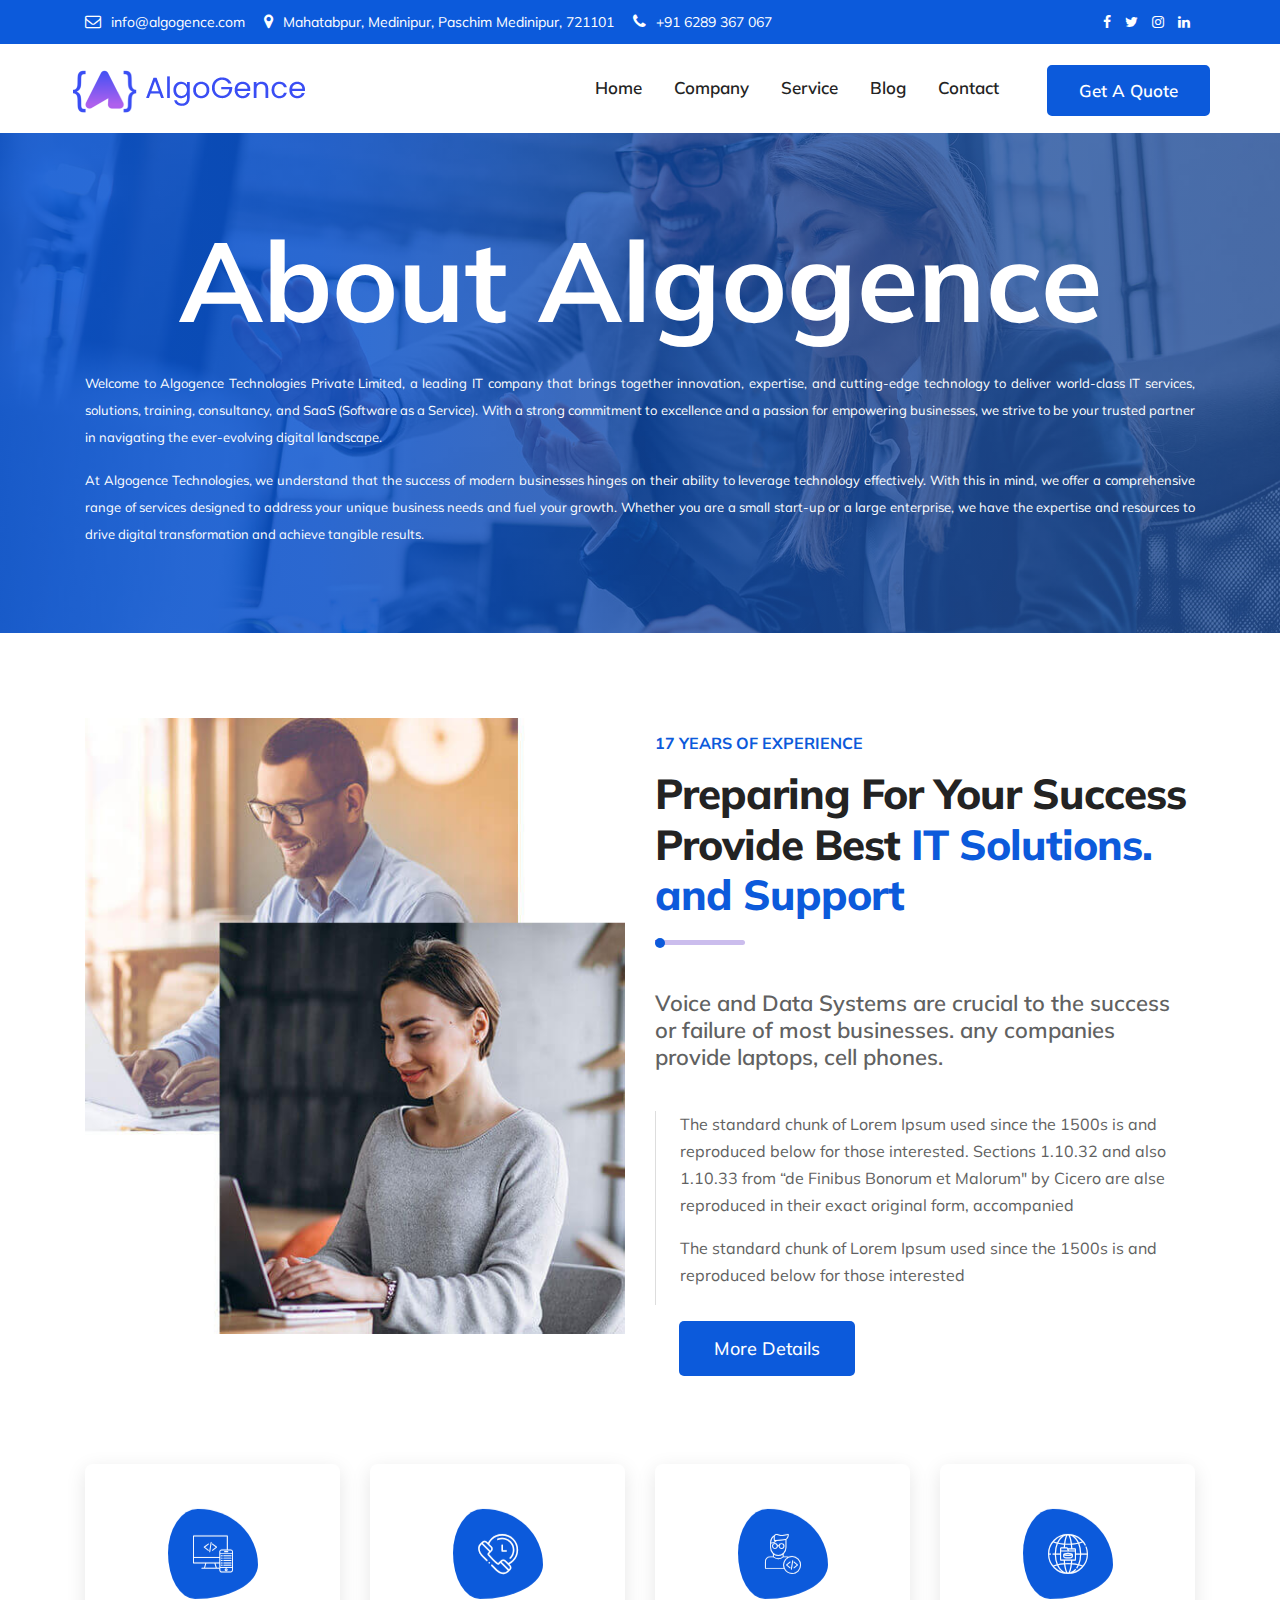
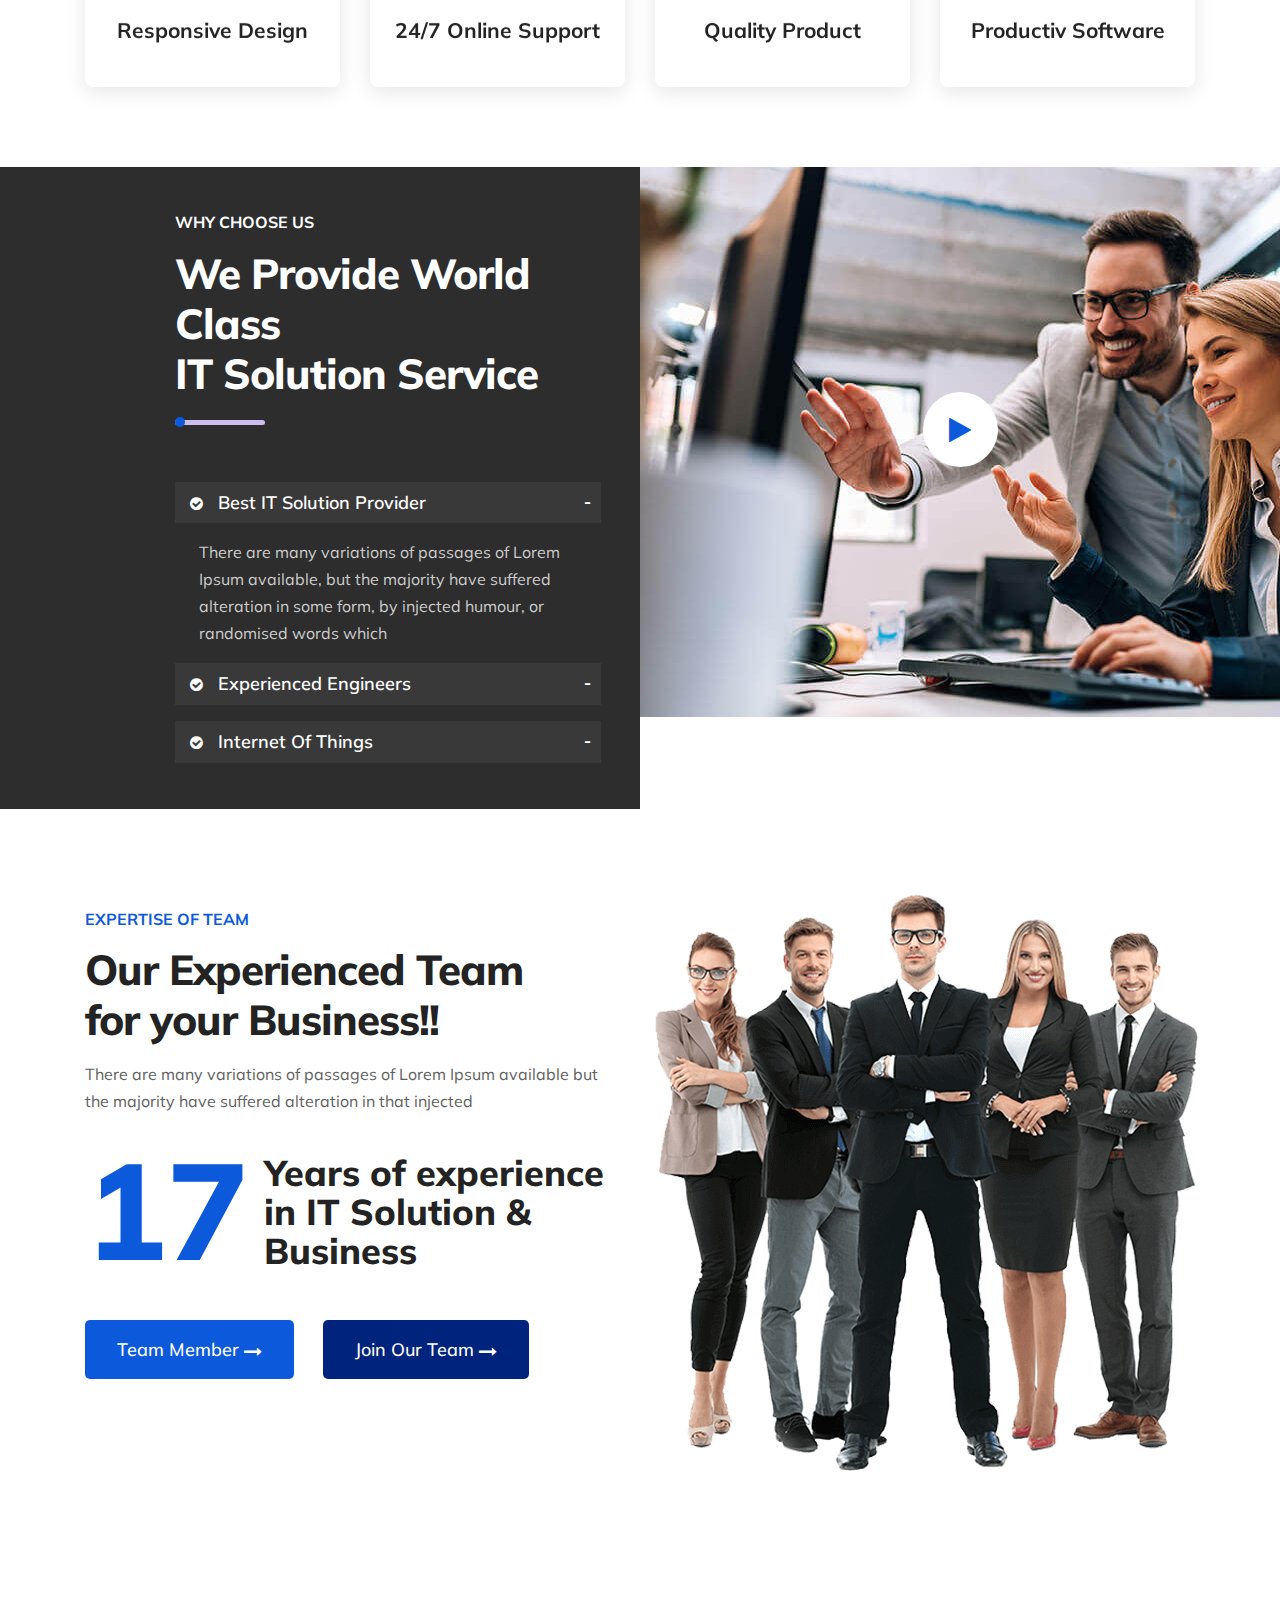
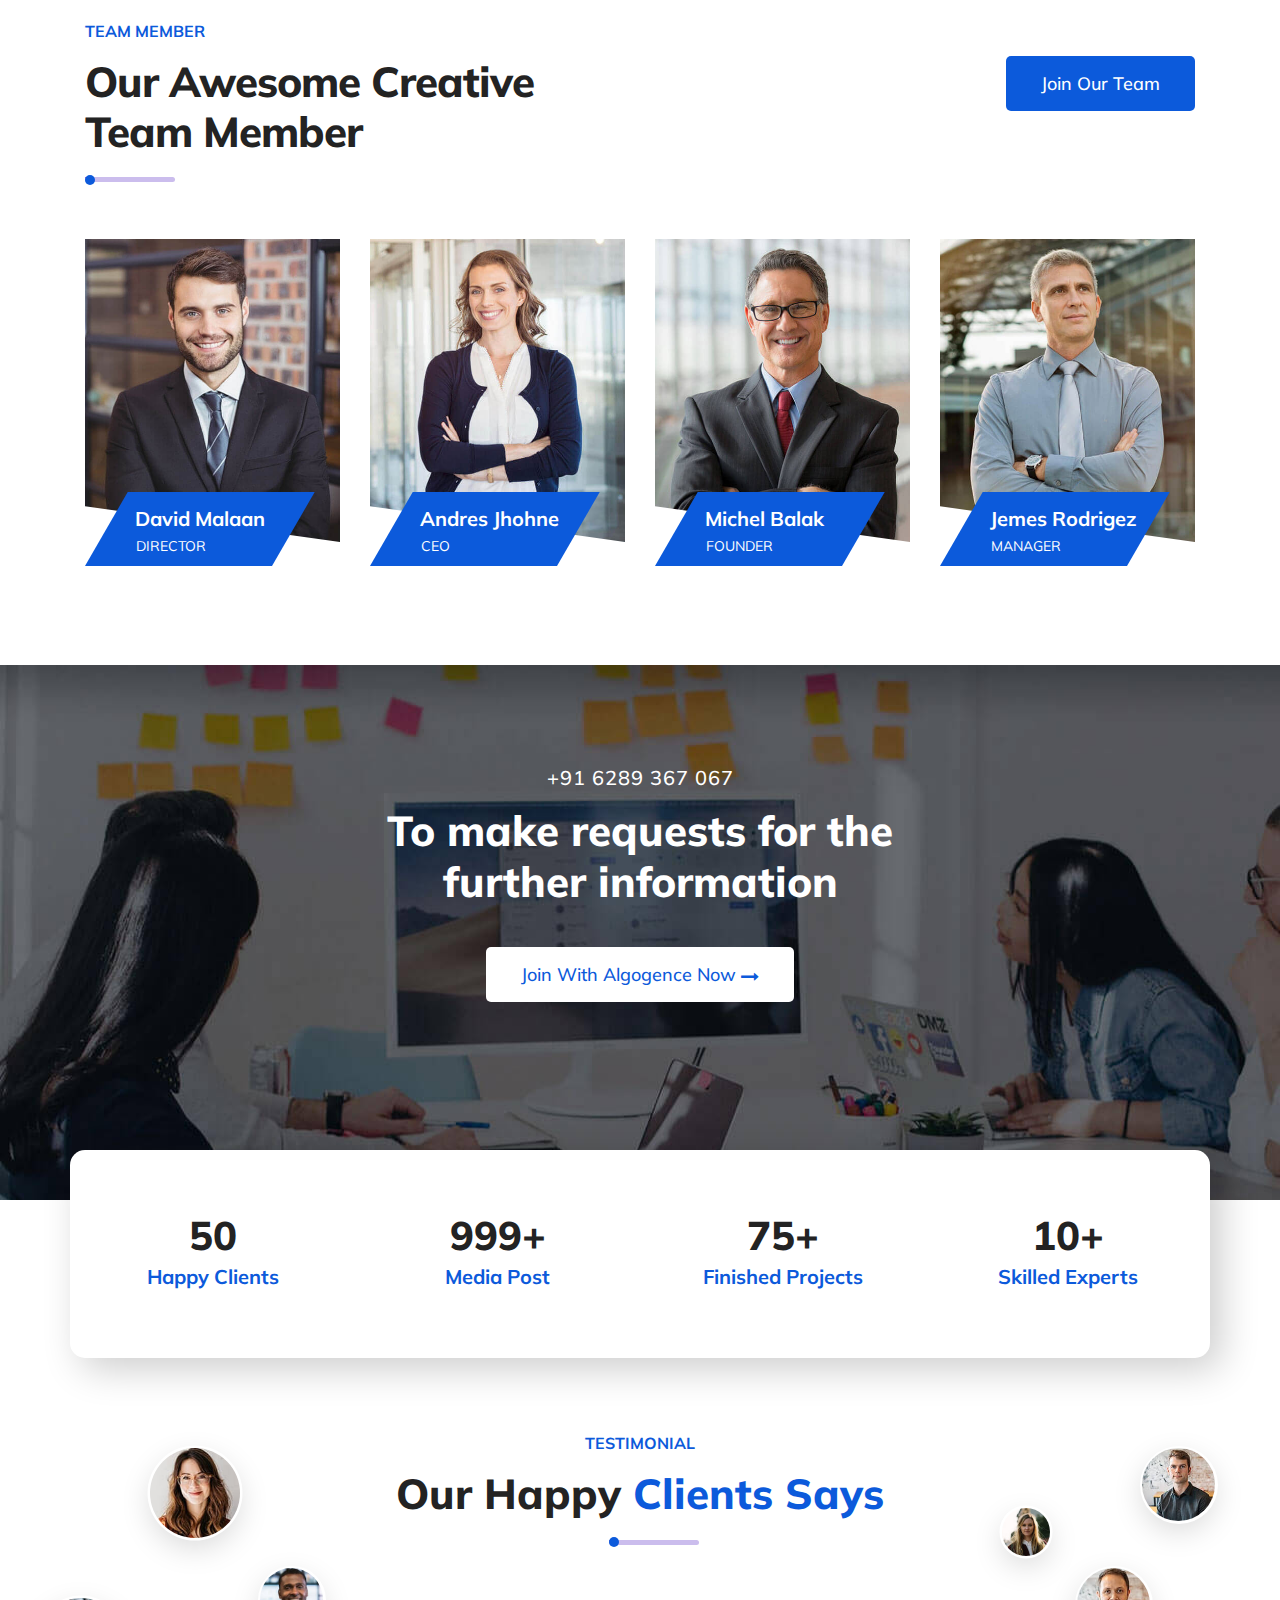
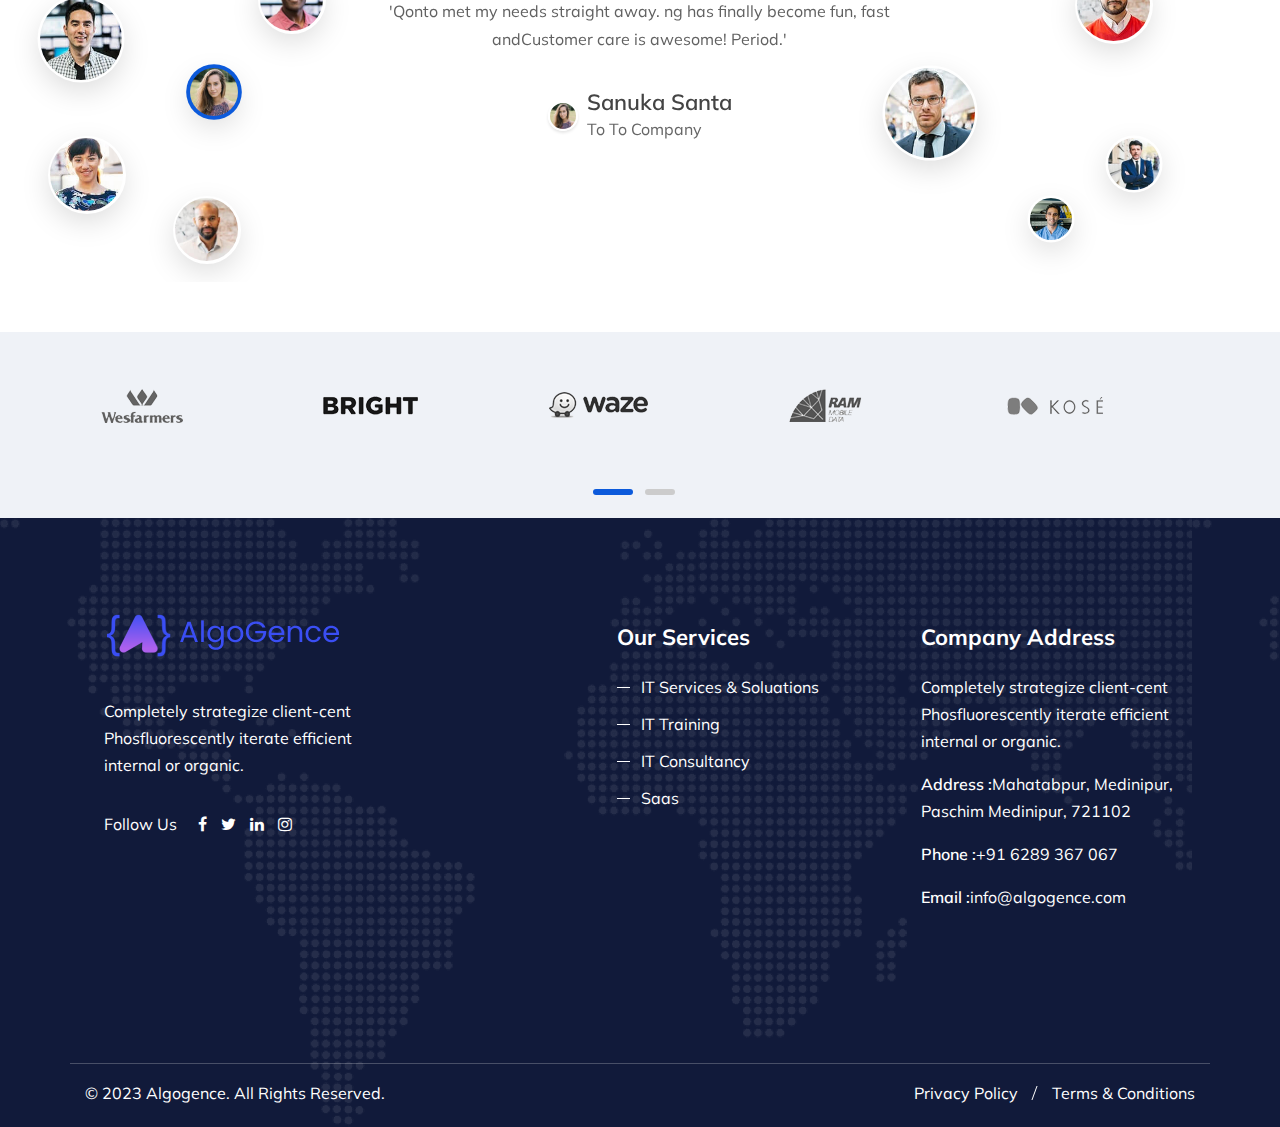
<file: about.html>
<!DOCTYPE html>
<html lang="en-US">
  <head>
    <meta charset="UTF-8" />
    <meta http-equiv="x-ua-compatible" content="ie=edge" />
    <title>About - Algogence</title>
    <meta name="description" content="" />
    <meta name="viewport" content="width=device-width, initial-scale=1" />
    <!-- Favicon -->
    <link
      rel="icon"
      type="image/png"
      sizes="56x56"
      href="assets/images/fav-icon/favicon.ico"
    />
    <!-- bootstrap CSS -->
    <link
      rel="stylesheet"
      href="assets/css/bootstrap.min.css"
      type="text/css"
      media="all"
    />
    <!-- carousel CSS -->
    <link
      rel="stylesheet"
      href="assets/css/owl.carousel.min.css"
      type="text/css"
      media="all"
    />
    <!-- responsive CSS -->
    <link
      rel="stylesheet"
      href="assets/css/responsive.css"
      type="text/css"
      media="all"
    />
    <!-- nivo-slider CSS -->
    <link
      rel="stylesheet"
      href="assets/css/nivo-slider.css"
      type="text/css"
      media="all"
    />
    <!-- animate CSS -->
    <link
      rel="stylesheet"
      href="assets/css/animate.css"
      type="text/css"
      media="all"
    />
    <!-- animated-text CSS -->
    <link
      rel="stylesheet"
      href="assets/css/animated-text.css"
      type="text/css"
      media="all"
    />
    <!-- font-awesome CSS -->
    <link
      type="text/css"
      rel="stylesheet"
      href="assets/fonts/font-awesome/css/font-awesome.min.css"
    />
    <!-- font-flaticon CSS -->
    <link
      rel="stylesheet"
      href="assets/css/flaticon.css"
      type="text/css"
      media="all"
    />
    <!-- theme-default CSS -->
    <link
      rel="stylesheet"
      href="assets/css/theme-default.css"
      type="text/css"
      media="all"
    />
    <!-- meanmenu CSS -->
    <link
      rel="stylesheet"
      href="assets/css/meanmenu.min.css"
      type="text/css"
      media="all"
    />
    <!-- Main Style CSS -->
    <link rel="stylesheet" href="style.css" type="text/css" media="all" />
    <!-- transitions CSS -->
    <link
      rel="stylesheet"
      href="assets/css/owl.transitions.css"
      type="text/css"
      media="all"
    />
    <!-- venobox CSS -->
    <link
      rel="stylesheet"
      href="venobox/venobox.css"
      type="text/css"
      media="all"
    />
    <!-- widget CSS -->
    <link
      rel="stylesheet"
      href="assets/css/widget.css"
      type="text/css"
      media="all"
    />
    <!-- modernizr js -->
    <script
      type="text/javascript"
      src="assets/js/vendor/modernizr-3.5.0.min.js"
    ></script>
    <script
      src="https://code.jquery.com/jquery-3.4.1.slim.min.js"
      integrity="sha384-J6qa4849blE2+poT4WnyKhv5vZF5SrPo0iEjwBvKU7imGFAV0wwj1yYfoRSJoZ+n"
      crossorigin="anonymous"
    ></script>
    <script
      src="https://cdn.jsdelivr.net/npm/popper.js@1.16.0/dist/umd/popper.min.js"
      integrity="sha384-Q6E9RHvbIyZFJoft+2mJbHaEWldlvI9IOYy5n3zV9zzTtmI3UksdQRVvoxMfooAo"
      crossorigin="anonymous"
    ></script>
    <script
      src="https://stackpath.bootstrapcdn.com/bootstrap/4.4.1/js/bootstrap.min.js"
      integrity="sha384-wfSDF2E50Y2D1uUdj0O3uMBJnjuUD4Ih7YwaYd1iqfktj0Uod8GCExl3Og8ifwB6"
      crossorigin="anonymous"
    ></script>
  </head>
  <body>
    <!-- Loder Start-->
    <div class="loader-wrapper">
      <div class="loader"></div>
      <div class="loder-section left-section"></div>
      <div class="loder-section right-section"></div>
    </div>
    <!-- Loder End -->

    <!-- ABOUT SECTION -->
    <!-- social media icons -->
    <div class="header_top_menu pt-2 pb-2 bg_color">
      <div class="container">
        <div class="row">
          <div class="col-lg-8 col-sm-8">
            <div class="header_top_menu_address">
              <div class="header_top_menu_address_inner">
                <ul>
                  <li>
                    <a href="mailto:info@algogence.com"
                      ><i class="fa fa-envelope-o"></i>info@algogence.com</a
                    >
                  </li>
                  <li>
                    <a href="#"
                      ><i class="fa fa-map-marker"></i>Mahatabpur, Medinipur,
                      Paschim Medinipur, 721101</a
                    >
                  </li>
                  <li>
                    <a href="tel:+916289367067"
                      ><i class="fa fa-phone"></i>+91 6289 367 067</a
                    >
                  </li>
                </ul>
              </div>
            </div>
          </div>
          <div class="col-lg-4 col-sm-4">
            <div class="header_top_menu_icon">
              <div class="header_top_menu_icon_inner">
                <ul>
                  <li>
                    <a href="https://www.facebook.com/algogence"
                      ><i class="fa fa-facebook"></i
                    ></a>
                  </li>
                  <li>
                    <a href="https://twitter.com/algogence"
                      ><i class="fa fa-twitter"></i
                    ></a>
                  </li>
                  <li>
                    <a href="https://www.instagram.com/algogencetechnologies/"
                      ><i class="fa fa-instagram"></i
                    ></a>
                  </li>
                  <li>
                    <a
                      href="https://www.linkedin.com/company/algogencetechnologies"
                      ><i class="fa fa-linkedin"></i
                    ></a>
                  </li>
                </ul>
              </div>
            </div>
          </div>
        </div>
      </div>
    </div>
    <!-- social media icons end -->

    <!-- HEADER -->
    <div
      id="sticky-header"
      class="techno_nav_manu d-md-none d-lg-block d-sm-none d-none"
    >
      <div class="container">
        <div class="row">
          <div class="menu">
            <a href="index.html" class="logo"
              ><img
                class="down"
                src="assets/images/algogence_logo.png"
                alt="" />
              <img
                class="main_sticky"
                src="assets/images/algogence_logo.png"
                alt=""
            /></a>
            <ul class="clearfix">
              <li><a href="index.html">Home</a></li>
              <li>
                <a href="#">Company</a>
                <ul>
                  <li><a href="about.html">About Algogence</a></li>
                  <li><a href="#expert-team">Our Team</a></li>
                  <li><a href="#team-member">Team Details</a></li>
                  <li><a href="case-studies.html">Case Study</a></li>
                  <li><a href="portfolio.html">Portfolio</a></li>
                  <li><a href="faq.html">FAQ</a></li>
                </ul>
              </li>
              <li>
                <a href="service.html">Service</a>
              </li>

              <li>
                <a href="blog.html">Blog</a>
              </li>

              <li>
                <a href="contact.html">Contact</a>
              </li>
              <div class="donate-btn-header">
                <a class="dtbtn" href="quote.html">Get A Quote</a>
              </div>
            </ul>
          </div>
        </div>
      </div>
    </div>
    <!-- END HEADER -->

    <!-- MOBILE HEADER -->
    <div class="mobile-menu-area d-sm-block d-md-block d-lg-none">
      <div class="mobile-menu">
        <nav class="techno_menu">
          <ul class="clearfix">
            <li>
              <a href="index.html">Home</a>
            </li>
            <li>
              <a href="#about">Company</a>
              <ul>
                <li><a href="about.html">About Algogence</a></li>
                <li><a href="about.html">Our Team</a></li>
                <li><a href="about.html">Team Details</a></li>
                <li><a href="case-studies.html">Case Study</a></li>
                <li><a href="portfolio.html">Portfolio</a></li>
                <li><a href="faq.html">FAQ</a></li>
              </ul>
            </li>
            <li>
              <a href="service.html">Service</a>
            </li>

            <li>
              <a href="blog.html">Blog</a>
            </li>

            <li>
              <a href="contact.html">Contact</a>
            </li>
          </ul>
        </nav>
      </div>
    </div>
    <!-- END MOBILE HEADER -->

    <!-- ABOUT OUT COMPANY  -->
    <div class="breatcome_area d-flex align-items-center">
      <div class="container">
        <div class="row">
          <div class="col-lg-12">
            <div class="breatcome_title">
              <div class="breatcome_title_inner pb-2">
                <h2>About Algogence</h2>
              </div>
              <div class="breatcome_content">
                <p>
                  Welcome to Algogence Technologies Private Limited, a leading
                  IT company that brings together innovation, expertise, and
                  cutting-edge technology to deliver world-class IT services,
                  solutions, training, consultancy, and SaaS (Software as a
                  Service). With a strong commitment to excellence and a passion
                  for empowering businesses, we strive to be your trusted
                  partner in navigating the ever-evolving digital landscape.
                </p>

                <p>
                  At Algogence Technologies, we understand that the success of
                  modern businesses hinges on their ability to leverage
                  technology effectively. With this in mind, we offer a
                  comprehensive range of services designed to address your
                  unique business needs and fuel your growth. Whether you are a
                  small start-up or a large enterprise, we have the expertise
                  and resources to drive digital transformation and achieve
                  tangible results.
                </p>
              </div>
            </div>
          </div>
        </div>
      </div>
    </div>
    <!-- END ABOUT OUT COMPANY  -->

    <!-- PREPARING FOR YOUR SUCCESS -->
    <div class="about_area pt-85 pb-70">
      <div class="container">
        <div class="row">
          <div class="col-lg-6 col-md-6 col-sm-12 col-xs-6">
            <div class="about_thumb">
              <img src="assets/images/about-2.jpg" alt="" />
            </div>
          </div>
          <div class="col-lg-6 col-md-6 col-sm-12 col-xs-6">
            <div class="section_title text_left mb-40 mt-3">
              <div class="section_sub_title uppercase mb-3">
                <h6>17 YEARS OF EXPERIENCE</h6>
              </div>
              <div class="section_main_title">
                <h1>Preparing For Your Success</h1>
                <h1>Provide Best <span>IT Solutions. and Support</span></h1>
              </div>
              <div class="em_bar">
                <div class="em_bar_bg"></div>
              </div>
              <div class="section_content_text bold pt-5">
                <p>
                  Voice and Data Systems are crucial to the success or failure
                  of most businesses. any companies provide laptops, cell
                  phones.
                </p>
              </div>
            </div>
            <div class="singel_about_left mb-30">
              <div class="singel_about_left_inner mb-3">
                <div class="singel-about-content boder pl-4">
                  <p>
                    The standard chunk of Lorem Ipsum used since the 1500s is
                    and reproduced below for those interested. Sections 1.10.32
                    and also 1.10.33 from “de Finibus Bonorum et Malorum" by
                    Cicero are alse reproduced in their exact original form,
                    accompanied
                  </p>
                  <p>
                    The standard chunk of Lorem Ipsum used since the 1500s is
                    and reproduced below for those interested
                  </p>
                </div>
              </div>
              <div class="singel_about_left_inner pl-4">
                <div class="button two">
                  <a href="#">More Details</a>
                </div>
              </div>
            </div>
          </div>
        </div>
      </div>
    </div>
    <!-- END PREPARING FOR YOUR SUCCESS -->

    <!-- DESIGN SECTION -->
    <div class="flipbox_area top_feature pb-70 two">
      <div class="container">
        <div class="row">
          <div class="col-lg-3 col-md-6 col-sm-12 col-xs-6">
            <div class="techno_flipbox mb-30">
              <div class="techno_flipbox_font">
                <div class="techno_flipbox_inner">
                  <div class="techno_flipbox_icon">
                    <div class="icon">
                      <i class="flaticon-code"></i>
                    </div>
                  </div>
                  <div class="flipbox_title">
                    <h3>Responsive Design</h3>
                  </div>
                </div>
              </div>
              <div class="techno_flipbox_back">
                <div class="techno_flipbox_inner">
                  <div class="flipbox_title">
                    <h3>Responsive Design</h3>
                  </div>
                  <div class="flipbox_desc pt-3">
                    <p>
                      Our experience design arm, method, helps businesses
                      connect the dots
                    </p>
                  </div>
                </div>
              </div>
            </div>
          </div>
          <div class="col-lg-3 col-md-6 col-sm-12 col-xs-6">
            <div class="techno_flipbox mb-30">
              <div class="techno_flipbox_font">
                <div class="techno_flipbox_inner">
                  <div class="techno_flipbox_icon">
                    <div class="icon">
                      <i class="flaticon-call"></i>
                    </div>
                  </div>
                  <div class="flipbox_title">
                    <h3>24/7 Online Support</h3>
                  </div>
                </div>
              </div>
              <div class="techno_flipbox_back">
                <div class="techno_flipbox_inner">
                  <div class="flipbox_title">
                    <h3>24/7 Online Support</h3>
                  </div>
                  <div class="flipbox_desc pt-3">
                    <p>
                      Our experience design arm, method, helps businesses
                      connect the dots
                    </p>
                  </div>
                </div>
              </div>
            </div>
          </div>
          <div class="col-lg-3 col-md-6 col-sm-12 col-xs-6">
            <div class="techno_flipbox mb-30">
              <div class="techno_flipbox_font">
                <div class="techno_flipbox_inner">
                  <div class="techno_flipbox_icon">
                    <div class="icon">
                      <i class="flaticon-developer"></i>
                    </div>
                  </div>
                  <div class="flipbox_title">
                    <h3>Quality Product</h3>
                  </div>
                </div>
              </div>
              <div class="techno_flipbox_back">
                <div class="techno_flipbox_inner">
                  <div class="flipbox_title">
                    <h3>Quality Product</h3>
                  </div>
                  <div class="flipbox_desc pt-3">
                    <p>
                      Our experience design arm, method, helps businesses
                      connect the dots
                    </p>
                  </div>
                </div>
              </div>
            </div>
          </div>
          <div class="col-lg-3 col-md-6 col-sm-12 col-xs-6">
            <div class="techno_flipbox mb-30">
              <div class="techno_flipbox_font">
                <div class="techno_flipbox_inner">
                  <div class="techno_flipbox_icon">
                    <div class="icon">
                      <i class="flaticon-global-1"></i>
                    </div>
                  </div>
                  <div class="flipbox_title">
                    <h3>Productiv Software</h3>
                  </div>
                </div>
              </div>
              <div class="techno_flipbox_back">
                <div class="techno_flipbox_inner">
                  <div class="flipbox_title">
                    <h3>Productivi Software</h3>
                  </div>
                  <div class="flipbox_desc pt-3">
                    <p>
                      Our experience design arm, method, helps businesses
                      connect the dots
                    </p>
                  </div>
                </div>
              </div>
            </div>
          </div>
        </div>
      </div>
    </div>
    <!-- END DESIGN SECTION -->

    <!-- WHY CHOOSE US -->
    <div class="accordion-area about-pages" id="why-choose-us">
      <div class="container-fluid">
        <div class="row">
          <div class="col-lg-6 main-accordion-lt">
            <!-- Start Accordion -->
            <div class="acd-items acd-arrow pt-30 pb-30 mr-4">
              <div class="section_title white text_left mb-60 mt-3">
                <div class="section_sub_title uppercase mb-3">
                  <h6>WHY CHOOSE US</h6>
                </div>
                <div class="section_main_title">
                  <h1>We Provide World Class</h1>
                  <h1>IT Solution Service</h1>
                </div>
                <div class="em_bar">
                  <div class="em_bar_bg"></div>
                </div>
              </div>
              <div class="panel-group symb" id="accordion">
                <div class="panel panel-default">
                  <div class="panel-heading mb-3">
                    <h4 class="panel-title">
                      <a
                        data-toggle="collapse"
                        data-parent="#accordion"
                        href="#ac1"
                        ><i class="fa fa-check-circle"></i>
                        Best IT Solution Provider
                      </a>
                    </h4>
                  </div>
                  <div id="ac1" class="panel-collapse in">
                    <div class="panel-body pl-4 pr-4">
                      <p>
                        There are many variations of passages of Lorem Ipsum
                        available, but the majority have suffered alteration in
                        some form, by injected humour, or randomised words which
                      </p>
                    </div>
                  </div>
                </div>
                <div class="panel panel-default">
                  <div class="panel-heading mb-3">
                    <h4 class="panel-title">
                      <a
                        data-toggle="collapse"
                        data-parent="#accordion"
                        href="#ac2"
                        ><i class="fa fa-check-circle"></i>
                        Experienced Engineers
                      </a>
                    </h4>
                  </div>
                  <div id="ac2" class="panel-collapse collapse">
                    <div class="panel-body pl-4 pr-4">
                      <p>
                        There are many variations of passages of Lorem Ipsum
                        available, but the majority have suffered alteration in
                        some form,
                      </p>
                    </div>
                  </div>
                </div>
                <div class="panel panel-default">
                  <div class="panel-heading mb-3">
                    <h4 class="panel-title">
                      <a
                        data-toggle="collapse"
                        data-parent="#accordion"
                        href="#ac3"
                        ><i class="fa fa-check-circle"></i>
                        Internet Of Things
                      </a>
                    </h4>
                  </div>
                  <div id="ac3" class="panel-collapse collapse">
                    <div class="panel-body pl-4 pr-4">
                      <p>
                        There are many variations of passages of Lorem Ipsum
                        available, but the majority have suffered alteration in
                        some form, by injected humour, or randomised words which
                      </p>
                    </div>
                  </div>
                </div>
              </div>
            </div>
            <!-- End Accordion -->
          </div>
          <div class="col-lg-6 absod">
            <div class="single-panel">
              <div class="single-panel-thumb">
                <div class="single-panel-thumb-inner">
                  <img src="assets/images/video1.jpg" alt="" />
                </div>
                <div class="main_video text_center">
                  <div class="video-icon">
                    <a
                      class="video-vemo-icon venobox vbox-item"
                      data-vbtype="youtube"
                      data-autoplay="true"
                      href="https://youtu.be/BS4TUd7FJSg"
                      ><i class="fa fa-play"></i
                    ></a>
                  </div>
                </div>
              </div>
            </div>
          </div>
        </div>
      </div>
    </div>
    <!-- END WHY CHOOSE US -->

    <!-- EXPERTISE OF TEAM -->
    <div class="team_member pt-85 pb-70">
      <div class="container" id="expert-team">
        <div class="row">
          <div class="col-lg-6 col-md-6 col-sm-12 col-xs-6">
            <div class="section_title text_left mb-40 mt-3">
              <div class="section_sub_title uppercase mb-3">
                <h6>EXPERTISE OF TEAM</h6>
              </div>
              <div class="section_main_title">
                <h1>Our Experienced Team</h1>
                <h1>for your Business!!</h1>
              </div>
              <div class="team_member_text pt-3">
                <p>
                  There are many variations of passages of Lorem Ipsum available
                  but the majority have suffered alteration in that injected
                </p>
              </div>
            </div>
            <div class="prfs_experience">
              <div class="headingh_experience_number">
                <h1>17</h1>
              </div>
              <div class="heading_experience_title">
                <h2>Years of experience in IT Solution & Business</h2>
              </div>
            </div>
            <div class="team_member_button pt-5">
              <div class="button">
                <a href="#team-member"
                  >Team Member<i class="fa fa-long-arrow-right"></i
                ></a>
                <a class="active" href="quote.html"
                  >Join Our Team<i class="fa fa-long-arrow-right"></i
                ></a>
              </div>
            </div>
          </div>
          <div class="col-lg-6 col-md-6 col-sm-12 col-xs-6">
            <div class="team_join_thumb">
              <img src="assets/images/team-pages.png" alt="" />
            </div>
          </div>
        </div>
      </div>
    </div>
    <!-- END EXPERTISE OF TEAM -->

    <!-- TEAM MEMBER -->
    <div class="team_area pt-85 pb-80">
      <div class="container">
        <div class="row">
          <div class="col-lg-9">
            <div class="section_title text_left mb-60 mt-3">
              <div class="section_sub_title uppercase mb-3" id="team-member">
                <h6>TEAM MEMBER</h6>
              </div>
              <div class="section_main_title">
                <h1>Our Awesome Creative</h1>
                <h1>Team Member</h1>
              </div>
              <div class="em_bar">
                <div class="em_bar_bg"></div>
              </div>
            </div>
          </div>
          <div class="col-lg-3">
            <div class="section_button mt-50">
              <div class="button two">
                <a href="quote.html">Join Our Team</a>
              </div>
            </div>
          </div>
        </div>
        <div class="row">
          <div class="col-lg-3 col-md-6 col-sm-12 col-xs-12">
            <div class="team_style_three mb-40">
              <div class="team_style_three_inner">
                <div class="team_style_three-thumb">
                  <div class="team_style_three_thumb_inner">
                    <img src="assets/images/team1.jpg" alt="" />
                  </div>
                </div>
                <div class="team_style_three_content">
                  <div class="team_style_three_title">
                    <h4>David Malaan</h4>
                  </div>
                  <div class="team_style_three_sub_title">
                    <span>DIRECTOR</span>
                  </div>
                  <div class="team_style_three_icon">
                    <a href="#"><i class="fa fa-facebook"></i></a>
                    <a href="#"><i class="fa fa-twitter"></i></a>
                    <a href="#"><i class="fa fa-linkedin"></i></a>
                    <a href="#"><i class="fa fa-instagram"></i></a>
                  </div>
                </div>
              </div>
            </div>
          </div>
          <div class="col-lg-3 col-md-6 col-sm-12 col-xs-12">
            <div class="team_style_three mb-40">
              <div class="team_style_three_inner">
                <div class="team_style_three-thumb">
                  <div class="team_style_three_thumb_inner">
                    <img src="assets/images/team2.jpg" alt="" />
                  </div>
                </div>
                <div class="team_style_three_content">
                  <div class="team_style_three_title">
                    <h4>Andres Jhohne</h4>
                  </div>
                  <div class="team_style_three_sub_title">
                    <span>CEO</span>
                  </div>
                  <div class="team_style_three_icon">
                    <a href="#"><i class="fa fa-facebook"></i></a>
                    <a href="#"><i class="fa fa-twitter"></i></a>
                    <a href="#"><i class="fa fa-linkedin"></i></a>
                    <a href="#"><i class="fa fa-instagram"></i></a>
                  </div>
                </div>
              </div>
            </div>
          </div>
          <div class="col-lg-3 col-md-6 col-sm-12 col-xs-12">
            <div class="team_style_three mb-40">
              <div class="team_style_three_inner">
                <div class="team_style_three-thumb">
                  <div class="team_style_three_thumb_inner">
                    <img src="assets/images/team3.jpg" alt="" />
                  </div>
                </div>
                <div class="team_style_three_content">
                  <div class="team_style_three_title">
                    <h4>Michel Balak</h4>
                  </div>
                  <div class="team_style_three_sub_title">
                    <span>FOUNDER</span>
                  </div>
                  <div class="team_style_three_icon">
                    <a href="#"><i class="fa fa-facebook"></i></a>
                    <a href="#"><i class="fa fa-twitter"></i></a>
                    <a href="#"><i class="fa fa-linkedin"></i></a>
                    <a href="#"><i class="fa fa-instagram"></i></a>
                  </div>
                </div>
              </div>
            </div>
          </div>
          <div class="col-lg-3 col-md-6 col-sm-12 col-xs-12">
            <div class="team_style_three mb-40">
              <div class="team_style_three_inner">
                <div class="team_style_three-thumb">
                  <div class="team_style_three_thumb_inner">
                    <img src="assets/images/team4.jpg" alt="" />
                  </div>
                </div>
                <div class="team_style_three_content">
                  <div class="team_style_three_title">
                    <h4>Jemes Rodrigez</h4>
                  </div>
                  <div class="team_style_three_sub_title">
                    <span>MANAGER</span>
                  </div>
                  <div class="team_style_three_icon">
                    <a href="#"><i class="fa fa-facebook"></i></a>
                    <a href="#"><i class="fa fa-twitter"></i></a>
                    <a href="#"><i class="fa fa-linkedin"></i></a>
                    <a href="#"><i class="fa fa-instagram"></i></a>
                  </div>
                </div>
              </div>
            </div>
          </div>
        </div>
      </div>
    </div>
    <!-- END TEAM MEMBER -->

    <!-- JOIN WITH ALGO -->
    <div
      class="call_do_action pt-85 pb-130 bg_color"
      style="background-image: url(assets/images/slider/slider-4.jpg)"
    >
      <div class="container">
        <div class="row">
          <div class="col-lg-12">
            <div class="section_title white text_center mb-60 mt-3">
              <div class="phone_number mb-3">
                <h5>+91 6289 367 067</h5>
              </div>
              <div class="section_main_title">
                <h1>To make requests for the</h1>
                <h1>further information</h1>
              </div>
              <div class="button three mt-40">
                <a href="service.html"
                  >Join With Algogence Now<i class="fa fa-long-arrow-right"></i
                ></a>
              </div>
            </div>
          </div>
        </div>
      </div>
    </div>
    <!-- END JOIN WITH ALGO -->

    <!-- HAPPY CUSTOMER -->
    <div class="counter_area">
      <div class="container">
        <div class="row cntr_bg_up nagative_margin pt-50 pb-45">
          <div class="col-lg-3 col-md-6 col-sm-12">
            <div class="single_counter text_center mb-4">
              <div class="countr_text">
                <h1><span class="counter">50</span></h1>
              </div>
              <div class="counter_desc">
                <h5>Happy Clients</h5>
              </div>
            </div>
          </div>
          <div class="col-lg-3 col-md-6 col-sm-12">
            <div class="single_counter text_center mb-4">
              <div class="countr_text">
                <h1><span class="counter">999</span><span>+</span></h1>
              </div>
              <div class="counter_desc">
                <h5>Media Post</h5>
              </div>
            </div>
          </div>
          <div class="col-lg-3 col-md-6 col-sm-12">
            <div class="single_counter text_center mb-4">
              <div class="countr_text">
                <h1><span class="counter">75</span><span>+</span></h1>
              </div>
              <div class="counter_desc">
                <h5>Finished Projects</h5>
              </div>
            </div>
          </div>
          <div class="col-lg-3 col-md-6 col-sm-12">
            <div class="single_counter text_center mb-4">
              <div class="countr_text">
                <h1><span class="counter">10</span><span>+</span></h1>
              </div>
              <div class="counter_desc">
                <h5>Skilled Experts</h5>
              </div>
            </div>
          </div>
        </div>
      </div>
    </div>
    <!-- END HAPPY CUSTOMER -->

    <!-- TESTIMONIAL -->
    <div id="testimonial-section" class="testimonial-bg pt-80 pb-70">
      <div
        id="container-general"
        class="ready anim-section-features anim-section-desc anim-section-quote"
      >
        <section id="section-quote">
          <div class="col-lg-12">
            <div class="section_title text_center mt-3">
              <div class="section_sub_title uppercase mb-3">
                <h6>TESTIMONIAL</h6>
              </div>
              <div class="section_main_title">
                <h1>Our Happy <span>Clients Says</span></h1>
              </div>
              <div class="em_bar">
                <div class="em_bar_bg"></div>
              </div>
            </div>
          </div>
          <!--Left Bubble Images-->
          <div class="container-pe-quote left">
            <div class="pp-quote li-quote-1" data-textquote="quote-text-1">
              <div class="img animated bounce"></div>
            </div>
            <div class="pp-quote li-quote-2" data-textquote="quote-text-2">
              <div class="img animated bounce"></div>
            </div>
            <div class="pp-quote li-quote-3" data-textquote="quote-text-3">
              <div class="img animated bounce"></div>
            </div>
            <div
              class="pp-quote li-quote-4 active"
              data-textquote="quote-text-4"
            >
              <div class="img animated bounce"></div>
            </div>
            <div class="pp-quote li-quote-5" data-textquote="quote-text-5">
              <div class="img animated bounce"></div>
            </div>
            <div class="pp-quote li-quote-6" data-textquote="quote-text-6">
              <div class="img animated bounce"></div>
            </div>
          </div>
          <!--Left Bubble Images-->
          <!--Center Testimonials-->
          <div class="container-quote carousel-on">
            <!--Testimonial 1-->
            <div
              class="quote quote-text-3 hide-bottom"
              data-ppquote="li-quote-3"
            >
              <p>
                'Managing everyday banking has finally become fun, fast and
                easy. Icing on the cake, customer support is super reactive: 5
                stars!'
              </p>
              <div class="container-info">
                <div class="pp"></div>
                <div class="name">Tom Abel De</div>
                <div class="job">Digital Marketing</div>
              </div>
            </div>
            <!--Testimonial 2-->
            <div class="quote quote-text-4 show" data-ppquote="li-quote-4">
              <p>
                'Qonto met my needs straight away. ng has finally become fun,
                fast andCustomer care is awesome! Period.'
              </p>
              <div class="container-info">
                <div class="pp"></div>
                <div class="name">Sanuka Santa</div>
                <div class="job">To To Company</div>
              </div>
            </div>
            <!--Testimonial 3-->
            <div
              class="quote hide-bottom quote-text-5"
              data-ppquote="li-quote-5"
            >
              <p>
                'With Qonto, I've been able to order MasterCard cards in
                seconds. My purchasing team can now be autonomous with their
                payments. Qonto is game changer.'
              </p>
              <div class="container-info">
                <div class="pp"></div>
                <div class="name">Grégoire Pasquet</div>
                <div class="job">Solf Solution</div>
              </div>
            </div>
            <!--Testimonial 4-->
            <div
              class="quote hide-bottom quote-text-6"
              data-ppquote="li-quote-6"
            >
              <p>
                'Qonto? Easy, fast, efficient. Traditionalng has finally become
                fun, fast and banks' hassles belong to the past!'
              </p>
              <div class="container-info">
                <div class="pp"></div>
                <div class="name">Nicolas Puran</div>
                <div class="job">CEO Founder</div>
              </div>
            </div>
            <!--Testimonial 5-->
            <div
              class="quote hide-bottom quote-text-7"
              data-ppquote="li-quote-7"
            >
              <p>
                'Qonto? A flawless UX and a customer service ng has finally
                become fun, fast and that cares so much. This is just
                incredible!'
              </p>
              <div class="container-info">
                <div class="pp"></div>
                <div class="name">Mathieu Jouhet</div>
                <div class="job">Freelance @Hello Mat</div>
              </div>
            </div>
            <!--Testimonial 6-->
            <div
              class="quote hide-bottom quote-text-8"
              data-ppquote="li-quote-8"
            >
              <p>
                'I needed a bank similar to a SaaS for LiveMentor: ng has
                finally become fun, fast and I think I found it.'
              </p>
              <div class="container-info">
                <div class="pp"></div>
                <div class="name">Charles Jadran</div>
                <div class="job">Web Development</div>
              </div>
            </div>
            <!--Testimonial 7-->
            <div
              class="quote hide-bottom quote-text-9"
              data-ppquote="li-quote-9"
            >
              <p>
                'I can say 'Goodbye' to the banking pains I had to ng has
                finally become fun, fast and bear with, and 'hello' to a way to
                do finance that makes sense.'
              </p>
              <div class="container-info">
                <div class="pp"></div>
                <div class="name">Digong Frando</div>
                <div class="job">CEO Officience</div>
              </div>
            </div>
            <!--Testimonial 8-->
            <div
              class="quote hide-bottom quote-text-10"
              data-ppquote="li-quote-10"
            >
              <p>
                'Qonto is 100% in tune with what we do at Alan.eu: a
                user-friendly service, a user-centric interface and a very
                reactive customer support.'
              </p>
              <div class="container-info">
                <div class="pp"></div>
                <div class="name">Charles Samuelian</div>
                <div class="job">Director & Photo Man</div>
              </div>
            </div>
            <!--Testimonial 9-->
            <div
              class="quote hide-bottom quote-text-11"
              data-ppquote="li-quote-11"
            >
              <p>
                'I have been looking for a modern and efficient banking
                alternative that could support the development of my business.
                I'm just wondering why Qonto did not exist before!'
              </p>
              <div class="container-info">
                <div class="pp"></div>
                <div class="name">Khatry Firmanio</div>
                <div class="job">CEO Company</div>
              </div>
            </div>
            <!--Testimonial 10-->
            <div
              class="quote hide-bottom quote-text-13"
              data-ppquote="li-quote-13"
            >
              <p>
                'That's just perfect - It rocks baby! ng has finally become fun,
                fast and You wanna apply at TheFamily? Use Qonto first.'
              </p>
              <div class="container-info">
                <div class="pp"></div>
                <div class="name">Jadran Parvej Imon</div>
                <div class="job">CEO Managar</div>
              </div>
            </div>
            <!--Testimonial 11-->
            <div
              class="quote quote-text-1 hide-bottom"
              data-ppquote="li-quote-1"
            >
              <p>
                'I wish I could have had Qonto ng has finally become fun, fast
                andenrolled in the Techstars Paris's first batch!'
              </p>
              <div class="container-info">
                <div class="pp"></div>
                <div class="name">Bertier Luyt</div>
                <div class="job">Managing Director</div>
              </div>
            </div>
            <!--Testimonial 12-->
            <div
              class="quote quote-text-2 hide-bottom"
              data-ppquote="li-quote-2"
            >
              <p>
                'Thanks to a slick interface and simple ng has finally become
                fun, fast and features, managing payments and expenses has
                become a piece of cake!'
              </p>
              <div class="container-info">
                <div class="pp"></div>
                <div class="name">Darpon Abir Khan</div>
                <div class="job">Founder Officience</div>
              </div>
            </div>
          </div>
          <!--Right Bubble Images-->
          <div class="container-pe-quote right">
            <div class="pp-quote li-quote-7" data-textquote="quote-text-7">
              <div class="img animated bounce"></div>
            </div>
            <div class="pp-quote li-quote-8" data-textquote="quote-text-8">
              <div class="img animated bounce"></div>
            </div>
            <div class="pp-quote li-quote-9" data-textquote="quote-text-9">
              <div class="img animated bounce"></div>
            </div>
            <div class="pp-quote li-quote-10" data-textquote="quote-text-10">
              <div class="img animated bounce"></div>
            </div>
            <div class="pp-quote li-quote-11" data-textquote="quote-text-11">
              <div class="img animated bounce"></div>
            </div>
            <div class="pp-quote li-quote-13" data-textquote="quote-text-13">
              <div class="img animated bounce"></div>
            </div>
          </div>
        </section>
      </div>
    </div>
    <!-- END TESTIMONIAL -->

    <!-- BRAND -->
    <div class="brand_area bg_color2 pt-35 pb-15">
      <div class="container">
        <div class="row">
          <div class="col-lg-12 col-md-12 col-sm-12 col-xs-12">
            <div class="row">
              <!--brand owl curousel -->
              <div class="brand_list owl-carousel curosel-style">
                <!-- Start Single Brand -->
                <div class="col-lg-12">
                  <div class="single_brand mt-3 mb-5">
                    <div class="single_brand_thumb">
                      <img src="assets/images/company/wesfarmers.png" alt="" />
                    </div>
                  </div>
                </div>
                <!-- Start Single Brand -->
                <div class="col-lg-12">
                  <div class="single_brand mt-3 mb-5">
                    <div class="single_brand_thumb">
                      <img src="assets/images/company/bright.png" alt="" />
                    </div>
                  </div>
                </div>
                <!-- Start Single Brand -->
                <div class="col-lg-12">
                  <div class="single_brand mt-3 mb-5">
                    <div class="single_brand_thumb">
                      <img src="assets/images/company/waze.png" alt="" />
                    </div>
                  </div>
                </div>
                <!-- Start Single Brand -->
                <div class="col-lg-12">
                  <div class="single_brand mt-3 mb-5">
                    <div class="single_brand_thumb">
                      <img src="assets/images/company/ram.png" alt="" />
                    </div>
                  </div>
                </div>
                <!-- Start Single Brand -->
                <div class="col-lg-12">
                  <div class="single_brand mt-3 mb-5">
                    <div class="single_brand_thumb">
                      <img src="assets/images/company/kose.png" alt="" />
                    </div>
                  </div>
                </div>

                <div class="col-lg-12">
                  <div class="single_brand mt-3 mb-5">
                    <div class="single_brand_thumb">
                      <img src="assets/images/company/freddys.png" alt="" />
                    </div>
                  </div>
                </div>
              </div>
            </div>
          </div>
        </div>
      </div>
    </div>
    <!-- END BRAND -->

    <!-- FOOTER -->
    <div
      class="footer-middle pt-95"
      style="background-image: url(assets/images/call-bg.png)"
    >
      <div class="container">
        <div class="row" id="row">
          <div class="col-lg-3 col-md-6 col-sm-12">
            <div class="widget widgets-company-info">
              <div class="footer-bottom-logo pb-40">
                <img src="assets/images/algogence_logo.png" alt="" />
              </div>
              <div class="company-info-desc">
                <p>
                  Completely strategize client-cent Phosfluorescently iterate
                  efficient internal or organic.
                </p>
              </div>
              <div class="follow-company-info pt-3">
                <div class="follow-company-text mr-3">
                  <a href="#"><p>Follow Us</p></a>
                </div>
                <div class="follow-company-icon">
                  <a href="https://www.facebook.com/algogence"
                    ><i class="fa fa-facebook"></i
                  ></a>
                  <a href="https://twitter.com/algogence"
                    ><i class="fa fa-twitter"></i
                  ></a>
                  <a
                    href="https://www.linkedin.com/company/algogencetechnologies"
                    ><i class="fa fa-linkedin"></i
                  ></a>
                  <a href="https://www.instagram.com/algogencetechnologies/"
                    ><i class="fa fa-instagram"></i
                  ></a>
                </div>
              </div>
            </div>
          </div>

          <div class="col-lg-2 col-md-4">
            <div
              class="widget widget-nav-menu wow fadeInDown"
              data-wow-delay=".5"
            >
              <h4 class="widget-title pb-30">Useful Links</h4>
              <div class="menu-quick-link-container ml-4">
                <ul id="menu-quick-link" class="menu">
                  <li><a href="#"> Terms& Condition </a></li>
                  <li><a href="#"> About Company </a></li>
                  <li><a href="#"> Cancellation/Refun Policy </a></li>
                  <li><a href="#"> Privecy Policy </a></li>
                  <li><a href="#"> Contact Us </a></li>
                  <li><a href="#"> Shipping and Delivery </a></li>
                  <li><a href="faq.html"> FAQ </a></li>
                </ul>
              </div>
            </div>
          </div>

          <div class="col-lg-3 col-md-6 col-sm-12">
            <div class="widget widget-nav-menu">
              <h4 class="widget-title pb-4">Our Services</h4>
              <div class="menu-quick-link-container ml-4">
                <ul id="menu-quick-link" class="menu">
                  <li><a href="#">IT Services & Soluations</a></li>
                  <li><a href="#">IT Training</a></li>
                  <li><a href="#">IT Consultancy</a></li>
                  <li><a href="#">Saas</a></li>
                </ul>
              </div>
            </div>
          </div>
          <div class="col-lg-3 col-md-6 col-sm-12">
            <div class="widget widgets-company-info">
              <h3 class="widget-title pb-4">Company Address</h3>
              <div class="company-info-desc">
                <p>
                  Completely strategize client-cent Phosfluorescently iterate
                  efficient internal or organic.
                </p>
              </div>
              <div class="footer-social-info">
                <p>
                  <span>Address :</span>Mahatabpur, Medinipur, Paschim
                  Medinipur, 721102
                </p>
              </div>
              <div class="footer-social-info">
                <a href="tel:+916289367067"
                  ><p><span>Phone :</span>+91 6289 367 067</p></a
                >
              </div>
              <div class="footer-social-info">
                <a href="mailto:info@algogence.com"
                  ><p><span>Email :</span>info@algogence.com</p></a
                >
              </div>
            </div>
          </div>
        </div>
        <div class="row footer-bottom mt-70 pt-3 pb-1">
          <div class="col-lg-6 col-md-6">
            <div class="footer-bottom-content">
              <div class="footer-bottom-content-copy">
                <p>© 2023 Algogence. All Rights Reserved.</p>
              </div>
            </div>
          </div>
          <div class="col-lg-6 col-md-6">
            <div class="footer-bottom-right">
              <div class="footer-bottom-right-text">
                <a class="absod" href="#">Privacy Policy </a>
                <a href="#"> Terms & Conditions</a>
              </div>
            </div>
          </div>
        </div>
      </div>
    </div>
    <!-- END FOOTER -->

    <!-- jquery js -->
    <script
      type="text/javascript"
      src="assets/js/vendor/jquery-3.2.1.min.js"
    ></script>
    <!-- bootstrap js -->
    <script type="text/javascript" src="assets/js/bootstrap.min.js"></script>
    <!-- carousel js -->
    <script type="text/javascript" src="assets/js/owl.carousel.min.js"></script>
    <!-- counterup js -->
    <script
      type="text/javascript"
      src="assets/js/jquery.counterup.min.js"
    ></script>
    <!-- waypoints js -->
    <script type="text/javascript" src="assets/js/waypoints.min.js"></script>
    <!-- wow js -->
    <script type="text/javascript" src="assets/js/wow.js"></script>
    <!-- imagesloaded js -->
    <script
      type="text/javascript"
      src="assets/js/imagesloaded.pkgd.min.js"
    ></script>
    <!-- venobox js -->
    <script type="text/javascript" src="venobox/venobox.js"></script>
    <!-- ajax mail js -->
    <script type="text/javascript" src="assets/js/ajax-mail.js"></script>
    <!--  testimonial js -->
    <script type="text/javascript" src="assets/js/testimonial.js"></script>
    <!--  animated-text js -->
    <script type="text/javascript" src="assets/js/animated-text.js"></script>
    <!-- venobox min js -->
    <script type="text/javascript" src="venobox/venobox.min.js"></script>
    <!-- isotope js -->
    <script type="text/javascript" src="assets/js/isotope.pkgd.min.js"></script>
    <!-- jquery nivo slider pack js -->
    <script
      type="text/javascript"
      src="assets/js/jquery.nivo.slider.pack.js"
    ></script>
    <!-- jquery meanmenu js -->
    <script type="text/javascript" src="assets/js/jquery.meanmenu.js"></script>
    <!-- jquery scrollup js -->
    <script type="text/javascript" src="assets/js/jquery.scrollUp.js"></script>
    <!-- theme js -->
    <script type="text/javascript" src="assets/js/theme.js"></script>
    <!-- jquery js -->
  </body>
</html>
</file>
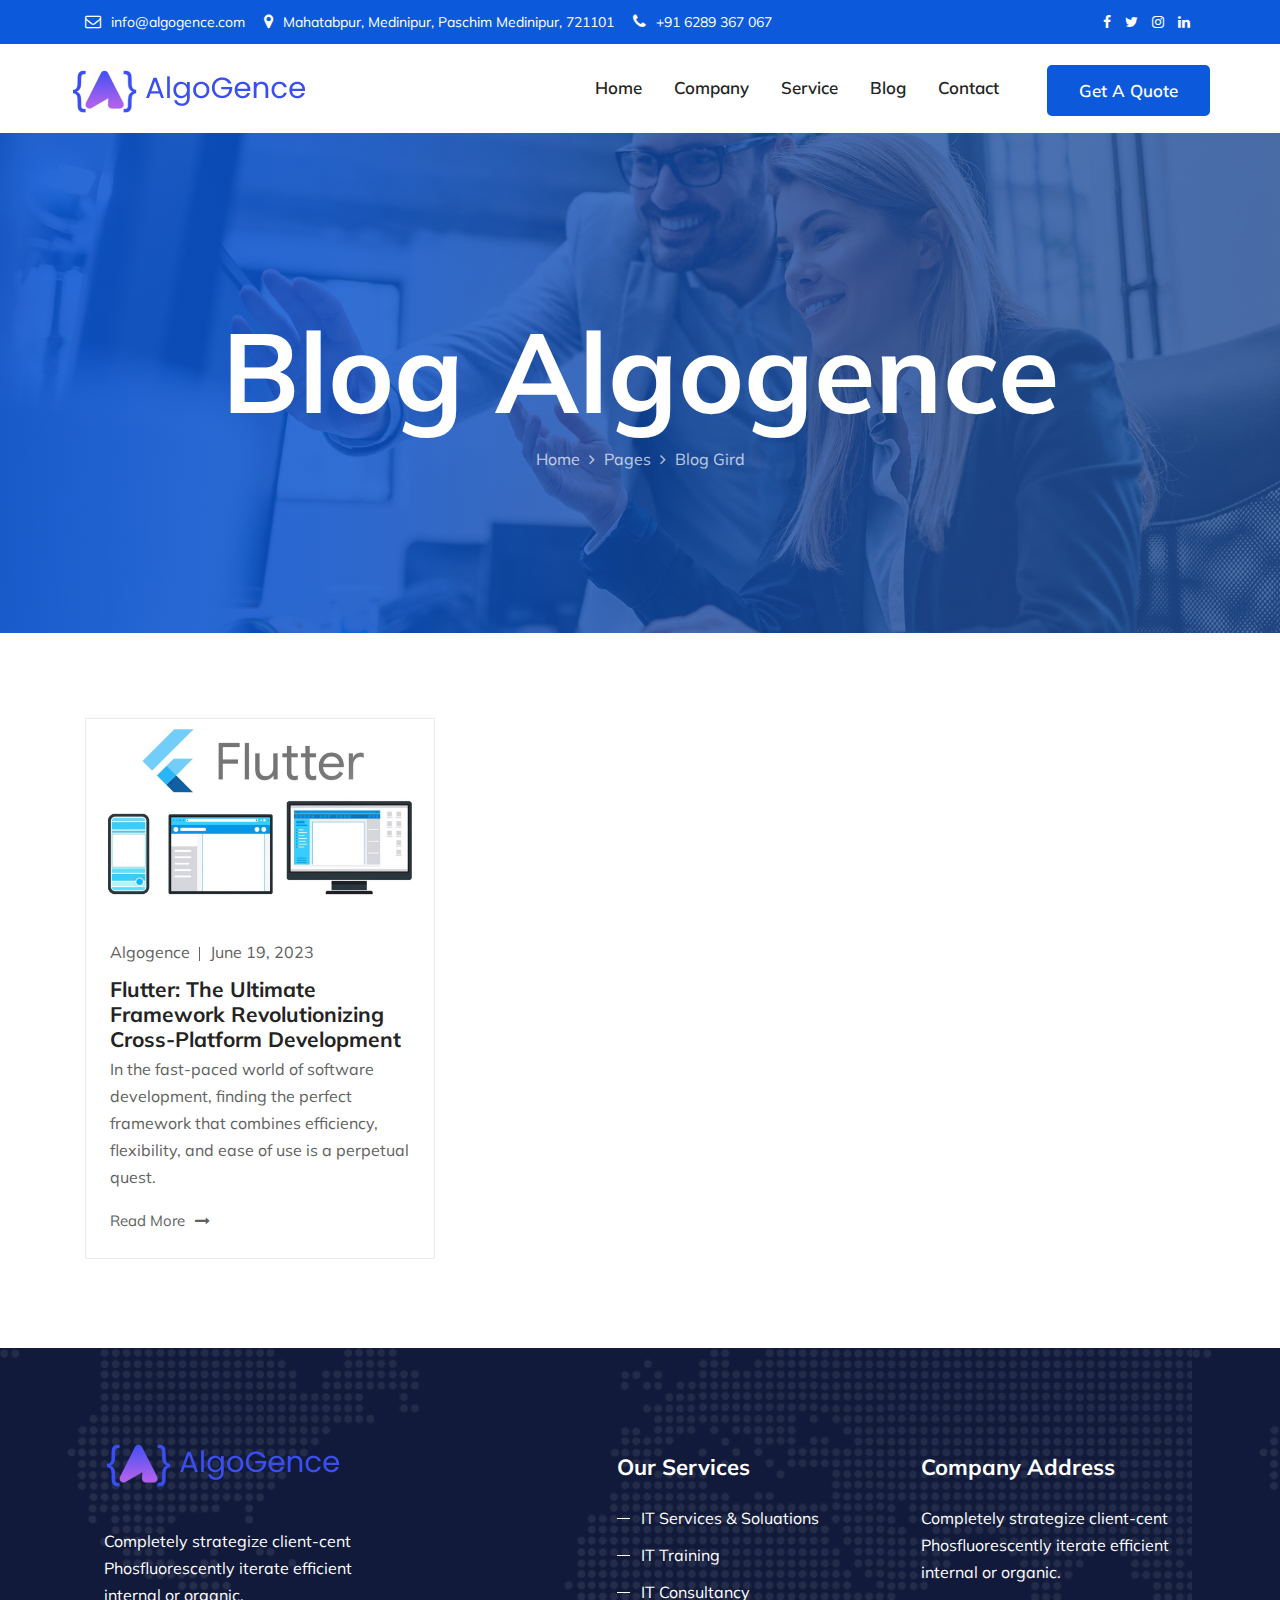
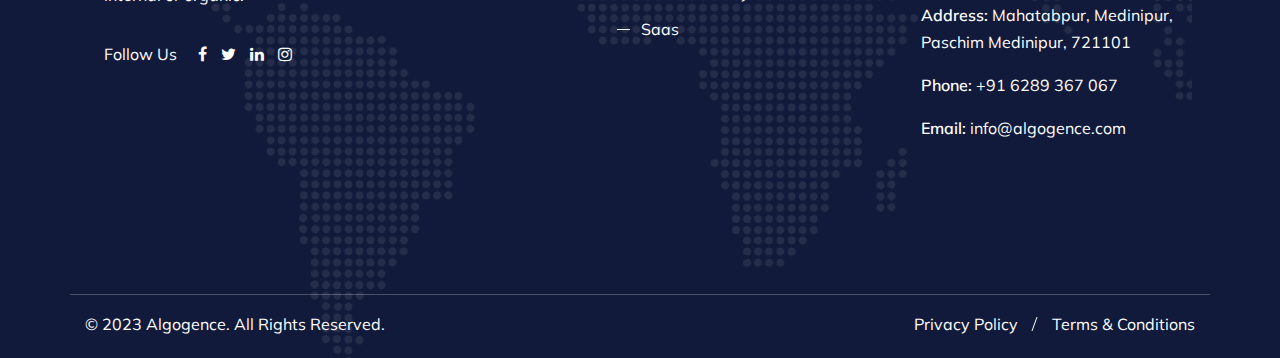
<file: blog.html>
<!DOCTYPE html>
<html lang="en-US">
  <head>
    <meta charset="UTF-8" />
    <meta http-equiv="x-ua-compatible" content="ie=edge" />
    <title>Blog - Algogence</title>
    <meta name="description" content="" />
    <meta name="viewport" content="width=device-width, initial-scale=1" />
    <!-- Favicon -->
    <link
      rel="icon"
      type="image/png"
      sizes="56x56"
      href="assets/images/fav-icon/favicon.ico"
    />
    <!-- bootstrap CSS -->
    <link
      rel="stylesheet"
      href="assets/css/bootstrap.min.css"
      type="text/css"
      media="all"
    />
    <link
      href="https://cdn.jsdelivr.net/npm/bootstrap@5.3.0/dist/css/bootstrap.min.css"
      rel="stylesheet"
      integrity="sha384-9ndCyUaIbzAi2FUVXJi0CjmCapSmO7SnpJef0486qhLnuZ2cdeRhO02iuK6FUUVM"
      crossorigin="anonymous"
    />

    <!-- carousel CSS -->
    <link
      rel="stylesheet"
      href="assets/css/owl.carousel.min.css"
      type="text/css"
      media="all"
    />
    <!-- responsive CSS -->
    <link
      rel="stylesheet"
      href="assets/css/responsive.css"
      type="text/css"
      media="all"
    />
    <!-- nivo-slider CSS -->
    <link
      rel="stylesheet"
      href="assets/css/nivo-slider.css"
      type="text/css"
      media="all"
    />
    <!-- animate CSS -->
    <link
      rel="stylesheet"
      href="assets/css/animate.css"
      type="text/css"
      media="all"
    />
    <!-- animated-text CSS -->
    <link
      rel="stylesheet"
      href="assets/css/animated-text.css"
      type="text/css"
      media="all"
    />
    <!-- font-awesome CSS -->
    <link
      type="text/css"
      rel="stylesheet"
      href="assets/fonts/font-awesome/css/font-awesome.min.css"
    />
    <!-- font-flaticon CSS -->
    <link
      rel="stylesheet"
      href="assets/css/flaticon.css"
      type="text/css"
      media="all"
    />
    <!-- theme-default CSS -->
    <link
      rel="stylesheet"
      href="assets/css/theme-default.css"
      type="text/css"
      media="all"
    />
    <!-- meanmenu CSS -->
    <link
      rel="stylesheet"
      href="assets/css/meanmenu.min.css"
      type="text/css"
      media="all"
    />
    <!-- Main Style CSS -->
    <link rel="stylesheet" href="style.css" type="text/css" media="all" />
    <!-- transitions CSS -->
    <link
      rel="stylesheet"
      href="assets/css/owl.transitions.css"
      type="text/css"
      media="all"
    />
    <!-- venobox CSS -->
    <link
      rel="stylesheet"
      href="venobox/venobox.css"
      type="text/css"
      media="all"
    />
    <!-- widget CSS -->
    <link
      rel="stylesheet"
      href="assets/css/widget.css"
      type="text/css"
      media="all"
    />
    <!-- modernizr js -->
    <script
      type="text/javascript"
      src="assets/js/vendor/modernizr-3.5.0.min.js"
    ></script>
    <script
      src="https://code.jquery.com/jquery-3.4.1.slim.min.js"
      integrity="sha384-J6qa4849blE2+poT4WnyKhv5vZF5SrPo0iEjwBvKU7imGFAV0wwj1yYfoRSJoZ+n"
      crossorigin="anonymous"
    ></script>
    <script
      src="https://cdn.jsdelivr.net/npm/popper.js@1.16.0/dist/umd/popper.min.js"
      integrity="sha384-Q6E9RHvbIyZFJoft+2mJbHaEWldlvI9IOYy5n3zV9zzTtmI3UksdQRVvoxMfooAo"
      crossorigin="anonymous"
    ></script>
    <script
      src="https://stackpath.bootstrapcdn.com/bootstrap/4.4.1/js/bootstrap.min.js"
      integrity="sha384-wfSDF2E50Y2D1uUdj0O3uMBJnjuUD4Ih7YwaYd1iqfktj0Uod8GCExl3Og8ifwB6"
      crossorigin="anonymous"
    ></script>
  </head>
  <body>
    <!-- Loder Start-->
    <div class="loader-wrapper">
      <div class="loader"></div>
      <div class="loder-section left-section"></div>
      <div class="loder-section right-section"></div>
    </div>
    <!-- Loder End -->

    <!-- social link -->
    <div class="header_top_menu pt-2 pb-2 bg_color">
      <div class="container">
        <div class="row">
          <div class="col-lg-8 col-sm-8">
            <div class="header_top_menu_address">
              <div class="header_top_menu_address_inner">
                <ul>
                  <li>
                    <a href="mailto:info@algogence.com"
                      ><i class="fa fa-envelope-o"></i>info@algogence.com</a
                    >
                  </li>
                  <li>
                    <a href="#"
                      ><i class="fa fa-map-marker"></i>Mahatabpur, Medinipur,
                      Paschim Medinipur, 721101</a
                    >
                  </li>
                  <li>
                    <a href="tel:+916289367067"
                      ><i class="fa fa-phone"></i>+91 6289 367 067</a
                    >
                  </li>
                </ul>
              </div>
            </div>
          </div>
          <div class="col-lg-4 col-sm-4">
            <div class="header_top_menu_icon">
              <div class="header_top_menu_icon_inner">
                <ul>
                  <li>
                    <a href="https://www.facebook.com/algogence"
                      ><i class="fa fa-facebook"></i
                    ></a>
                  </li>
                  <li>
                    <a href="https://twitter.com/algogence"
                      ><i class="fa fa-twitter"></i
                    ></a>
                  </li>
                  <li>
                    <a href="https://www.instagram.com/algogencetechnologies/"
                      ><i class="fa fa-instagram"></i
                    ></a>
                  </li>
                  <li>
                    <a
                      href="https://www.linkedin.com/company/algogencetechnologies"
                      ><i class="fa fa-linkedin"></i
                    ></a>
                  </li>
                </ul>
              </div>
            </div>
          </div>
        </div>
      </div>
    </div>
    <!-- end social link -->

    <!-- Header -->
    <div
      id="sticky-header"
      class="techno_nav_manu d-md-none d-lg-block d-sm-none d-none"
    >
      <div class="container">
        <div class="row">
          <div class="menu">
            <a href="index.html" class="logo"
              ><img
                class="down"
                src="assets/images/algogence_logo.png"
                alt="" />
              <img
                class="main_sticky"
                src="assets/images/algogence_logo.png"
                alt=""
            /></a>
            <ul class="clearfix">
              <li><a href="index.html">Home</a></li>
              <li>
                <a href="about.html">Company</a>
                <ul>
                  <li><a href="about.html">About Algogence</a></li>
                  <li><a href="about.html">Our Team</a></li>
                  <li><a href="about.html">Team Details</a></li>
                  <li><a href="case-studies.html">Case Study</a></li>

                  <li><a href="portfolio.html">Portfolio</a></li>
                  <li><a href="faq.html">FAQ</a></li>
                </ul>
              </li>
              <li>
                <a href="service.html">Service</a>
              </li>

              <li>
                <a href="#">Blog</a>
              </li>
              <li>
                <a href="contact.html">Contact</a>
              </li>
              <div class="donate-btn-header">
                <a class="dtbtn" href="quote.html">Get A Quote</a>
              </div>
            </ul>
          </div>
        </div>
      </div>
    </div>
    <!-- end header -->

    <!-- Mobile header -->
    <div class="mobile-menu-area d-sm-block d-md-block d-lg-none">
      <div class="mobile-menu">
        <nav class="techno_menu">
          <ul class="clearfix">
            <li>
              <a href="index.html">Home</a>
            </li>
            <li>
              <a href="#about">Company</a>
              <ul>
                <li><a href="about.html">About Algogence</a></li>
                <li><a href="about.html">Our Team</a></li>
                <li><a href="about.html">Team Details</a></li>
                <li><a href="case-studies.html">Case Study</a></li>
                <li><a href="portfolio.html">Portfolio</a></li>
                <li><a href="faq.html">FAQ</a></li>
              </ul>
            </li>
            <li>
              <a href="service.html">Service</a>
            </li>

            <li>
              <a href="#">Blog</a>
            </li>

            <li>
              <a href="contact.html">Contact</a>
            </li>
          </ul>
        </nav>
      </div>
    </div>
    <!-- Mobile header end -->

    <!-- Blog cover -->
    <div class="breatcome_area d-flex align-items-center">
      <div class="container">
        <div class="row">
          <div class="col-lg-12">
            <div class="breatcome_title">
              <div class="breatcome_title_inner pb-2">
                <h2>Blog Algogence</h2>
              </div>
              <div class="breatcome_content">
                <ul>
                  <li>
                    <a href="index.html">Home</a>
                    <i class="fa fa-angle-right"></i> <a href="#"> Pages</a>
                    <i class="fa fa-angle-right"></i> <span>Blog Gird</span>
                  </li>
                </ul>
              </div>
            </div>
          </div>
        </div>
      </div>
    </div>
    <!-- end Blog cover -->

    <!-- Blog -->
    <div class="blog_area pt-85 pb-65">
      <div class="container">
        <div class="row">
          <div class="col-lg-4 col-md-6 col-sm-12">
            <div class="single_blog mb-4">
              <div class="single_blog_thumb pb-4">
                <a href="blog-details.html"
                  ><img src="assets/images/blog2.png" alt=""
                /></a>
              </div>
              <div class="single_blog_content pl-4 pr-4">
                <div class="techno_blog_meta">
                  <a href="#">Algogence </a>
                  <span class="meta-date pl-3">June 19, 2023</span>
                </div>
                <div class="blog_page_title pb-1">
                  <h3>
                    <a href="blog-details.html"
                      >Flutter: The Ultimate Framework Revolutionizing
                      Cross-Platform Development</a
                    >
                  </h3>
                </div>
                <div class="blog_description">
                  <p>
                    In the fast-paced world of software development, finding the
                    perfect framework that combines efficiency, flexibility, and
                    ease of use is a perpetual quest.
                  </p>
                </div>
                <div class="blog_page_button pb-4">
                  <a href="blog-details.html"
                    >Read More <i class="fa fa-long-arrow-right"></i
                  ></a>
                </div>
              </div>
            </div>
          </div>
        </div>
        <!-- start pagination -->
        <!-- <div class="row">
          <div class="col-md-12">
            <div class="paginations">
              <ul class="page-numbers">
                <li>
                  <span aria-current="page" class="page-numbers current"
                    >1</span
                  >
                </li>
                <li><a class="page-numbers" href="#">2</a></li>
                <li><a class="page-numbers" href="#">3</a></li>
                <li><a class="page-numbers" href="#">4</a></li>
                <li>
                  <a class="next page-numbers" href="#"
                    ><i class="fa fa-long-arrow-right"></i
                  ></a>
                </li>
              </ul>
            </div>
          </div>
        </div> -->
      </div>
    </div>
    <!-- end Blog -->

    <!-- footer -->
    <div
      class="footer-middle pt-95"
      style="background-image: url(assets/images/call-bg.png)"
    >
      <div class="container">
        <div class="row" id="row">
          <div class="col-lg-3 col-md-6 col-sm-12">
            <div class="widget widgets-company-info">
              <div class="footer-bottom-logo pb-40">
                <img src="assets/images/algogence_logo.png" alt="" />
              </div>
              <div class="company-info-desc">
                <p>
                  Completely strategize client-cent Phosfluorescently iterate
                  efficient internal or organic.
                </p>
              </div>
              <div class="follow-company-info pt-3">
                <div class="follow-company-text mr-3">
                  <a href="#"><p>Follow Us</p></a>
                </div>
                <div class="follow-company-icon">
                  <a href="https://www.facebook.com/algogence"
                    ><i class="fa fa-facebook"></i
                  ></a>
                  <a href="https://twitter.com/algogence"
                    ><i class="fa fa-twitter"></i
                  ></a>
                  <a
                    href="https://www.linkedin.com/company/algogencetechnologies"
                    ><i class="fa fa-linkedin"></i
                  ></a>
                  <a href="https://www.instagram.com/algogencetechnologies/"
                    ><i class="fa fa-instagram"></i
                  ></a>
                </div>
              </div>
            </div>
          </div>

          <div class="col-lg-2 col-md-4">
            <div
              class="widget widget-nav-menu wow fadeInDown"
              data-wow-delay=".5"
            >
              <h4 class="widget-title pb-30">Useful Links</h4>
              <div class="menu-quick-link-container ml-4">
                <ul id="menu-quick-link" class="menu">
                  <li><a href="#"> Terms& Condition </a></li>
                  <li><a href="#"> About Company </a></li>
                  <li><a href="#"> Cancellation/Refun Policy </a></li>
                  <li><a href="#"> Privecy Policy </a></li>
                  <li><a href="#"> Contact Us </a></li>
                  <li><a href="#"> Shipping and Delivery </a></li>
                  <li><a href="faq.html"> FAQ </a></li>
                </ul>
              </div>
            </div>
          </div>

          <div class="col-lg-3 col-md-6 col-sm-12">
            <div class="widget widget-nav-menu">
              <h4 class="widget-title pb-4">Our Services</h4>
              <div class="menu-quick-link-container ml-4">
                <ul id="menu-quick-link" class="menu">
                  <li><a href="#">IT Services & Soluations</a></li>
                  <li><a href="#">IT Training</a></li>
                  <li><a href="#">IT Consultancy</a></li>
                  <li><a href="#">Saas</a></li>
                </ul>
              </div>
            </div>
          </div>
          <div class="col-lg-3 col-md-6 col-sm-12">
            <div class="widget widgets-company-info">
              <h3 class="widget-title pb-4">Company Address</h3>
              <div class="company-info-desc">
                <p>
                  Completely strategize client-cent Phosfluorescently iterate
                  efficient internal or organic.
                </p>
              </div>
              <div class="footer-social-info">
                <p>
                  <span>Address: </span>Mahatabpur, Medinipur, Paschim
                  Medinipur, 721101
                </p>
              </div>
              <div class="footer-social-info">
                <a href="tel:+916289367067"
                  ><p><span>Phone: </span>+91 6289 367 067</p></a
                >
              </div>
              <div class="footer-social-info">
                <a href="info@algogence.com"
                  ><p><span>Email: </span>info@algogence.com</p></a
                >
              </div>
            </div>
          </div>
        </div>
        <div class="row footer-bottom mt-70 pt-3 pb-1">
          <div class="col-lg-6 col-md-6">
            <div class="footer-bottom-content">
              <div class="footer-bottom-content-copy">
                <p>© 2023 Algogence. All Rights Reserved.</p>
              </div>
            </div>
          </div>
          <div class="col-lg-6 col-md-6">
            <div class="footer-bottom-right">
              <div class="footer-bottom-right-text">
                <a class="absod" href="#">Privacy Policy </a>
                <a href="#"> Terms & Conditions</a>
              </div>
            </div>
          </div>
        </div>
      </div>
    </div>
    <!-- end footer -->

    <!-- jquery js -->
    <script
      type="text/javascript"
      src="assets/js/vendor/jquery-3.2.1.min.js"
    ></script>
    <!-- bootstrap js -->
    <script type="text/javascript" src="assets/js/bootstrap.min.js"></script>
    <!-- carousel js -->
    <script type="text/javascript" src="assets/js/owl.carousel.min.js"></script>
    <!-- counterup js -->
    <script
      type="text/javascript"
      src="assets/js/jquery.counterup.min.js"
    ></script>
    <!-- waypoints js -->
    <script type="text/javascript" src="assets/js/waypoints.min.js"></script>
    <!-- wow js -->
    <script type="text/javascript" src="assets/js/wow.js"></script>
    <!-- imagesloaded js -->
    <script
      type="text/javascript"
      src="assets/js/imagesloaded.pkgd.min.js"
    ></script>
    <!-- venobox js -->
    <script type="text/javascript" src="venobox/venobox.js"></script>
    <!-- ajax mail js -->
    <script type="text/javascript" src="assets/js/ajax-mail.js"></script>
    <!--  testimonial js -->
    <script type="text/javascript" src="assets/js/testimonial.js"></script>
    <!--  animated-text js -->
    <script type="text/javascript" src="assets/js/animated-text.js"></script>
    <!-- venobox min js -->
    <script type="text/javascript" src="venobox/venobox.min.js"></script>
    <!-- isotope js -->
    <script type="text/javascript" src="assets/js/isotope.pkgd.min.js"></script>
    <!-- jquery nivo slider pack js -->
    <script
      type="text/javascript"
      src="assets/js/jquery.nivo.slider.pack.js"
    ></script>
    <!-- jquery meanmenu js -->
    <script type="text/javascript" src="assets/js/jquery.meanmenu.js"></script>
    <!-- jquery scrollup js -->
    <script type="text/javascript" src="assets/js/jquery.scrollUp.js"></script>
    <!-- theme js -->
    <script type="text/javascript" src="assets/js/theme.js"></script>
    <!-- jquery js -->
    <!-- Bootstrap -->
    <script
      src="https://cdn.jsdelivr.net/npm/bootstrap@5.3.0/dist/js/bootstrap.bundle.min.js"
      integrity="sha384-geWF76RCwLtnZ8qwWowPQNguL3RmwHVBC9FhGdlKrxdiJJigb/j/68SIy3Te4Bkz"
      crossorigin="anonymous"
    ></script>
  </body>
</html>
</file>
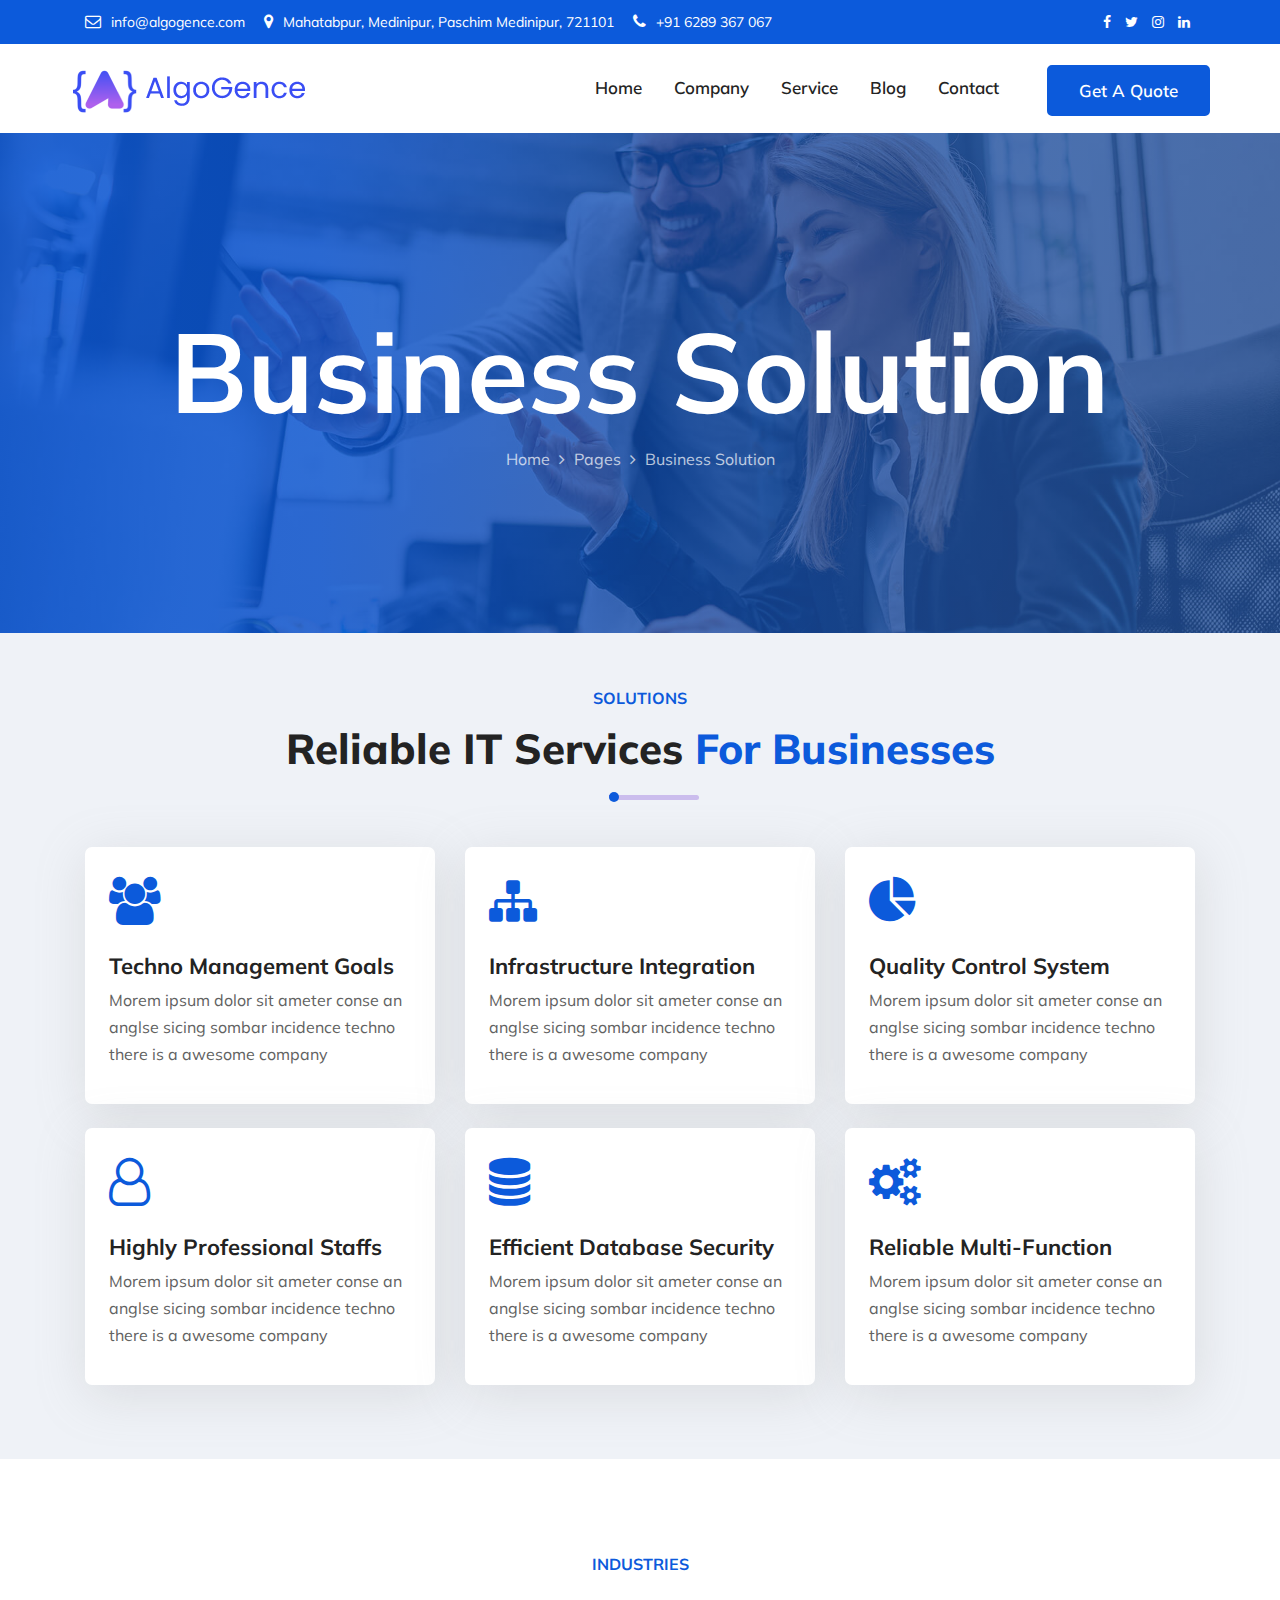
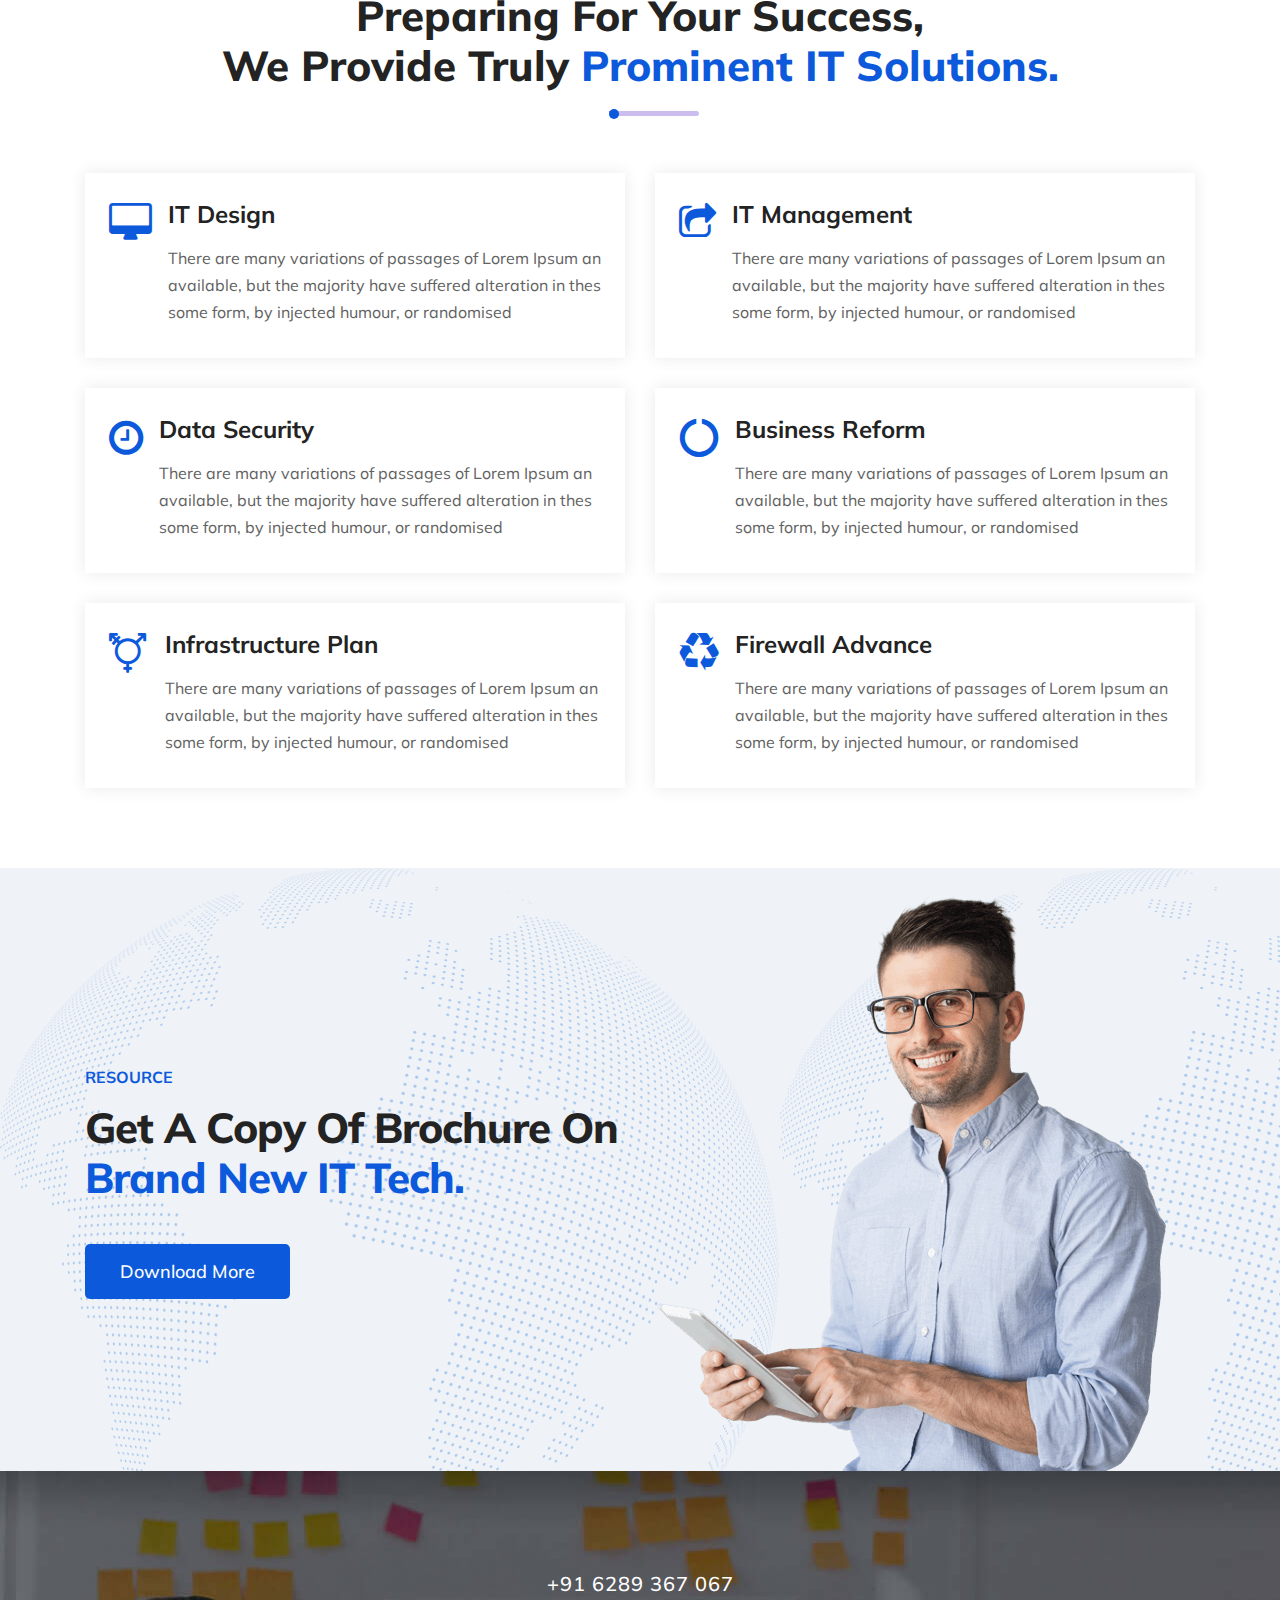
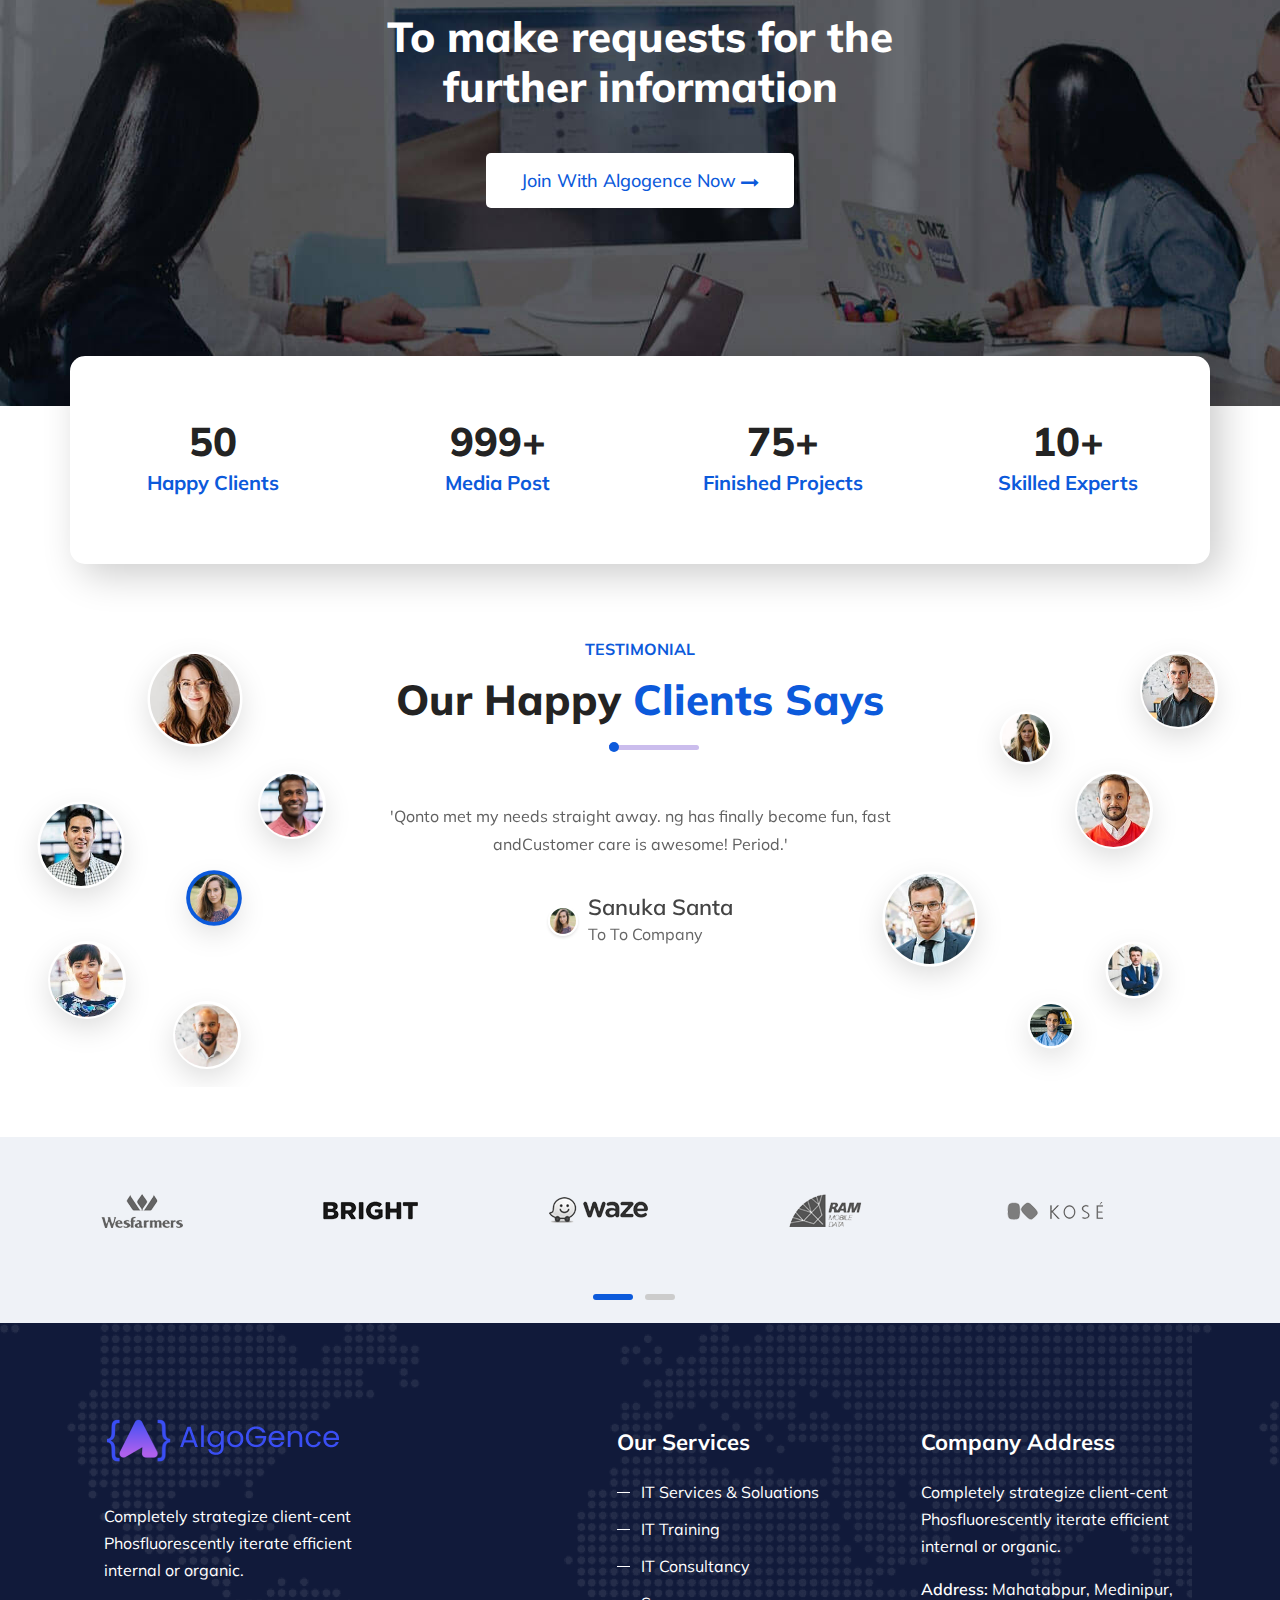
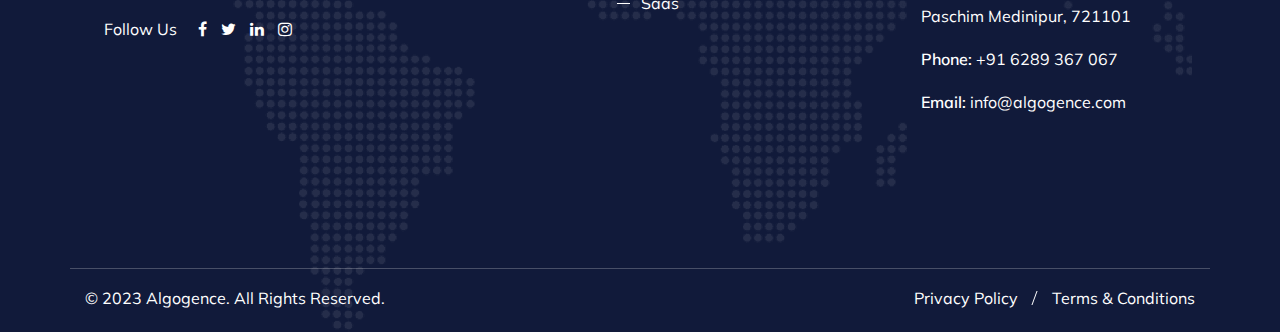
<file: business-soluation.html>
<!DOCTYPE html>
<html lang="en-US">
  <head>
    <meta charset="UTF-8" />
    <meta http-equiv="x-ua-compatible" content="ie=edge" />
    <title>IT Soluations - Algogence</title>
    <meta name="description" content="" />
    <meta name="viewport" content="width=device-width, initial-scale=1" />
    <!-- Favicon -->
    <link
      rel="icon"
      type="image/png"
      sizes="56x56"
      href="assets/images/fav-icon/favicon.ico"
    />
    <!-- Fontawasome -->
    <link
      rel="stylesheet"
      href="https://cdnjs.cloudflare.com/ajax/libs/font-awesome/6.4.0/css/all.min.css"
      integrity="sha512-iecdLmaskl7CVkqkXNQ/ZH/XLlvWZOJyj7Yy7tcenmpD1ypASozpmT/E0iPtmFIB46ZmdtAc9eNBvH0H/ZpiBw=="
      crossorigin="anonymous"
      referrerpolicy="no-referrer"
    />
    <!-- bootstrap CSS -->
    <link
      rel="stylesheet"
      href="assets/css/bootstrap.min.css"
      type="text/css"
      media="all"
    />
    <!-- carousel CSS -->
    <link
      rel="stylesheet"
      href="assets/css/owl.carousel.min.css"
      type="text/css"
      media="all"
    />
    <!-- responsive CSS -->
    <link
      rel="stylesheet"
      href="assets/css/responsive.css"
      type="text/css"
      media="all"
    />
    <!-- nivo-slider CSS -->
    <link
      rel="stylesheet"
      href="assets/css/nivo-slider.css"
      type="text/css"
      media="all"
    />
    <!-- animate CSS -->
    <link
      rel="stylesheet"
      href="assets/css/animate.css"
      type="text/css"
      media="all"
    />
    <!-- animated-text CSS -->
    <link
      rel="stylesheet"
      href="assets/css/animated-text.css"
      type="text/css"
      media="all"
    />
    <!-- font-awesome CSS -->
    <link
      type="text/css"
      rel="stylesheet"
      href="assets/fonts/font-awesome/css/font-awesome.min.css"
    />
    <!-- font-flaticon CSS -->
    <link
      rel="stylesheet"
      href="assets/css/flaticon.css"
      type="text/css"
      media="all"
    />
    <!-- theme-default CSS -->
    <link
      rel="stylesheet"
      href="assets/css/theme-default.css"
      type="text/css"
      media="all"
    />
    <!-- meanmenu CSS -->
    <link
      rel="stylesheet"
      href="assets/css/meanmenu.min.css"
      type="text/css"
      media="all"
    />
    <!-- Main Style CSS -->
    <link rel="stylesheet" href="style.css" type="text/css" media="all" />
    <!-- transitions CSS -->
    <link
      rel="stylesheet"
      href="assets/css/owl.transitions.css"
      type="text/css"
      media="all"
    />
    <!-- venobox CSS -->
    <link
      rel="stylesheet"
      href="venobox/venobox.css"
      type="text/css"
      media="all"
    />
    <!-- widget CSS -->
    <link
      rel="stylesheet"
      href="assets/css/widget.css"
      type="text/css"
      media="all"
    />
    <!-- modernizr js -->
    <script
      type="text/javascript"
      src="assets/js/vendor/modernizr-3.5.0.min.js"
    ></script>
    <script
      src="https://code.jquery.com/jquery-3.4.1.slim.min.js"
      integrity="sha384-J6qa4849blE2+poT4WnyKhv5vZF5SrPo0iEjwBvKU7imGFAV0wwj1yYfoRSJoZ+n"
      crossorigin="anonymous"
    ></script>
    <script
      src="https://cdn.jsdelivr.net/npm/popper.js@1.16.0/dist/umd/popper.min.js"
      integrity="sha384-Q6E9RHvbIyZFJoft+2mJbHaEWldlvI9IOYy5n3zV9zzTtmI3UksdQRVvoxMfooAo"
      crossorigin="anonymous"
    ></script>

    <script
      src="https://stackpath.bootstrapcdn.com/bootstrap/4.4.1/js/bootstrap.min.js"
      integrity="sha384-wfSDF2E50Y2D1uUdj0O3uMBJnjuUD4Ih7YwaYd1iqfktj0Uod8GCExl3Og8ifwB6"
      crossorigin="anonymous"
    ></script>
  </head>
  <body>
    <!-- Loder Start-->
    <div class="loader-wrapper">
      <div class="loader"></div>
      <div class="loder-section left-section"></div>
      <div class="loder-section right-section"></div>
    </div>
    <!-- Loder End -->

    <!-- social media links -->
    <div class="header_top_menu pt-2 pb-2 bg_color">
      <div class="container">
        <div class="row">
          <div class="col-lg-8 col-sm-8">
            <div class="header_top_menu_address">
              <div class="header_top_menu_address_inner">
                <ul>
                  <li>
                    <a href="mailto:info@algogence.com"
                      ><i class="fa fa-envelope-o"></i>info@algogence.com</a
                    >
                  </li>
                  <li>
                    <a href="#"
                      ><i class="fa fa-map-marker"></i>Mahatabpur, Medinipur,
                      Paschim Medinipur, 721101</a
                    >
                  </li>
                  <li>
                    <a href="te:+916289367067"
                      ><i class="fa fa-phone"></i>+91 6289 367 067</a
                    >
                  </li>
                </ul>
              </div>
            </div>
          </div>
          <div class="col-lg-4 col-sm-4">
            <div class="header_top_menu_icon">
              <div class="header_top_menu_icon_inner">
                <ul>
                  <li>
                    <a href="https://www.facebook.com/algogence"
                      ><i class="fa fa-facebook"></i
                    ></a>
                  </li>
                  <li>
                    <a href="https://twitter.com/algogence"
                      ><i class="fa fa-twitter"></i
                    ></a>
                  </li>
                  <li>
                    <a href="https://www.instagram.com/algogencetechnologies/"
                      ><i class="fa fa-instagram"></i
                    ></a>
                  </li>
                  <li>
                    <a
                      href="https://www.linkedin.com/company/algogencetechnologies"
                      ><i class="fa fa-linkedin"></i
                    ></a>
                  </li>
                </ul>
              </div>
            </div>
          </div>
        </div>
      </div>
    </div>
    <!-- end social media links -->

    <!-- header -->
    <div
      id="sticky-header"
      class="techno_nav_manu d-md-none d-lg-block d-sm-none d-none"
    >
      <div class="container">
        <div class="row">
          <div class="menu">
            <a href="index.html" class="logo"
              ><img
                class="down"
                src="assets/images/algogence_logo.png"
                alt="" />
              <img
                class="main_sticky"
                src="assets/images/algogence_logo.png"
                alt=""
            /></a>
            <ul class="clearfix">
              <li><a href="index.html">Home</a></li>
              <li>
                <a href="#">Company</a>
                <ul>
                  <li><a href="about.html">About Algogence</a></li>
                  <li><a href="about.html">Our Team</a></li>
                  <li><a href="about.html">Team Details</a></li>
                  <li><a href="case-studies.html">Case Study</a></li>
                  <li><a href="portfolio.html">Portfolio</a></li>
                  <li><a href="faq.html">FAQ</a></li>
                </ul>
              </li>
              <li>
                <a href="service.html">Service</a>
              </li>

              <li>
                <a href="blog.html">Blog</a>
              </li>

              <li>
                <a href="contact.html">Contact</a>
              </li>
              <div class="donate-btn-header">
                <a class="dtbtn" href="quote.html">Get A Quote</a>
              </div>
            </ul>
          </div>
        </div>
      </div>
    </div>
    <!-- end header -->

    <!-- Mobile header -->
    <div class="mobile-menu-area d-sm-block d-md-block d-lg-none">
      <div class="mobile-menu">
        <nav class="techno_menu">
          <ul class="clearfix">
            <li>
              <a href="index.html">Home</a>
            </li>
            <li>
              <a href="#about">Company</a>
              <ul>
                <li><a href="about.html">About Algogence</a></li>
                <li><a href="about.html">Our Team</a></li>
                <li><a href="about.html">Team Details</a></li>
                <li><a href="case-studies.html">Case Study</a></li>
                <li><a href="portfolio.html">Portfolio</a></li>
                <li><a href="faq.html">FAQ</a></li>
              </ul>
            </li>
            <li>
              <a href="service.html">Service</a>
            </li>

            <li>
              <a href="blog.html">Blog</a>
            </li>

            <li>
              <a href="contact.html">Contact</a>
            </li>
          </ul>
        </nav>
      </div>
    </div>
    <!-- end Mobile header -->

    <!-- Business cover page  -->
    <div class="breatcome_area d-flex align-items-center">
      <div class="container">
        <div class="row">
          <div class="col-lg-12">
            <div class="breatcome_title">
              <div class="breatcome_title_inner pb-2">
                <h2>Business Solution</h2>
              </div>
              <div class="breatcome_content">
                <ul>
                  <li>
                    <a href="index.html">Home</a>
                    <i class="fa fa-angle-right"></i> <a href="#"> Pages</a>
                    <i class="fa fa-angle-right"></i>
                    <span>Business Solution</span>
                  </li>
                </ul>
              </div>
            </div>
          </div>
        </div>
      </div>
    </div>
    <!-- end Business cover page  -->

    <!-- soluations -->
    <div class="service_area bg_color2 pt-40 pb-70">
      <div class="container">
        <div class="row">
          <div class="col-lg-12">
            <div class="section_title text_center mb-50 mt-3">
              <div class="section_sub_title uppercase mb-3">
                <h6>Solutions</h6>
              </div>
              <div class="section_main_title">
                <h1>Reliable IT Services <span>For Businesses</span></h1>
              </div>
              <div class="em_bar">
                <div class="em_bar_bg"></div>
              </div>
            </div>
          </div>
        </div>
        <div class="row">
          <div class="col-lg-4 col-md-6 col-sm-12">
            <div class="service_style_four pt-30 pl-4 pr-3 mb-4 pb-20">
              <div class="service_style_four_icon pb-3">
                <i class="fa fa-users"></i>
              </div>
              <div class="service_style_four_title pb-2">
                <h4>Techno Management Goals</h4>
              </div>
              <div class="service_style_four_text">
                <p>
                  Morem ipsum dolor sit ameter conse an anglse sicing sombar
                  incidence techno there is a awesome company
                </p>
              </div>
            </div>
          </div>
          <div class="col-lg-4 col-md-6 col-sm-12">
            <div class="service_style_four pt-30 pl-4 pr-3 mb-4 pb-20">
              <div class="service_style_four_icon pb-3">
                <i class="fa fa-sitemap"></i>
              </div>
              <div class="service_style_four_title pb-2">
                <h4>Infrastructure Integration</h4>
              </div>
              <div class="service_style_four_text">
                <p>
                  Morem ipsum dolor sit ameter conse an anglse sicing sombar
                  incidence techno there is a awesome company
                </p>
              </div>
            </div>
          </div>
          <div class="col-lg-4 col-md-6 col-sm-12">
            <div class="service_style_four pt-30 pl-4 pr-3 mb-4 pb-20">
              <div class="service_style_four_icon pb-3">
                <i class="fa fa-pie-chart"></i>
              </div>
              <div class="service_style_four_title pb-2">
                <h4>Quality Control System</h4>
              </div>
              <div class="service_style_four_text">
                <p>
                  Morem ipsum dolor sit ameter conse an anglse sicing sombar
                  incidence techno there is a awesome company
                </p>
              </div>
            </div>
          </div>
          <div class="col-lg-4 col-md-6 col-sm-12">
            <div class="service_style_four pt-30 pl-4 pr-3 mb-4 pb-20">
              <div class="service_style_four_icon pb-3">
                <i class="fa fa-user-o"></i>
              </div>
              <div class="service_style_four_title pb-2">
                <h4>Highly Professional Staffs</h4>
              </div>
              <div class="service_style_four_text">
                <p>
                  Morem ipsum dolor sit ameter conse an anglse sicing sombar
                  incidence techno there is a awesome company
                </p>
              </div>
            </div>
          </div>
          <div class="col-lg-4 col-md-6 col-sm-12">
            <div class="service_style_four pt-30 pl-4 pr-3 mb-4 pb-20">
              <div class="service_style_four_icon pb-3">
                <i class="fa fa-database"></i>
              </div>
              <div class="service_style_four_title pb-2">
                <h4>Efficient Database Security</h4>
              </div>
              <div class="service_style_four_text">
                <p>
                  Morem ipsum dolor sit ameter conse an anglse sicing sombar
                  incidence techno there is a awesome company
                </p>
              </div>
            </div>
          </div>
          <div class="col-lg-4 col-md-6 col-sm-12">
            <div class="service_style_four pt-30 pl-4 pr-3 mb-4 pb-20">
              <div class="service_style_four_icon pb-3">
                <i class="fa fa-cogs"></i>
              </div>
              <div class="service_style_four_title pb-2">
                <h4>Reliable Multi-Function</h4>
              </div>
              <div class="service_style_four_text">
                <p>
                  Morem ipsum dolor sit ameter conse an anglse sicing sombar
                  incidence techno there is a awesome company
                </p>
              </div>
            </div>
          </div>
        </div>
      </div>
    </div>
    <!-- end soluations -->

    <!-- insdtruies -->
    <div class="service_area pt-80 pb-70">
      <div class="container">
        <div class="row">
          <div class="col-lg-12">
            <div class="section_title text_center mb-60 mt-3">
              <div class="section_sub_title uppercase mb-3">
                <h6>Industries</h6>
              </div>
              <div class="section_main_title">
                <h1>Preparing For Your Success,</h1>
                <h1>We Provide Truly <span>Prominent IT Solutions.</span></h1>
              </div>
              <div class="em_bar">
                <div class="em_bar_bg"></div>
              </div>
            </div>
          </div>
        </div>
        <div class="row">
          <div class="col-lg-6 col-md-6 col-sm-12">
            <div class="service_style_seven pt-3 pb-3 pl-4 pr-3 mb-30">
              <div class="service_style_seven_icon mr-3">
                <i class="fa fa-desktop"></i>
              </div>
              <div class="service_style_seven_content">
                <div class="service_style_seven_title pb-3">
                  <h4>IT Design</h4>
                </div>
                <div class="service_style_seven_text">
                  <p>
                    There are many variations of passages of Lorem Ipsum an
                    available, but the majority have suffered alteration in thes
                    some form, by injected humour, or randomised
                  </p>
                </div>
              </div>
            </div>
          </div>
          <div class="col-lg-6 col-md-6 col-sm-12">
            <div class="service_style_seven pt-3 pb-3 pl-4 pr-3 mb-30">
              <div class="service_style_seven_icon mr-3">
                <i class="fa fa-share-square-o"></i>
              </div>
              <div class="service_style_seven_content">
                <div class="service_style_seven_title pb-3">
                  <h4>IT Management</h4>
                </div>
                <div class="service_style_seven_text">
                  <p>
                    There are many variations of passages of Lorem Ipsum an
                    available, but the majority have suffered alteration in thes
                    some form, by injected humour, or randomised
                  </p>
                </div>
              </div>
            </div>
          </div>
          <div class="col-lg-6 col-md-6 col-sm-12">
            <div class="service_style_seven pt-3 pb-3 pl-4 pr-3 mb-30">
              <div class="service_style_seven_icon mr-3">
                <i class="fa fa-clock-o"></i>
              </div>
              <div class="service_style_seven_content">
                <div class="service_style_seven_title pb-3">
                  <h4>Data Security</h4>
                </div>
                <div class="service_style_seven_text">
                  <p>
                    There are many variations of passages of Lorem Ipsum an
                    available, but the majority have suffered alteration in thes
                    some form, by injected humour, or randomised
                  </p>
                </div>
              </div>
            </div>
          </div>
          <div class="col-lg-6 col-md-6 col-sm-12">
            <div class="service_style_seven pt-3 pb-3 pl-4 pr-3 mb-30">
              <div class="service_style_seven_icon mr-3">
                <i class="fa fa-circle-o-notch"></i>
              </div>
              <div class="service_style_seven_content">
                <div class="service_style_seven_title pb-3">
                  <h4>Business Reform</h4>
                </div>
                <div class="service_style_seven_text">
                  <p>
                    There are many variations of passages of Lorem Ipsum an
                    available, but the majority have suffered alteration in thes
                    some form, by injected humour, or randomised
                  </p>
                </div>
              </div>
            </div>
          </div>
          <div class="col-lg-6 col-md-6 col-sm-12">
            <div class="service_style_seven pt-3 pb-3 pl-4 pr-3 mb-30">
              <div class="service_style_seven_icon mr-3">
                <i class="fa fa-transgender-alt"></i>
              </div>
              <div class="service_style_seven_content">
                <div class="service_style_seven_title pb-3">
                  <h4>Infrastructure Plan</h4>
                </div>
                <div class="service_style_seven_text">
                  <p>
                    There are many variations of passages of Lorem Ipsum an
                    available, but the majority have suffered alteration in thes
                    some form, by injected humour, or randomised
                  </p>
                </div>
              </div>
            </div>
          </div>
          <div class="col-lg-6 col-md-6 col-sm-12">
            <div class="service_style_seven pt-3 pb-3 pl-4 pr-3 mb-30">
              <div class="service_style_seven_icon mr-3">
                <i class="fa fa-recycle"></i>
              </div>
              <div class="service_style_seven_content">
                <div class="service_style_seven_title pb-3">
                  <h4>Firewall Advance</h4>
                </div>
                <div class="service_style_seven_text">
                  <p>
                    There are many variations of passages of Lorem Ipsum an
                    available, but the majority have suffered alteration in thes
                    some form, by injected humour, or randomised
                  </p>
                </div>
              </div>
            </div>
          </div>
        </div>
      </div>
    </div>
    <!-- end insdtruies -->

    <!-- Resource -->
    <div
      class="call_do_action bg_color2 pt-20"
      style="background-image: url(assets/images/glob-bg.png)"
    >
      <div class="container">
        <div class="row d-flex align-items-center">
          <div class="col-lg-6">
            <div class="section_title text_left mb-40 mt-3">
              <div class="section_sub_title uppercase mb-3">
                <h6>RESOURCE</h6>
              </div>
              <div class="section_main_title">
                <h1>Get A Copy Of Brochure On</h1>
                <h1><span>Brand New IT Tech.</span></h1>
              </div>
            </div>
            <div class="call_do_action_button">
              <div class="button two">
                <a href="#">Download More</a>
              </div>
            </div>
          </div>
          <div class="col-lg-6">
            <div class="acction_thumb">
              <img src="assets/images/shape2.png" alt="" />
            </div>
          </div>
        </div>
      </div>
    </div>
    <!-- end Resource -->

    <!-- join with us -->
    <div
      class="call_do_action pt-85 pb-130 bg_color"
      style="background-image: url(assets/images/slider/slider-4.jpg)"
    >
      <div class="container">
        <div class="row">
          <div class="col-lg-12">
            <div class="section_title white text_center mb-60 mt-3">
              <div class="phone_number mb-3">
                <a href="tel:+916289367067"><h5>+91 6289 367 067</h5></a>
              </div>
              <div class="section_main_title">
                <h1>To make requests for the</h1>
                <h1>further information</h1>
              </div>
              <div class="button three mt-40">
                <a href="service.html"
                  >Join With Algogence Now<i class="fa fa-long-arrow-right"></i
                ></a>
              </div>
            </div>
          </div>
        </div>
      </div>
    </div>
    <!-- end join with us -->

    <!-- happy clients -->
    <div class="counter_area">
      <div class="container">
        <div class="row cntr_bg_up nagative_margin pt-50 pb-45">
          <div class="col-lg-3 col-md-6 col-sm-12">
            <div class="single_counter text_center mb-4">
              <div class="countr_text">
                <h1><span class="counter">50</span></h1>
              </div>
              <div class="counter_desc">
                <h5>Happy Clients</h5>
              </div>
            </div>
          </div>
          <div class="col-lg-3 col-md-6 col-sm-12">
            <div class="single_counter text_center mb-4">
              <div class="countr_text">
                <h1><span class="counter">999</span><span>+</span></h1>
              </div>
              <div class="counter_desc">
                <h5>Media Post</h5>
              </div>
            </div>
          </div>
          <div class="col-lg-3 col-md-6 col-sm-12">
            <div class="single_counter text_center mb-4">
              <div class="countr_text">
                <h1><span class="counter">75</span><span>+</span></h1>
              </div>
              <div class="counter_desc">
                <h5>Finished Projects</h5>
              </div>
            </div>
          </div>
          <div class="col-lg-3 col-md-6 col-sm-12">
            <div class="single_counter text_center mb-4">
              <div class="countr_text">
                <h1><span class="counter">10</span><span>+</span></h1>
              </div>
              <div class="counter_desc">
                <h5>Skilled Experts</h5>
              </div>
            </div>
          </div>
        </div>
      </div>
    </div>
    <!-- end happy clients -->

    <!-- Testimonial -->
    <div id="testimonial-section" class="testimonial-bg pt-80 pb-70">
      <div
        id="container-general"
        class="ready anim-section-features anim-section-desc anim-section-quote"
      >
        <section id="section-quote">
          <div class="col-lg-12">
            <div class="section_title text_center mt-3">
              <div class="section_sub_title uppercase mb-3">
                <h6>TESTIMONIAL</h6>
              </div>
              <div class="section_main_title">
                <h1>Our Happy <span>Clients Says</span></h1>
              </div>
              <div class="em_bar">
                <div class="em_bar_bg"></div>
              </div>
            </div>
          </div>
          <!--Left Bubble Images-->
          <div class="container-pe-quote left">
            <div class="pp-quote li-quote-1" data-textquote="quote-text-1">
              <div class="img animated bounce"></div>
            </div>
            <div class="pp-quote li-quote-2" data-textquote="quote-text-2">
              <div class="img animated bounce"></div>
            </div>
            <div class="pp-quote li-quote-3" data-textquote="quote-text-3">
              <div class="img animated bounce"></div>
            </div>
            <div
              class="pp-quote li-quote-4 active"
              data-textquote="quote-text-4"
            >
              <div class="img animated bounce"></div>
            </div>
            <div class="pp-quote li-quote-5" data-textquote="quote-text-5">
              <div class="img animated bounce"></div>
            </div>
            <div class="pp-quote li-quote-6" data-textquote="quote-text-6">
              <div class="img animated bounce"></div>
            </div>
          </div>
          <!--Left Bubble Images-->
          <!--Center Testimonials-->
          <div class="container-quote carousel-on">
            <!--Testimonial 1-->
            <div
              class="quote quote-text-3 hide-bottom"
              data-ppquote="li-quote-3"
            >
              <p>
                'Managing everyday banking has finally become fun, fast and
                easy. Icing on the cake, customer support is super reactive: 5
                stars!'
              </p>
              <div class="container-info">
                <div class="pp"></div>
                <div class="name">Tom Abel De</div>
                <div class="job">Digital Marketing</div>
              </div>
            </div>
            <!--Testimonial 2-->
            <div class="quote quote-text-4 show" data-ppquote="li-quote-4">
              <p>
                'Qonto met my needs straight away. ng has finally become fun,
                fast andCustomer care is awesome! Period.'
              </p>
              <div class="container-info">
                <div class="pp"></div>
                <div class="name">Sanuka Santa</div>
                <div class="job">To To Company</div>
              </div>
            </div>
            <!--Testimonial 3-->
            <div
              class="quote hide-bottom quote-text-5"
              data-ppquote="li-quote-5"
            >
              <p>
                'With Qonto, I've been able to order MasterCard cards in
                seconds. My purchasing team can now be autonomous with their
                payments. Qonto is game changer.'
              </p>
              <div class="container-info">
                <div class="pp"></div>
                <div class="name">Grégoire Pasquet</div>
                <div class="job">Solf Solution</div>
              </div>
            </div>
            <!--Testimonial 4-->
            <div
              class="quote hide-bottom quote-text-6"
              data-ppquote="li-quote-6"
            >
              <p>
                'Qonto? Easy, fast, efficient. Traditionalng has finally become
                fun, fast and banks' hassles belong to the past!'
              </p>
              <div class="container-info">
                <div class="pp"></div>
                <div class="name">Nicolas Puran</div>
                <div class="job">CEO Founder</div>
              </div>
            </div>
            <!--Testimonial 5-->
            <div
              class="quote hide-bottom quote-text-7"
              data-ppquote="li-quote-7"
            >
              <p>
                'Qonto? A flawless UX and a customer service ng has finally
                become fun, fast and that cares so much. This is just
                incredible!'
              </p>
              <div class="container-info">
                <div class="pp"></div>
                <div class="name">Mathieu Jouhet</div>
                <div class="job">Freelance @Hello Mat</div>
              </div>
            </div>
            <!--Testimonial 6-->
            <div
              class="quote hide-bottom quote-text-8"
              data-ppquote="li-quote-8"
            >
              <p>
                'I needed a bank similar to a SaaS for LiveMentor: ng has
                finally become fun, fast and I think I found it.'
              </p>
              <div class="container-info">
                <div class="pp"></div>
                <div class="name">Charles Jadran</div>
                <div class="job">Web Development</div>
              </div>
            </div>
            <!--Testimonial 7-->
            <div
              class="quote hide-bottom quote-text-9"
              data-ppquote="li-quote-9"
            >
              <p>
                'I can say 'Goodbye' to the banking pains I had to ng has
                finally become fun, fast and bear with, and 'hello' to a way to
                do finance that makes sense.'
              </p>
              <div class="container-info">
                <div class="pp"></div>
                <div class="name">Digong Frando</div>
                <div class="job">CEO Officience</div>
              </div>
            </div>
            <!--Testimonial 8-->
            <div
              class="quote hide-bottom quote-text-10"
              data-ppquote="li-quote-10"
            >
              <p>
                'Qonto is 100% in tune with what we do at Alan.eu: a
                user-friendly service, a user-centric interface and a very
                reactive customer support.'
              </p>
              <div class="container-info">
                <div class="pp"></div>
                <div class="name">Charles Samuelian</div>
                <div class="job">Director & Photo Man</div>
              </div>
            </div>
            <!--Testimonial 9-->
            <div
              class="quote hide-bottom quote-text-11"
              data-ppquote="li-quote-11"
            >
              <p>
                'I have been looking for a modern and efficient banking
                alternative that could support the development of my business.
                I'm just wondering why Qonto did not exist before!'
              </p>
              <div class="container-info">
                <div class="pp"></div>
                <div class="name">Khatry Firmanio</div>
                <div class="job">CEO Company</div>
              </div>
            </div>
            <!--Testimonial 10-->
            <div
              class="quote hide-bottom quote-text-13"
              data-ppquote="li-quote-13"
            >
              <p>
                'That's just perfect - It rocks baby! ng has finally become fun,
                fast and You wanna apply at TheFamily? Use Qonto first.'
              </p>
              <div class="container-info">
                <div class="pp"></div>
                <div class="name">Jadran Parvej Imon</div>
                <div class="job">CEO Managar</div>
              </div>
            </div>
            <!--Testimonial 11-->
            <div
              class="quote quote-text-1 hide-bottom"
              data-ppquote="li-quote-1"
            >
              <p>
                'I wish I could have had Qonto ng has finally become fun, fast
                andenrolled in the Techstars Paris's first batch!'
              </p>
              <div class="container-info">
                <div class="pp"></div>
                <div class="name">Bertier Luyt</div>
                <div class="job">Managing Director</div>
              </div>
            </div>
            <!--Testimonial 12-->
            <div
              class="quote quote-text-2 hide-bottom"
              data-ppquote="li-quote-2"
            >
              <p>
                'Thanks to a slick interface and simple ng has finally become
                fun, fast and features, managing payments and expenses has
                become a piece of cake!'
              </p>
              <div class="container-info">
                <div class="pp"></div>
                <div class="name">Darpon Abir Khan</div>
                <div class="job">Founder Officience</div>
              </div>
            </div>
          </div>
          <!--Right Bubble Images-->
          <div class="container-pe-quote right">
            <div class="pp-quote li-quote-7" data-textquote="quote-text-7">
              <div class="img animated bounce"></div>
            </div>
            <div class="pp-quote li-quote-8" data-textquote="quote-text-8">
              <div class="img animated bounce"></div>
            </div>
            <div class="pp-quote li-quote-9" data-textquote="quote-text-9">
              <div class="img animated bounce"></div>
            </div>
            <div class="pp-quote li-quote-10" data-textquote="quote-text-10">
              <div class="img animated bounce"></div>
            </div>
            <div class="pp-quote li-quote-11" data-textquote="quote-text-11">
              <div class="img animated bounce"></div>
            </div>
            <div class="pp-quote li-quote-13" data-textquote="quote-text-13">
              <div class="img animated bounce"></div>
            </div>
          </div>
        </section>
      </div>
    </div>
    <!-- end Testimonial -->

    <!-- Brand -->
    <div class="brand_area bg_color2 pt-35 pb-15">
      <div class="container">
        <div class="row">
          <div class="col-lg-12 col-md-12 col-sm-12 col-xs-12">
            <div class="row">
              <!--brand owl curousel -->
              <div class="brand_list owl-carousel curosel-style">
                <!-- Start Single Brand -->
                <div class="col-lg-12">
                  <div class="single_brand mt-3 mb-5">
                    <div class="single_brand_thumb">
                      <img src="assets/images/company/wesfarmers.png" alt="" />
                    </div>
                  </div>
                </div>
                <!-- Start Single Brand -->
                <div class="col-lg-12">
                  <div class="single_brand mt-3 mb-5">
                    <div class="single_brand_thumb">
                      <img src="assets/images/company/bright.png" alt="" />
                    </div>
                  </div>
                </div>
                <!-- Start Single Brand -->
                <div class="col-lg-12">
                  <div class="single_brand mt-3 mb-5">
                    <div class="single_brand_thumb">
                      <img src="assets/images/company/waze.png" alt="" />
                    </div>
                  </div>
                </div>
                <!-- Start Single Brand -->
                <div class="col-lg-12">
                  <div class="single_brand mt-3 mb-5">
                    <div class="single_brand_thumb">
                      <img src="assets/images/company/ram.png" alt="" />
                    </div>
                  </div>
                </div>
                <!-- Start Single Brand -->
                <div class="col-lg-12">
                  <div class="single_brand mt-3 mb-5">
                    <div class="single_brand_thumb">
                      <img src="assets/images/company/kose.png" alt="" />
                    </div>
                  </div>
                </div>

                <div class="col-lg-12">
                  <div class="single_brand mt-3 mb-5">
                    <div class="single_brand_thumb">
                      <img src="assets/images/company/freddys.png" alt="" />
                    </div>
                  </div>
                </div>
              </div>
            </div>
          </div>
        </div>
      </div>
    </div>
    <!-- end Brand -->

    <!-- Footer -->
    <div
      class="footer-middle pt-95"
      style="background-image: url(assets/images/call-bg.png)"
    >
      <div class="container">
        <div class="row" id="row">
          <div class="col-lg-3 col-md-6 col-sm-12">
            <div class="widget widgets-company-info">
              <div class="footer-bottom-logo pb-40">
                <img src="assets/images/algogence_logo.png" alt="" />
              </div>
              <div class="company-info-desc">
                <p>
                  Completely strategize client-cent Phosfluorescently iterate
                  efficient internal or organic.
                </p>
              </div>
              <div class="follow-company-info pt-3">
                <div class="follow-company-text mr-3">
                  <a href="#"><p>Follow Us</p></a>
                </div>
                <div class="follow-company-icon">
                  <a href="https://www.facebook.com/algogence"
                    ><i class="fa fa-facebook"></i
                  ></a>
                  <a href="https://twitter.com/algogence"
                    ><i class="fa fa-twitter"></i
                  ></a>
                  <a
                    href="https://www.linkedin.com/company/algogencetechnologies"
                    ><i class="fa fa-linkedin"></i
                  ></a>
                  <a href="https://www.instagram.com/algogencetechnologies/"
                    ><i class="fa fa-instagram"></i
                  ></a>
                </div>
              </div>
            </div>
          </div>

          <div class="col-lg-2 col-md-4">
            <div
              class="widget widget-nav-menu wow fadeInDown"
              data-wow-delay=".5"
            >
              <h4 class="widget-title pb-30">Useful Links</h4>
              <div class="menu-quick-link-container ml-4">
                <ul id="menu-quick-link" class="menu">
                  <li><a href="#"> Terms& Condition </a></li>
                  <li><a href="#"> About Company </a></li>
                  <li><a href="#"> Cancellation/Refun Policy </a></li>
                  <li><a href="#"> Privecy Policy </a></li>
                  <li><a href="#"> Contact Us </a></li>
                  <li><a href="#"> Shipping and Delivery </a></li>
                  <li><a href="faq.html"> FAQ </a></li>
                </ul>
              </div>
            </div>
          </div>

          <div class="col-lg-3 col-md-6 col-sm-12">
            <div class="widget widget-nav-menu">
              <h4 class="widget-title pb-4">Our Services</h4>
              <div class="menu-quick-link-container ml-4">
                <ul id="menu-quick-link" class="menu">
                  <li><a href="#">IT Services & Soluations</a></li>
                  <li><a href="#">IT Training</a></li>
                  <li><a href="#">IT Consultancy</a></li>
                  <li><a href="#">Saas</a></li>
                </ul>
              </div>
            </div>
          </div>
          <div class="col-lg-3 col-md-6 col-sm-12">
            <div class="widget widgets-company-info">
              <h3 class="widget-title pb-4">Company Address</h3>
              <div class="company-info-desc">
                <p>
                  Completely strategize client-cent Phosfluorescently iterate
                  efficient internal or organic.
                </p>
              </div>
              <div class="footer-social-info">
                <p>
                  <span>Address: </span>Mahatabpur, Medinipur, Paschim
                  Medinipur, 721101
                </p>
              </div>
              <div class="footer-social-info">
                <a href="tel:+916289367067"
                  ><p><span>Phone: </span>+91 6289 367 067</p></a
                >
              </div>
              <div class="footer-social-info">
                <a href="mailto:info@algogence.com"
                  ><p><span>Email: </span>info@algogence.com</p></a
                >
              </div>
            </div>
          </div>
        </div>
        <div class="row footer-bottom mt-70 pt-3 pb-1">
          <div class="col-lg-6 col-md-6">
            <div class="footer-bottom-content">
              <div class="footer-bottom-content-copy">
                <p>© 2023 Algogence. All Rights Reserved.</p>
              </div>
            </div>
          </div>
          <div class="col-lg-6 col-md-6">
            <div class="footer-bottom-right">
              <div class="footer-bottom-right-text">
                <a class="absod" href="#">Privacy Policy </a>
                <a href="#"> Terms & Conditions</a>
              </div>
            </div>
          </div>
        </div>
      </div>
    </div>
    <!-- end footer -->

    <!-- jquery js -->
    <script
      type="text/javascript"
      src="assets/js/vendor/jquery-3.2.1.min.js"
    ></script>
    <!-- bootstrap js -->
    <script type="text/javascript" src="assets/js/bootstrap.min.js"></script>
    <!-- carousel js -->
    <script type="text/javascript" src="assets/js/owl.carousel.min.js"></script>
    <!-- counterup js -->
    <script
      type="text/javascript"
      src="assets/js/jquery.counterup.min.js"
    ></script>
    <!-- waypoints js -->
    <script type="text/javascript" src="assets/js/waypoints.min.js"></script>
    <!-- wow js -->
    <script type="text/javascript" src="assets/js/wow.js"></script>
    <!-- imagesloaded js -->
    <script
      type="text/javascript"
      src="assets/js/imagesloaded.pkgd.min.js"
    ></script>
    <!-- venobox js -->
    <script type="text/javascript" src="venobox/venobox.js"></script>
    <!-- ajax mail js -->
    <script type="text/javascript" src="assets/js/ajax-mail.js"></script>
    <!--  testimonial js -->
    <script type="text/javascript" src="assets/js/testimonial.js"></script>
    <!--  animated-text js -->
    <script type="text/javascript" src="assets/js/animated-text.js"></script>
    <!-- venobox min js -->
    <script type="text/javascript" src="venobox/venobox.min.js"></script>
    <!-- isotope js -->
    <script type="text/javascript" src="assets/js/isotope.pkgd.min.js"></script>
    <!-- jquery nivo slider pack js -->
    <script
      type="text/javascript"
      src="assets/js/jquery.nivo.slider.pack.js"
    ></script>
    <!-- jquery meanmenu js -->
    <script type="text/javascript" src="assets/js/jquery.meanmenu.js"></script>
    <!-- jquery scrollup js -->
    <script type="text/javascript" src="assets/js/jquery.scrollUp.js"></script>
    <!-- theme js -->
    <script type="text/javascript" src="assets/js/theme.js"></script>
    <!-- jquery js -->
  </body>
</html>
</file>
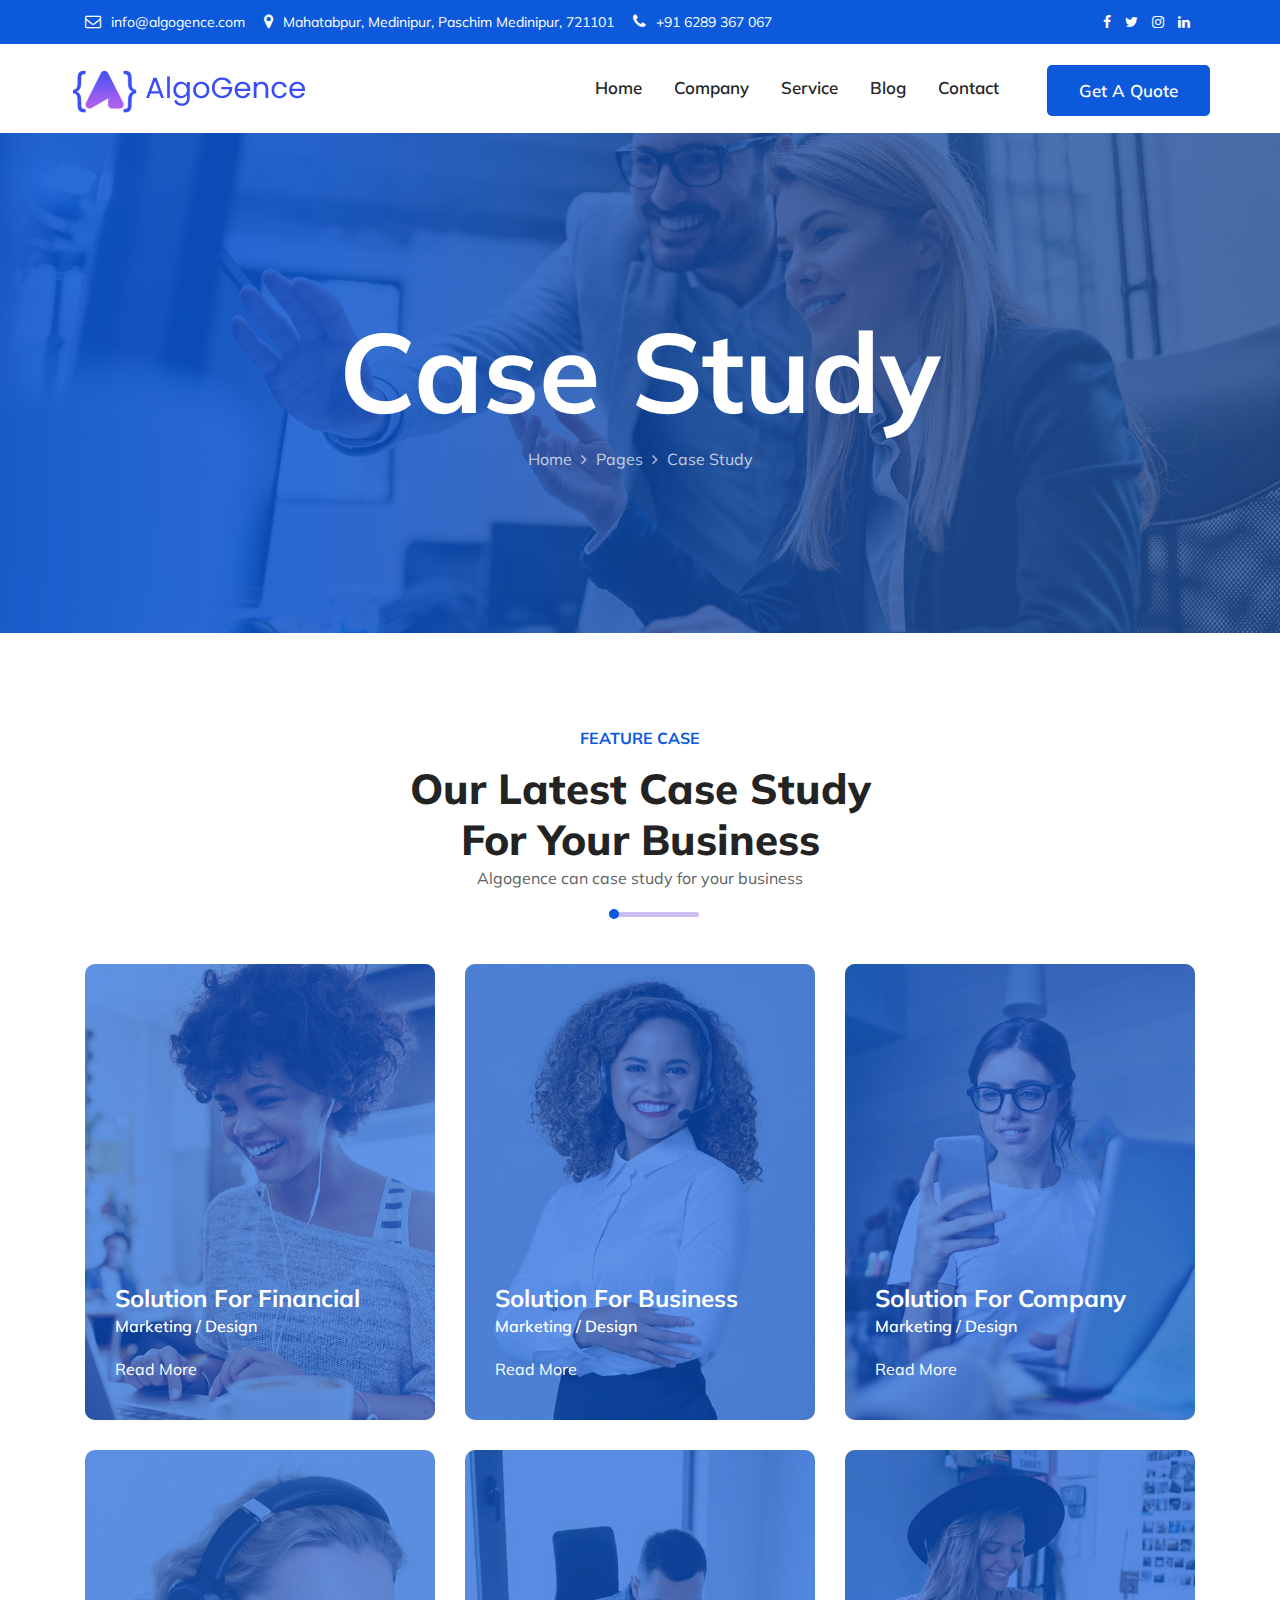
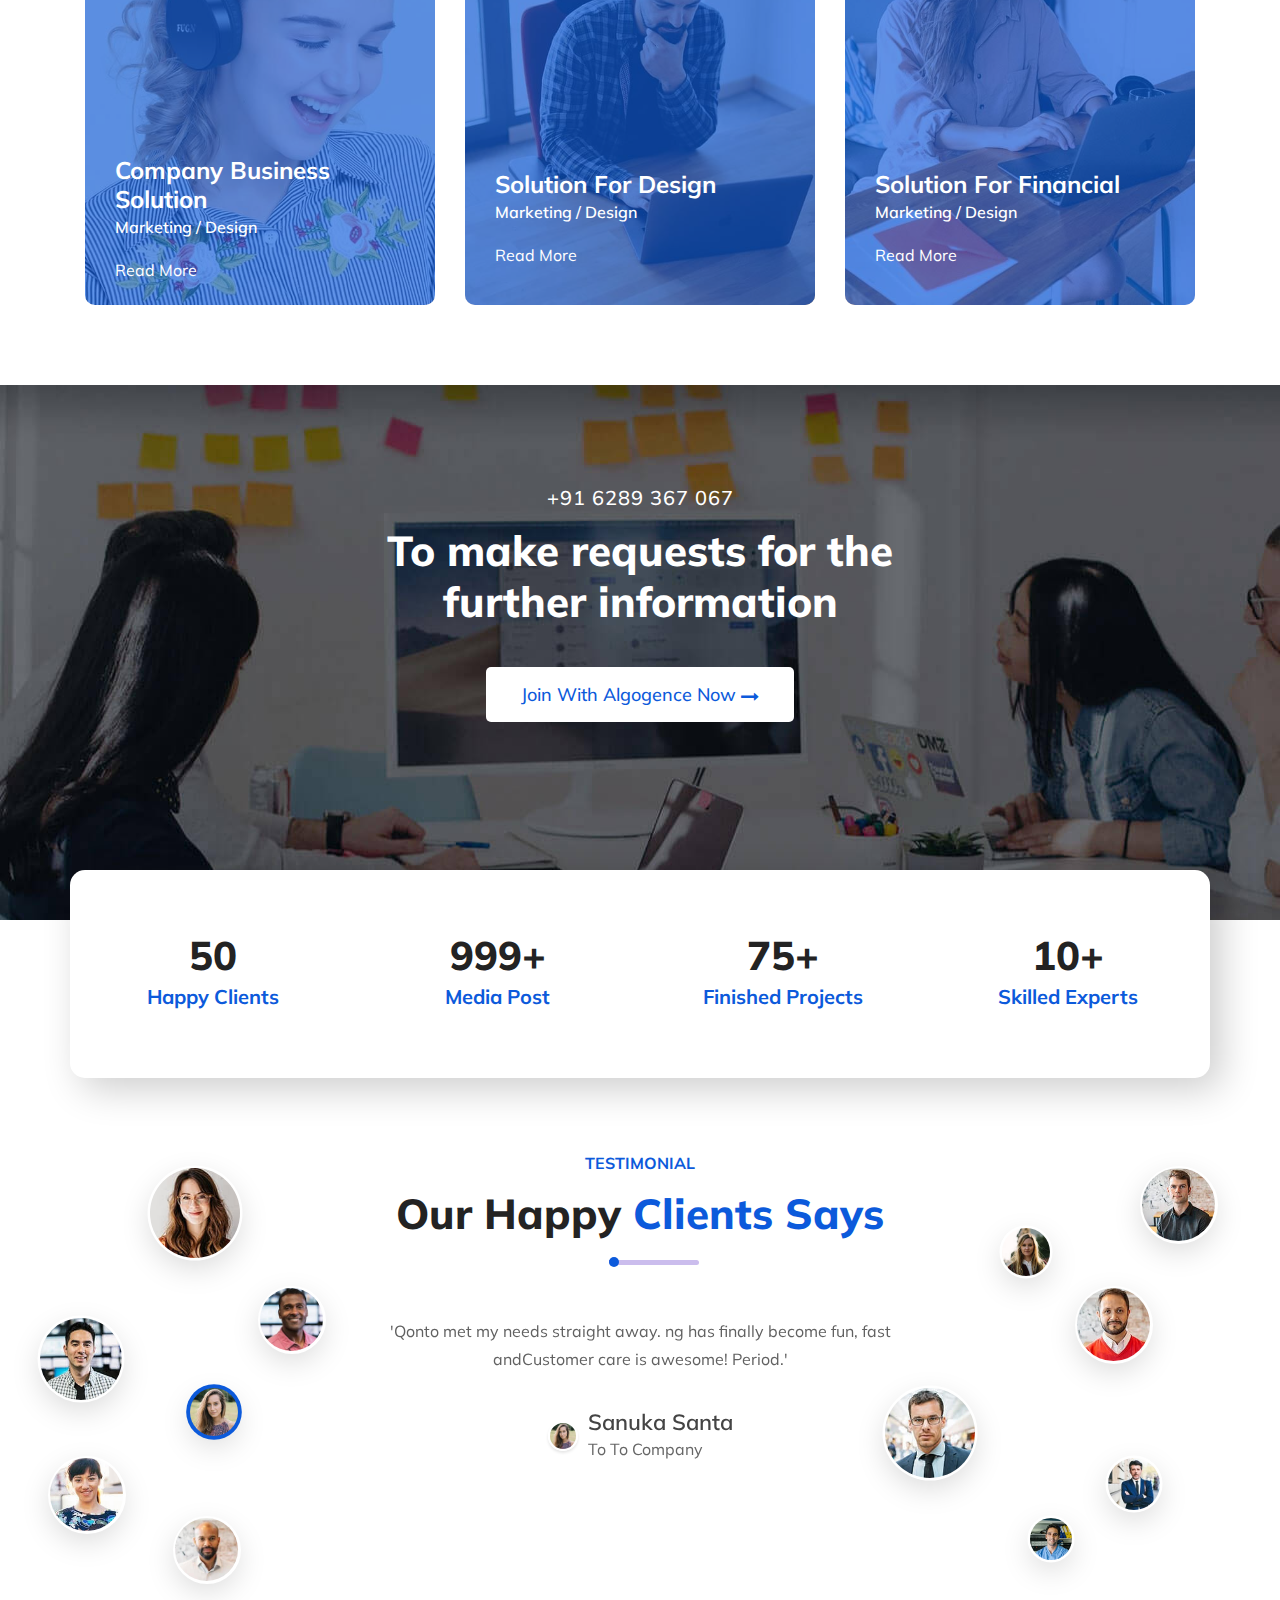
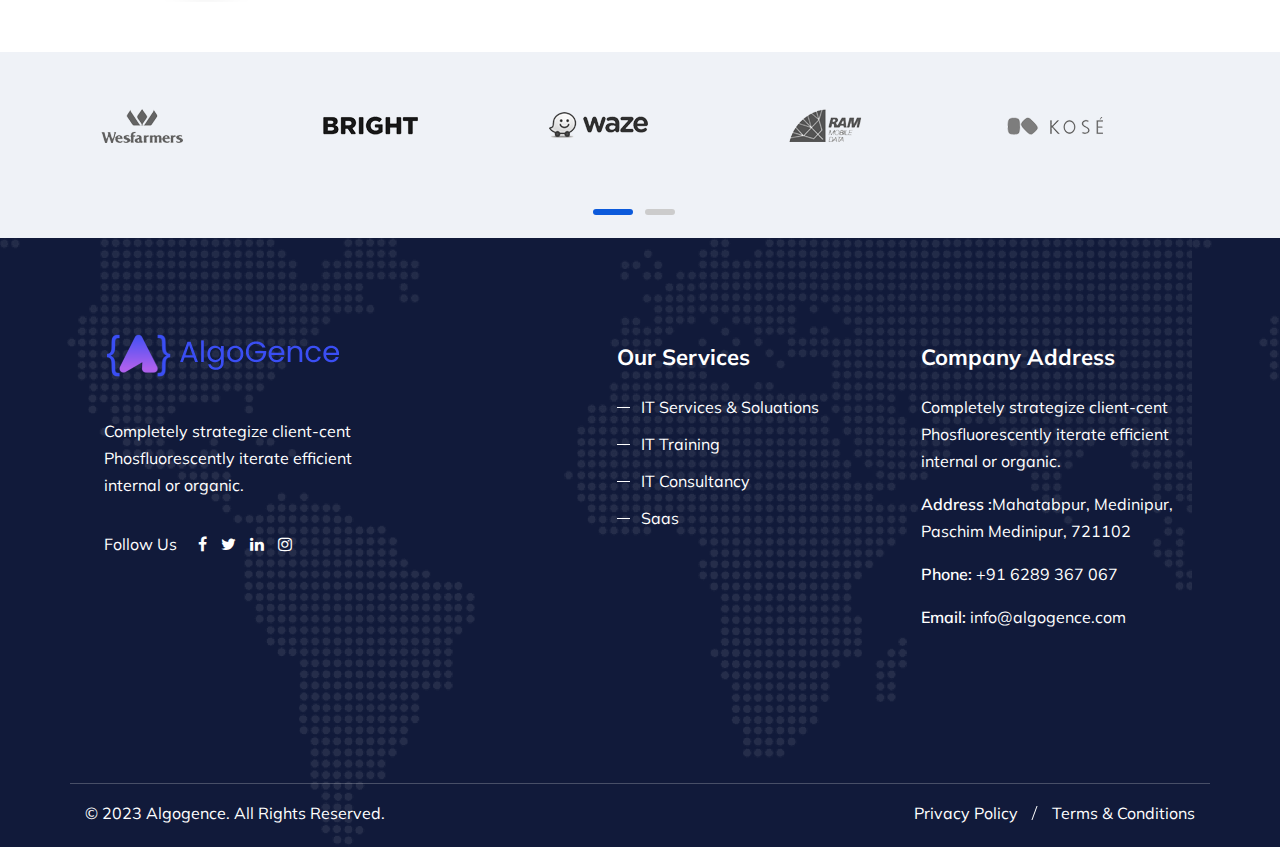
<file: case-studies.html>
<!DOCTYPE html>
<html lang="en-US">
  <head>
    <meta charset="UTF-8" />
    <meta http-equiv="x-ua-compatible" content="ie=edge" />
    <title>Case Studies - Algogence</title>
    <meta name="description" content="" />
    <meta name="viewport" content="width=device-width, initial-scale=1" />
    <!-- Favicon -->
    <link
      rel="icon"
      type="image/png"
      sizes="56x56"
      href="assets/images/fav-icon/favicon.ico"
    />
    <!-- bootstrap CSS -->
    <link
      rel="stylesheet"
      href="assets/css/bootstrap.min.css"
      type="text/css"
      media="all"
    />
    <!-- carousel CSS -->
    <link
      rel="stylesheet"
      href="assets/css/owl.carousel.min.css"
      type="text/css"
      media="all"
    />
    <!-- responsive CSS -->
    <link
      rel="stylesheet"
      href="assets/css/responsive.css"
      type="text/css"
      media="all"
    />
    <!-- nivo-slider CSS -->
    <link
      rel="stylesheet"
      href="assets/css/nivo-slider.css"
      type="text/css"
      media="all"
    />
    <!-- animate CSS -->
    <link
      rel="stylesheet"
      href="assets/css/animate.css"
      type="text/css"
      media="all"
    />
    <!-- animated-text CSS -->
    <link
      rel="stylesheet"
      href="assets/css/animated-text.css"
      type="text/css"
      media="all"
    />
    <!-- font-awesome CSS -->
    <link
      type="text/css"
      rel="stylesheet"
      href="assets/fonts/font-awesome/css/font-awesome.min.css"
    />
    <!-- font-flaticon CSS -->
    <link
      rel="stylesheet"
      href="assets/css/flaticon.css"
      type="text/css"
      media="all"
    />
    <!-- theme-default CSS -->
    <link
      rel="stylesheet"
      href="assets/css/theme-default.css"
      type="text/css"
      media="all"
    />
    <!-- meanmenu CSS -->
    <link
      rel="stylesheet"
      href="assets/css/meanmenu.min.css"
      type="text/css"
      media="all"
    />
    <!-- Main Style CSS -->
    <link rel="stylesheet" href="style.css" type="text/css" media="all" />
    <!-- transitions CSS -->
    <link
      rel="stylesheet"
      href="assets/css/owl.transitions.css"
      type="text/css"
      media="all"
    />
    <!-- venobox CSS -->
    <link
      rel="stylesheet"
      href="venobox/venobox.css"
      type="text/css"
      media="all"
    />
    <!-- widget CSS -->
    <link
      rel="stylesheet"
      href="assets/css/widget.css"
      type="text/css"
      media="all"
    />
    <!-- modernizr js -->
    <script
      type="text/javascript"
      src="assets/js/vendor/modernizr-3.5.0.min.js"
    ></script>
    <script
      src="https://code.jquery.com/jquery-3.4.1.slim.min.js"
      integrity="sha384-J6qa4849blE2+poT4WnyKhv5vZF5SrPo0iEjwBvKU7imGFAV0wwj1yYfoRSJoZ+n"
      crossorigin="anonymous"
    ></script>
    <script
      src="https://cdn.jsdelivr.net/npm/popper.js@1.16.0/dist/umd/popper.min.js"
      integrity="sha384-Q6E9RHvbIyZFJoft+2mJbHaEWldlvI9IOYy5n3zV9zzTtmI3UksdQRVvoxMfooAo"
      crossorigin="anonymous"
    ></script>
    <script
      src="https://stackpath.bootstrapcdn.com/bootstrap/4.4.1/js/bootstrap.min.js"
      integrity="sha384-wfSDF2E50Y2D1uUdj0O3uMBJnjuUD4Ih7YwaYd1iqfktj0Uod8GCExl3Og8ifwB6"
      crossorigin="anonymous"
    ></script>
  </head>
  <body>
    <!-- Loder Start-->
    <div class="loader-wrapper">
      <div class="loader"></div>
      <div class="loder-section left-section"></div>
      <div class="loder-section right-section"></div>
    </div>
    <!-- Loder End -->

    <!-- social media -->
    <div class="header_top_menu pt-2 pb-2 bg_color">
      <div class="container">
        <div class="row">
          <div class="col-lg-8 col-sm-8">
            <div class="header_top_menu_address">
              <div class="header_top_menu_address_inner">
                <ul>
                  <li>
                    <a href="mailto:info@algogence.com"
                      ><i class="fa fa-envelope-o"></i>info@algogence.com</a
                    >
                  </li>
                  <li>
                    <a href="#"
                      ><i class="fa fa-map-marker"></i>Mahatabpur, Medinipur,
                      Paschim Medinipur, 721101</a
                    >
                  </li>
                  <li>
                    <a href="tel:+916289367067"
                      ><i class="fa fa-phone"></i>+91 6289 367 067</a
                    >
                  </li>
                </ul>
              </div>
            </div>
          </div>
          <div class="col-lg-4 col-sm-4">
            <div class="header_top_menu_icon">
              <div class="header_top_menu_icon_inner">
                <ul>
                  <li>
                    <a href="https://www.facebook.com/algogence"
                      ><i class="fa fa-facebook"></i
                    ></a>
                  </li>
                  <li>
                    <a href="https://twitter.com/algogence"
                      ><i class="fa fa-twitter"></i
                    ></a>
                  </li>
                  <li>
                    <a href="https://www.instagram.com/algogencetechnologies/"
                      ><i class="fa fa-instagram"></i
                    ></a>
                  </li>
                  <li>
                    <a
                      href="https://www.linkedin.com/company/algogencetechnologies"
                      ><i class="fa fa-linkedin"></i
                    ></a>
                  </li>
                </ul>
              </div>
            </div>
          </div>
        </div>
      </div>
    </div>
    <!-- end social media -->

    <!--  header -->
    <div
      id="sticky-header"
      class="techno_nav_manu d-md-none d-lg-block d-sm-none d-none"
    >
      <div class="container">
        <div class="row">
          <div class="menu">
            <a href="index.html" class="logo"
              ><img
                class="down"
                src="assets/images/algogence_logo.png"
                alt="" />
              <img
                class="main_sticky"
                src="assets/images/algogence_logo.png"
                alt=""
            /></a>
            <ul class="clearfix">
              <li><a href="index.html">Home</a></li>
              <li>
                <a href="#">Company</a>
                <ul>
                  <li><a href="about.html">About Algogence</a></li>
                  <li><a href="about.html">Our Team</a></li>
                  <li><a href="about.html">Team Details</a></li>
                  <li><a href="#">Case Study</a></li>

                  <li><a href="portfolio.html">Portfolio</a></li>
                  <li><a href="faq.html">FAQ</a></li>
                </ul>
              </li>
              <li>
                <a href="service.html">Service</a>
              </li>

              <li>
                <a href="blog.html">Blog</a>
              </li>
              <li>
                <a href="contact.html">Contact</a>
              </li>
              <div class="donate-btn-header">
                <a class="dtbtn" href="quote.html">Get A Quote</a>
              </div>
            </ul>
          </div>
        </div>
      </div>
    </div>
    <!-- end header -->

    <!-- mobile header -->
    <div class="mobile-menu-area d-sm-block d-md-block d-lg-none">
      <div class="mobile-menu">
        <nav class="techno_menu">
          <ul class="clearfix">
            <li>
              <a href="index.html">Home</a>
            </li>
            <li>
              <a href="#about">Company</a>
              <ul>
                <li><a href="about.html">About Algogence</a></li>
                <li><a href="about.html">Our Team</a></li>
                <li><a href="about.html">Team Details</a></li>
                <li><a href="case-studies.html">Case Study</a></li>
                <li><a href="portfolio.html">Portfolio</a></li>
                <li><a href="faq.html">FAQ</a></li>
              </ul>
            </li>
            <li>
              <a href="service.html">Service</a>
            </li>

            <li>
              <a href="blog.html">Blog</a>
            </li>

            <li>
              <a href="contact.html">Contact</a>
            </li>
          </ul>
        </nav>
      </div>
    </div>
    <!--end mobile header -->

    <!-- case studey cover page -->
    <div class="breatcome_area d-flex align-items-center">
      <div class="container">
        <div class="row">
          <div class="col-lg-12">
            <div class="breatcome_title">
              <div class="breatcome_title_inner pb-2">
                <h2>Case Study</h2>
              </div>
              <div class="breatcome_content">
                <ul>
                  <li>
                    <a href="index.html">Home</a>
                    <i class="fa fa-angle-right"></i> <a href="#"> Pages</a>
                    <i class="fa fa-angle-right"></i> <span>Case Study</span>
                  </li>
                </ul>
              </div>
            </div>
          </div>
        </div>
      </div>
    </div>
    <!-- end case studey cover page -->

    <!-- CASE STUDIES -->
    <div class="case_study_area pt-80 pb-70" id="portfolio">
      <div class="container">
        <div class="row">
          <!-- Start Section Tile -->
          <div class="col-lg-12">
            <div class="section_title text_center mb-50 mt-3">
              <div class="section_sub_title uppercase mb-3">
                <h6>Feature Case</h6>
              </div>
              <div class="section_main_title">
                <h1>Our Latest Case Study</h1>
                <h1>For Your Business</h1>
                <p>Algogence can case study for your business</p>
              </div>
              <div class="em_bar">
                <div class="em_bar_bg"></div>
              </div>
            </div>
          </div>
        </div>
        <div class="row">
          <div class="col-lg-4 col-md-6 col-sm-12">
            <div class="case_study_style_two mb-30">
              <div class="case_study_style_two_thumb">
                <img src="assets/images/galery/2.jpg" alt="" />
              </div>
              <div class="case_study_style_two_content">
                <div class="case_study_style_two_title">
                  <h4>
                    <a href="case-study-details.html">Solution For Financial</a>
                  </h4>
                  <span>Marketing / Design</span>
                </div>
                <div class="case_study_style_two_button pt-3">
                  <a href="#">Read More</a>
                </div>
              </div>
            </div>
          </div>
          <div class="col-lg-4 col-md-6 col-sm-12">
            <div class="case_study_style_two mb-30">
              <div class="case_study_style_two_thumb">
                <img src="assets/images/galery/1.jpg" alt="" />
              </div>
              <div class="case_study_style_two_content">
                <div class="case_study_style_two_title">
                  <h4>
                    <a href="case-study-details.html">Solution For Business</a>
                  </h4>
                  <span>Marketing / Design</span>
                </div>
                <div class="case_study_style_two_button pt-3">
                  <a href="case-study-details.html">Read More</a>
                </div>
              </div>
            </div>
          </div>
          <div class="col-lg-4 col-md-6 col-sm-12">
            <div class="case_study_style_two mb-30">
              <div class="case_study_style_two_thumb">
                <img src="assets/images/galery/3.jpg" alt="" />
              </div>
              <div class="case_study_style_two_content">
                <div class="case_study_style_two_title">
                  <h4>
                    <a href="case-study-details.html">Solution For Company</a>
                  </h4>
                  <span>Marketing / Design</span>
                </div>
                <div class="case_study_style_two_button pt-3">
                  <a href="case-study-details.html">Read More</a>
                </div>
              </div>
            </div>
          </div>
          <div class="col-lg-4 col-md-6 col-sm-12">
            <div class="case_study_style_two mb-30">
              <div class="case_study_style_two_thumb">
                <img src="assets/images/galery/4.jpg" alt="" />
              </div>
              <div class="case_study_style_two_content">
                <div class="case_study_style_two_title">
                  <h4>
                    <a href="case-study-details.html"
                      >Company Business Solution</a
                    >
                  </h4>
                  <span>Marketing / Design</span>
                </div>
                <div class="case_study_style_two_button pt-3">
                  <a href="case-study-details.html">Read More</a>
                </div>
              </div>
            </div>
          </div>
          <div class="col-lg-4 col-md-6 col-sm-12">
            <div class="case_study_style_two mb-30">
              <div class="case_study_style_two_thumb">
                <img src="assets/images/galery/5.jpg" alt="" />
              </div>
              <div class="case_study_style_two_content">
                <div class="case_study_style_two_title">
                  <h4>
                    <a href="case-study-details.html">Solution For Design</a>
                  </h4>
                  <span>Marketing / Design</span>
                </div>
                <div class="case_study_style_two_button pt-3">
                  <a href="#">Read More</a>
                </div>
              </div>
            </div>
          </div>
          <div class="col-lg-4 col-md-6 col-sm-12">
            <div class="case_study_style_two mb-30">
              <div class="case_study_style_two_thumb">
                <img src="assets/images/galery/6.jpg" alt="" />
              </div>
              <div class="case_study_style_two_content">
                <div class="case_study_style_two_title">
                  <h4>
                    <a href="case-study-details.html">Solution For Financial</a>
                  </h4>
                  <span>Marketing / Design</span>
                </div>
                <div class="case_study_style_two_button pt-3">
                  <a href="case-study-details.html">Read More</a>
                </div>
              </div>
            </div>
          </div>
        </div>
      </div>
    </div>
    <!--end CASE STUDIES -->

    <!-- to make request -->
    <div
      class="call_do_action pt-85 pb-130 bg_color"
      style="background-image: url(assets/images/slider/slider-4.jpg)"
    >
      <div class="container">
        <div class="row">
          <div class="col-lg-12">
            <div class="section_title white text_center mb-60 mt-3">
              <div class="phone_number mb-3">
                <a href="tel:+916289367067"><h5>+91 6289 367 067</h5></a>
              </div>
              <div class="section_main_title">
                <h1>To make requests for the</h1>
                <h1>further information</h1>
              </div>
              <div class="button three mt-40">
                <a href="#"
                  >Join With Algogence Now<i class="fa fa-long-arrow-right"></i
                ></a>
              </div>
            </div>
          </div>
        </div>
      </div>
    </div>
    <!-- to make request end -->

    <!-- happy clients  -->
    <div class="counter_area">
      <div class="container">
        <div class="row cntr_bg_up nagative_margin pt-50 pb-45">
          <div class="col-lg-3 col-md-6 col-sm-12">
            <div class="single_counter text_center mb-4">
              <div class="countr_text">
                <h1><span class="counter">50</span></h1>
              </div>
              <div class="counter_desc">
                <h5>Happy Clients</h5>
              </div>
            </div>
          </div>
          <div class="col-lg-3 col-md-6 col-sm-12">
            <div class="single_counter text_center mb-4">
              <div class="countr_text">
                <h1><span class="counter">999</span><span>+</span></h1>
              </div>
              <div class="counter_desc">
                <h5>Media Post</h5>
              </div>
            </div>
          </div>
          <div class="col-lg-3 col-md-6 col-sm-12">
            <div class="single_counter text_center mb-4">
              <div class="countr_text">
                <h1><span class="counter">75</span><span>+</span></h1>
              </div>
              <div class="counter_desc">
                <h5>Finished Projects</h5>
              </div>
            </div>
          </div>
          <div class="col-lg-3 col-md-6 col-sm-12">
            <div class="single_counter text_center mb-4">
              <div class="countr_text">
                <h1><span class="counter">10</span><span>+</span></h1>
              </div>
              <div class="counter_desc">
                <h5>Skilled Experts</h5>
              </div>
            </div>
          </div>
        </div>
      </div>
    </div>
    <!-- end happy clients -->

    <!-- testimonials -->
    <div id="testimonial-section" class="testimonial-bg pt-80 pb-70">
      <div
        id="container-general"
        class="ready anim-section-features anim-section-desc anim-section-quote"
      >
        <section id="section-quote">
          <div class="col-lg-12">
            <div class="section_title text_center mt-3">
              <div class="section_sub_title uppercase mb-3">
                <h6>TESTIMONIAL</h6>
              </div>
              <div class="section_main_title">
                <h1>Our Happy <span>Clients Says</span></h1>
              </div>
              <div class="em_bar">
                <div class="em_bar_bg"></div>
              </div>
            </div>
          </div>
          <!--Left Bubble Images-->
          <div class="container-pe-quote left">
            <div class="pp-quote li-quote-1" data-textquote="quote-text-1">
              <div class="img animated bounce"></div>
            </div>
            <div class="pp-quote li-quote-2" data-textquote="quote-text-2">
              <div class="img animated bounce"></div>
            </div>
            <div class="pp-quote li-quote-3" data-textquote="quote-text-3">
              <div class="img animated bounce"></div>
            </div>
            <div
              class="pp-quote li-quote-4 active"
              data-textquote="quote-text-4"
            >
              <div class="img animated bounce"></div>
            </div>
            <div class="pp-quote li-quote-5" data-textquote="quote-text-5">
              <div class="img animated bounce"></div>
            </div>
            <div class="pp-quote li-quote-6" data-textquote="quote-text-6">
              <div class="img animated bounce"></div>
            </div>
          </div>
          <!--Left Bubble Images-->
          <!--Center Testimonials-->
          <div class="container-quote carousel-on">
            <!--Testimonial 1-->
            <div
              class="quote quote-text-3 hide-bottom"
              data-ppquote="li-quote-3"
            >
              <p>
                'Managing everyday banking has finally become fun, fast and
                easy. Icing on the cake, customer support is super reactive: 5
                stars!'
              </p>
              <div class="container-info">
                <div class="pp"></div>
                <div class="name">Tom Abel De</div>
                <div class="job">Digital Marketing</div>
              </div>
            </div>
            <!--Testimonial 2-->
            <div class="quote quote-text-4 show" data-ppquote="li-quote-4">
              <p>
                'Qonto met my needs straight away. ng has finally become fun,
                fast andCustomer care is awesome! Period.'
              </p>
              <div class="container-info">
                <div class="pp"></div>
                <div class="name">Sanuka Santa</div>
                <div class="job">To To Company</div>
              </div>
            </div>
            <!--Testimonial 3-->
            <div
              class="quote hide-bottom quote-text-5"
              data-ppquote="li-quote-5"
            >
              <p>
                'With Qonto, I've been able to order MasterCard cards in
                seconds. My purchasing team can now be autonomous with their
                payments. Qonto is game changer.'
              </p>
              <div class="container-info">
                <div class="pp"></div>
                <div class="name">Grégoire Pasquet</div>
                <div class="job">Solf Solution</div>
              </div>
            </div>
            <!--Testimonial 4-->
            <div
              class="quote hide-bottom quote-text-6"
              data-ppquote="li-quote-6"
            >
              <p>
                'Qonto? Easy, fast, efficient. Traditionalng has finally become
                fun, fast and banks' hassles belong to the past!'
              </p>
              <div class="container-info">
                <div class="pp"></div>
                <div class="name">Nicolas Puran</div>
                <div class="job">CEO Founder</div>
              </div>
            </div>
            <!--Testimonial 5-->
            <div
              class="quote hide-bottom quote-text-7"
              data-ppquote="li-quote-7"
            >
              <p>
                'Qonto? A flawless UX and a customer service ng has finally
                become fun, fast and that cares so much. This is just
                incredible!'
              </p>
              <div class="container-info">
                <div class="pp"></div>
                <div class="name">Mathieu Jouhet</div>
                <div class="job">Freelance @Hello Mat</div>
              </div>
            </div>
            <!--Testimonial 6-->
            <div
              class="quote hide-bottom quote-text-8"
              data-ppquote="li-quote-8"
            >
              <p>
                'I needed a bank similar to a SaaS for LiveMentor: ng has
                finally become fun, fast and I think I found it.'
              </p>
              <div class="container-info">
                <div class="pp"></div>
                <div class="name">Charles Jadran</div>
                <div class="job">Web Development</div>
              </div>
            </div>
            <!--Testimonial 7-->
            <div
              class="quote hide-bottom quote-text-9"
              data-ppquote="li-quote-9"
            >
              <p>
                'I can say 'Goodbye' to the banking pains I had to ng has
                finally become fun, fast and bear with, and 'hello' to a way to
                do finance that makes sense.'
              </p>
              <div class="container-info">
                <div class="pp"></div>
                <div class="name">Digong Frando</div>
                <div class="job">CEO Officience</div>
              </div>
            </div>
            <!--Testimonial 8-->
            <div
              class="quote hide-bottom quote-text-10"
              data-ppquote="li-quote-10"
            >
              <p>
                'Qonto is 100% in tune with what we do at Alan.eu: a
                user-friendly service, a user-centric interface and a very
                reactive customer support.'
              </p>
              <div class="container-info">
                <div class="pp"></div>
                <div class="name">Charles Samuelian</div>
                <div class="job">Director & Photo Man</div>
              </div>
            </div>
            <!--Testimonial 9-->
            <div
              class="quote hide-bottom quote-text-11"
              data-ppquote="li-quote-11"
            >
              <p>
                'I have been looking for a modern and efficient banking
                alternative that could support the development of my business.
                I'm just wondering why Qonto did not exist before!'
              </p>
              <div class="container-info">
                <div class="pp"></div>
                <div class="name">Khatry Firmanio</div>
                <div class="job">CEO Company</div>
              </div>
            </div>
            <!--Testimonial 10-->
            <div
              class="quote hide-bottom quote-text-13"
              data-ppquote="li-quote-13"
            >
              <p>
                'That's just perfect - It rocks baby! ng has finally become fun,
                fast and You wanna apply at TheFamily? Use Qonto first.'
              </p>
              <div class="container-info">
                <div class="pp"></div>
                <div class="name">Jadran Parvej Imon</div>
                <div class="job">CEO Managar</div>
              </div>
            </div>
            <!--Testimonial 11-->
            <div
              class="quote quote-text-1 hide-bottom"
              data-ppquote="li-quote-1"
            >
              <p>
                'I wish I could have had Qonto ng has finally become fun, fast
                andenrolled in the Techstars Paris's first batch!'
              </p>
              <div class="container-info">
                <div class="pp"></div>
                <div class="name">Bertier Luyt</div>
                <div class="job">Managing Director</div>
              </div>
            </div>
            <!--Testimonial 12-->
            <div
              class="quote quote-text-2 hide-bottom"
              data-ppquote="li-quote-2"
            >
              <p>
                'Thanks to a slick interface and simple ng has finally become
                fun, fast and features, managing payments and expenses has
                become a piece of cake!'
              </p>
              <div class="container-info">
                <div class="pp"></div>
                <div class="name">Darpon Abir Khan</div>
                <div class="job">Founder Officience</div>
              </div>
            </div>
          </div>
          <!--Right Bubble Images-->
          <div class="container-pe-quote right">
            <div class="pp-quote li-quote-7" data-textquote="quote-text-7">
              <div class="img animated bounce"></div>
            </div>
            <div class="pp-quote li-quote-8" data-textquote="quote-text-8">
              <div class="img animated bounce"></div>
            </div>
            <div class="pp-quote li-quote-9" data-textquote="quote-text-9">
              <div class="img animated bounce"></div>
            </div>
            <div class="pp-quote li-quote-10" data-textquote="quote-text-10">
              <div class="img animated bounce"></div>
            </div>
            <div class="pp-quote li-quote-11" data-textquote="quote-text-11">
              <div class="img animated bounce"></div>
            </div>
            <div class="pp-quote li-quote-13" data-textquote="quote-text-13">
              <div class="img animated bounce"></div>
            </div>
          </div>
        </section>
      </div>
    </div>
    <!-- end testimonials -->

    <!-- brand -->
    <div class="brand_area bg_color2 pt-35 pb-15">
      <div class="container">
        <div class="row">
          <div class="col-lg-12 col-md-12 col-sm-12 col-xs-12">
            <div class="row">
              <!--brand owl curousel -->
              <div class="brand_list owl-carousel curosel-style">
                <!-- Start Single Brand -->
                <div class="col-lg-12">
                  <div class="single_brand mt-3 mb-5">
                    <div class="single_brand_thumb">
                      <img src="assets/images/company/wesfarmers.png" alt="" />
                    </div>
                  </div>
                </div>
                <!-- Start Single Brand -->
                <div class="col-lg-12">
                  <div class="single_brand mt-3 mb-5">
                    <div class="single_brand_thumb">
                      <img src="assets/images/company/bright.png" alt="" />
                    </div>
                  </div>
                </div>
                <!-- Start Single Brand -->
                <div class="col-lg-12">
                  <div class="single_brand mt-3 mb-5">
                    <div class="single_brand_thumb">
                      <img src="assets/images/company/waze.png" alt="" />
                    </div>
                  </div>
                </div>
                <!-- Start Single Brand -->
                <div class="col-lg-12">
                  <div class="single_brand mt-3 mb-5">
                    <div class="single_brand_thumb">
                      <img src="assets/images/company/ram.png" alt="" />
                    </div>
                  </div>
                </div>
                <!-- Start Single Brand -->
                <div class="col-lg-12">
                  <div class="single_brand mt-3 mb-5">
                    <div class="single_brand_thumb">
                      <img src="assets/images/company/kose.png" alt="" />
                    </div>
                  </div>
                </div>

                <div class="col-lg-12">
                  <div class="single_brand mt-3 mb-5">
                    <div class="single_brand_thumb">
                      <img src="assets/images/company/freddys.png" alt="" />
                    </div>
                  </div>
                </div>
              </div>
            </div>
          </div>
        </div>
      </div>
    </div>
    <!-- end brank -->

    <!-- footer -->
    <div
      class="footer-middle pt-95"
      style="background-image: url(assets/images/call-bg.png)"
    >
      <div class="container">
        <div class="row" id="row">
          <div class="col-lg-3 col-md-6 col-sm-12">
            <div class="widget widgets-company-info">
              <div class="footer-bottom-logo pb-40">
                <img src="assets/images/algogence_logo.png" alt="" />
              </div>
              <div class="company-info-desc">
                <p>
                  Completely strategize client-cent Phosfluorescently iterate
                  efficient internal or organic.
                </p>
              </div>
              <div class="follow-company-info pt-3">
                <div class="follow-company-text mr-3">
                  <a href="#"><p>Follow Us</p></a>
                </div>
                <div class="follow-company-icon">
                  <a href="https://www.facebook.com/algogence"
                    ><i class="fa fa-facebook"></i
                  ></a>
                  <a href="https://twitter.com/algogence"
                    ><i class="fa fa-twitter"></i
                  ></a>
                  <a
                    href="https://www.linkedin.com/company/algogencetechnologies"
                    ><i class="fa fa-linkedin"></i
                  ></a>
                  <a href="https://www.instagram.com/algogencetechnologies/"
                    ><i class="fa fa-instagram"></i
                  ></a>
                </div>
              </div>
            </div>
          </div>

          <div class="col-lg-2 col-md-4">
            <div
              class="widget widget-nav-menu wow fadeInDown"
              data-wow-delay=".5"
            >
              <h4 class="widget-title pb-30">Useful Links</h4>
              <div class="menu-quick-link-container ml-4">
                <ul id="menu-quick-link" class="menu">
                  <li><a href="#"> Terms& Condition </a></li>
                  <li><a href="#"> About Company </a></li>
                  <li><a href="#"> Cancellation/Refun Policy </a></li>
                  <li><a href="#"> Privecy Policy </a></li>
                  <li><a href="#"> Contact Us </a></li>
                  <li><a href="#"> Shipping and Delivery </a></li>
                  <li><a href="faq.html"> FAQ </a></li>
                </ul>
              </div>
            </div>
          </div>

          <div class="col-lg-3 col-md-6 col-sm-12">
            <div class="widget widget-nav-menu">
              <h4 class="widget-title pb-4">Our Services</h4>
              <div class="menu-quick-link-container ml-4">
                <ul id="menu-quick-link" class="menu">
                  <li><a href="#">IT Services & Soluations</a></li>
                  <li><a href="#">IT Training</a></li>
                  <li><a href="#">IT Consultancy</a></li>
                  <li><a href="#">Saas</a></li>
                </ul>
              </div>
            </div>
          </div>
          <div class="col-lg-3 col-md-6 col-sm-12">
            <div class="widget widgets-company-info">
              <h3 class="widget-title pb-4">Company Address</h3>
              <div class="company-info-desc">
                <p>
                  Completely strategize client-cent Phosfluorescently iterate
                  efficient internal or organic.
                </p>
              </div>
              <div class="footer-social-info">
                <p>
                  <span>Address :</span>Mahatabpur, Medinipur, Paschim
                  Medinipur, 721102
                </p>
              </div>
              <div class="footer-social-info">
                <a href="tel:+916289367067"
                  ><p><span>Phone: </span>+91 6289 367 067</p></a
                >
              </div>
              <div class="footer-social-info">
                <a href="mailto:info@algogence.com"
                  ><p><span>Email: </span>info@algogence.com</p></a
                >
              </div>
            </div>
          </div>
        </div>
        <div class="row footer-bottom mt-70 pt-3 pb-1">
          <div class="col-lg-6 col-md-6">
            <div class="footer-bottom-content">
              <div class="footer-bottom-content-copy">
                <p>© 2023 Algogence. All Rights Reserved.</p>
              </div>
            </div>
          </div>
          <div class="col-lg-6 col-md-6">
            <div class="footer-bottom-right">
              <div class="footer-bottom-right-text">
                <a class="absod" href="#">Privacy Policy </a>
                <a href="#"> Terms & Conditions</a>
              </div>
            </div>
          </div>
        </div>
      </div>
    </div>
    <!-- end footer -->
    <!--==================================================-->
    <!----- End Techno Footer Middle Area ----->
    <!--==================================================-->

    <!-- jquery js -->
    <script
      type="text/javascript"
      src="assets/js/vendor/jquery-3.2.1.min.js"
    ></script>
    <!-- bootstrap js -->
    <script type="text/javascript" src="assets/js/bootstrap.min.js"></script>
    <!-- carousel js -->
    <script type="text/javascript" src="assets/js/owl.carousel.min.js"></script>
    <!-- counterup js -->
    <script
      type="text/javascript"
      src="assets/js/jquery.counterup.min.js"
    ></script>
    <!-- waypoints js -->
    <script type="text/javascript" src="assets/js/waypoints.min.js"></script>
    <!-- wow js -->
    <script type="text/javascript" src="assets/js/wow.js"></script>
    <!-- imagesloaded js -->
    <script
      type="text/javascript"
      src="assets/js/imagesloaded.pkgd.min.js"
    ></script>
    <!-- venobox js -->
    <script type="text/javascript" src="venobox/venobox.js"></script>
    <!-- ajax mail js -->
    <script type="text/javascript" src="assets/js/ajax-mail.js"></script>
    <!--  testimonial js -->
    <script type="text/javascript" src="assets/js/testimonial.js"></script>
    <!--  animated-text js -->
    <script type="text/javascript" src="assets/js/animated-text.js"></script>
    <!-- venobox min js -->
    <script type="text/javascript" src="venobox/venobox.min.js"></script>
    <!-- isotope js -->
    <script type="text/javascript" src="assets/js/isotope.pkgd.min.js"></script>
    <!-- jquery nivo slider pack js -->
    <script
      type="text/javascript"
      src="assets/js/jquery.nivo.slider.pack.js"
    ></script>
    <!-- jquery meanmenu js -->
    <script type="text/javascript" src="assets/js/jquery.meanmenu.js"></script>
    <!-- jquery scrollup js -->
    <script type="text/javascript" src="assets/js/jquery.scrollUp.js"></script>
    <!-- theme js -->
    <script type="text/javascript" src="assets/js/theme.js"></script>
    <!-- jquery js -->
  </body>
</html>
</file>
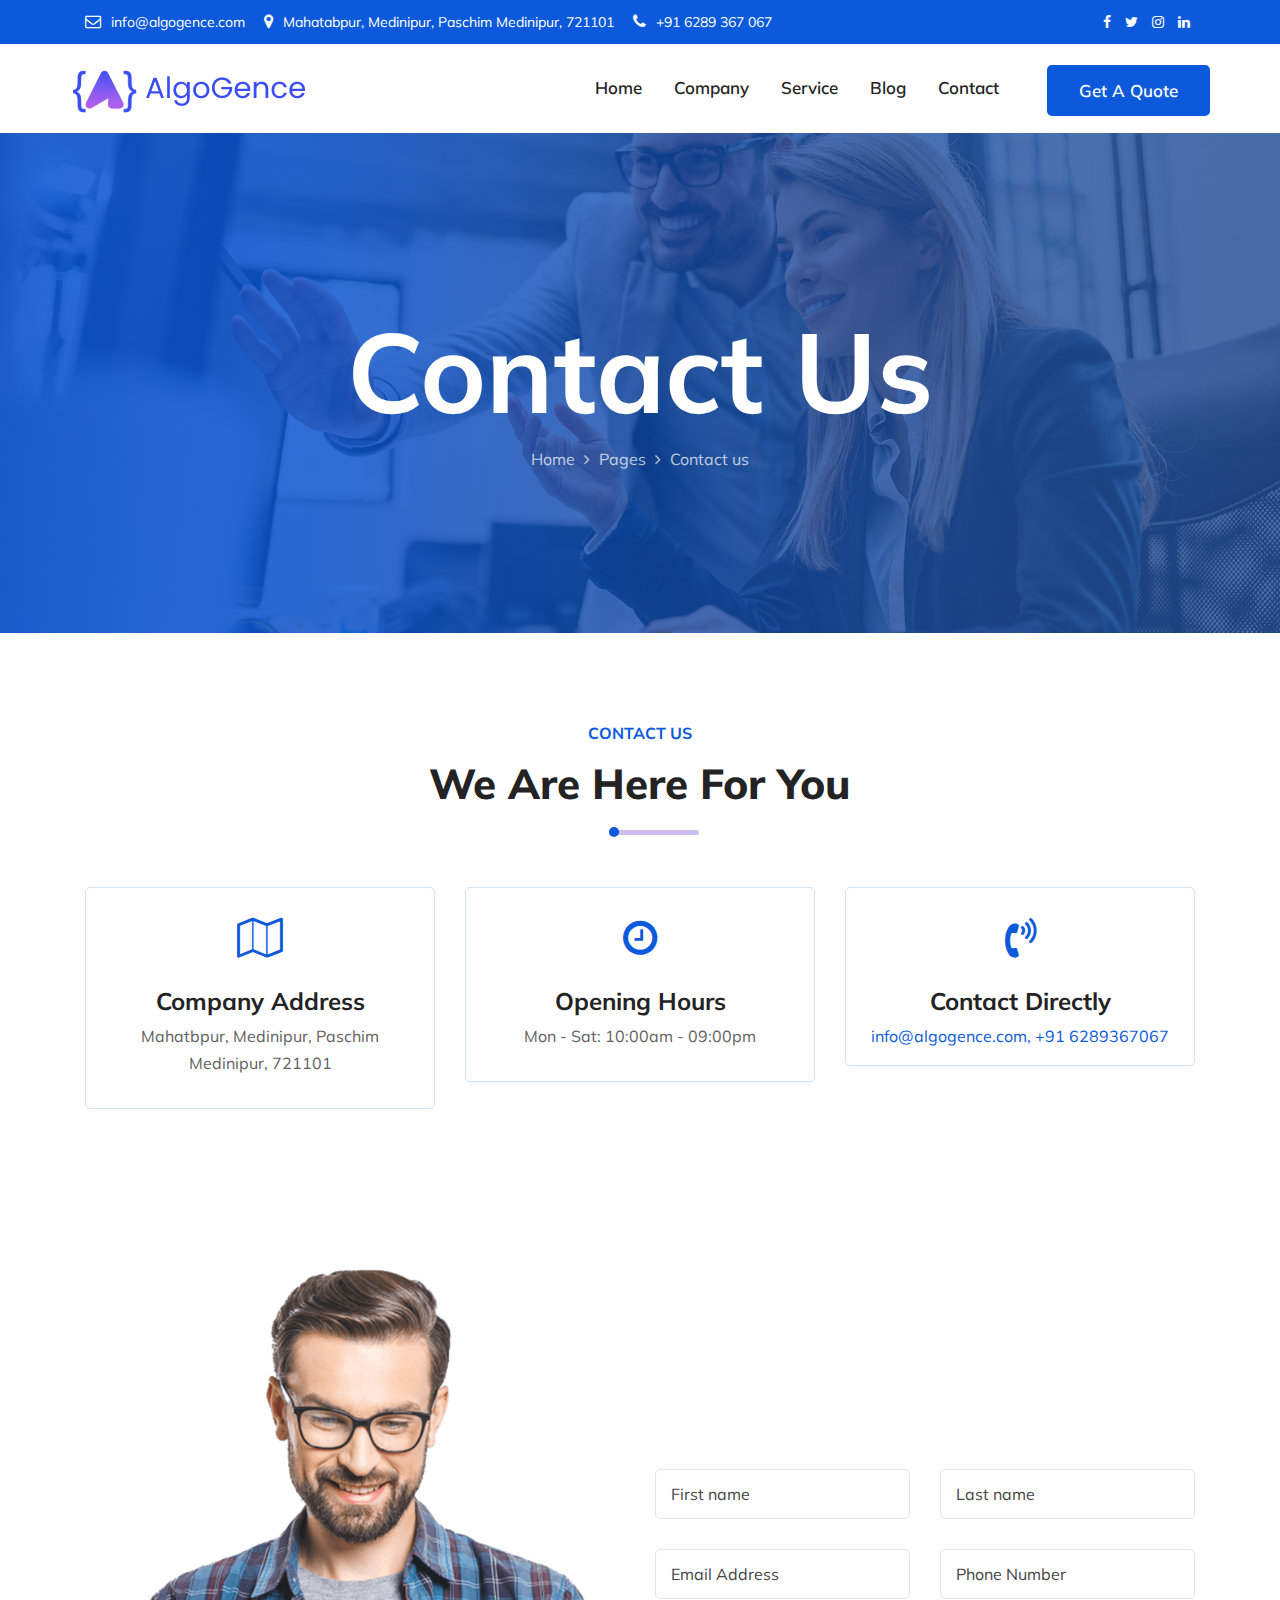
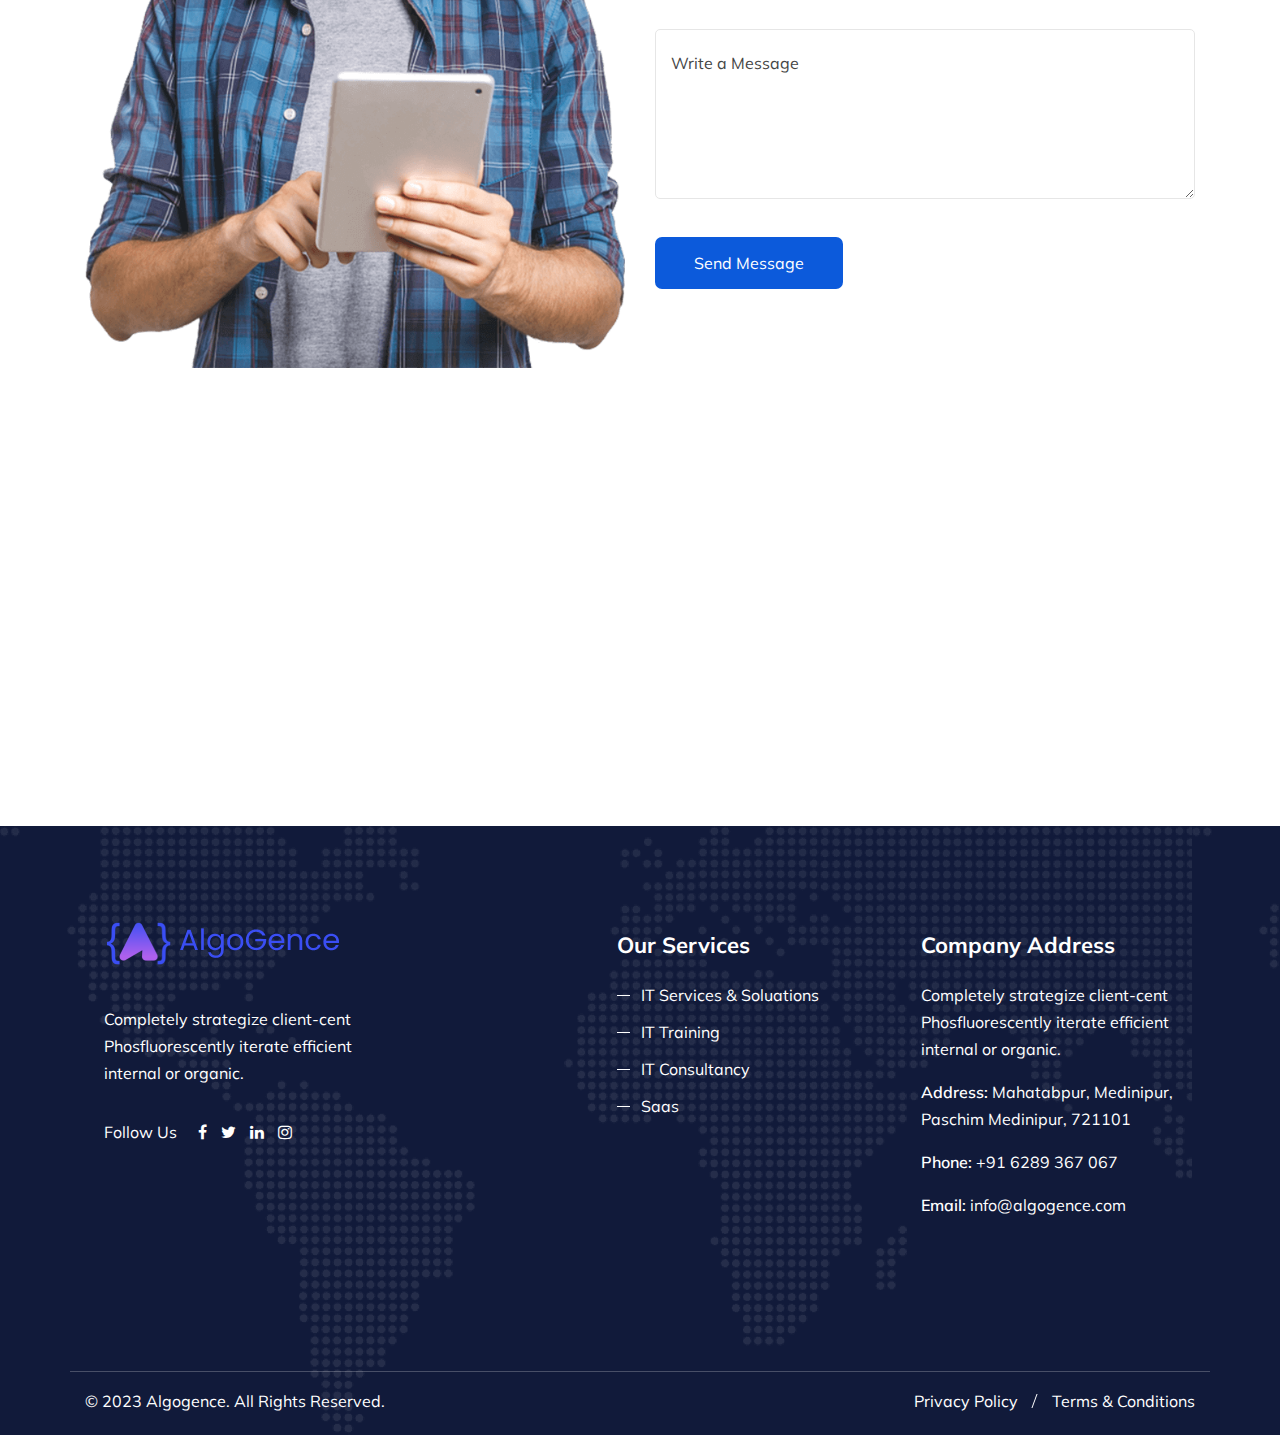
<file: contact.html>
<!DOCTYPE html>
<html lang="en-US">
  <head>
    <meta charset="UTF-8" />
    <meta http-equiv="x-ua-compatible" content="ie=edge" />
    <title>Contact us - Algogence</title>
    <meta name="description" content="" />
    <meta name="viewport" content="width=device-width, initial-scale=1" />
    <!-- Favicon -->
    <link
      rel="icon"
      type="image/png"
      sizes="56x56"
      href="assets/images/fav-icon/favicon.ico"
    />
    <!-- Fontawasome -->
    <link
      rel="stylesheet"
      href="https://cdnjs.cloudflare.com/ajax/libs/font-awesome/6.4.0/css/all.min.css"
      integrity="sha512-iecdLmaskl7CVkqkXNQ/ZH/XLlvWZOJyj7Yy7tcenmpD1ypASozpmT/E0iPtmFIB46ZmdtAc9eNBvH0H/ZpiBw=="
      crossorigin="anonymous"
      referrerpolicy="no-referrer"
    />
    <!-- bootstrap CSS -->
    <link
      rel="stylesheet"
      href="assets/css/bootstrap.min.css"
      type="text/css"
      media="all"
    />
    <!-- carousel CSS -->
    <link
      rel="stylesheet"
      href="assets/css/owl.carousel.min.css"
      type="text/css"
      media="all"
    />
    <!-- responsive CSS -->
    <link
      rel="stylesheet"
      href="assets/css/responsive.css"
      type="text/css"
      media="all"
    />
    <!-- nivo-slider CSS -->
    <link
      rel="stylesheet"
      href="assets/css/nivo-slider.css"
      type="text/css"
      media="all"
    />
    <!-- animate CSS -->
    <link
      rel="stylesheet"
      href="assets/css/animate.css"
      type="text/css"
      media="all"
    />
    <!-- animated-text CSS -->
    <link
      rel="stylesheet"
      href="assets/css/animated-text.css"
      type="text/css"
      media="all"
    />
    <!-- font-awesome CSS -->
    <link
      type="text/css"
      rel="stylesheet"
      href="assets/fonts/font-awesome/css/font-awesome.min.css"
    />
    <!-- font-flaticon CSS -->
    <link
      rel="stylesheet"
      href="assets/css/flaticon.css"
      type="text/css"
      media="all"
    />
    <!-- theme-default CSS -->
    <link
      rel="stylesheet"
      href="assets/css/theme-default.css"
      type="text/css"
      media="all"
    />
    <!-- meanmenu CSS -->
    <link
      rel="stylesheet"
      href="assets/css/meanmenu.min.css"
      type="text/css"
      media="all"
    />
    <!-- Main Style CSS -->
    <link rel="stylesheet" href="style.css" type="text/css" media="all" />
    <!-- transitions CSS -->
    <link
      rel="stylesheet"
      href="assets/css/owl.transitions.css"
      type="text/css"
      media="all"
    />
    <!-- venobox CSS -->
    <link
      rel="stylesheet"
      href="venobox/venobox.css"
      type="text/css"
      media="all"
    />
    <!-- widget CSS -->
    <link
      rel="stylesheet"
      href="assets/css/widget.css"
      type="text/css"
      media="all"
    />
    <!-- modernizr js -->
    <script
      type="text/javascript"
      src="assets/js/vendor/modernizr-3.5.0.min.js"
    ></script>
    <script
      src="https://code.jquery.com/jquery-3.4.1.slim.min.js"
      integrity="sha384-J6qa4849blE2+poT4WnyKhv5vZF5SrPo0iEjwBvKU7imGFAV0wwj1yYfoRSJoZ+n"
      crossorigin="anonymous"
    ></script>
    <script
      src="https://cdn.jsdelivr.net/npm/popper.js@1.16.0/dist/umd/popper.min.js"
      integrity="sha384-Q6E9RHvbIyZFJoft+2mJbHaEWldlvI9IOYy5n3zV9zzTtmI3UksdQRVvoxMfooAo"
      crossorigin="anonymous"
    ></script>

    <script
      src="https://stackpath.bootstrapcdn.com/bootstrap/4.4.1/js/bootstrap.min.js"
      integrity="sha384-wfSDF2E50Y2D1uUdj0O3uMBJnjuUD4Ih7YwaYd1iqfktj0Uod8GCExl3Og8ifwB6"
      crossorigin="anonymous"
    ></script>
  </head>
  <body>
    <!-- Loder Start-->
    <div class="loader-wrapper">
      <div class="loader"></div>
      <div class="loder-section left-section"></div>
      <div class="loder-section right-section"></div>
    </div>
    <!-- Loder End -->

    <!-- social media links -->
    <div class="header_top_menu pt-2 pb-2 bg_color">
      <div class="container">
        <div class="row">
          <div class="col-lg-8 col-sm-8">
            <div class="header_top_menu_address">
              <div class="header_top_menu_address_inner">
                <ul>
                  <li>
                    <a href="mailto:info@algogence.com"
                      ><i class="fa fa-envelope-o"></i>info@algogence.com</a
                    >
                  </li>
                  <li>
                    <a href="#"
                      ><i class="fa fa-map-marker"></i>Mahatabpur, Medinipur,
                      Paschim Medinipur, 721101</a
                    >
                  </li>
                  <li>
                    <a href="tel:+916289367067"
                      ><i class="fa fa-phone"></i>+91 6289 367 067</a
                    >
                  </li>
                </ul>
              </div>
            </div>
          </div>
          <div class="col-lg-4 col-sm-4">
            <div class="header_top_menu_icon">
              <div class="header_top_menu_icon_inner">
                <ul>
                  <li>
                    <a href="https://www.facebook.com/algogence"
                      ><i class="fa fa-facebook"></i
                    ></a>
                  </li>
                  <li>
                    <a href="https://twitter.com/algogence"
                      ><i class="fa fa-twitter"></i
                    ></a>
                  </li>
                  <li>
                    <a href="https://www.instagram.com/algogencetechnologies/"
                      ><i class="fa fa-instagram"></i
                    ></a>
                  </li>
                  <li>
                    <a
                      href="https://www.linkedin.com/company/algogencetechnologies"
                      ><i class="fa fa-linkedin"></i
                    ></a>
                  </li>
                </ul>
              </div>
            </div>
          </div>
        </div>
      </div>
    </div>
    <!-- end socials media link  -->

    <!-- header -->
    <div
      id="sticky-header"
      class="techno_nav_manu d-md-none d-lg-block d-sm-none d-none"
    >
      <div class="container">
        <div class="row">
          <div class="menu">
            <a href="index.html" class="logo"
              ><img
                class="down"
                src="assets/images/algogence_logo.png"
                alt="" />
              <img
                class="main_sticky"
                src="assets/images/algogence_logo.png"
                alt=""
            /></a>
            <ul class="clearfix">
              <li><a href="index.html">Home</a></li>
              <li>
                <a href="#">Company</a>
                <ul>
                  <li><a href="about.html">About Algogence</a></li>
                  <li><a href="about.html">Our Team</a></li>
                  <li><a href="about.html">Team Details</a></li>
                  <li><a href="case-studies.html">Case Study</a></li>
                  <li><a href="portfolio.html">Portfolio</a></li>
                  <li><a href="faq.html">FAQ</a></li>
                </ul>
              </li>
              <li>
                <a href="service.html">Service</a>
              </li>

              <li>
                <a href="blog.html">Blog</a>
              </li>
              <li>
                <a href="contact.html">Contact</a>
              </li>
              <div class="donate-btn-header">
                <a class="dtbtn" href="quote.html">Get A Quote</a>
              </div>
            </ul>
          </div>
        </div>
      </div>
    </div>
    <!-- end header -->

    <!-- moible header -->
    <div class="mobile-menu-area d-sm-block d-md-block d-lg-none">
      <div class="mobile-menu">
        <nav class="techno_menu">
          <ul class="clearfix">
            <li>
              <a href="index.html">Home</a>
            </li>
            <li>
              <a href="#about">Company</a>
              <ul>
                <li><a href="about.html">About Algogence</a></li>
                <li><a href="about.html">Our Team</a></li>
                <li><a href="about.html">Team Details</a></li>
                <li><a href="case-studies.html">Case Study</a></li>
                <li><a href="portfolio.html">Portfolio</a></li>
                <li><a href="faq.html">FAQ</a></li>
              </ul>
            </li>
            <li>
              <a href="service.html">Service</a>
            </li>

            <li>
              <a href="blog.html">Blog</a>
            </li>

            <li>
              <a href="contact.html">Contact</a>
            </li>
          </ul>
        </nav>
      </div>
    </div>
    <!-- end moible header -->

    <!-- contact us cover -->
    <div class="breatcome_area d-flex align-items-center">
      <div class="container">
        <div class="row">
          <div class="col-lg-12">
            <div class="breatcome_title">
              <div class="breatcome_title_inner pb-2">
                <h2>Contact Us</h2>
              </div>
              <div class="breatcome_content">
                <ul>
                  <li>
                    <a href="index.html">Home</a>
                    <i class="fa fa-angle-right"></i> <a href="#"> Pages</a>
                    <i class="fa fa-angle-right"></i>
                    <span>Contact us</span>
                  </li>
                </ul>
              </div>
            </div>
          </div>
        </div>
      </div>
    </div>
    <!-- end contact us cover -->

    <!--contact us  -->
    <div class="contact_address_area pt-80 pb-70">
      <div class="container">
        <div class="row">
          <div class="col-lg-12">
            <div class="section_title text_center mb-55">
              <div class="section_sub_title uppercase mb-3">
                <h6>CONTACT US</h6>
              </div>
              <div class="section_main_title">
                <h1>We Are Here For You</h1>
              </div>
              <div class="em_bar">
                <div class="em_bar_bg"></div>
              </div>
            </div>
          </div>
        </div>
        <div class="row">
          <div class="col-lg-4 col-md-6 col-sm-12">
            <div class="single_contact_address text_center mb-30">
              <div class="contact_address_icon pb-3">
                <i class="fa fa-map-o"></i>
              </div>
              <div class="contact_address_title pb-2">
                <h4>Company Address</h4>
              </div>
              <div class="contact_address_text">
                <p>Mahatbpur, Medinipur, Paschim Medinipur, 721101</p>
              </div>
            </div>
          </div>
          <div class="col-lg-4 col-md-6 col-sm-12">
            <div class="single_contact_address text_center mb-30">
              <div class="contact_address_icon pb-3">
                <i class="fa fa-clock-o"></i>
              </div>
              <div class="contact_address_title pb-2">
                <h4>Opening Hours</h4>
              </div>
              <div class="contact_address_text">
                <p>Mon - Sat: 10:00am - 09:00pm</p>
              </div>
            </div>
          </div>
          <div class="col-lg-4 col-md-6 col-sm-12">
            <div class="single_contact_address text_center mb-30">
              <div class="contact_address_icon pb-3">
                <i class="fa fa-volume-control-phone"></i>
              </div>
              <div class="contact_address_title pb-2">
                <h4>Contact Directly</h4>
              </div>
              <div class="contact_address_text">
                <!-- <p>info@algogence.com, +91 6289367067</p> -->
                <a href="mailto:info@algogence.com">info@algogence.com, </a>
                <a href="tel:+916289367067">+91 6289367067</a>
              </div>
            </div>
          </div>
        </div>
      </div>
    </div>
    <!--end contact us  -->

    <!-- Make a quote -->
    <div
      class="main_contact_area app pt-80 bg_fixed"
      style="background-image: url(assets/images/slider/slider14.jpg)"
      ;
    >
      <div class="container">
        <div class="row align-items-center">
          <div class="col-lg-6">
            <div class="single_contact_abs_thumb">
              <img src="assets/images/shape1.png" alt="" />
            </div>
          </div>
          <div class="col-lg-6">
            <div class="section_title white mb-4">
              <div class="section_sub_title uppercase mb-3">
                <h6>Get A Quote</h6>
              </div>
              <div class="section_main_title">
                <h1>Make And Appointment</h1>
              </div>
            </div>
            <div class="contact_from">
              <form
                id="contact_form"
                action="https://formspree.io/f/myyleorq"
                method="POST"
                id="dreamit-form"
              >
                <div class="row">
                  <div class="col-lg-6">
                    <div class="form_box mb-30">
                      <input
                        type="text"
                        name="fname"
                        placeholder="First name"
                      />
                    </div>
                  </div>
                  <div class="col-lg-6">
                    <div class="form_box mb-30">
                      <input type="text" name="lname" placeholder="Last name" />
                    </div>
                  </div>
                  <div class="col-lg-6">
                    <div class="form_box mb-30">
                      <input
                        type="email"
                        name="email"
                        placeholder="Email Address"
                      />
                    </div>
                  </div>
                  <div class="col-lg-6">
                    <div class="form_box mb-30">
                      <input
                        type="text"
                        name="phone"
                        placeholder="Phone Number"
                      />
                    </div>
                  </div>

                  <div class="col-lg-12">
                    <div class="form_box mb-30">
                      <textarea
                        name="message"
                        id="message"
                        cols="30"
                        rows="10"
                        placeholder="Write a Message"
                      ></textarea>
                    </div>
                    <div class="quote_btn">
                      <button class="btn" type="submit">Send Message</button>
                    </div>
                  </div>
                </div>
              </form>
              <div class="status"></div>
            </div>
          </div>
        </div>
      </div>
    </div>
    <!-- End make a quote -->

    <!-- Map -->
    <div class="google_map_area">
      <div class="row-fluid">
        <div class="col-lg-12 col-md-12 col-sm-12 col-xs-12">
          <div class="google_map_area">
            <!-- <iframe
            src="https://www.google.com/maps/embed?pb=!1m18!1m12!1m3!1d15157.28983923028!2d87.30653651738282!3d22.41148101510997!2m3!1f0!2f0!3f0!3m2!1i1024!2i768!4f13.1!3m3!1m2!1s0x3a1d44caeafc2cab%3A0xed73ca22d80e8416!2sMahatabpur%20Kali%20Temple!5e1!3m2!1sen!2sin!4v1686724184728!5m2!1sen!2sin"
              width="100%"
              height="450"
              style="border: 0"
              allowfullscreen=""
              loading="lazy"
              referrerpolicy="no-referrer-when-downgrade"
            ></iframe> -->
            <iframe
              src="https://www.google.com/maps/embed?pb=!1m14!1m8!1m3!1d14063.062929908729!2d87.3197024!3d22.4037101!3m2!1i1024!2i768!4f13.1!3m3!1m2!1s0x5a6a5af118e8bb%3A0x5000c4c0458e2f2c!2sAlgogence%20Technologies%20Private%20Limited!5e1!3m2!1sen!2sin!4v1687180933458!5m2!1sen!2sin"
              width="100%"
              height="450"
              style="border: 0"
              allowfullscreen=""
              loading="lazy"
              referrerpolicy="no-referrer-when-downgrade"
            ></iframe>
          </div>
        </div>
      </div>
    </div>
    <!-- end Map -->

    <!-- Footer -->
    <div
      class="footer-middle pt-95"
      style="background-image: url(assets/images/call-bg.png)"
    >
      <div class="container">
        <div class="row" id="row">
          <div class="col-lg-3 col-md-6 col-sm-12">
            <div class="widget widgets-company-info">
              <div class="footer-bottom-logo pb-40">
                <img src="assets/images/algogence_logo.png" alt="" />
              </div>
              <div class="company-info-desc">
                <p>
                  Completely strategize client-cent Phosfluorescently iterate
                  efficient internal or organic.
                </p>
              </div>
              <div class="follow-company-info pt-3">
                <div class="follow-company-text mr-3">
                  <a href="#"><p>Follow Us</p></a>
                </div>
                <div class="follow-company-icon">
                  <a href="https://www.facebook.com/algogence"
                    ><i class="fa fa-facebook"></i
                  ></a>
                  <a href="https://twitter.com/algogence"
                    ><i class="fa fa-twitter"></i
                  ></a>
                  <a
                    href="https://www.linkedin.com/company/algogencetechnologies"
                    ><i class="fa fa-linkedin"></i
                  ></a>
                  <a href="https://www.instagram.com/algogencetechnologies/"
                    ><i class="fa fa-instagram"></i
                  ></a>
                </div>
              </div>
            </div>
          </div>

          <div class="col-lg-2 col-md-4">
            <div
              class="widget widget-nav-menu wow fadeInDown"
              data-wow-delay=".5"
            >
              <h4 class="widget-title pb-30">Useful Links</h4>
              <div class="menu-quick-link-container ml-4">
                <ul id="menu-quick-link" class="menu">
                  <li><a href="#"> Terms& Condition </a></li>
                  <li><a href="#"> About Company </a></li>
                  <li><a href="#"> Cancellation/Refun Policy </a></li>
                  <li><a href="#"> Privecy Policy </a></li>
                  <li><a href="#"> Contact Us </a></li>
                  <li><a href="#"> Shipping and Delivery </a></li>
                  <li><a href="faq.html"> FAQ </a></li>
                </ul>
              </div>
            </div>
          </div>

          <div class="col-lg-3 col-md-6 col-sm-12">
            <div class="widget widget-nav-menu">
              <h4 class="widget-title pb-4">Our Services</h4>
              <div class="menu-quick-link-container ml-4">
                <ul id="menu-quick-link" class="menu">
                  <li><a href="#">IT Services & Soluations</a></li>
                  <li><a href="#">IT Training</a></li>
                  <li><a href="#">IT Consultancy</a></li>
                  <li><a href="#">Saas</a></li>
                </ul>
              </div>
            </div>
          </div>
          <div class="col-lg-3 col-md-6 col-sm-12">
            <div class="widget widgets-company-info">
              <h3 class="widget-title pb-4">Company Address</h3>
              <div class="company-info-desc">
                <p>
                  Completely strategize client-cent Phosfluorescently iterate
                  efficient internal or organic.
                </p>
              </div>
              <div class="footer-social-info">
                <p>
                  <span>Address: </span>Mahatabpur, Medinipur, Paschim
                  Medinipur, 721101
                </p>
              </div>
              <div class="footer-social-info">
                <a href="tel:+916289367067"
                  ><p><span>Phone: </span>+91 6289 367 067</p></a
                >
              </div>
              <div class="footer-social-info">
                <a href="info@algogence.com"
                  ><p><span>Email: </span>info@algogence.com</p></a
                >
              </div>
            </div>
          </div>
        </div>
        <div class="row footer-bottom mt-70 pt-3 pb-1">
          <div class="col-lg-6 col-md-6">
            <div class="footer-bottom-content">
              <div class="footer-bottom-content-copy">
                <p>© 2023 Algogence. All Rights Reserved.</p>
              </div>
            </div>
          </div>
          <div class="col-lg-6 col-md-6">
            <div class="footer-bottom-right">
              <div class="footer-bottom-right-text">
                <a class="absod" href="#">Privacy Policy </a>
                <a href="#"> Terms & Conditions</a>
              </div>
            </div>
          </div>
        </div>
      </div>
    </div>
    <!-- end Footer -->

    <!-- jquery js -->
    <script
      type="text/javascript"
      src="assets/js/vendor/jquery-3.2.1.min.js"
    ></script>
    <!-- bootstrap js -->
    <script type="text/javascript" src="assets/js/bootstrap.min.js"></script>
    <!-- carousel js -->
    <script type="text/javascript" src="assets/js/owl.carousel.min.js"></script>
    <!-- counterup js -->
    <script
      type="text/javascript"
      src="assets/js/jquery.counterup.min.js"
    ></script>
    <!-- waypoints js -->
    <script type="text/javascript" src="assets/js/waypoints.min.js"></script>
    <!-- wow js -->
    <script type="text/javascript" src="assets/js/wow.js"></script>
    <!-- imagesloaded js -->
    <script
      type="text/javascript"
      src="assets/js/imagesloaded.pkgd.min.js"
    ></script>
    <!-- venobox js -->
    <script type="text/javascript" src="venobox/venobox.js"></script>
    <!-- ajax mail js -->
    <script type="text/javascript" src="assets/js/ajax-mail.js"></script>
    <!--  testimonial js -->
    <script type="text/javascript" src="assets/js/testimonial.js"></script>
    <!--  animated-text js -->
    <script type="text/javascript" src="assets/js/animated-text.js"></script>
    <!-- venobox min js -->
    <script type="text/javascript" src="venobox/venobox.min.js"></script>
    <!-- isotope js -->
    <script type="text/javascript" src="assets/js/isotope.pkgd.min.js"></script>
    <!-- jquery nivo slider pack js -->
    <script
      type="text/javascript"
      src="assets/js/jquery.nivo.slider.pack.js"
    ></script>
    <!-- jquery meanmenu js -->
    <script type="text/javascript" src="assets/js/jquery.meanmenu.js"></script>
    <!-- jquery scrollup js -->
    <script type="text/javascript" src="assets/js/jquery.scrollUp.js"></script>
    <!-- theme js -->
    <script type="text/javascript" src="assets/js/theme.js"></script>
    <!-- jquery js -->
  </body>
</html>
</file>
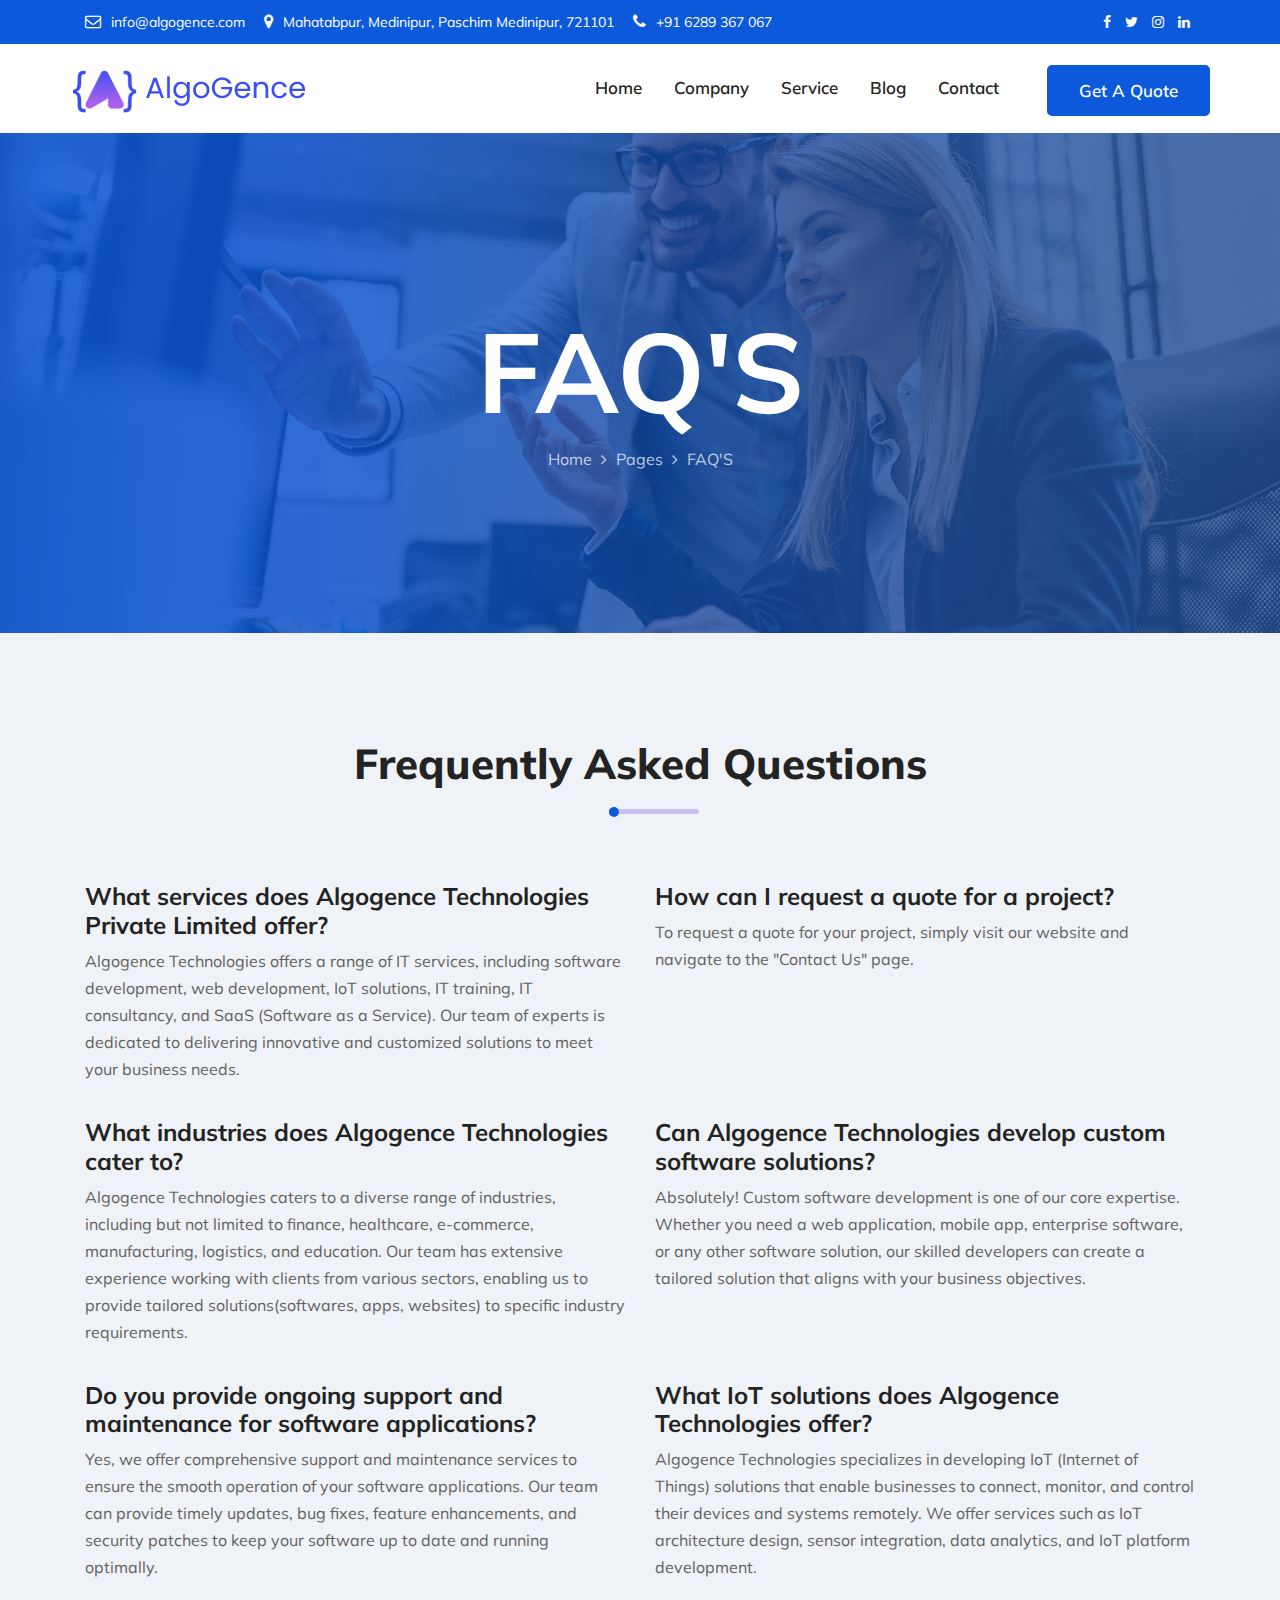
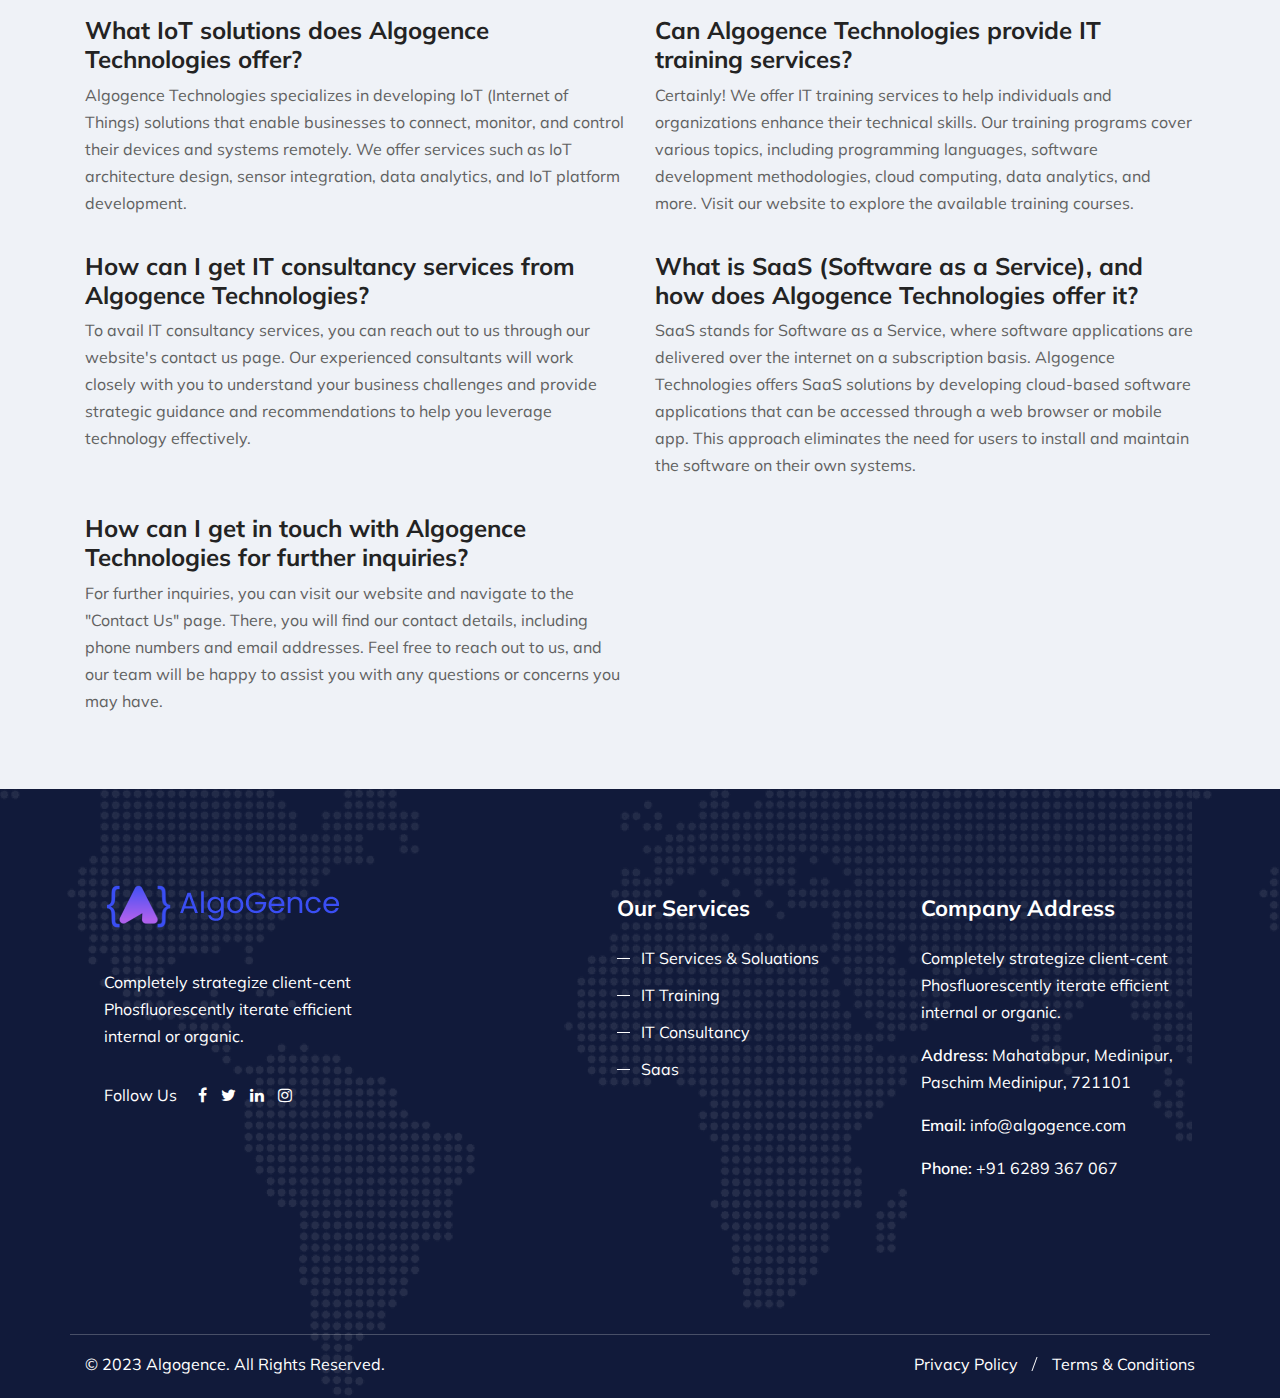
<file: faq.html>
<!DOCTYPE html>
<html lang="en-US">
  <head>
    <meta charset="UTF-8" />
    <meta http-equiv="x-ua-compatible" content="ie=edge" />
    <title>FAQ - Algogence</title>
    <meta name="description" content="" />
    <meta name="viewport" content="width=device-width, initial-scale=1" />
    <!-- Favicon -->
    <link
      rel="icon"
      type="image/png"
      sizes="56x56"
      href="assets/images/fav-icon/favicon.ico"
    />
    <!-- bootstrap CSS -->
    <link
      rel="stylesheet"
      href="assets/css/bootstrap.min.css"
      type="text/css"
      media="all"
    />
    <link
      href="https://cdn.jsdelivr.net/npm/bootstrap@5.3.0/dist/css/bootstrap.min.css"
      rel="stylesheet"
      integrity="sha384-9ndCyUaIbzAi2FUVXJi0CjmCapSmO7SnpJef0486qhLnuZ2cdeRhO02iuK6FUUVM"
      crossorigin="anonymous"
    />

    <!-- carousel CSS -->
    <link
      rel="stylesheet"
      href="assets/css/owl.carousel.min.css"
      type="text/css"
      media="all"
    />
    <!-- responsive CSS -->
    <link
      rel="stylesheet"
      href="assets/css/responsive.css"
      type="text/css"
      media="all"
    />
    <!-- nivo-slider CSS -->
    <link
      rel="stylesheet"
      href="assets/css/nivo-slider.css"
      type="text/css"
      media="all"
    />
    <!-- animate CSS -->
    <link
      rel="stylesheet"
      href="assets/css/animate.css"
      type="text/css"
      media="all"
    />
    <!-- animated-text CSS -->
    <link
      rel="stylesheet"
      href="assets/css/animated-text.css"
      type="text/css"
      media="all"
    />
    <!-- font-awesome CSS -->
    <link
      type="text/css"
      rel="stylesheet"
      href="assets/fonts/font-awesome/css/font-awesome.min.css"
    />
    <!-- font-flaticon CSS -->
    <link
      rel="stylesheet"
      href="assets/css/flaticon.css"
      type="text/css"
      media="all"
    />
    <!-- theme-default CSS -->
    <link
      rel="stylesheet"
      href="assets/css/theme-default.css"
      type="text/css"
      media="all"
    />
    <!-- meanmenu CSS -->
    <link
      rel="stylesheet"
      href="assets/css/meanmenu.min.css"
      type="text/css"
      media="all"
    />
    <!-- Main Style CSS -->
    <link rel="stylesheet" href="style.css" type="text/css" media="all" />
    <!-- transitions CSS -->
    <link
      rel="stylesheet"
      href="assets/css/owl.transitions.css"
      type="text/css"
      media="all"
    />
    <!-- venobox CSS -->
    <link
      rel="stylesheet"
      href="venobox/venobox.css"
      type="text/css"
      media="all"
    />
    <!-- widget CSS -->
    <link
      rel="stylesheet"
      href="assets/css/widget.css"
      type="text/css"
      media="all"
    />
    <!-- modernizr js -->
    <script
      type="text/javascript"
      src="assets/js/vendor/modernizr-3.5.0.min.js"
    ></script>
    <script
      src="https://code.jquery.com/jquery-3.4.1.slim.min.js"
      integrity="sha384-J6qa4849blE2+poT4WnyKhv5vZF5SrPo0iEjwBvKU7imGFAV0wwj1yYfoRSJoZ+n"
      crossorigin="anonymous"
    ></script>
    <script
      src="https://cdn.jsdelivr.net/npm/popper.js@1.16.0/dist/umd/popper.min.js"
      integrity="sha384-Q6E9RHvbIyZFJoft+2mJbHaEWldlvI9IOYy5n3zV9zzTtmI3UksdQRVvoxMfooAo"
      crossorigin="anonymous"
    ></script>
    <script
      src="https://stackpath.bootstrapcdn.com/bootstrap/4.4.1/js/bootstrap.min.js"
      integrity="sha384-wfSDF2E50Y2D1uUdj0O3uMBJnjuUD4Ih7YwaYd1iqfktj0Uod8GCExl3Og8ifwB6"
      crossorigin="anonymous"
    ></script>
  </head>
  <body>
    <!-- Loder Start-->
    <div class="loader-wrapper">
      <div class="loader"></div>
      <div class="loder-section left-section"></div>
      <div class="loder-section right-section"></div>
    </div>
    <!-- Loder End -->

    <!-- social link -->
    <div class="header_top_menu pt-2 pb-2 bg_color">
      <div class="container">
        <div class="row">
          <div class="col-lg-8 col-sm-8">
            <div class="header_top_menu_address">
              <div class="header_top_menu_address_inner">
                <ul>
                  <li>
                    <a href="mailto:info@algogence.com"
                      ><i class="fa fa-envelope-o"></i>info@algogence.com</a
                    >
                  </li>
                  <li>
                    <a href="#"
                      ><i class="fa fa-map-marker"></i>Mahatabpur, Medinipur,
                      Paschim Medinipur, 721101</a
                    >
                  </li>
                  <li>
                    <a href="tel:+916289367067"
                      ><i class="fa fa-phone"></i>+91 6289 367 067</a
                    >
                  </li>
                </ul>
              </div>
            </div>
          </div>
          <div class="col-lg-4 col-sm-4">
            <div class="header_top_menu_icon">
              <div class="header_top_menu_icon_inner">
                <ul>
                  <li>
                    <a href="https://www.facebook.com/algogence"
                      ><i class="fa fa-facebook"></i
                    ></a>
                  </li>
                  <li>
                    <a href="https://twitter.com/algogence"
                      ><i class="fa fa-twitter"></i
                    ></a>
                  </li>
                  <li>
                    <a href="https://www.instagram.com/algogencetechnologies/"
                      ><i class="fa fa-instagram"></i
                    ></a>
                  </li>
                  <li>
                    <a
                      href="https://www.linkedin.com/company/algogencetechnologies"
                      ><i class="fa fa-linkedin"></i
                    ></a>
                  </li>
                </ul>
              </div>
            </div>
          </div>
        </div>
      </div>
    </div>
    <!-- end social link -->

    <!-- Header -->
    <div
      id="sticky-header"
      class="techno_nav_manu d-md-none d-lg-block d-sm-none d-none"
    >
      <div class="container">
        <div class="row">
          <div class="menu">
            <a href="index.html" class="logo"
              ><img
                class="down"
                src="assets/images/algogence_logo.png"
                alt="" />
              <img
                class="main_sticky"
                src="assets/images/algogence_logo.png"
                alt=""
            /></a>
            <ul class="clearfix">
              <li><a href="index.html">Home</a></li>
              <li>
                <a href="about.html">Company</a>
                <ul>
                  <li><a href="about.html">About Algogence</a></li>
                  <li><a href="about.html">Our Team</a></li>
                  <li><a href="about.html">Team Details</a></li>
                  <li><a href="case-studies.html">Case Study</a></li>

                  <li><a href="portfolio.html">Portfolio</a></li>
                  <li><a href="faq.html">FAQ</a></li>
                </ul>
              </li>
              <li>
                <a href="service.html">Service</a>
              </li>

              <li>
                <a href="blog.html">Blog</a>
              </li>
              <li>
                <a href="contact.html">Contact</a>
              </li>
              <div class="donate-btn-header">
                <a class="dtbtn" href="quote.html">Get A Quote</a>
              </div>
            </ul>
          </div>
        </div>
      </div>
    </div>
    <!-- end header -->

    <!-- Mobile header -->
    <div class="mobile-menu-area d-sm-block d-md-block d-lg-none">
      <div class="mobile-menu">
        <nav class="techno_menu">
          <ul class="clearfix">
            <li>
              <a href="index.html">Home</a>
            </li>
            <li>
              <a href="#about">Company</a>
              <ul>
                <li><a href="about.html">About Algogence</a></li>
                <li><a href="about.html">Our Team</a></li>
                <li><a href="about.html">Team Details</a></li>
                <li><a href="case-studies.html">Case Study</a></li>
                <li><a href="portfolio.html">Portfolio</a></li>
                <li><a href="faq.html">FAQ</a></li>
              </ul>
            </li>
            <li>
              <a href="service.html">Service</a>
            </li>

            <li>
              <a href="blog.html">Blog</a>
            </li>

            <li>
              <a href="contact.html">Contact</a>
            </li>
          </ul>
        </nav>
      </div>
    </div>
    <!-- Mobile header end -->

    <!-- FAQ cover -->
    <div class="breatcome_area d-flex align-items-center">
      <div class="container">
        <div class="row">
          <div class="col-lg-12">
            <div class="breatcome_title">
              <div class="breatcome_title_inner pb-2">
                <h2>FAQ'S</h2>
              </div>
              <div class="breatcome_content">
                <ul>
                  <li>
                    <a href="index.html">Home</a>
                    <i class="fa fa-angle-right"></i> <a href="#"> Pages</a>
                    <i class="fa fa-angle-right"></i> <span>FAQ'S</span>
                  </li>
                </ul>
              </div>
            </div>
          </div>
        </div>
      </div>
    </div>
    <!-- end FAQ cover -->

    <!-- FAQ -->
    <div class="faq_area bg_color2 pt-90 pb-70" id="faq">
      <div class="container">
        <div class="row">
          <div class="col-lg-12">
            <div class="section_title text_center mb-60 mt-3">
              <div class="section_main_title">
                <h1>Frequently Asked Questions</h1>
              </div>
              <div class="em_bar">
                <div class="em_bar_bg"></div>
              </div>
            </div>
          </div>
        </div>
        <div class="row">
          <div class="col-lg-6 col-md-6">
            <div class="single_faq mb-4">
              <div class="single_faq_content">
                <div class="single_faq_title pb-2">
                  <h4>
                    What services does Algogence Technologies Private Limited
                    offer?
                  </h4>
                </div>
                <div class="single_faq_text">
                  <p>
                    Algogence Technologies offers a range of IT services,
                    including software development, web development, IoT
                    solutions, IT training, IT consultancy, and SaaS (Software
                    as a Service). Our team of experts is dedicated to
                    delivering innovative and customized solutions to meet your
                    business needs.
                  </p>
                </div>
              </div>
            </div>
          </div>
          <div class="col-lg-6 col-md-6">
            <div class="single_faq mb-4">
              <div class="single_faq_content">
                <div class="single_faq_title pb-2">
                  <h4>How can I request a quote for a project?</h4>
                </div>
                <div class="single_faq_text">
                  <p>
                    To request a quote for your project, simply visit our
                    website and navigate to the "Contact Us" page.
                  </p>
                </div>
              </div>
            </div>
          </div>
          <div class="col-lg-6 col-md-6">
            <div class="single_faq mb-4">
              <div class="single_faq_content">
                <div class="single_faq_title pb-2">
                  <h4>What industries does Algogence Technologies cater to?</h4>
                </div>
                <div class="single_faq_text">
                  <p>
                    Algogence Technologies caters to a diverse range of
                    industries, including but not limited to finance,
                    healthcare, e-commerce, manufacturing, logistics, and
                    education. Our team has extensive experience working with
                    clients from various sectors, enabling us to provide
                    tailored solutions(softwares, apps, websites) to specific
                    industry requirements.
                  </p>
                </div>
              </div>
            </div>
          </div>
          <div class="col-lg-6 col-md-6">
            <div class="single_faq mb-4">
              <div class="single_faq_content">
                <div class="single_faq_title pb-2">
                  <h4>
                    Can Algogence Technologies develop custom software
                    solutions?
                  </h4>
                </div>
                <div class="single_faq_text">
                  <p>
                    Absolutely! Custom software development is one of our core
                    expertise. Whether you need a web application, mobile app,
                    enterprise software, or any other software solution, our
                    skilled developers can create a tailored solution that
                    aligns with your business objectives.
                  </p>
                </div>
              </div>
            </div>
          </div>
          <div class="col-lg-6 col-md-6">
            <div class="single_faq mb-4">
              <div class="single_faq_content">
                <div class="single_faq_title pb-2">
                  <h4>
                    Do you provide ongoing support and maintenance for software
                    applications?
                  </h4>
                </div>
                <div class="single_faq_text">
                  <p>
                    Yes, we offer comprehensive support and maintenance services
                    to ensure the smooth operation of your software
                    applications. Our team can provide timely updates, bug
                    fixes, feature enhancements, and security patches to keep
                    your software up to date and running optimally.
                  </p>
                </div>
              </div>
            </div>
          </div>
          <div class="col-lg-6 col-md-6">
            <div class="single_faq mb-4">
              <div class="single_faq_content">
                <div class="single_faq_title pb-2">
                  <h4>What IoT solutions does Algogence Technologies offer?</h4>
                </div>
                <div class="single_faq_text">
                  <p>
                    Algogence Technologies specializes in developing IoT
                    (Internet of Things) solutions that enable businesses to
                    connect, monitor, and control their devices and systems
                    remotely. We offer services such as IoT architecture design,
                    sensor integration, data analytics, and IoT platform
                    development.
                  </p>
                </div>
              </div>
            </div>
          </div>

          <div class="col-lg-6 col-md-6">
            <div class="single_faq mb-4">
              <div class="single_faq_content">
                <div class="single_faq_title pb-2">
                  <h4>What IoT solutions does Algogence Technologies offer?</h4>
                </div>
                <div class="single_faq_text">
                  <p>
                    Algogence Technologies specializes in developing IoT
                    (Internet of Things) solutions that enable businesses to
                    connect, monitor, and control their devices and systems
                    remotely. We offer services such as IoT architecture design,
                    sensor integration, data analytics, and IoT platform
                    development.
                  </p>
                </div>
              </div>
            </div>
          </div>

          <div class="col-lg-6 col-md-6">
            <div class="single_faq mb-4">
              <div class="single_faq_content">
                <div class="single_faq_title pb-2">
                  <h4>
                    Can Algogence Technologies provide IT training services?
                  </h4>
                </div>
                <div class="single_faq_text">
                  <p>
                    Certainly! We offer IT training services to help individuals
                    and organizations enhance their technical skills. Our
                    training programs cover various topics, including
                    programming languages, software development methodologies,
                    cloud computing, data analytics, and more. Visit our website
                    to explore the available training courses.
                  </p>
                </div>
              </div>
            </div>
          </div>

          <div class="col-lg-6 col-md-6">
            <div class="single_faq mb-4">
              <div class="single_faq_content">
                <div class="single_faq_title pb-2">
                  <h4>
                    How can I get IT consultancy services from Algogence
                    Technologies?
                  </h4>
                </div>
                <div class="single_faq_text">
                  <p>
                    To avail IT consultancy services, you can reach out to us
                    through our website's contact us page. Our experienced
                    consultants will work closely with you to understand your
                    business challenges and provide strategic guidance and
                    recommendations to help you leverage technology effectively.
                  </p>
                </div>
              </div>
            </div>
          </div>

          <div class="col-lg-6 col-md-6">
            <div class="single_faq mb-4">
              <div class="single_faq_content">
                <div class="single_faq_title pb-2">
                  <h4>
                    What is SaaS (Software as a Service), and how does Algogence
                    Technologies offer it?
                  </h4>
                </div>
                <div class="single_faq_text">
                  <p>
                    SaaS stands for Software as a Service, where software
                    applications are delivered over the internet on a
                    subscription basis. Algogence Technologies offers SaaS
                    solutions by developing cloud-based software applications
                    that can be accessed through a web browser or mobile app.
                    This approach eliminates the need for users to install and
                    maintain the software on their own systems.
                  </p>
                </div>
              </div>
            </div>
          </div>

          <div class="col-lg-6 col-md-6">
            <div class="single_faq mb-4">
              <div class="single_faq_content">
                <div class="single_faq_title pb-2">
                  <h4>
                    How can I get in touch with Algogence Technologies for
                    further inquiries?
                  </h4>
                </div>
                <div class="single_faq_text">
                  <p>
                    For further inquiries, you can visit our website and
                    navigate to the "Contact Us" page. There, you will find our
                    contact details, including phone numbers and email
                    addresses. Feel free to reach out to us, and our team will
                    be happy to assist you with any questions or concerns you
                    may have.
                  </p>
                </div>
              </div>
            </div>
          </div>
        </div>
      </div>
    </div>
    <!-- end FAQ -->

    <!-- footer -->
    <div
      class="footer-middle pt-95"
      style="background-image: url(assets/images/call-bg.png)"
    >
      <div class="container">
        <div class="row" id="row">
          <div class="col-lg-3 col-md-6 col-sm-12">
            <div class="widget widgets-company-info">
              <div class="footer-bottom-logo pb-40">
                <img src="assets/images/algogence_logo.png" alt="" />
              </div>
              <div class="company-info-desc">
                <p>
                  Completely strategize client-cent Phosfluorescently iterate
                  efficient internal or organic.
                </p>
              </div>
              <div class="follow-company-info pt-3">
                <div class="follow-company-text mr-3">
                  <a href="#"><p>Follow Us</p></a>
                </div>
                <div class="follow-company-icon">
                  <a href="https://www.facebook.com/algogence"
                    ><i class="fa fa-facebook"></i
                  ></a>
                  <a href="https://twitter.com/algogence"
                    ><i class="fa fa-twitter"></i
                  ></a>
                  <a
                    href="https://www.linkedin.com/company/algogencetechnologies"
                    ><i class="fa fa-linkedin"></i
                  ></a>
                  <a href="https://www.instagram.com/algogencetechnologies/"
                    ><i class="fa fa-instagram"></i
                  ></a>
                </div>
              </div>
            </div>
          </div>

          <div class="col-lg-2 col-md-4">
            <div
              class="widget widget-nav-menu wow fadeInDown"
              data-wow-delay=".5"
            >
              <h4 class="widget-title pb-30">Useful Links</h4>
              <div class="menu-quick-link-container ml-4">
                <ul id="menu-quick-link" class="menu">
                  <li><a href="#"> Terms& Condition </a></li>
                  <li><a href="#"> About Company </a></li>
                  <li><a href="#"> Cancellation/Refun Policy </a></li>
                  <li><a href="#"> Privecy Policy </a></li>
                  <li><a href="#"> Contact Us </a></li>
                  <li><a href="#"> Shipping and Delivery </a></li>
                  <li><a href="faq.html"> FAQ </a></li>
                </ul>
              </div>
            </div>
          </div>

          <div class="col-lg-3 col-md-6 col-sm-12">
            <div class="widget widget-nav-menu">
              <h4 class="widget-title pb-4">Our Services</h4>
              <div class="menu-quick-link-container ml-4">
                <ul id="menu-quick-link" class="menu">
                  <li><a href="#">IT Services & Soluations</a></li>
                  <li><a href="#">IT Training</a></li>
                  <li><a href="#">IT Consultancy</a></li>
                  <li><a href="#">Saas</a></li>
                </ul>
              </div>
            </div>
          </div>
          <div class="col-lg-3 col-md-6 col-sm-12">
            <div class="widget widgets-company-info">
              <h3 class="widget-title pb-4">Company Address</h3>
              <div class="company-info-desc">
                <p>
                  Completely strategize client-cent Phosfluorescently iterate
                  efficient internal or organic.
                </p>
              </div>
              <div class="footer-social-info">
                <p>
                  <span>Address: </span>Mahatabpur, Medinipur, Paschim
                  Medinipur, 721101
                </p>
              </div>
              <div class="footer-social-info">
                <a href="mailto:info@algogence.com"
                  ><p><span>Email: </span>info@algogence.com</p></a
                >
              </div>
              <div class="footer-social-info">
                <a href="+916289367067"
                  ><p><span>Phone: </span>+91 6289 367 067</p></a
                >
              </div>
            </div>
          </div>
        </div>
        <div class="row footer-bottom mt-70 pt-3 pb-1">
          <div class="col-lg-6 col-md-6">
            <div class="footer-bottom-content">
              <div class="footer-bottom-content-copy">
                <p>© 2023 Algogence. All Rights Reserved.</p>
              </div>
            </div>
          </div>
          <div class="col-lg-6 col-md-6">
            <div class="footer-bottom-right">
              <div class="footer-bottom-right-text">
                <a class="absod" href="#">Privacy Policy </a>
                <a href="#"> Terms & Conditions</a>
              </div>
            </div>
          </div>
        </div>
      </div>
    </div>
    <!-- end footer -->

    <!-- jquery js -->
    <script
      type="text/javascript"
      src="assets/js/vendor/jquery-3.2.1.min.js"
    ></script>
    <!-- bootstrap js -->
    <script type="text/javascript" src="assets/js/bootstrap.min.js"></script>
    <!-- carousel js -->
    <script type="text/javascript" src="assets/js/owl.carousel.min.js"></script>
    <!-- counterup js -->
    <script
      type="text/javascript"
      src="assets/js/jquery.counterup.min.js"
    ></script>
    <!-- waypoints js -->
    <script type="text/javascript" src="assets/js/waypoints.min.js"></script>
    <!-- wow js -->
    <script type="text/javascript" src="assets/js/wow.js"></script>
    <!-- imagesloaded js -->
    <script
      type="text/javascript"
      src="assets/js/imagesloaded.pkgd.min.js"
    ></script>
    <!-- venobox js -->
    <script type="text/javascript" src="venobox/venobox.js"></script>
    <!-- ajax mail js -->
    <script type="text/javascript" src="assets/js/ajax-mail.js"></script>
    <!--  testimonial js -->
    <script type="text/javascript" src="assets/js/testimonial.js"></script>
    <!--  animated-text js -->
    <script type="text/javascript" src="assets/js/animated-text.js"></script>
    <!-- venobox min js -->
    <script type="text/javascript" src="venobox/venobox.min.js"></script>
    <!-- isotope js -->
    <script type="text/javascript" src="assets/js/isotope.pkgd.min.js"></script>
    <!-- jquery nivo slider pack js -->
    <script
      type="text/javascript"
      src="assets/js/jquery.nivo.slider.pack.js"
    ></script>
    <!-- jquery meanmenu js -->
    <script type="text/javascript" src="assets/js/jquery.meanmenu.js"></script>
    <!-- jquery scrollup js -->
    <script type="text/javascript" src="assets/js/jquery.scrollUp.js"></script>
    <!-- theme js -->
    <script type="text/javascript" src="assets/js/theme.js"></script>
    <!-- jquery js -->
    <!-- Bootstrap -->
    <script
      src="https://cdn.jsdelivr.net/npm/bootstrap@5.3.0/dist/js/bootstrap.bundle.min.js"
      integrity="sha384-geWF76RCwLtnZ8qwWowPQNguL3RmwHVBC9FhGdlKrxdiJJigb/j/68SIy3Te4Bkz"
      crossorigin="anonymous"
    ></script>
  </body>
</html>
</file>
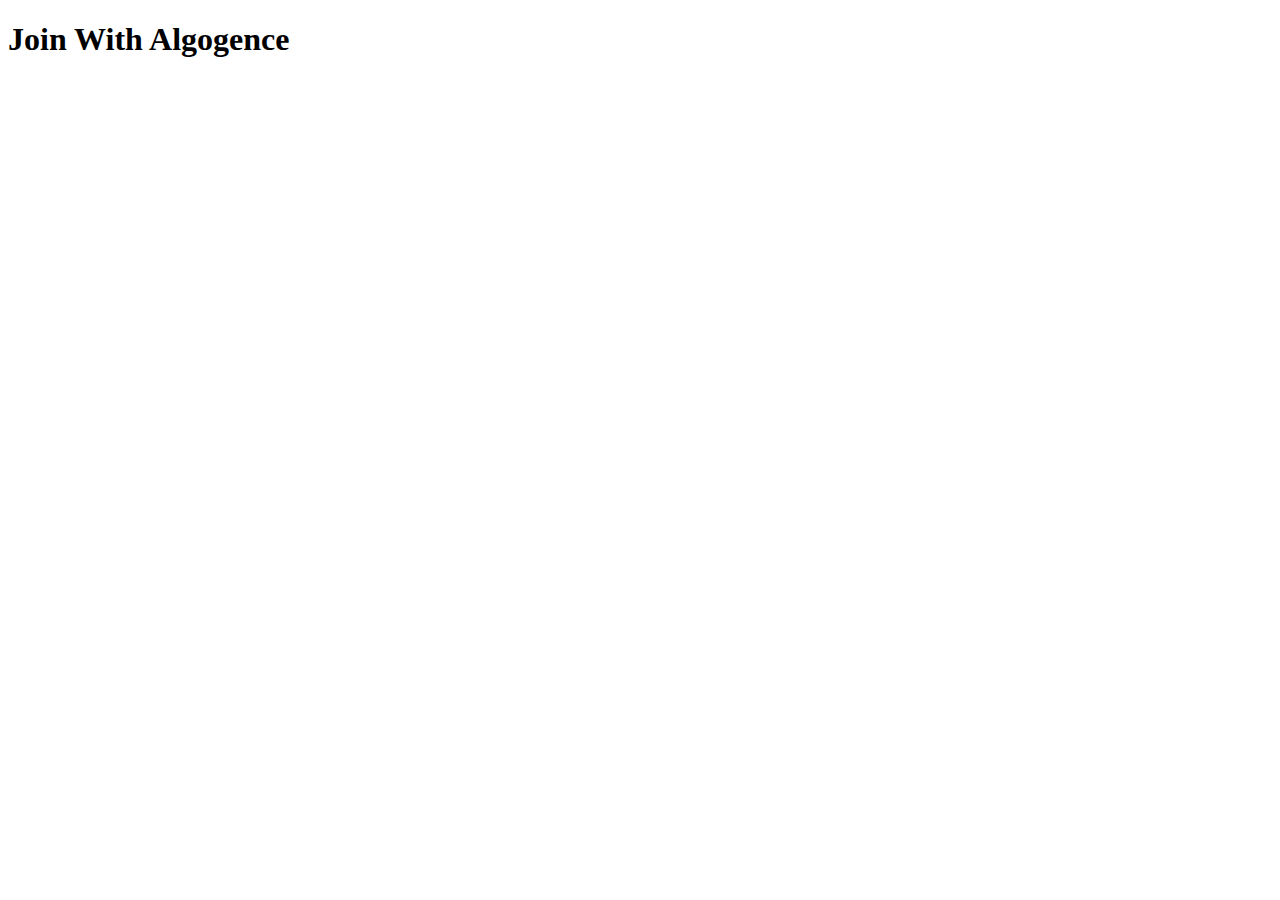
<file: joinWithAlogForm.html>
<!DOCTYPE html>
<html lang="en">
  <head>
    <meta charset="UTF-8" />
    <meta name="viewport" content="width=device-width, initial-scale=1.0" />
    <title>Form - Join With Algogence Form</title>
  </head>
  <body>
    <h1>Join With Algogence</h1>
  </body>
</html>
</file>
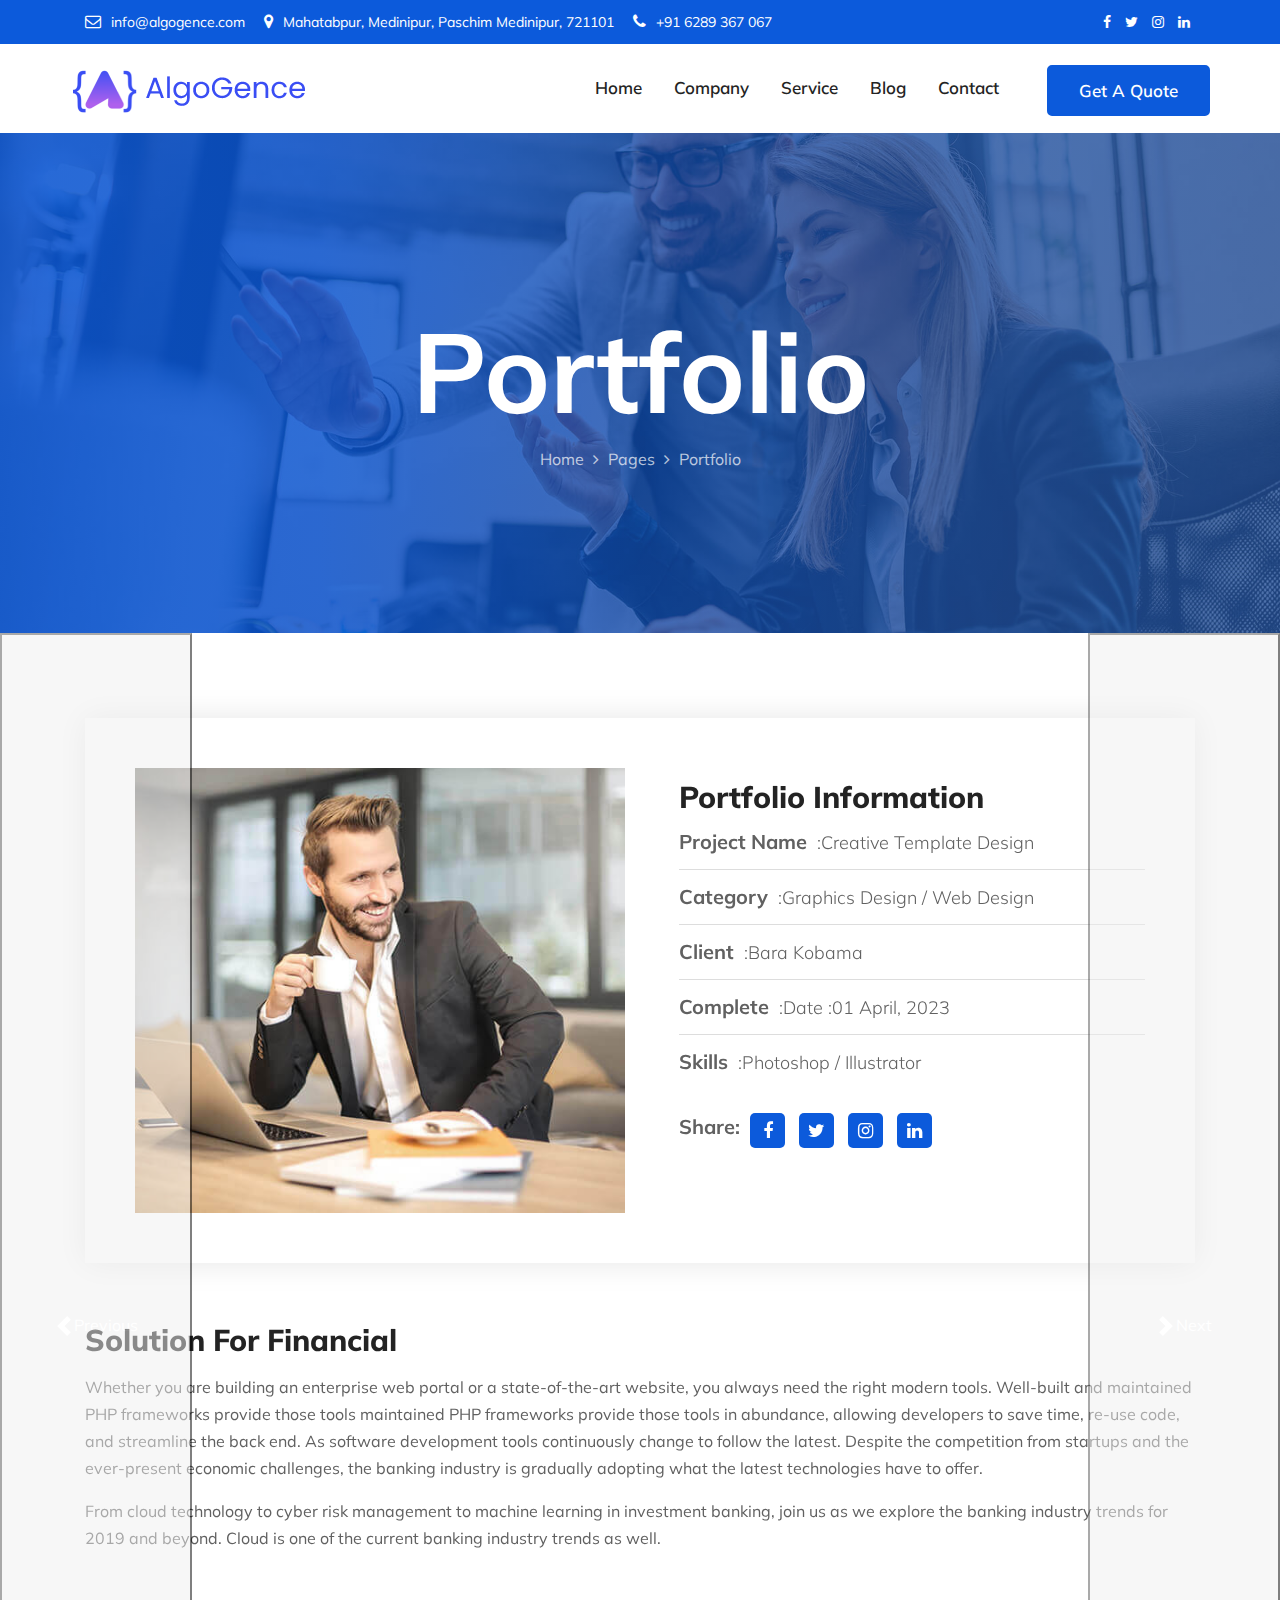
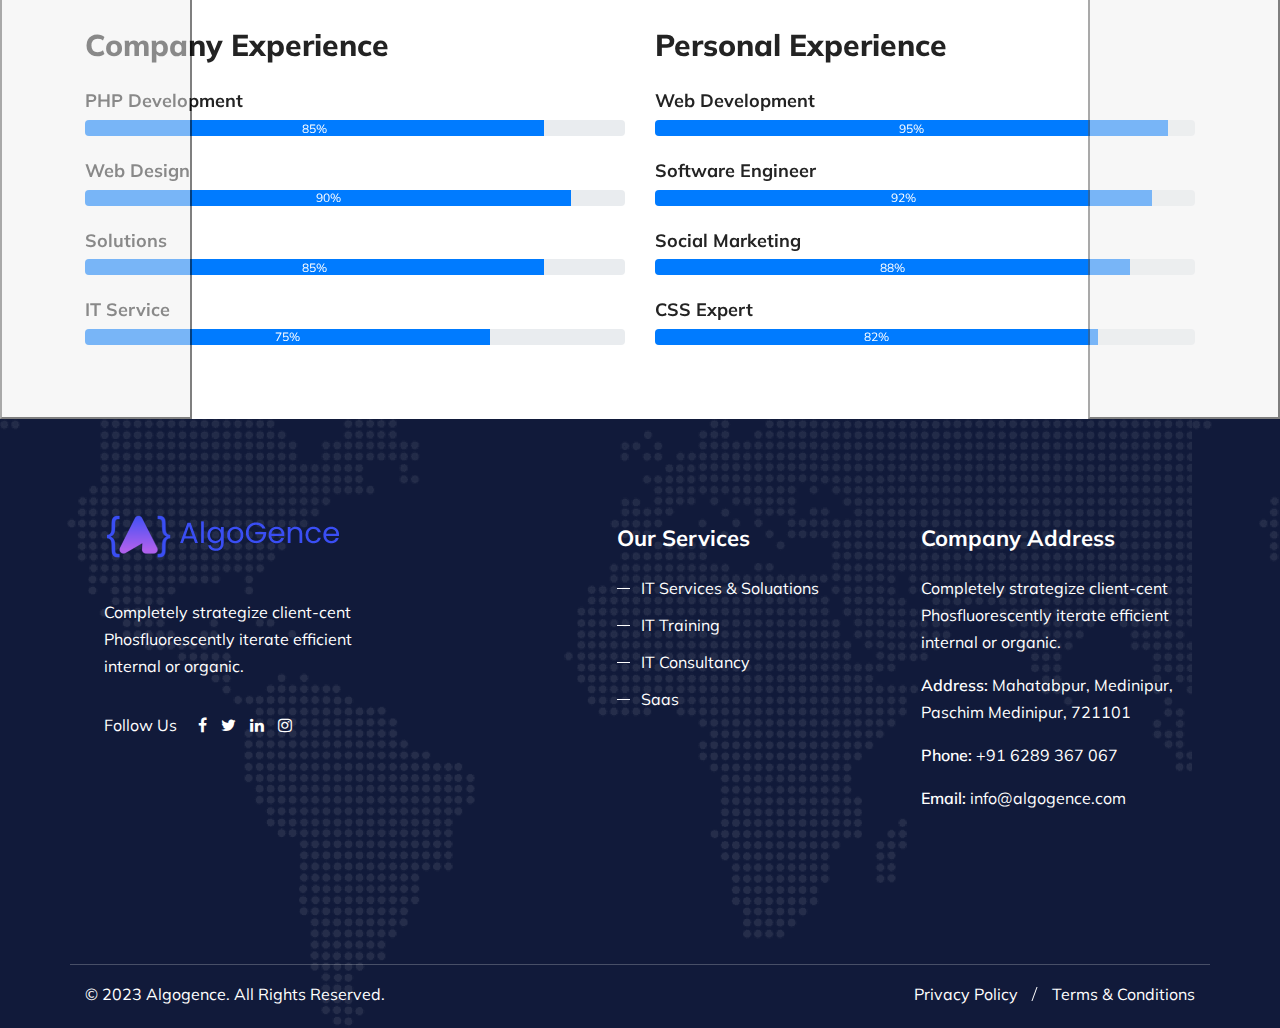
<file: portfolio.html>
<!DOCTYPE html>
<html lang="en-US">
  <head>
    <meta charset="UTF-8" />
    <meta http-equiv="x-ua-compatible" content="ie=edge" />
    <title>Portfolio - Algogence</title>
    <meta name="description" content="" />
    <meta name="viewport" content="width=device-width, initial-scale=1" />
    <!-- Favicon -->
    <link
      rel="icon"
      type="image/png"
      sizes="56x56"
      href="assets/images/fav-icon/favicon.ico"
    />
    <!-- bootstrap CSS -->
    <link
      rel="stylesheet"
      href="assets/css/bootstrap.min.css"
      type="text/css"
      media="all"
    />
    <link
      href="https://cdn.jsdelivr.net/npm/bootstrap@5.3.0/dist/css/bootstrap.min.css"
      rel="stylesheet"
      integrity="sha384-9ndCyUaIbzAi2FUVXJi0CjmCapSmO7SnpJef0486qhLnuZ2cdeRhO02iuK6FUUVM"
      crossorigin="anonymous"
    />

    <!-- carousel CSS -->
    <link
      rel="stylesheet"
      href="assets/css/owl.carousel.min.css"
      type="text/css"
      media="all"
    />
    <!-- responsive CSS -->
    <link
      rel="stylesheet"
      href="assets/css/responsive.css"
      type="text/css"
      media="all"
    />
    <!-- nivo-slider CSS -->
    <link
      rel="stylesheet"
      href="assets/css/nivo-slider.css"
      type="text/css"
      media="all"
    />
    <!-- animate CSS -->
    <link
      rel="stylesheet"
      href="assets/css/animate.css"
      type="text/css"
      media="all"
    />
    <!-- animated-text CSS -->
    <link
      rel="stylesheet"
      href="assets/css/animated-text.css"
      type="text/css"
      media="all"
    />
    <!-- font-awesome CSS -->
    <link
      type="text/css"
      rel="stylesheet"
      href="assets/fonts/font-awesome/css/font-awesome.min.css"
    />
    <!-- font-flaticon CSS -->
    <link
      rel="stylesheet"
      href="assets/css/flaticon.css"
      type="text/css"
      media="all"
    />
    <!-- theme-default CSS -->
    <link
      rel="stylesheet"
      href="assets/css/theme-default.css"
      type="text/css"
      media="all"
    />
    <!-- meanmenu CSS -->
    <link
      rel="stylesheet"
      href="assets/css/meanmenu.min.css"
      type="text/css"
      media="all"
    />
    <!-- Main Style CSS -->
    <link rel="stylesheet" href="style.css" type="text/css" media="all" />
    <!-- transitions CSS -->
    <link
      rel="stylesheet"
      href="assets/css/owl.transitions.css"
      type="text/css"
      media="all"
    />
    <!-- venobox CSS -->
    <link
      rel="stylesheet"
      href="venobox/venobox.css"
      type="text/css"
      media="all"
    />
    <!-- widget CSS -->
    <link
      rel="stylesheet"
      href="assets/css/widget.css"
      type="text/css"
      media="all"
    />
    <!-- modernizr js -->
    <script
      type="text/javascript"
      src="assets/js/vendor/modernizr-3.5.0.min.js"
    ></script>
    <script
      src="https://code.jquery.com/jquery-3.4.1.slim.min.js"
      integrity="sha384-J6qa4849blE2+poT4WnyKhv5vZF5SrPo0iEjwBvKU7imGFAV0wwj1yYfoRSJoZ+n"
      crossorigin="anonymous"
    ></script>
    <script
      src="https://cdn.jsdelivr.net/npm/popper.js@1.16.0/dist/umd/popper.min.js"
      integrity="sha384-Q6E9RHvbIyZFJoft+2mJbHaEWldlvI9IOYy5n3zV9zzTtmI3UksdQRVvoxMfooAo"
      crossorigin="anonymous"
    ></script>
    <script
      src="https://stackpath.bootstrapcdn.com/bootstrap/4.4.1/js/bootstrap.min.js"
      integrity="sha384-wfSDF2E50Y2D1uUdj0O3uMBJnjuUD4Ih7YwaYd1iqfktj0Uod8GCExl3Og8ifwB6"
      crossorigin="anonymous"
    ></script>
  </head>
  <body>
    <!-- Loder Start-->
    <div class="loader-wrapper">
      <div class="loader"></div>
      <div class="loder-section left-section"></div>
      <div class="loder-section right-section"></div>
    </div>
    <!-- Loder End -->

    <!-- social media links -->
    <div class="header_top_menu pt-2 pb-2 bg_color">
      <div class="container">
        <div class="row">
          <div class="col-lg-8 col-sm-8">
            <div class="header_top_menu_address">
              <div class="header_top_menu_address_inner">
                <ul>
                  <li>
                    <a href="mailto:info@algogence.com"
                      ><i class="fa fa-envelope-o"></i>info@algogence.com</a
                    >
                  </li>
                  <li>
                    <a href="#"
                      ><i class="fa fa-map-marker"></i>Mahatabpur, Medinipur,
                      Paschim Medinipur, 721101</a
                    >
                  </li>
                  <li>
                    <a href="tel:+916289367067"
                      ><i class="fa fa-phone"></i>+91 6289 367 067</a
                    >
                  </li>
                </ul>
              </div>
            </div>
          </div>
          <div class="col-lg-4 col-sm-4">
            <div class="header_top_menu_icon">
              <div class="header_top_menu_icon_inner">
                <ul>
                  <li>
                    <a href="https://www.facebook.com/algogence"
                      ><i class="fa fa-facebook"></i
                    ></a>
                  </li>
                  <li>
                    <a href="https://twitter.com/algogence"
                      ><i class="fa fa-twitter"></i
                    ></a>
                  </li>
                  <li>
                    <a href="https://www.instagram.com/algogencetechnologies/"
                      ><i class="fa fa-instagram"></i
                    ></a>
                  </li>
                  <li>
                    <a
                      href="https://www.linkedin.com/company/algogencetechnologies"
                      ><i class="fa fa-linkedin"></i
                    ></a>
                  </li>
                </ul>
              </div>
            </div>
          </div>
        </div>
      </div>
    </div>
    <!-- end social media links -->

    <!-- header -->
    <div
      id="sticky-header"
      class="techno_nav_manu d-md-none d-lg-block d-sm-none d-none"
    >
      <div class="container">
        <div class="row">
          <div class="menu">
            <a href="index.html" class="logo"
              ><img
                class="down"
                src="assets/images/algogence_logo.png"
                alt="" />
              <img
                class="main_sticky"
                src="assets/images/algogence_logo.png"
                alt=""
            /></a>
            <ul class="clearfix">
              <li><a href="index.html">Home</a></li>
              <li>
                <a href="about.html">Company</a>
                <ul>
                  <li><a href="about.html">About Algogence</a></li>
                  <li><a href="about.html">Our Team</a></li>
                  <li><a href="about.html">Team Details</a></li>
                  <li><a href="case-studies.html">Case Study</a></li>

                  <li><a href="portfolio.html">Portfolio</a></li>
                  <li><a href="faq.html">FAQ</a></li>
                </ul>
              </li>
              <li>
                <a href="service.html">Service</a>
              </li>

              <li>
                <a href="blog.html">Blog</a>
              </li>
              <li>
                <a href="contact.html">Contact</a>
              </li>
              <div class="donate-btn-header">
                <a class="dtbtn" href="quote.html">Get A Quote</a>
              </div>
            </ul>
          </div>
        </div>
      </div>
    </div>
    <!-- end header -->

    <!-- mobile header -->
    <div class="mobile-menu-area d-sm-block d-md-block d-lg-none">
      <div class="mobile-menu">
        <nav class="techno_menu">
          <ul class="clearfix">
            <li>
              <a href="index.html">Home</a>
            </li>
            <li>
              <a href="#about">Company</a>
              <ul>
                <li><a href="about.html">About Algogence</a></li>
                <li><a href="about.html">Our Team</a></li>
                <li><a href="about.html">Team Details</a></li>
                <li><a href="case-studies.html">Case Study</a></li>
                <li><a href="portfolio.html">Portfolio</a></li>
                <li><a href="faq.html">FAQ</a></li>
              </ul>
            </li>
            <li>
              <a href="service.html">Service</a>
            </li>

            <li>
              <a href="blog.html">Blog</a>
            </li>

            <li>
              <a href="contact.html">Contact</a>
            </li>
          </ul>
        </nav>
      </div>
    </div>
    <!-- end mobile header -->

    <!-- portfilo details -->
    <div class="breatcome_area d-flex align-items-center">
      <div class="container">
        <div class="row">
          <div class="col-lg-12">
            <div class="breatcome_title">
              <div class="breatcome_title_inner pb-2">
                <h2>Portfolio</h2>
              </div>
              <div class="breatcome_content">
                <ul>
                  <li>
                    <a href="index.html">Home</a>
                    <i class="fa fa-angle-right"></i> <a href="#"> Pages</a>
                    <i class="fa fa-angle-right"></i> <span>Portfolio</span>
                  </li>
                </ul>
              </div>
            </div>
          </div>
        </div>
      </div>
    </div>
    <!-- end portfolio details-->

    <!-- portfolio information -->
    <div
      id="carouselExampleAutoplaying"
      class="carousel slide"
      data-bs-ride="carousel"
    >
      <div class="carousel-inner">
        <div class="carousel-item active">
          <div class="portfolio-details-area pt-85 pb-70">
            <div class="container">
              <div class="row align-items-center">
                <div class="col-lg-12">
                  <div class="single-case-study-details">
                    <div class="row">
                      <div class="col-lg-6">
                        <div class="case-study-details-thumb">
                          <img src="assets/images/portfolio/tab3.jpg" alt="" />
                        </div>
                      </div>
                      <div class="col-lg-6">
                        <div class="case-study-details-content ml-4">
                          <div class="case-study-details-title">
                            <h3>Portfolio Information</h3>
                          </div>
                          <div class="case-study-details-content-inner">
                            <ul>
                              <li>
                                <span>Project Name</span>:Creative Template
                                Design
                              </li>
                              <li>
                                <span>Category</span>:Graphics Design / Web
                                Design
                              </li>
                              <li><span>Client</span>:Bara Kobama</li>
                              <li>
                                <span>Complete</span>:Date :01 April, 2023
                              </li>
                              <li>
                                <span>Skills</span>:Photoshop / Illustrator
                              </li>
                            </ul>
                          </div>
                          <div class="case-study-details-icon pt-4">
                            <div class="case-study-details-icon-text">
                              <span>Share:</span>
                            </div>
                            <div class="case-study-details-icon-inner">
                              <a href="https://www.facebook.com/algogence"
                                ><i class="fa fa-facebook"></i
                              ></a>
                              <a href="https://twitter.com/algogence"
                                ><i class="fa fa-twitter"></i
                              ></a>
                              <a
                                href="https://www.instagram.com/algogencetechnologies/"
                                ><i class="fa fa-instagram"></i
                              ></a>
                              <a
                                href="https://www.linkedin.com/company/algogencetechnologies"
                                ><i class="fa fa-linkedin"></i
                              ></a>
                            </div>
                          </div>
                        </div>
                      </div>
                    </div>
                  </div>
                </div>
                <div class="col-lg-12">
                  <div class="case-study-details-full">
                    <div class="case-study-details-full-inner">
                      <div class="case-study-details-full-title pt-5 pb-3">
                        <h3>Solution For Financial</h3>
                      </div>
                      <div class="case-study-details-full-content">
                        <p>
                          Whether you are building an enterprise web portal or a
                          state-of-the-art website, you always need the right
                          modern tools. Well-built and maintained PHP frameworks
                          provide those tools maintained PHP frameworks provide
                          those tools in abundance, allowing developers to save
                          time, re-use code, and streamline the back end. As
                          software development tools continuously change to
                          follow the latest. Despite the competition from
                          startups and the ever-present economic challenges, the
                          banking industry is gradually adopting what the latest
                          technologies have to offer.
                        </p>
                        <p>
                          From cloud technology to cyber risk management to
                          machine learning in investment banking, join us as we
                          explore the banking industry trends for 2019 and
                          beyond. Cloud is one of the current banking industry
                          trends as well.
                        </p>
                      </div>
                    </div>
                  </div>
                </div>
                <div class="col-lg-6">
                  <div class="skill_bar">
                    <div class="case-study-details-full-title pt-5 pb-3">
                      <h3>Company Experience</h3>
                    </div>
                    <div class="skill-wrapper">
                      <!-- single progress bar -->
                      <h6 class="skill-title">PHP Development</h6>
                      <div class="progress mb-4">
                        <div
                          class="progress-bar"
                          role="progressbar"
                          aria-valuemax="100"
                          style="width: 85%"
                        >
                          <span class="ttop">85%</span>
                        </div>
                      </div>
                      <!-- single progress bar -->
                      <h6>Web Design</h6>
                      <div class="progress mb-4">
                        <div
                          class="progress-bar two"
                          role="progressbar"
                          aria-valuemax="100"
                          style="width: 90%"
                        >
                          <span class="ttop">90%</span>
                        </div>
                      </div>
                      <!-- single progress bar -->
                      <h6>Solutions</h6>
                      <div class="progress mb-4">
                        <div
                          class="progress-bar three"
                          role="progressbar"
                          aria-valuemax="100"
                          style="width: 85%"
                        >
                          <span class="ttop">85%</span>
                        </div>
                      </div>
                      <!-- single progress bar -->
                      <h6>IT Service</h6>
                      <div class="progress mb-4">
                        <div
                          class="progress-bar four"
                          role="progressbar"
                          aria-valuemax="100"
                          style="width: 75%"
                        >
                          <span class="ttop">75%</span>
                        </div>
                      </div>
                    </div>
                  </div>
                </div>
                <div class="col-lg-6">
                  <div class="skill_bar">
                    <div class="case-study-details-full-title pt-5 pb-3">
                      <h3>Personal Experience</h3>
                    </div>
                    <div class="skill-wrapper">
                      <!-- single progress bar -->
                      <h6 class="skill-title">Web Development</h6>
                      <div class="progress mb-4">
                        <div
                          class="progress-bar"
                          role="progressbar"
                          aria-valuemax="100"
                          style="width: 95%"
                        >
                          <span class="ttop">95%</span>
                        </div>
                      </div>
                      <!-- single progress bar -->
                      <h6>Software Engineer</h6>
                      <div class="progress mb-4">
                        <div
                          class="progress-bar two"
                          role="progressbar"
                          aria-valuemax="100"
                          style="width: 92%"
                        >
                          <span class="ttop">92%</span>
                        </div>
                      </div>
                      <!-- single progress bar -->
                      <h6>Social Marketing</h6>
                      <div class="progress mb-4">
                        <div
                          class="progress-bar three"
                          role="progressbar"
                          aria-valuemax="100"
                          style="width: 88%"
                        >
                          <span class="ttop">88%</span>
                        </div>
                      </div>
                      <!-- single progress bar -->
                      <h6>CSS Expert</h6>
                      <div class="progress mb-4">
                        <div
                          class="progress-bar four"
                          role="progressbar"
                          aria-valuemax="100"
                          style="width: 82%"
                        >
                          <span class="ttop">82%</span>
                        </div>
                      </div>
                    </div>
                  </div>
                </div>
              </div>
            </div>
          </div>
          <!-- <img src="..." class="d-block w-100" alt="..."> -->
        </div>

        <div class="carousel-item">
          <div class="portfolio-details-area pt-85 pb-70">
            <div class="container">
              <div class="row align-items-center">
                <div class="col-lg-12">
                  <div class="single-case-study-details">
                    <div class="row">
                      <div class="col-lg-6">
                        <div class="case-study-details-thumb">
                          <img src="assets/images/portfolio/tab3.jpg" alt="" />
                        </div>
                      </div>
                      <div class="col-lg-6">
                        <div class="case-study-details-content ml-4">
                          <div class="case-study-details-title">
                            <h3>Portfolio Information</h3>
                          </div>
                          <div class="case-study-details-content-inner">
                            <ul>
                              <li>
                                <span>Project Name</span>:Build a Employee
                                management system
                              </li>
                              <li>
                                <span>Category</span>:Graphics Design / Web
                                Design
                              </li>
                              <li><span>Client</span>:Bara Kobama</li>
                              <li>
                                <span>Complete</span>:Date :01 April, 2023
                              </li>
                              <li>
                                <span>Skills</span>:Photoshop / Illustrator
                              </li>
                            </ul>
                          </div>
                          <div class="case-study-details-icon pt-4">
                            <div class="case-study-details-icon-text">
                              <span>Share:</span>
                            </div>
                            <div class="case-study-details-icon-inner">
                              <a href="#"><i class="fa fa-facebook-f"></i></a>
                              <a href="#"><i class="fa fa-twitter"></i></a>
                              <a href="#"><i class="fa fa-linkedin"></i></a>
                              <a href="#"
                                ><i class="fa fa-pinterest-square"></i
                              ></a>
                            </div>
                          </div>
                        </div>
                      </div>
                    </div>
                  </div>
                </div>
                <div class="col-lg-12">
                  <div class="case-study-details-full">
                    <div class="case-study-details-full-inner">
                      <div class="case-study-details-full-title pt-5 pb-3">
                        <h3>Solution For Financial</h3>
                      </div>
                      <div class="case-study-details-full-content">
                        <p>
                          Whether you are building an enterprise web portal or a
                          state-of-the-art website, you always need the right
                          modern tools. Well-built and maintained PHP frameworks
                          provide those tools maintained PHP frameworks provide
                          those tools in abundance, allowing developers to save
                          time, re-use code, and streamline the back end. As
                          software development tools continuously change to
                          follow the latest. Despite the competition from
                          startups and the ever-present economic challenges, the
                          banking industry is gradually adopting what the latest
                          technologies have to offer.
                        </p>
                        <p>
                          From cloud technology to cyber risk management to
                          machine learning in investment banking, join us as we
                          explore the banking industry trends for 2019 and
                          beyond. Cloud is one of the current banking industry
                          trends as well.
                        </p>
                      </div>
                    </div>
                  </div>
                </div>
                <div class="col-lg-6">
                  <div class="skill_bar">
                    <div class="case-study-details-full-title pt-5 pb-3">
                      <h3>Company Experience</h3>
                    </div>
                    <div class="skill-wrapper">
                      <!-- single progress bar -->
                      <h6 class="skill-title">PHP Development</h6>
                      <div class="progress mb-4">
                        <div
                          class="progress-bar"
                          role="progressbar"
                          aria-valuemax="100"
                          style="width: 85%"
                        >
                          <span class="ttop">85%</span>
                        </div>
                      </div>
                      <!-- single progress bar -->
                      <h6>Web Design</h6>
                      <div class="progress mb-4">
                        <div
                          class="progress-bar two"
                          role="progressbar"
                          aria-valuemax="100"
                          style="width: 90%"
                        >
                          <span class="ttop">90%</span>
                        </div>
                      </div>
                      <!-- single progress bar -->
                      <h6>Solutions</h6>
                      <div class="progress mb-4">
                        <div
                          class="progress-bar three"
                          role="progressbar"
                          aria-valuemax="100"
                          style="width: 85%"
                        >
                          <span class="ttop">85%</span>
                        </div>
                      </div>
                      <!-- single progress bar -->
                      <h6>IT Service</h6>
                      <div class="progress mb-4">
                        <div
                          class="progress-bar four"
                          role="progressbar"
                          aria-valuemax="100"
                          style="width: 75%"
                        >
                          <span class="ttop">75%</span>
                        </div>
                      </div>
                    </div>
                  </div>
                </div>
                <div class="col-lg-6">
                  <div class="skill_bar">
                    <div class="case-study-details-full-title pt-5 pb-3">
                      <h3>Personal Experience</h3>
                    </div>
                    <div class="skill-wrapper">
                      <!-- single progress bar -->
                      <h6 class="skill-title">Web Development</h6>
                      <div class="progress mb-4">
                        <div
                          class="progress-bar"
                          role="progressbar"
                          aria-valuemax="100"
                          style="width: 95%"
                        >
                          <span class="ttop">95%</span>
                        </div>
                      </div>
                      <!-- single progress bar -->
                      <h6>Software Engineer</h6>
                      <div class="progress mb-4">
                        <div
                          class="progress-bar two"
                          role="progressbar"
                          aria-valuemax="100"
                          style="width: 92%"
                        >
                          <span class="ttop">92%</span>
                        </div>
                      </div>
                      <!-- single progress bar -->
                      <h6>Social Marketing</h6>
                      <div class="progress mb-4">
                        <div
                          class="progress-bar three"
                          role="progressbar"
                          aria-valuemax="100"
                          style="width: 88%"
                        >
                          <span class="ttop">88%</span>
                        </div>
                      </div>
                      <!-- single progress bar -->
                      <h6>CSS Expert</h6>
                      <div class="progress mb-4">
                        <div
                          class="progress-bar four"
                          role="progressbar"
                          aria-valuemax="100"
                          style="width: 82%"
                        >
                          <span class="ttop">82%</span>
                        </div>
                      </div>
                    </div>
                  </div>
                </div>
              </div>
            </div>
          </div>
          <!-- <img src="..." class="d-block w-100" alt="..."> -->
        </div>
      </div>
      <button
        class="carousel-control-prev"
        type="button"
        data-bs-target="#carouselExampleAutoplaying"
        data-bs-slide="prev"
      >
        <span class="carousel-control-prev-icon" aria-hidden="true"></span>
        <span class="visually-hidden">Previous</span>
      </button>
      <button
        class="carousel-control-next"
        type="button"
        data-bs-target="#carouselExampleAutoplaying"
        data-bs-slide="next"
      >
        <span class="carousel-control-next-icon" aria-hidden="true"></span>
        <span class="visually-hidden">Next</span>
      </button>
    </div>
    <!-- end portfolio information -->

    <!-- Footer -->
    <div
      class="footer-middle pt-95"
      style="background-image: url(assets/images/call-bg.png)"
    >
      <div class="container">
        <div class="row" id="row">
          <div class="col-lg-3 col-md-6 col-sm-12">
            <div class="widget widgets-company-info">
              <div class="footer-bottom-logo pb-40">
                <img src="assets/images/algogence_logo.png" alt="" />
              </div>
              <div class="company-info-desc">
                <p>
                  Completely strategize client-cent Phosfluorescently iterate
                  efficient internal or organic.
                </p>
              </div>
              <div class="follow-company-info pt-3">
                <div class="follow-company-text mr-3">
                  <a href="#"><p>Follow Us</p></a>
                </div>
                <div class="follow-company-icon">
                  <a href="https://www.facebook.com/algogence"
                    ><i class="fa fa-facebook"></i
                  ></a>
                  <a href="https://twitter.com/algogence"
                    ><i class="fa fa-twitter"></i
                  ></a>
                  <a
                    href="https://www.linkedin.com/company/algogencetechnologies"
                    ><i class="fa fa-linkedin"></i
                  ></a>
                  <a href="https://www.instagram.com/algogencetechnologies/"
                    ><i class="fa fa-instagram"></i
                  ></a>
                </div>
              </div>
            </div>
          </div>

          <div class="col-lg-2 col-md-4">
            <div
              class="widget widget-nav-menu wow fadeInDown"
              data-wow-delay=".5"
            >
              <h4 class="widget-title pb-30">Useful Links</h4>
              <div class="menu-quick-link-container ml-4">
                <ul id="menu-quick-link" class="menu">
                  <li><a href="#"> Terms& Condition </a></li>
                  <li><a href="#"> About Company </a></li>
                  <li><a href="#"> Cancellation/Refun Policy </a></li>
                  <li><a href="#"> Privecy Policy </a></li>
                  <li><a href="#"> Contact Us </a></li>
                  <li><a href="#"> Shipping and Delivery </a></li>
                  <li><a href="faq.html"> FAQ </a></li>
                </ul>
              </div>
            </div>
          </div>

          <div class="col-lg-3 col-md-6 col-sm-12">
            <div class="widget widget-nav-menu">
              <h4 class="widget-title pb-4">Our Services</h4>
              <div class="menu-quick-link-container ml-4">
                <ul id="menu-quick-link" class="menu">
                  <li><a href="#">IT Services & Soluations</a></li>
                  <li><a href="#">IT Training</a></li>
                  <li><a href="#">IT Consultancy</a></li>
                  <li><a href="#">Saas</a></li>
                </ul>
              </div>
            </div>
          </div>
          <div class="col-lg-3 col-md-6 col-sm-12">
            <div class="widget widgets-company-info">
              <h3 class="widget-title pb-4">Company Address</h3>
              <div class="company-info-desc">
                <p>
                  Completely strategize client-cent Phosfluorescently iterate
                  efficient internal or organic.
                </p>
              </div>
              <div class="footer-social-info">
                <p>
                  <span>Address: </span>Mahatabpur, Medinipur, Paschim
                  Medinipur, 721101
                </p>
              </div>
              <div class="footer-social-info">
                <a href="tel:+916289367067"
                  ><p><span>Phone: </span>+91 6289 367 067</p></a
                >
              </div>
              <div class="footer-social-info">
                <a href="mailto:info@algogence.com"
                  ><p><span>Email: </span>info@algogence.com</p></a
                >
              </div>
            </div>
          </div>
        </div>
        <div class="row footer-bottom mt-70 pt-3 pb-1">
          <div class="col-lg-6 col-md-6">
            <div class="footer-bottom-content">
              <div class="footer-bottom-content-copy">
                <p>© 2023 Algogence. All Rights Reserved.</p>
              </div>
            </div>
          </div>
          <div class="col-lg-6 col-md-6">
            <div class="footer-bottom-right">
              <div class="footer-bottom-right-text">
                <a class="absod" href="#">Privacy Policy </a>
                <a href="#"> Terms & Conditions</a>
              </div>
            </div>
          </div>
        </div>
      </div>
    </div>

    <!-- end Footer -->

    <!-- jquery js -->
    <script
      type="text/javascript"
      src="assets/js/vendor/jquery-3.2.1.min.js"
    ></script>
    <!-- bootstrap js -->
    <script type="text/javascript" src="assets/js/bootstrap.min.js"></script>
    <!-- carousel js -->
    <script type="text/javascript" src="assets/js/owl.carousel.min.js"></script>
    <!-- counterup js -->
    <script
      type="text/javascript"
      src="assets/js/jquery.counterup.min.js"
    ></script>
    <!-- waypoints js -->
    <script type="text/javascript" src="assets/js/waypoints.min.js"></script>
    <!-- wow js -->
    <script type="text/javascript" src="assets/js/wow.js"></script>
    <!-- imagesloaded js -->
    <script
      type="text/javascript"
      src="assets/js/imagesloaded.pkgd.min.js"
    ></script>
    <!-- venobox js -->
    <script type="text/javascript" src="venobox/venobox.js"></script>
    <!-- ajax mail js -->
    <script type="text/javascript" src="assets/js/ajax-mail.js"></script>
    <!--  testimonial js -->
    <script type="text/javascript" src="assets/js/testimonial.js"></script>
    <!--  animated-text js -->
    <script type="text/javascript" src="assets/js/animated-text.js"></script>
    <!-- venobox min js -->
    <script type="text/javascript" src="venobox/venobox.min.js"></script>
    <!-- isotope js -->
    <script type="text/javascript" src="assets/js/isotope.pkgd.min.js"></script>
    <!-- jquery nivo slider pack js -->
    <script
      type="text/javascript"
      src="assets/js/jquery.nivo.slider.pack.js"
    ></script>
    <!-- jquery meanmenu js -->
    <script type="text/javascript" src="assets/js/jquery.meanmenu.js"></script>
    <!-- jquery scrollup js -->
    <script type="text/javascript" src="assets/js/jquery.scrollUp.js"></script>
    <!-- theme js -->
    <script type="text/javascript" src="assets/js/theme.js"></script>
    <!-- jquery js -->
    <!-- Bootstrap -->
    <script
      src="https://cdn.jsdelivr.net/npm/bootstrap@5.3.0/dist/js/bootstrap.bundle.min.js"
      integrity="sha384-geWF76RCwLtnZ8qwWowPQNguL3RmwHVBC9FhGdlKrxdiJJigb/j/68SIy3Te4Bkz"
      crossorigin="anonymous"
    ></script>
  </body>
</html>
</file>
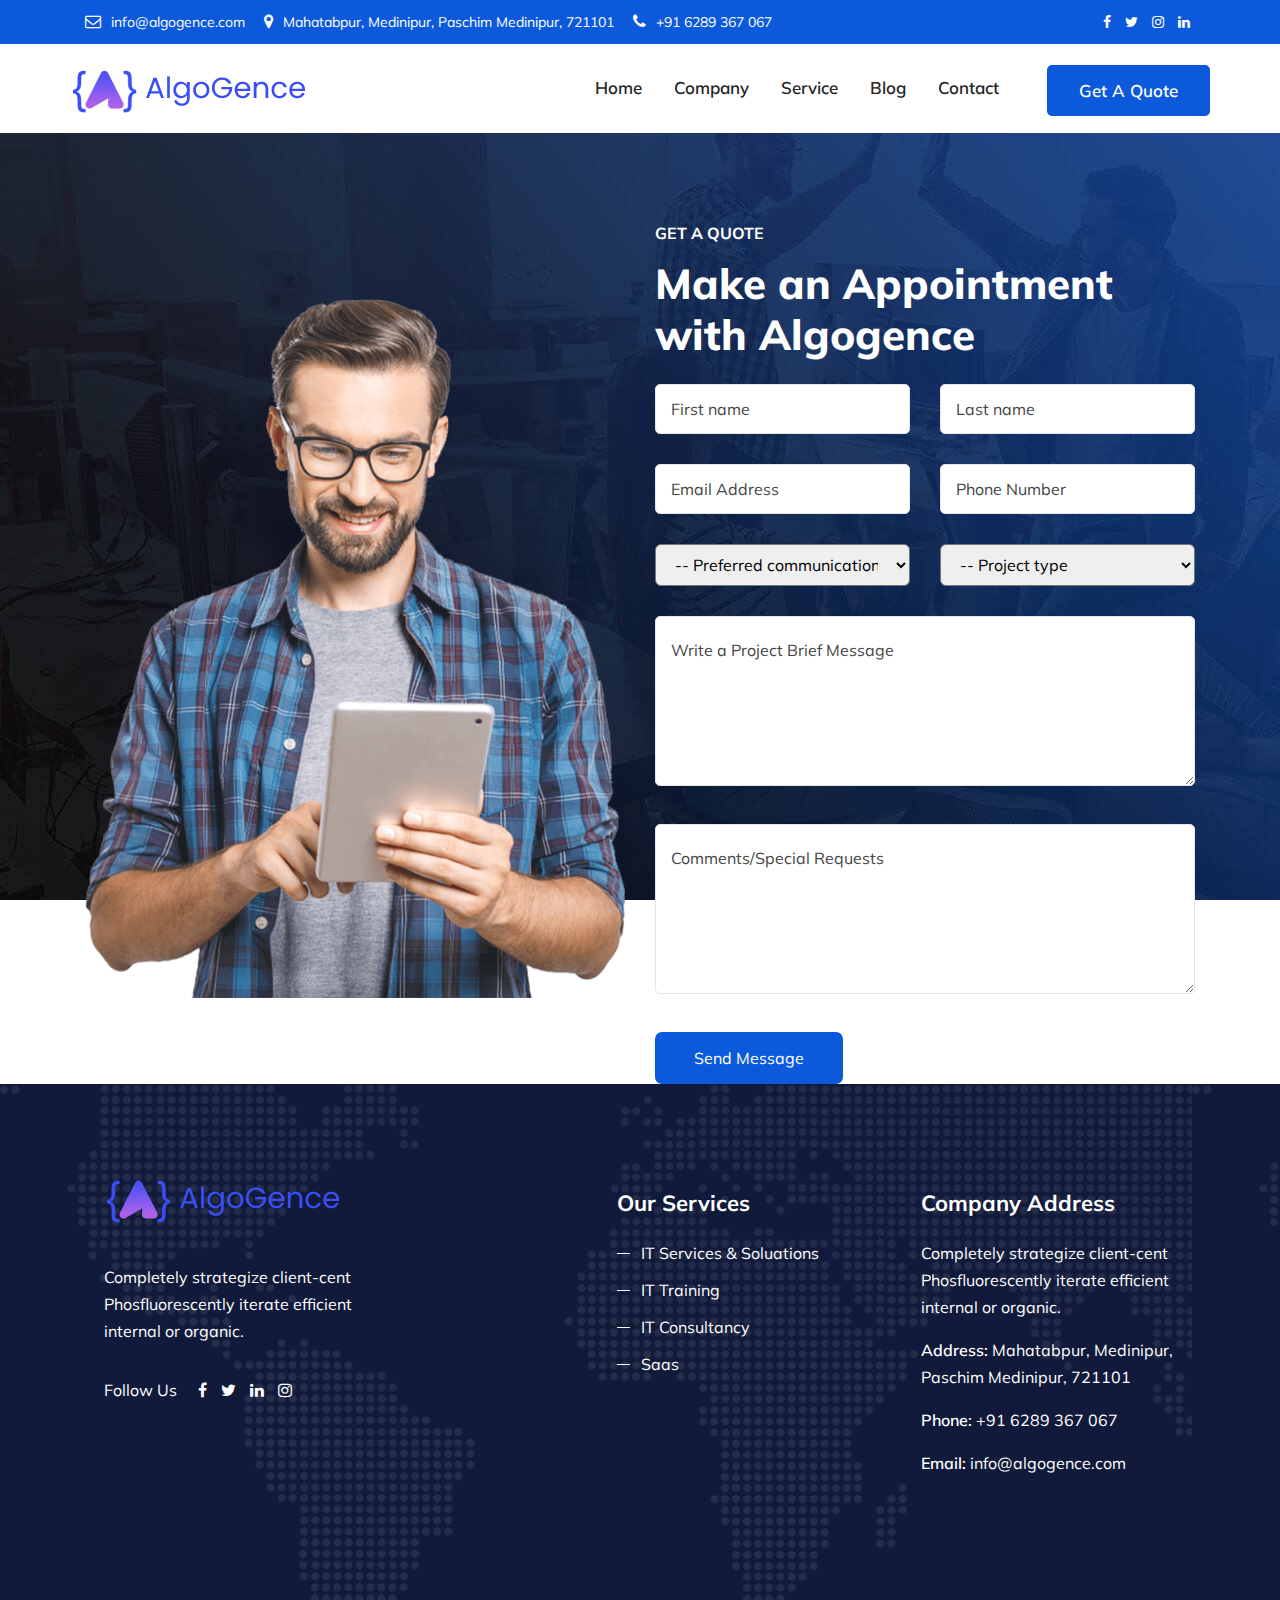
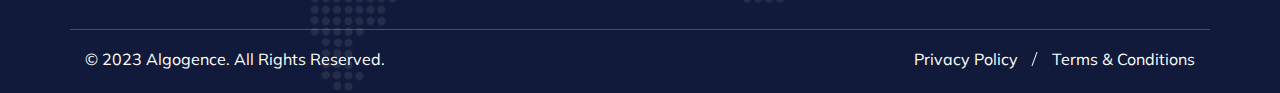
<file: quote.html>
<!DOCTYPE html>
<html lang="en-US">
  <head>
    <meta charset="UTF-8" />
    <meta http-equiv="x-ua-compatible" content="ie=edge" />
    <title>Quote - Algogence</title>
    <meta name="description" content="" />
    <meta name="viewport" content="width=device-width, initial-scale=1" />
    <!-- Favicon -->
    <link
      rel="icon"
      type="image/png"
      sizes="56x56"
      href="assets/images/fav-icon/favicon.ico"
    />
    <!-- Fontawasome -->
    <link
      rel="stylesheet"
      href="https://cdnjs.cloudflare.com/ajax/libs/font-awesome/6.4.0/css/all.min.css"
      integrity="sha512-iecdLmaskl7CVkqkXNQ/ZH/XLlvWZOJyj7Yy7tcenmpD1ypASozpmT/E0iPtmFIB46ZmdtAc9eNBvH0H/ZpiBw=="
      crossorigin="anonymous"
      referrerpolicy="no-referrer"
    />
    <!-- bootstrap CSS -->
    <link
      rel="stylesheet"
      href="assets/css/bootstrap.min.css"
      type="text/css"
      media="all"
    />
    <!-- carousel CSS -->
    <link
      rel="stylesheet"
      href="assets/css/owl.carousel.min.css"
      type="text/css"
      media="all"
    />
    <!-- responsive CSS -->
    <link
      rel="stylesheet"
      href="assets/css/responsive.css"
      type="text/css"
      media="all"
    />
    <!-- nivo-slider CSS -->
    <link
      rel="stylesheet"
      href="assets/css/nivo-slider.css"
      type="text/css"
      media="all"
    />
    <!-- animate CSS -->
    <link
      rel="stylesheet"
      href="assets/css/animate.css"
      type="text/css"
      media="all"
    />
    <!-- animated-text CSS -->
    <link
      rel="stylesheet"
      href="assets/css/animated-text.css"
      type="text/css"
      media="all"
    />
    <!-- font-awesome CSS -->
    <link
      type="text/css"
      rel="stylesheet"
      href="assets/fonts/font-awesome/css/font-awesome.min.css"
    />
    <!-- font-flaticon CSS -->
    <link
      rel="stylesheet"
      href="assets/css/flaticon.css"
      type="text/css"
      media="all"
    />
    <!-- theme-default CSS -->
    <link
      rel="stylesheet"
      href="assets/css/theme-default.css"
      type="text/css"
      media="all"
    />
    <!-- meanmenu CSS -->
    <link
      rel="stylesheet"
      href="assets/css/meanmenu.min.css"
      type="text/css"
      media="all"
    />
    <!-- Main Style CSS -->
    <link rel="stylesheet" href="style.css" type="text/css" media="all" />
    <!-- transitions CSS -->
    <link
      rel="stylesheet"
      href="assets/css/owl.transitions.css"
      type="text/css"
      media="all"
    />
    <!-- venobox CSS -->
    <link
      rel="stylesheet"
      href="venobox/venobox.css"
      type="text/css"
      media="all"
    />
    <!-- widget CSS -->
    <link
      rel="stylesheet"
      href="assets/css/widget.css"
      type="text/css"
      media="all"
    />
    <!-- modernizr js -->
    <script
      type="text/javascript"
      src="assets/js/vendor/modernizr-3.5.0.min.js"
    ></script>
    <script
      src="https://code.jquery.com/jquery-3.4.1.slim.min.js"
      integrity="sha384-J6qa4849blE2+poT4WnyKhv5vZF5SrPo0iEjwBvKU7imGFAV0wwj1yYfoRSJoZ+n"
      crossorigin="anonymous"
    ></script>
    <script
      src="https://cdn.jsdelivr.net/npm/popper.js@1.16.0/dist/umd/popper.min.js"
      integrity="sha384-Q6E9RHvbIyZFJoft+2mJbHaEWldlvI9IOYy5n3zV9zzTtmI3UksdQRVvoxMfooAo"
      crossorigin="anonymous"
    ></script>

    <script
      src="https://stackpath.bootstrapcdn.com/bootstrap/4.4.1/js/bootstrap.min.js"
      integrity="sha384-wfSDF2E50Y2D1uUdj0O3uMBJnjuUD4Ih7YwaYd1iqfktj0Uod8GCExl3Og8ifwB6"
      crossorigin="anonymous"
    ></script>
  </head>
  <body>
    <!-- Loder Start-->
    <div class="loader-wrapper">
      <div class="loader"></div>
      <div class="loder-section left-section"></div>
      <div class="loder-section right-section"></div>
    </div>
    <!-- Loder End -->

    <!-- social media links -->
    <div class="header_top_menu pt-2 pb-2 bg_color">
      <div class="container">
        <div class="row">
          <div class="col-lg-8 col-sm-8">
            <div class="header_top_menu_address">
              <div class="header_top_menu_address_inner">
                <ul>
                  <li>
                    <a href="mailto:info@algogence.com"
                      ><i class="fa fa-envelope-o"></i>info@algogence.com</a
                    >
                  </li>
                  <li>
                    <a href="#"
                      ><i class="fa fa-map-marker"></i>Mahatabpur, Medinipur,
                      Paschim Medinipur, 721101</a
                    >
                  </li>
                  <li>
                    <a href="tel:+916289367067"
                      ><i class="fa fa-phone"></i>+91 6289 367 067</a
                    >
                  </li>
                </ul>
              </div>
            </div>
          </div>
          <div class="col-lg-4 col-sm-4">
            <div class="header_top_menu_icon">
              <div class="header_top_menu_icon_inner">
                <ul>
                  <li>
                    <a href="https://www.facebook.com/algogence"
                      ><i class="fa fa-facebook"></i
                    ></a>
                  </li>
                  <li>
                    <a href="https://twitter.com/algogence"
                      ><i class="fa fa-twitter"></i
                    ></a>
                  </li>
                  <li>
                    <a href="https://www.instagram.com/algogencetechnologies/"
                      ><i class="fa fa-instagram"></i
                    ></a>
                  </li>
                  <li>
                    <a
                      href="https://www.linkedin.com/company/algogencetechnologies"
                      ><i class="fa fa-linkedin"></i
                    ></a>
                  </li>
                </ul>
              </div>
            </div>
          </div>
        </div>
      </div>
    </div>
    <!-- end socials media link  -->

    <!-- header -->
    <div
      id="sticky-header"
      class="techno_nav_manu d-md-none d-lg-block d-sm-none d-none"
    >
      <div class="container">
        <div class="row">
          <div class="menu">
            <a href="index.html" class="logo"
              ><img
                class="down"
                src="assets/images/algogence_logo.png"
                alt="" />
              <img
                class="main_sticky"
                src="assets/images/algogence_logo.png"
                alt=""
            /></a>
            <ul class="clearfix">
              <li><a href="index.html">Home</a></li>
              <li>
                <a href="#">Company</a>
                <ul>
                  <li><a href="about.html">About Algogence</a></li>
                  <li><a href="about.html">Our Team</a></li>
                  <li><a href="about.html">Team Details</a></li>
                  <li><a href="case-studies.html">Case Study</a></li>
                  <li><a href="portfolio.html">Portfolio</a></li>
                  <li><a href="faq.html">FAQ</a></li>
                </ul>
              </li>
              <li>
                <a href="service.html">Service</a>
              </li>

              <li>
                <a href="blog.html">Blog</a>
              </li>
              <li>
                <a href="contact.html">Contact</a>
              </li>
              <div class="donate-btn-header">
                <a class="dtbtn" href="#">Get A Quote</a>
              </div>
            </ul>
          </div>
        </div>
      </div>
    </div>
    <!-- end header -->

    <!-- moible header -->
    <div class="mobile-menu-area d-sm-block d-md-block d-lg-none">
      <div class="mobile-menu">
        <nav class="techno_menu">
          <ul class="clearfix">
            <li>
              <a href="index.html">Home</a>
            </li>
            <li>
              <a href="#about">Company</a>
              <ul>
                <li><a href="about.html">About Algogence</a></li>
                <li><a href="about.html">Our Team</a></li>
                <li><a href="about.html">Team Details</a></li>
                <li><a href="case-studies.html">Case Study</a></li>
                <li><a href="portfolio.html">Portfolio</a></li>
                <li><a href="faq.html">FAQ</a></li>
              </ul>
            </li>
            <li>
              <a href="service.html">Service</a>
            </li>

            <li>
              <a href="blog.html">Blog</a>
            </li>

            <li>
              <a href="contact.html">Contact</a>
            </li>
          </ul>
        </nav>
      </div>
    </div>
    <!-- end moible header -->

    <!-- Make a quote -->
    <div
      class="main_contact_area app pt-80 bg_fixed"
      style="background-image: url(assets/images/slider/slider14.jpg)"
      ;
    >
      <div class="container">
        <div class="row align-items-center">
          <div class="col-lg-6">
            <div class="single_contact_abs_thumb">
              <img src="assets/images/shape1.png" alt="" />
            </div>
          </div>
          <div class="col-lg-6">
            <div class="section_title white mb-4">
              <div class="section_sub_title uppercase mb-3">
                <h6>Get A Quote</h6>
              </div>
              <div class="section_main_title">
                <h1>Make an Appointment with Algogence</h1>
              </div>
            </div>
            <div class="contact_from">
              <form
                id="contact_form"
                action="https://formspree.io/f/myyleorq"
                method="POST"
                id="dreamit-form"
              >
                <div class="row">
                  <div class="col-lg-6">
                    <div class="form_box mb-30">
                      <input
                        type="text"
                        name="fname"
                        placeholder="First name"
                        pattern=".{3,}?"
                      />
                    </div>
                  </div>
                  <div class="col-lg-6">
                    <div class="form_box mb-30">
                      <input
                        type="text"
                        name="lname"
                        placeholder="Last name"
                        pattern=".{3,}?"
                      />
                    </div>
                  </div>
                  <div class="col-lg-6">
                    <div class="form_box mb-30">
                      <input
                        type="email"
                        name="email"
                        placeholder="Email Address"
                        pattern="/^\w+([\.-]?\w+)*@\w+([\.-]?\w+)*(\.\w{2,3})+$/"
                      />
                    </div>
                  </div>
                  <div class="col-lg-6">
                    <div class="form_box mb-30">
                      <input
                        type="text"
                        name="phone"
                        placeholder="Phone Number"
                        required
                      />
                    </div>
                  </div>

                  <div class="col-lg-6">
                    <div class="form_box mb-30" id="preffercedMethod">
                      <select
                        name="prefferMethodToContact"
                        id="prefferMethodToContact"
                        required
                      >
                        <option value="">-- Preferred communication</option>
                        <option value="phone">Phone</option>
                        <option value="email">Email</option>
                        <option value="either">Either</option>
                      </select>
                    </div>
                  </div>

                  <div class="col-lg-6">
                    <div class="form_box mb-30" id="projectType">
                      <select name="projectType" id="projectType" required>
                        <option value="" default>-- Project type</option>
                        <option value="website-development">
                          Web Deveopment
                        </option>
                        <option value="android-app-development">
                          Android App Development
                        </option>
                        <option value="iOS-app-development">
                          iOS App Development
                        </option>
                        <option value="desktop-software-development">
                          Desktop Software Development
                        </option>
                        <option
                          value="cloud-insfrastructure-service-or-consultency"
                        >
                          Cloud Insfrastructure Services/Consultency
                        </option>
                        <option value="it-training">IT Training</option>
                        <option value="iot-solutions">IOT Solutions</option>
                      </select>
                    </div>
                  </div>

                  <div class="col-lg-12">
                    <div class="form_box mb-30">
                      <textarea
                        name="message"
                        id="message"
                        cols="30"
                        rows="10"
                        placeholder="Write a Project Brief Message"
                      ></textarea>
                    </div>

                    <div class="form_box mb-30">
                      <textarea
                        name="message"
                        id="message"
                        cols="10"
                        rows="10"
                        placeholder="Comments/Special Requests"
                      ></textarea>
                    </div>
                    <div class="quote_btn">
                      <button class="btn" type="submit">Send Message</button>
                    </div>
                  </div>
                </div>
              </form>
              <div class="status"></div>
            </div>
          </div>
        </div>
      </div>
    </div>
    <!-- End make a quote -->

    <!-- Footer -->
    <div
      class="footer-middle pt-95"
      style="background-image: url(assets/images/call-bg.png)"
    >
      <div class="container">
        <div class="row" id="row">
          <div class="col-lg-3 col-md-6 col-sm-12">
            <div class="widget widgets-company-info">
              <div class="footer-bottom-logo pb-40">
                <img src="assets/images/algogence_logo.png" alt="" />
              </div>
              <div class="company-info-desc">
                <p>
                  Completely strategize client-cent Phosfluorescently iterate
                  efficient internal or organic.
                </p>
              </div>
              <div class="follow-company-info pt-3">
                <div class="follow-company-text mr-3">
                  <a href="#"><p>Follow Us</p></a>
                </div>
                <div class="follow-company-icon">
                  <a href="https://www.facebook.com/algogence"
                    ><i class="fa fa-facebook"></i
                  ></a>
                  <a href="https://twitter.com/algogence"
                    ><i class="fa fa-twitter"></i
                  ></a>
                  <a
                    href="https://www.linkedin.com/company/algogencetechnologies"
                    ><i class="fa fa-linkedin"></i
                  ></a>
                  <a href="https://www.instagram.com/algogencetechnologies/"
                    ><i class="fa fa-instagram"></i
                  ></a>
                </div>
              </div>
            </div>
          </div>

          <div class="col-lg-2 col-md-4">
            <div
              class="widget widget-nav-menu wow fadeInDown"
              data-wow-delay=".5"
            >
              <h4 class="widget-title pb-30">Useful Links</h4>
              <div class="menu-quick-link-container ml-4">
                <ul id="menu-quick-link" class="menu">
                  <li><a href="#"> Terms& Condition </a></li>
                  <li><a href="#"> About Company </a></li>
                  <li><a href="#"> Cancellation/Refun Policy </a></li>
                  <li><a href="#"> Privecy Policy </a></li>
                  <li><a href="#"> Contact Us </a></li>
                  <li><a href="#"> Shipping and Delivery </a></li>
                  <li><a href="faq.html"> FAQ </a></li>
                </ul>
              </div>
            </div>
          </div>

          <div class="col-lg-3 col-md-6 col-sm-12">
            <div class="widget widget-nav-menu">
              <h4 class="widget-title pb-4">Our Services</h4>
              <div class="menu-quick-link-container ml-4">
                <ul id="menu-quick-link" class="menu">
                  <li><a href="#">IT Services & Soluations</a></li>
                  <li><a href="#">IT Training</a></li>
                  <li><a href="#">IT Consultancy</a></li>
                  <li><a href="#">Saas</a></li>
                </ul>
              </div>
            </div>
          </div>
          <div class="col-lg-3 col-md-6 col-sm-12">
            <div class="widget widgets-company-info">
              <h3 class="widget-title pb-4">Company Address</h3>
              <div class="company-info-desc">
                <p>
                  Completely strategize client-cent Phosfluorescently iterate
                  efficient internal or organic.
                </p>
              </div>
              <div class="footer-social-info">
                <p>
                  <span>Address: </span>Mahatabpur, Medinipur, Paschim
                  Medinipur, 721101
                </p>
              </div>
              <div class="footer-social-info">
                <a href="tel:+916289367067"
                  ><p><span>Phone: </span>+91 6289 367 067</p></a
                >
              </div>
              <div class="footer-social-info">
                <a href="info@algogence.com"
                  ><p><span>Email: </span>info@algogence.com</p></a
                >
              </div>
            </div>
          </div>
        </div>
        <div class="row footer-bottom mt-70 pt-3 pb-1">
          <div class="col-lg-6 col-md-6">
            <div class="footer-bottom-content">
              <div class="footer-bottom-content-copy">
                <p>© 2023 Algogence. All Rights Reserved.</p>
              </div>
            </div>
          </div>
          <div class="col-lg-6 col-md-6">
            <div class="footer-bottom-right">
              <div class="footer-bottom-right-text">
                <a class="absod" href="#">Privacy Policy </a>
                <a href="#"> Terms & Conditions</a>
              </div>
            </div>
          </div>
        </div>
      </div>
    </div>
    <!-- end Footer -->

    <!-- jquery js -->
    <script
      type="text/javascript"
      src="assets/js/vendor/jquery-3.2.1.min.js"
    ></script>
    <!-- bootstrap js -->
    <script type="text/javascript" src="assets/js/bootstrap.min.js"></script>
    <!-- carousel js -->
    <script type="text/javascript" src="assets/js/owl.carousel.min.js"></script>
    <!-- counterup js -->
    <script
      type="text/javascript"
      src="assets/js/jquery.counterup.min.js"
    ></script>
    <!-- waypoints js -->
    <script type="text/javascript" src="assets/js/waypoints.min.js"></script>
    <!-- wow js -->
    <script type="text/javascript" src="assets/js/wow.js"></script>
    <!-- imagesloaded js -->
    <script
      type="text/javascript"
      src="assets/js/imagesloaded.pkgd.min.js"
    ></script>
    <!-- venobox js -->
    <script type="text/javascript" src="venobox/venobox.js"></script>
    <!-- ajax mail js -->
    <script type="text/javascript" src="assets/js/ajax-mail.js"></script>
    <!--  testimonial js -->
    <script type="text/javascript" src="assets/js/testimonial.js"></script>
    <!--  animated-text js -->
    <script type="text/javascript" src="assets/js/animated-text.js"></script>
    <!-- venobox min js -->
    <script type="text/javascript" src="venobox/venobox.min.js"></script>
    <!-- isotope js -->
    <script type="text/javascript" src="assets/js/isotope.pkgd.min.js"></script>
    <!-- jquery nivo slider pack js -->
    <script
      type="text/javascript"
      src="assets/js/jquery.nivo.slider.pack.js"
    ></script>
    <!-- jquery meanmenu js -->
    <script type="text/javascript" src="assets/js/jquery.meanmenu.js"></script>
    <!-- jquery scrollup js -->
    <script type="text/javascript" src="assets/js/jquery.scrollUp.js"></script>
    <!-- theme js -->
    <script type="text/javascript" src="assets/js/theme.js"></script>
    <!-- jquery js -->
  </body>
</html>
</file>
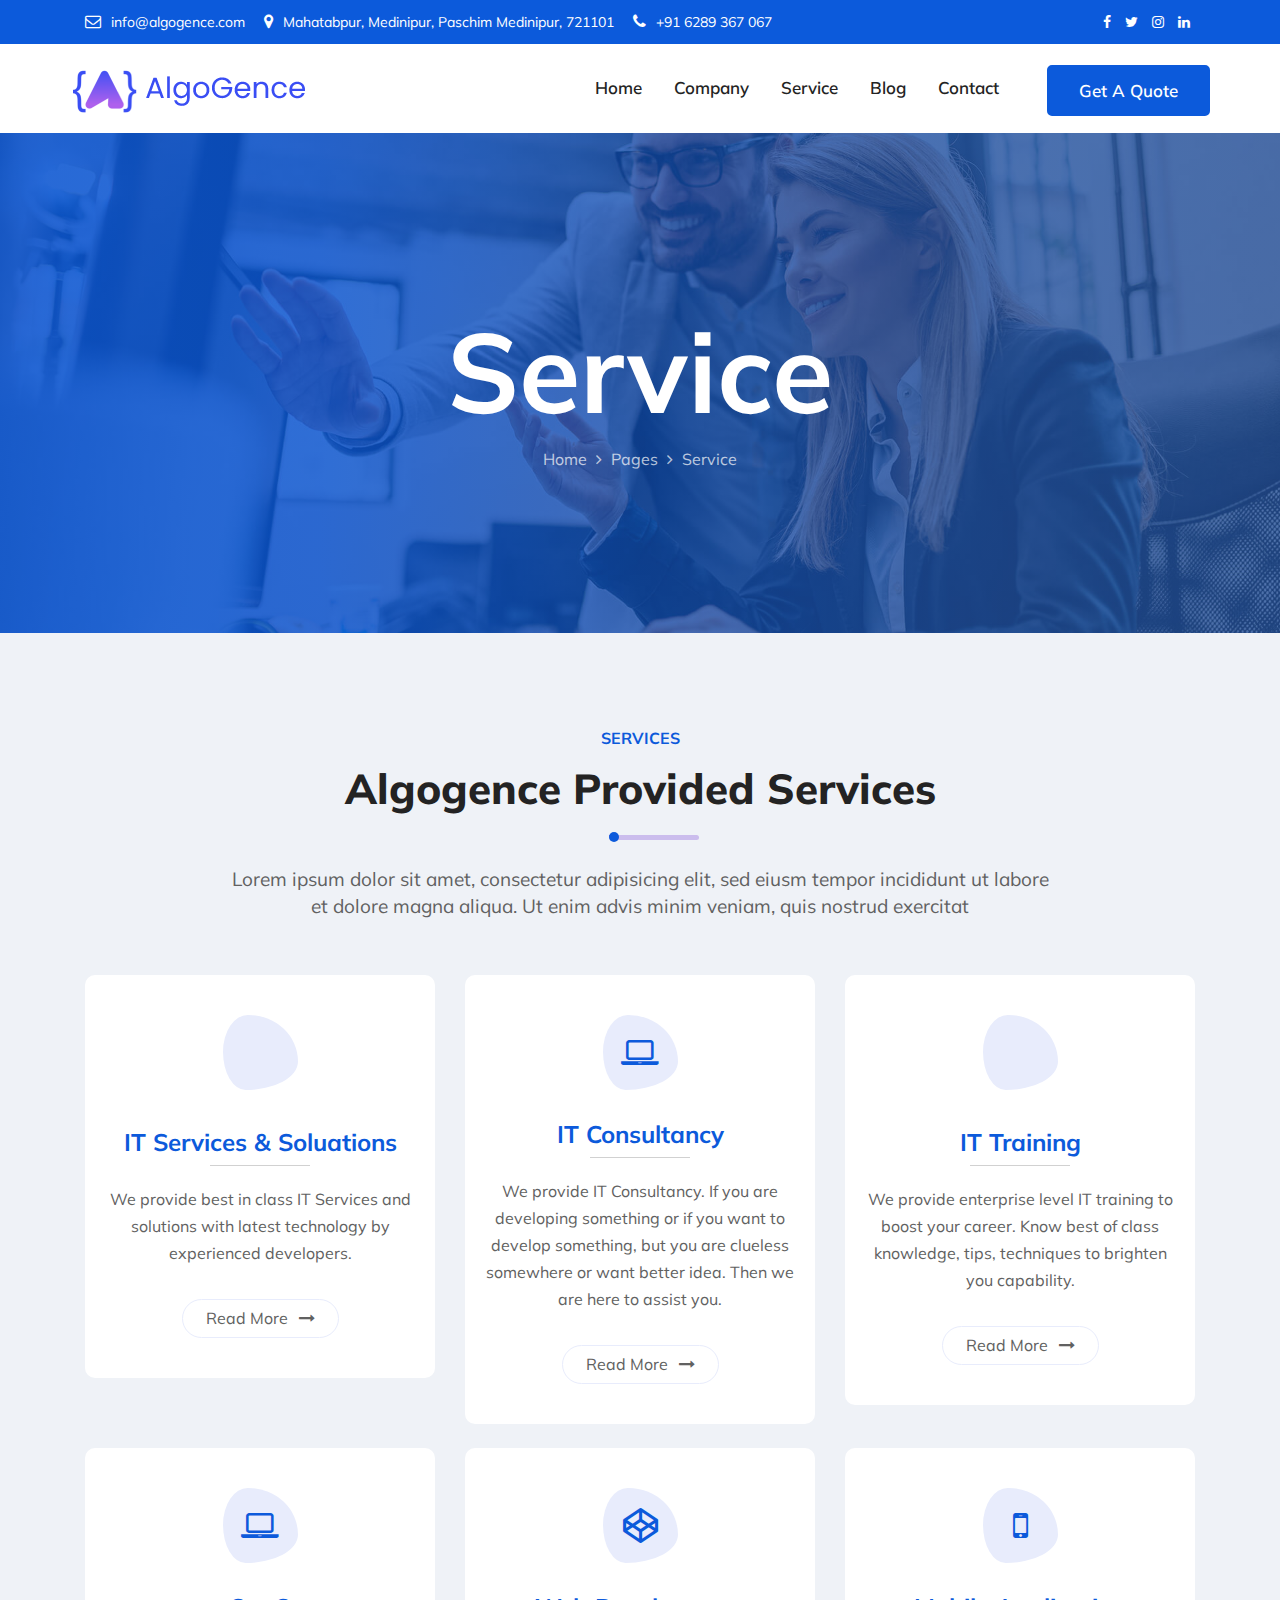
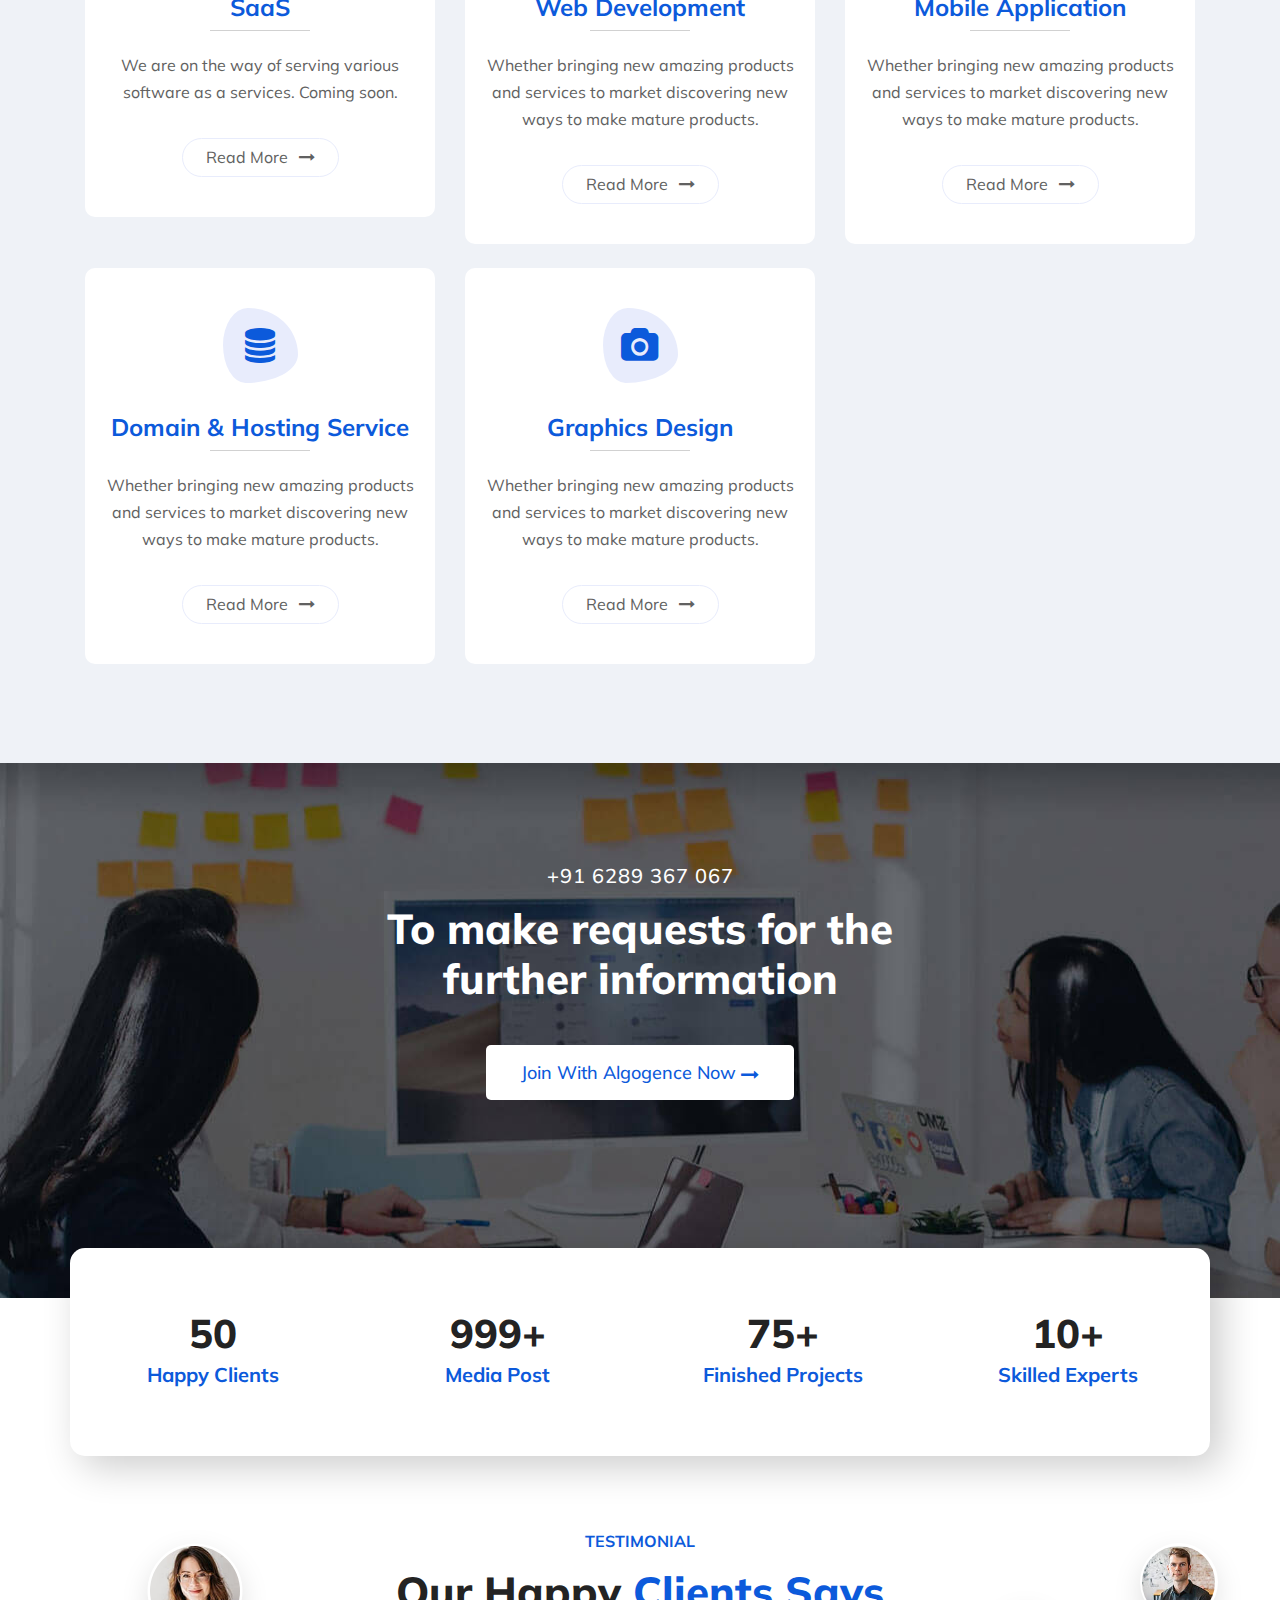
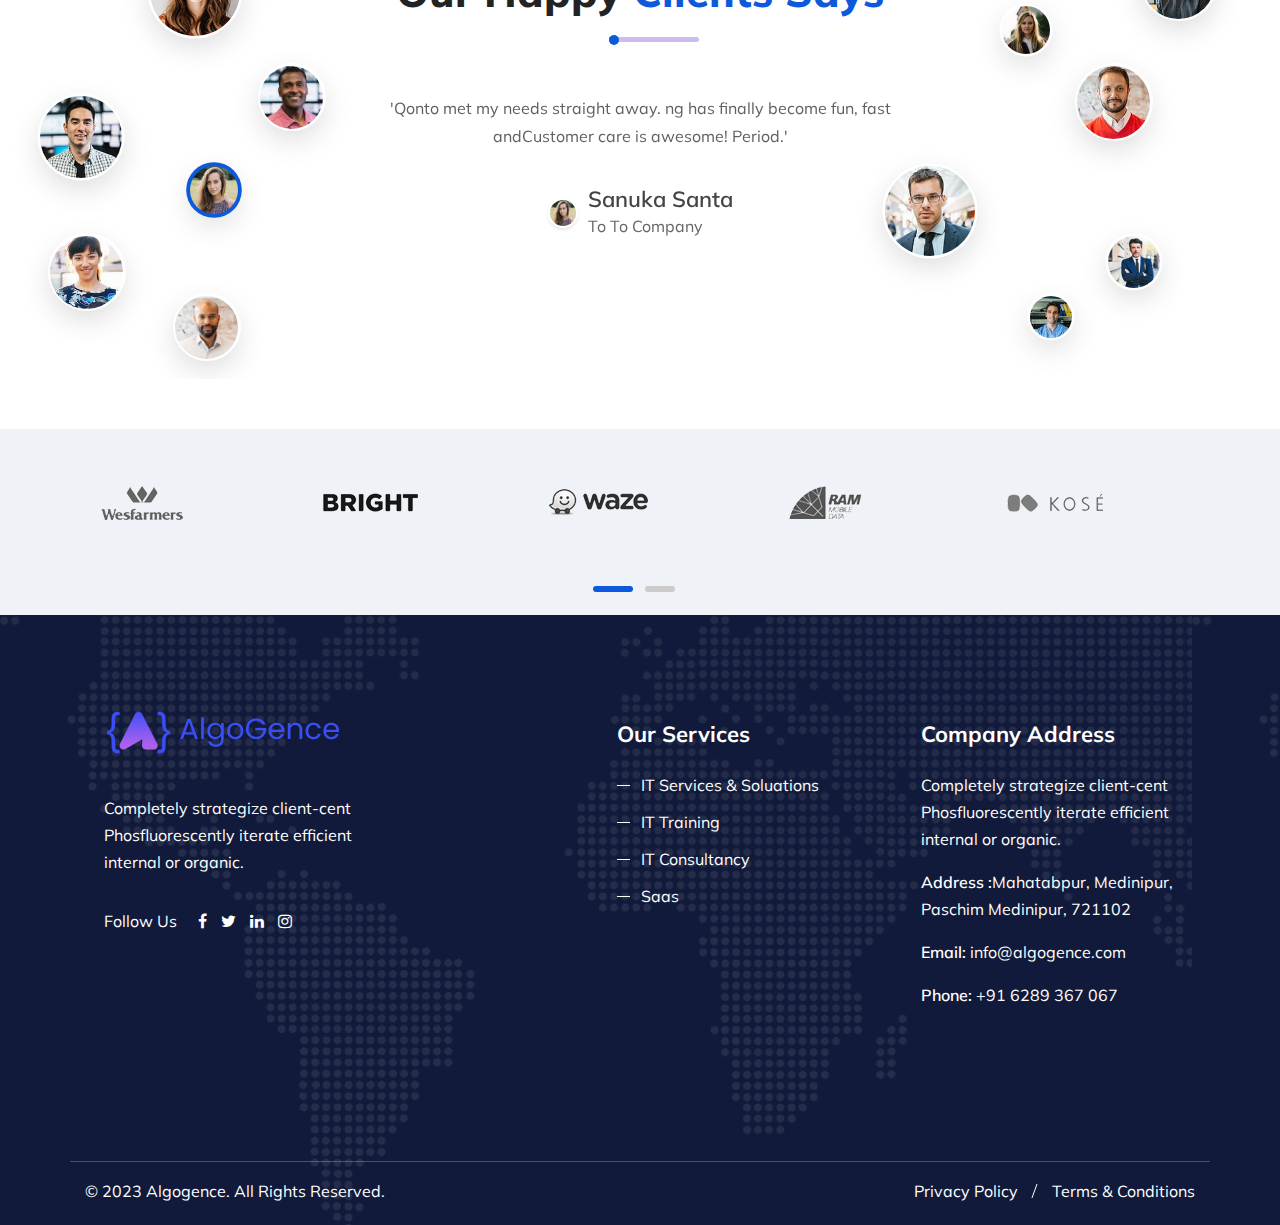
<file: service.html>
<!DOCTYPE html>
<html lang="en-US">
  <head>
    <meta charset="UTF-8" />
    <meta http-equiv="x-ua-compatible" content="ie=edge" />
    <title>Service - Algogence</title>
    <meta name="description" content="" />
    <meta name="viewport" content="width=device-width, initial-scale=1" />
    <!-- Favicon -->
    <link
      rel="icon"
      type="image/png"
      sizes="56x56"
      href="assets/images/fav-icon/favicon.ico"
    />
    <!-- Fontawasome -->
    <link
      rel="stylesheet"
      href="https://cdnjs.cloudflare.com/ajax/libs/font-awesome/6.4.0/css/all.min.css"
      integrity="sha512-iecdLmaskl7CVkqkXNQ/ZH/XLlvWZOJyj7Yy7tcenmpD1ypASozpmT/E0iPtmFIB46ZmdtAc9eNBvH0H/ZpiBw=="
      crossorigin="anonymous"
      referrerpolicy="no-referrer"
    />
    <!-- bootstrap CSS -->
    <link
      rel="stylesheet"
      href="assets/css/bootstrap.min.css"
      type="text/css"
      media="all"
    />
    <!-- carousel CSS -->
    <link
      rel="stylesheet"
      href="assets/css/owl.carousel.min.css"
      type="text/css"
      media="all"
    />
    <!-- responsive CSS -->
    <link
      rel="stylesheet"
      href="assets/css/responsive.css"
      type="text/css"
      media="all"
    />
    <!-- nivo-slider CSS -->
    <link
      rel="stylesheet"
      href="assets/css/nivo-slider.css"
      type="text/css"
      media="all"
    />
    <!-- animate CSS -->
    <link
      rel="stylesheet"
      href="assets/css/animate.css"
      type="text/css"
      media="all"
    />
    <!-- animated-text CSS -->
    <link
      rel="stylesheet"
      href="assets/css/animated-text.css"
      type="text/css"
      media="all"
    />
    <!-- font-awesome CSS -->
    <link
      type="text/css"
      rel="stylesheet"
      href="assets/fonts/font-awesome/css/font-awesome.min.css"
    />
    <!-- font-flaticon CSS -->
    <link
      rel="stylesheet"
      href="assets/css/flaticon.css"
      type="text/css"
      media="all"
    />
    <!-- theme-default CSS -->
    <link
      rel="stylesheet"
      href="assets/css/theme-default.css"
      type="text/css"
      media="all"
    />
    <!-- meanmenu CSS -->
    <link
      rel="stylesheet"
      href="assets/css/meanmenu.min.css"
      type="text/css"
      media="all"
    />
    <!-- Main Style CSS -->
    <link rel="stylesheet" href="style.css" type="text/css" media="all" />
    <!-- transitions CSS -->
    <link
      rel="stylesheet"
      href="assets/css/owl.transitions.css"
      type="text/css"
      media="all"
    />
    <!-- venobox CSS -->
    <link
      rel="stylesheet"
      href="venobox/venobox.css"
      type="text/css"
      media="all"
    />
    <!-- widget CSS -->
    <link
      rel="stylesheet"
      href="assets/css/widget.css"
      type="text/css"
      media="all"
    />
    <!-- modernizr js -->
    <script
      type="text/javascript"
      src="assets/js/vendor/modernizr-3.5.0.min.js"
    ></script>
    <script
      src="https://code.jquery.com/jquery-3.4.1.slim.min.js"
      integrity="sha384-J6qa4849blE2+poT4WnyKhv5vZF5SrPo0iEjwBvKU7imGFAV0wwj1yYfoRSJoZ+n"
      crossorigin="anonymous"
    ></script>
    <script
      src="https://cdn.jsdelivr.net/npm/popper.js@1.16.0/dist/umd/popper.min.js"
      integrity="sha384-Q6E9RHvbIyZFJoft+2mJbHaEWldlvI9IOYy5n3zV9zzTtmI3UksdQRVvoxMfooAo"
      crossorigin="anonymous"
    ></script>

    <script
      src="https://stackpath.bootstrapcdn.com/bootstrap/4.4.1/js/bootstrap.min.js"
      integrity="sha384-wfSDF2E50Y2D1uUdj0O3uMBJnjuUD4Ih7YwaYd1iqfktj0Uod8GCExl3Og8ifwB6"
      crossorigin="anonymous"
    ></script>
  </head>
  <body>
    <!-- Loder Start-->
    <div class="loader-wrapper">
      <div class="loader"></div>
      <div class="loder-section left-section"></div>
      <div class="loder-section right-section"></div>
    </div>
    <!-- Loder End -->

    <!-- social media links -->
    <div class="header_top_menu pt-2 pb-2 bg_color">
      <div class="container">
        <div class="row">
          <div class="col-lg-8 col-sm-8">
            <div class="header_top_menu_address">
              <div class="header_top_menu_address_inner">
                <ul>
                  <li>
                    <a href="mailto:info@algogence.com"
                      ><i class="fa fa-envelope-o"></i>info@algogence.com</a
                    >
                  </li>
                  <li>
                    <a href="#"
                      ><i class="fa fa-map-marker"></i>Mahatabpur, Medinipur,
                      Paschim Medinipur, 721101</a
                    >
                  </li>
                  <li>
                    <a href="tel:+916289367067"
                      ><i class="fa fa-phone"></i>+91 6289 367 067</a
                    >
                  </li>
                </ul>
              </div>
            </div>
          </div>
          <div class="col-lg-4 col-sm-4">
            <div class="header_top_menu_icon">
              <div class="header_top_menu_icon_inner">
                <ul>
                  <li>
                    <a href="https://www.facebook.com/algogence"
                      ><i class="fa fa-facebook"></i
                    ></a>
                  </li>
                  <li>
                    <a href="https://twitter.com/algogence"
                      ><i class="fa fa-twitter"></i
                    ></a>
                  </li>
                  <li>
                    <a href="https://www.instagram.com/algogencetechnologies/"
                      ><i class="fa fa-instagram"></i
                    ></a>
                  </li>
                  <li>
                    <a
                      href="https://www.linkedin.com/company/algogencetechnologies"
                      ><i class="fa fa-linkedin"></i
                    ></a>
                  </li>
                </ul>
              </div>
            </div>
          </div>
        </div>
      </div>
    </div>
    <!-- end social media links -->

    <!-- header -->
    <div
      id="sticky-header"
      class="techno_nav_manu d-md-none d-lg-block d-sm-none d-none"
    >
      <div class="container">
        <div class="row">
          <div class="menu">
            <a href="index.html" class="logo"
              ><img
                class="down"
                src="assets/images/algogence_logo.png"
                alt="" />
              <img
                class="main_sticky"
                src="assets/images/algogence_logo.png"
                alt=""
            /></a>
            <ul class="clearfix">
              <li><a href="index.html">Home</a></li>
              <li>
                <a href="#">Company</a>
                <ul>
                  <li><a href="about.html">About Algogence</a></li>
                  <li><a href="about.html">Our Team</a></li>
                  <li><a href="about.html">Team Details</a></li>
                  <li><a href="case-studies.html">Case Study</a></li>
                  <li><a href="portfolio.html">Portfolio</a></li>
                  <li><a href="faq.html">FAQ</a></li>
                </ul>
              </li>
              <li>
                <a href="service.html">Service</a>
              </li>

              <li>
                <a href="blog.html">Blog</a>
              </li>
              <li>
                <a href="contact.html">Contact</a>
              </li>
              <div class="donate-btn-header">
                <a class="dtbtn" href="quote.html">Get A Quote</a>
              </div>
            </ul>
          </div>
        </div>
      </div>
    </div>
    <!-- end header -->

    <!-- Mobile footer -->
    <div class="mobile-menu-area d-sm-block d-md-block d-lg-none">
      <div class="mobile-menu">
        <nav class="techno_menu">
          <ul class="clearfix">
            <li>
              <a href="index.html">Home</a>
            </li>
            <li>
              <a href="#about">Company</a>
              <ul>
                <li><a href="about.html">About Algogence</a></li>
                <li><a href="about.html">Our Team</a></li>
                <li><a href="about.html">Team Details</a></li>
                <li><a href="case-studies.html">Case Study</a></li>
                <li><a href="portfolio.html">Portfolio</a></li>
                <li><a href="faq.html">FAQ</a></li>
              </ul>
            </li>
            <li>
              <a href="service.html">Service</a>
            </li>

            <li>
              <a href="blog.html">Blog</a>
            </li>

            <li>
              <a href="contact.html">Contact</a>
            </li>
          </ul>
        </nav>
      </div>
    </div>
    <!-- end mobile footer -->

    <!-- service cover page -->
    <div class="breatcome_area d-flex align-items-center">
      <div class="container">
        <div class="row">
          <div class="col-lg-12">
            <div class="breatcome_title">
              <div class="breatcome_title_inner pb-2">
                <h2>Service</h2>
              </div>
              <div class="breatcome_content">
                <ul>
                  <li>
                    <a href="index.html">Home</a>
                    <i class="fa fa-angle-right"></i> <a href="#"> Pages</a>
                    <i class="fa fa-angle-right"></i> <span>Service</span>
                  </li>
                </ul>
              </div>
            </div>
          </div>
        </div>
      </div>
    </div>
    <!-- end service cover page -->

    <!-- service details -->
    <div class="service_area bg_color2 pt-85 pb-75">
      <div class="container">
        <div class="row">
          <div class="col-lg-12">
            <div class="section_title text_center mb-55">
              <div class="section_sub_title uppercase mb-3">
                <h6>SERVICES</h6>
              </div>
              <div class="section_main_title">
                <h1>Algogence Provided Services</h1>
              </div>
              <div class="em_bar">
                <div class="em_bar_bg"></div>
              </div>
              <div class="section_content_text pt-4">
                <p>
                  Lorem ipsum dolor sit amet, consectetur adipisicing elit, sed
                  eiusm tempor incididunt ut labore et dolore magna aliqua. Ut
                  enim advis minim veniam, quis nostrud exercitat
                </p>
              </div>
            </div>
          </div>
        </div>
        <div class="row">
          <div class="col-lg-4 col-md-6 col-sm-12">
            <div
              class="service_style_one text_center pt-40 pb-40 pl-3 pr-3 mb-4"
            >
              <div class="service_style_one_icon mb-30">
                <!-- <i class="fa fa-yelp" aria-hidden="true"></i> -->
                <i class="fa fa-computer"></i>
              </div>
              <div class="service_style_one_title mb-30">
                <h4>IT Services & Soluations</h4>
              </div>
              <div class="service_style_one_text">
                <p>
                  We provide best in class IT Services and solutions with latest
                  technology by experienced developers.
                </p>
              </div>
              <div class="service_style_one_button pt-3">
                <a href="#">Read More <i class="fa fa-long-arrow-right"></i></a>
              </div>
            </div>
          </div>
          <div class="col-lg-4 col-md-6 col-sm-12">
            <div
              class="service_style_one text_center pt-40 pb-40 pl-3 pr-3 mb-4"
            >
              <div class="service_style_one_icon mb-30">
                <i class="fa fa-laptop"></i>
              </div>
              <div class="service_style_one_title mb-30">
                <h4>IT Consultancy</h4>
              </div>
              <div class="service_style_one_text">
                <p>
                  We provide IT Consultancy. If you are developing something or
                  if you want to develop something, but you are clueless
                  somewhere or want better idea. Then we are here to assist you.
                </p>
              </div>
              <div class="service_style_one_button pt-3">
                <a href="#">Read More <i class="fa fa-long-arrow-right"></i></a>
              </div>
            </div>
          </div>

          <div class="col-lg-4 col-md-6 col-sm-12">
            <div
              class="service_style_one text_center pt-40 pb-40 pl-3 pr-3 mb-4"
            >
              <div class="service_style_one_icon mb-30">
                <!-- <i class="fa fa-laptop"></i> -->
                <i class="fa fa-display"></i>
              </div>
              <div class="service_style_one_title mb-30">
                <h4>IT Training</h4>
              </div>
              <div class="service_style_one_text">
                <p>
                  We provide enterprise level IT training to boost your career.
                  Know best of class knowledge, tips, techniques to brighten you
                  capability.
                </p>
              </div>
              <div class="service_style_one_button pt-3">
                <a href="#">Read More <i class="fa fa-long-arrow-right"></i></a>
              </div>
            </div>
          </div>

          <div class="col-lg-4 col-md-6 col-sm-12">
            <div
              class="service_style_one text_center pt-40 pb-40 pl-3 pr-3 mb-4"
            >
              <div class="service_style_one_icon mb-30">
                <i class="fa fa-laptop"></i>
              </div>
              <div class="service_style_one_title mb-30">
                <h4>SaaS</h4>
              </div>
              <div class="service_style_one_text">
                <p>
                  We are on the way of serving various software as a services.
                  Coming soon.
                </p>
              </div>
              <div class="service_style_one_button pt-3">
                <a href="#">Read More <i class="fa fa-long-arrow-right"></i></a>
              </div>
            </div>
          </div>

          <div class="col-lg-4 col-md-6 col-sm-12">
            <div
              class="service_style_one text_center pt-40 pb-40 pl-3 pr-3 mb-4"
            >
              <div class="service_style_one_icon mb-30">
                <i class="fa fa-codepen"></i>
              </div>
              <div class="service_style_one_title mb-30">
                <h4>Web Development</h4>
              </div>
              <div class="service_style_one_text">
                <p>
                  Whether bringing new amazing products and services to market
                  discovering new ways to make mature products.
                </p>
              </div>
              <div class="service_style_one_button pt-3">
                <a href="#">Read More <i class="fa fa-long-arrow-right"></i></a>
              </div>
            </div>
          </div>
          <div class="col-lg-4 col-md-6 col-sm-12">
            <div
              class="service_style_one text_center pt-40 pb-40 pl-3 pr-3 mb-4"
            >
              <div class="service_style_one_icon mb-30">
                <i class="fa fa-mobile"></i>
              </div>
              <div class="service_style_one_title mb-30">
                <h4>Mobile Application</h4>
              </div>
              <div class="service_style_one_text">
                <p>
                  Whether bringing new amazing products and services to market
                  discovering new ways to make mature products.
                </p>
              </div>
              <div class="service_style_one_button pt-3">
                <a href="#">Read More <i class="fa fa-long-arrow-right"></i></a>
              </div>
            </div>
          </div>
          <div class="col-lg-4 col-md-6 col-sm-12">
            <div
              class="service_style_one text_center pt-40 pb-40 pl-3 pr-3 mb-4"
            >
              <div class="service_style_one_icon mb-30">
                <i class="fa fa-database"></i>
              </div>
              <div class="service_style_one_title mb-30">
                <h4>Domain & Hosting Service</h4>
              </div>
              <div class="service_style_one_text">
                <p>
                  Whether bringing new amazing products and services to market
                  discovering new ways to make mature products.
                </p>
              </div>
              <div class="service_style_one_button pt-3">
                <a href="#">Read More <i class="fa fa-long-arrow-right"></i></a>
              </div>
            </div>
          </div>
          <div class="col-lg-4 col-md-6 col-sm-12">
            <div
              class="service_style_one text_center pt-40 pb-40 pl-3 pr-3 mb-4"
            >
              <div class="service_style_one_icon mb-30">
                <i class="fa fa-camera"></i>
              </div>
              <div class="service_style_one_title mb-30">
                <h4>Graphics Design</h4>
              </div>
              <div class="service_style_one_text">
                <p>
                  Whether bringing new amazing products and services to market
                  discovering new ways to make mature products.
                </p>
              </div>
              <div class="service_style_one_button pt-3">
                <a href="#">Read More <i class="fa fa-long-arrow-right"></i></a>
              </div>
            </div>
          </div>
        </div>
      </div>
    </div>
    <!-- end service details -->

    <!-- furthur information -->
    <div
      class="call_do_action pt-85 pb-130 bg_color"
      style="background-image: url(assets/images/slider/slider-4.jpg)"
    >
      <div class="container">
        <div class="row">
          <div class="col-lg-12">
            <div class="section_title white text_center mb-60 mt-3">
              <div class="phone_number mb-3">
                <h5>+91 6289 367 067</h5>
              </div>
              <div class="section_main_title">
                <h1>To make requests for the</h1>
                <h1>further information</h1>
              </div>
              <div class="button three mt-40">
                <a href="service.html"
                  >Join With Algogence Now<i class="fa fa-long-arrow-right"></i
                ></a>
              </div>
            </div>
          </div>
        </div>
      </div>
    </div>
    <!-- end for furthur information -->

    <!-- Information -->
    <div class="counter_area">
      <div class="container">
        <div class="row cntr_bg_up nagative_margin pt-50 pb-45">
          <div class="col-lg-3 col-md-6 col-sm-12">
            <div class="single_counter text_center mb-4">
              <div class="countr_text">
                <h1><span class="counter">50</span></h1>
              </div>
              <div class="counter_desc">
                <h5>Happy Clients</h5>
              </div>
            </div>
          </div>
          <div class="col-lg-3 col-md-6 col-sm-12">
            <div class="single_counter text_center mb-4">
              <div class="countr_text">
                <h1><span class="counter">999</span><span>+</span></h1>
              </div>
              <div class="counter_desc">
                <h5>Media Post</h5>
              </div>
            </div>
          </div>
          <div class="col-lg-3 col-md-6 col-sm-12">
            <div class="single_counter text_center mb-4">
              <div class="countr_text">
                <h1><span class="counter">75</span><span>+</span></h1>
              </div>
              <div class="counter_desc">
                <h5>Finished Projects</h5>
              </div>
            </div>
          </div>
          <div class="col-lg-3 col-md-6 col-sm-12">
            <div class="single_counter text_center mb-4">
              <div class="countr_text">
                <h1><span class="counter">10</span><span>+</span></h1>
              </div>
              <div class="counter_desc">
                <h5>Skilled Experts</h5>
              </div>
            </div>
          </div>
        </div>
      </div>
    </div>
    <!-- end information -->

    <!-- Testimonils -->
    <div id="testimonial-section" class="testimonial-bg pt-80 pb-70">
      <div
        id="container-general"
        class="ready anim-section-features anim-section-desc anim-section-quote"
      >
        <section id="section-quote">
          <div class="col-lg-12">
            <div class="section_title text_center mt-3">
              <div class="section_sub_title uppercase mb-3">
                <h6>TESTIMONIAL</h6>
              </div>
              <div class="section_main_title">
                <h1>Our Happy <span>Clients Says</span></h1>
              </div>
              <div class="em_bar">
                <div class="em_bar_bg"></div>
              </div>
            </div>
          </div>
          <!--Left Bubble Images-->
          <div class="container-pe-quote left">
            <div class="pp-quote li-quote-1" data-textquote="quote-text-1">
              <div class="img animated bounce"></div>
            </div>
            <div class="pp-quote li-quote-2" data-textquote="quote-text-2">
              <div class="img animated bounce"></div>
            </div>
            <div class="pp-quote li-quote-3" data-textquote="quote-text-3">
              <div class="img animated bounce"></div>
            </div>
            <div
              class="pp-quote li-quote-4 active"
              data-textquote="quote-text-4"
            >
              <div class="img animated bounce"></div>
            </div>
            <div class="pp-quote li-quote-5" data-textquote="quote-text-5">
              <div class="img animated bounce"></div>
            </div>
            <div class="pp-quote li-quote-6" data-textquote="quote-text-6">
              <div class="img animated bounce"></div>
            </div>
          </div>
          <!--Left Bubble Images-->
          <!--Center Testimonials-->
          <div class="container-quote carousel-on">
            <!--Testimonial 1-->
            <div
              class="quote quote-text-3 hide-bottom"
              data-ppquote="li-quote-3"
            >
              <p>
                'Managing everyday banking has finally become fun, fast and
                easy. Icing on the cake, customer support is super reactive: 5
                stars!'
              </p>
              <div class="container-info">
                <div class="pp"></div>
                <div class="name">Tom Abel De</div>
                <div class="job">Digital Marketing</div>
              </div>
            </div>
            <!--Testimonial 2-->
            <div class="quote quote-text-4 show" data-ppquote="li-quote-4">
              <p>
                'Qonto met my needs straight away. ng has finally become fun,
                fast andCustomer care is awesome! Period.'
              </p>
              <div class="container-info">
                <div class="pp"></div>
                <div class="name">Sanuka Santa</div>
                <div class="job">To To Company</div>
              </div>
            </div>
            <!--Testimonial 3-->
            <div
              class="quote hide-bottom quote-text-5"
              data-ppquote="li-quote-5"
            >
              <p>
                'With Qonto, I've been able to order MasterCard cards in
                seconds. My purchasing team can now be autonomous with their
                payments. Qonto is game changer.'
              </p>
              <div class="container-info">
                <div class="pp"></div>
                <div class="name">Grégoire Pasquet</div>
                <div class="job">Solf Solution</div>
              </div>
            </div>
            <!--Testimonial 4-->
            <div
              class="quote hide-bottom quote-text-6"
              data-ppquote="li-quote-6"
            >
              <p>
                'Qonto? Easy, fast, efficient. Traditionalng has finally become
                fun, fast and banks' hassles belong to the past!'
              </p>
              <div class="container-info">
                <div class="pp"></div>
                <div class="name">Nicolas Puran</div>
                <div class="job">CEO Founder</div>
              </div>
            </div>
            <!--Testimonial 5-->
            <div
              class="quote hide-bottom quote-text-7"
              data-ppquote="li-quote-7"
            >
              <p>
                'Qonto? A flawless UX and a customer service ng has finally
                become fun, fast and that cares so much. This is just
                incredible!'
              </p>
              <div class="container-info">
                <div class="pp"></div>
                <div class="name">Mathieu Jouhet</div>
                <div class="job">Freelance @Hello Mat</div>
              </div>
            </div>
            <!--Testimonial 6-->
            <div
              class="quote hide-bottom quote-text-8"
              data-ppquote="li-quote-8"
            >
              <p>
                'I needed a bank similar to a SaaS for LiveMentor: ng has
                finally become fun, fast and I think I found it.'
              </p>
              <div class="container-info">
                <div class="pp"></div>
                <div class="name">Charles Jadran</div>
                <div class="job">Web Development</div>
              </div>
            </div>
            <!--Testimonial 7-->
            <div
              class="quote hide-bottom quote-text-9"
              data-ppquote="li-quote-9"
            >
              <p>
                'I can say 'Goodbye' to the banking pains I had to ng has
                finally become fun, fast and bear with, and 'hello' to a way to
                do finance that makes sense.'
              </p>
              <div class="container-info">
                <div class="pp"></div>
                <div class="name">Digong Frando</div>
                <div class="job">CEO Officience</div>
              </div>
            </div>
            <!--Testimonial 8-->
            <div
              class="quote hide-bottom quote-text-10"
              data-ppquote="li-quote-10"
            >
              <p>
                'Qonto is 100% in tune with what we do at Alan.eu: a
                user-friendly service, a user-centric interface and a very
                reactive customer support.'
              </p>
              <div class="container-info">
                <div class="pp"></div>
                <div class="name">Charles Samuelian</div>
                <div class="job">Director & Photo Man</div>
              </div>
            </div>
            <!--Testimonial 9-->
            <div
              class="quote hide-bottom quote-text-11"
              data-ppquote="li-quote-11"
            >
              <p>
                'I have been looking for a modern and efficient banking
                alternative that could support the development of my business.
                I'm just wondering why Qonto did not exist before!'
              </p>
              <div class="container-info">
                <div class="pp"></div>
                <div class="name">Khatry Firmanio</div>
                <div class="job">CEO Company</div>
              </div>
            </div>
            <!--Testimonial 10-->
            <div
              class="quote hide-bottom quote-text-13"
              data-ppquote="li-quote-13"
            >
              <p>
                'That's just perfect - It rocks baby! ng has finally become fun,
                fast and You wanna apply at TheFamily? Use Qonto first.'
              </p>
              <div class="container-info">
                <div class="pp"></div>
                <div class="name">Jadran Parvej Imon</div>
                <div class="job">CEO Managar</div>
              </div>
            </div>
            <!--Testimonial 11-->
            <div
              class="quote quote-text-1 hide-bottom"
              data-ppquote="li-quote-1"
            >
              <p>
                'I wish I could have had Qonto ng has finally become fun, fast
                andenrolled in the Techstars Paris's first batch!'
              </p>
              <div class="container-info">
                <div class="pp"></div>
                <div class="name">Bertier Luyt</div>
                <div class="job">Managing Director</div>
              </div>
            </div>
            <!--Testimonial 12-->
            <div
              class="quote quote-text-2 hide-bottom"
              data-ppquote="li-quote-2"
            >
              <p>
                'Thanks to a slick interface and simple ng has finally become
                fun, fast and features, managing payments and expenses has
                become a piece of cake!'
              </p>
              <div class="container-info">
                <div class="pp"></div>
                <div class="name">Darpon Abir Khan</div>
                <div class="job">Founder Officience</div>
              </div>
            </div>
          </div>
          <!--Right Bubble Images-->
          <div class="container-pe-quote right">
            <div class="pp-quote li-quote-7" data-textquote="quote-text-7">
              <div class="img animated bounce"></div>
            </div>
            <div class="pp-quote li-quote-8" data-textquote="quote-text-8">
              <div class="img animated bounce"></div>
            </div>
            <div class="pp-quote li-quote-9" data-textquote="quote-text-9">
              <div class="img animated bounce"></div>
            </div>
            <div class="pp-quote li-quote-10" data-textquote="quote-text-10">
              <div class="img animated bounce"></div>
            </div>
            <div class="pp-quote li-quote-11" data-textquote="quote-text-11">
              <div class="img animated bounce"></div>
            </div>
            <div class="pp-quote li-quote-13" data-textquote="quote-text-13">
              <div class="img animated bounce"></div>
            </div>
          </div>
        </section>
      </div>
    </div>
    <!-- Testimonils end -->

    <!-- brand -->
    <div class="brand_area bg_color2 pt-35 pb-15">
      <div class="container">
        <div class="row">
          <div class="col-lg-12 col-md-12 col-sm-12 col-xs-12">
            <div class="row">
              <!--brand owl curousel -->
              <div class="brand_list owl-carousel curosel-style">
                <!-- Start Single Brand -->
                <div class="col-lg-12">
                  <div class="single_brand mt-3 mb-5">
                    <div class="single_brand_thumb">
                      <img src="assets/images/company/wesfarmers.png" alt="" />
                    </div>
                  </div>
                </div>
                <!-- Start Single Brand -->
                <div class="col-lg-12">
                  <div class="single_brand mt-3 mb-5">
                    <div class="single_brand_thumb">
                      <img src="assets/images/company/bright.png" alt="" />
                    </div>
                  </div>
                </div>
                <!-- Start Single Brand -->
                <div class="col-lg-12">
                  <div class="single_brand mt-3 mb-5">
                    <div class="single_brand_thumb">
                      <img src="assets/images/company/waze.png" alt="" />
                    </div>
                  </div>
                </div>
                <!-- Start Single Brand -->
                <div class="col-lg-12">
                  <div class="single_brand mt-3 mb-5">
                    <div class="single_brand_thumb">
                      <img src="assets/images/company/ram.png" alt="" />
                    </div>
                  </div>
                </div>
                <!-- Start Single Brand -->
                <div class="col-lg-12">
                  <div class="single_brand mt-3 mb-5">
                    <div class="single_brand_thumb">
                      <img src="assets/images/company/kose.png" alt="" />
                    </div>
                  </div>
                </div>

                <div class="col-lg-12">
                  <div class="single_brand mt-3 mb-5">
                    <div class="single_brand_thumb">
                      <img src="assets/images/company/freddys.png" alt="" />
                    </div>
                  </div>
                </div>
              </div>
            </div>
          </div>
        </div>
      </div>
    </div>
    <!-- end brand -->

    <!-- footer -->
    <div
      class="footer-middle pt-95"
      style="background-image: url(assets/images/call-bg.png)"
    >
      <div class="container">
        <div class="row" id="row">
          <div class="col-lg-3 col-md-6 col-sm-12">
            <div class="widget widgets-company-info">
              <div class="footer-bottom-logo pb-40">
                <img src="assets/images/algogence_logo.png" alt="" />
              </div>
              <div class="company-info-desc">
                <p>
                  Completely strategize client-cent Phosfluorescently iterate
                  efficient internal or organic.
                </p>
              </div>
              <div class="follow-company-info pt-3">
                <div class="follow-company-text mr-3">
                  <a href="#"><p>Follow Us</p></a>
                </div>
                <div class="follow-company-icon">
                  <a href="https://www.facebook.com/algogence"
                    ><i class="fa fa-facebook"></i
                  ></a>
                  <a href="https://twitter.com/algogence"
                    ><i class="fa fa-twitter"></i
                  ></a>
                  <a
                    href="https://www.linkedin.com/company/algogencetechnologies"
                    ><i class="fa fa-linkedin"></i
                  ></a>
                  <a href="https://www.instagram.com/algogencetechnologies/"
                    ><i class="fa fa-instagram"></i
                  ></a>
                </div>
              </div>
            </div>
          </div>

          <div class="col-lg-2 col-md-4">
            <div
              class="widget widget-nav-menu wow fadeInDown"
              data-wow-delay=".5"
            >
              <h4 class="widget-title pb-30">Useful Links</h4>
              <div class="menu-quick-link-container ml-4">
                <ul id="menu-quick-link" class="menu">
                  <li><a href="#"> Terms& Condition </a></li>
                  <li><a href="#"> About Company </a></li>
                  <li><a href="#"> Cancellation/Refun Policy </a></li>
                  <li><a href="#"> Privecy Policy </a></li>
                  <li><a href="#"> Contact Us </a></li>
                  <li><a href="#"> Shipping and Delivery </a></li>
                  <li><a href="faq.html"> FAQ </a></li>
                </ul>
              </div>
            </div>
          </div>

          <div class="col-lg-3 col-md-6 col-sm-12">
            <div class="widget widget-nav-menu">
              <h4 class="widget-title pb-4">Our Services</h4>
              <div class="menu-quick-link-container ml-4">
                <ul id="menu-quick-link" class="menu">
                  <li><a href="#">IT Services & Soluations</a></li>
                  <li><a href="#">IT Training</a></li>
                  <li><a href="#">IT Consultancy</a></li>
                  <li><a href="#">Saas</a></li>
                </ul>
              </div>
            </div>
          </div>
          <div class="col-lg-3 col-md-6 col-sm-12">
            <div class="widget widgets-company-info">
              <h3 class="widget-title pb-4">Company Address</h3>
              <div class="company-info-desc">
                <p>
                  Completely strategize client-cent Phosfluorescently iterate
                  efficient internal or organic.
                </p>
              </div>
              <div class="footer-social-info">
                <p>
                  <span>Address :</span>Mahatabpur, Medinipur, Paschim
                  Medinipur, 721102
                </p>
              </div>
              <div class="footer-social-info">
                <a href="mailto:info@algogence.com"
                  ><p><span>Email: </span>info@algogence.com</p></a
                >
              </div>
              <div class="footer-social-info">
                <a href="tel:+916289367067"
                  ><p><span>Phone: </span>+91 6289 367 067</p></a
                >
              </div>
            </div>
          </div>
        </div>
        <div class="row footer-bottom mt-70 pt-3 pb-1">
          <div class="col-lg-6 col-md-6">
            <div class="footer-bottom-content">
              <div class="footer-bottom-content-copy">
                <p>© 2023 Algogence. All Rights Reserved.</p>
              </div>
            </div>
          </div>
          <div class="col-lg-6 col-md-6">
            <div class="footer-bottom-right">
              <div class="footer-bottom-right-text">
                <a class="absod" href="#">Privacy Policy </a>
                <a href="#"> Terms & Conditions</a>
              </div>
            </div>
          </div>
        </div>
      </div>
    </div>
    <!-- End footer -->

    <!-- jquery js -->
    <script
      type="text/javascript"
      src="assets/js/vendor/jquery-3.2.1.min.js"
    ></script>
    <!-- bootstrap js -->
    <script type="text/javascript" src="assets/js/bootstrap.min.js"></script>
    <!-- carousel js -->
    <script type="text/javascript" src="assets/js/owl.carousel.min.js"></script>
    <!-- counterup js -->
    <script
      type="text/javascript"
      src="assets/js/jquery.counterup.min.js"
    ></script>
    <!-- waypoints js -->
    <script type="text/javascript" src="assets/js/waypoints.min.js"></script>
    <!-- wow js -->
    <script type="text/javascript" src="assets/js/wow.js"></script>
    <!-- imagesloaded js -->
    <script
      type="text/javascript"
      src="assets/js/imagesloaded.pkgd.min.js"
    ></script>
    <!-- venobox js -->
    <script type="text/javascript" src="venobox/venobox.js"></script>
    <!-- ajax mail js -->
    <script type="text/javascript" src="assets/js/ajax-mail.js"></script>
    <!--  testimonial js -->
    <script type="text/javascript" src="assets/js/testimonial.js"></script>
    <!--  animated-text js -->
    <script type="text/javascript" src="assets/js/animated-text.js"></script>
    <!-- venobox min js -->
    <script type="text/javascript" src="venobox/venobox.min.js"></script>
    <!-- isotope js -->
    <script type="text/javascript" src="assets/js/isotope.pkgd.min.js"></script>
    <!-- jquery nivo slider pack js -->
    <script
      type="text/javascript"
      src="assets/js/jquery.nivo.slider.pack.js"
    ></script>
    <!-- jquery meanmenu js -->
    <script type="text/javascript" src="assets/js/jquery.meanmenu.js"></script>
    <!-- jquery scrollup js -->
    <script type="text/javascript" src="assets/js/jquery.scrollUp.js"></script>
    <!-- theme js -->
    <script type="text/javascript" src="assets/js/theme.js"></script>
    <!-- jquery js -->
  </body>
</html>
</file>
<file: assets/css/responsive.css>
/* Normal desktop :1200px. */
@media (min-width: 1200px) and (max-width: 1500px) {
  .how_it_work.odoo .single_it_work {
    padding: 0 2px !important;
  }
  .donate-btn-header {
    margin-left: 0;
  }
  .menu > ul > li a {
    padding: 28px 20px 30px 0;
    font-size: 15px;
  }
}

/* Normal desktop :992px. */
@media (min-width: 992px) and (max-width: 1199px) {
  a.dtbtn {
    font-size: 15px !important;
    padding: 9px 25px !important;
  }
  .donate-btn-header {
    margin-left: 0;
  }
  .menu > ul > li a {
    padding: 28px 20px 30px 0;
    font-size: 15px;
  }

  .techno_menu > ul > li > a {
    font-size: 14px !important;
    margin: 30px 6px !important;
  }
  .owl-prev,
  .owl-next {
    display: none;
  }
  .top_feature .techno_flipbox .techno_flipbox_inner {
    padding: 0 20px !important;
  }
  .section_main_title h1,
  .section_main_title h2 {
    font-size: 35px;
  }
  .recent-post-text h6 {
    font-size: 16px;
    margin: 0;
  }
  .recent-post-text span {
    font-size: 13px;
  }
  .recent-post-image {
    margin-right: 10px !important;
  }
  .em-nivo-slider-wrapper:hover .nivo-nextNav {
    right: -30px !important;
  }
  .em-nivo-slider-wrapper .nivo-directionNav .nivo-prevNav {
    margin-left: -50px !important;
  }
  .service_style_two_title h4 {
    font-size: 22px;
  }
  .nav-tabs .nav-link {
    padding: 22px 35px !important;
  }
  .service_style_three_title h4 {
    font-size: 21px;
  }
  .nagative_margin3 {
    margin-top: 0 !important;
    padding-top: 70px;
  }
  .feature_style_three:hover .feature_style_tree_content {
    bottom: 8px !important;
  }
  .feature_style_three_title h4 {
    font-size: 18px;
  }
  .techno_flipbox .techno_flipbox_font,
  .techno_flipbox .techno_flipbox_back {
    min-height: 280px !important;
  }
  .choose_us .techno_flipbox .techno_flipbox_font,
  .choose_us .techno_flipbox .techno_flipbox_back {
    min-height: 400px !important;
  }
  .it_work_style_two .techno_flipbox .techno_flipbox_font,
  .it_work_style_two .techno_flipbox .techno_flipbox_back {
    min-height: 410px !important;
  }
  .appointment .slider_text_inner h1 {
    font-size: 50px !important;
  }
  .heading_experience_title h2 {
    font-size: 28px !important;
  }
  .headingh_experience_number h1 {
    font-size: 118px !important;
  }
  #section-quote .container-pe-quote .li-quote-10 {
    right: 130px !important;
  }
  #section-quote .container-pe-quote .li-quote-2 {
    left: 30px !important;
  }
  .team_style_three_title h4 {
    font-size: 17px !important;
  }
  .banner_text_content h1 {
    font-size: 55px !important;
  }
  .banner_area .data_science_video_inner {
    left: 50% !important;
  }
  .banner2 .banner_text_content h1 {
    font-size: 40px !important;
  }
  .banner3 .banner_text_content h1 {
    font-size: 45px !important;
  }
  .about_icon_box_inner span {
    font-size: 15px !important;
  }
  .about_icon_box_inner i {
    height: 26px !important;
    width: 26px !important;
    line-height: 26px !important;
    font-size: 14px !important;
    margin-right: 5px !important;
  }
  .service_style_eleven_title h4 {
    font-size: 18px !important;
  }
  .service_style_eleven_text p {
    font-size: 14px;
  }
  .single_software_box_content h5 {
    font-size: 15px !important;
  }
  .single_service_style_eleven {
    padding: 35px 18px 30px !important;
  }
  .feature_style_eight {
    padding: 60px 26px 45px !important;
  }
  .service_style_nine_content h4 {
    font-size: 21px;
  }
  .testimonial_style_three_content {
    padding: 23px 28px 30px 10px !important;
  }
  .testimonial_style_three_content::before {
    left: -130px !important;
    width: 169% !important;
  }
  .testimonial_style_three_text p {
    font-size: 18px !important;
  }
  .pricing_style_four_body {
    padding: 55px 21px 40px !important;
  }
  .pricing_style_four_body ul li {
    font-size: 17px !important;
  }
  .service_style_ten_content h4 a {
    font-size: 20px !important;
  }
  .single_process_thumb {
    height: 200px !important;
    width: 200px !important;
    line-height: 200px !important;
  }
  .counter_style_four_text h5 {
    font-size: 17px !important;
  }
  .about_area.odoo .text_left .section_main_title h1 {
    font-size: 34px !important;
  }
  /*slider15*/
  .slider15 .slider_text_inner p {
    font-size: 16px;
  }
  .em-feature-title p {
    font-size: 14px;
  }
  .slider15 .slider_text_inner h1 {
    font-size: 53px !important;
  }
  .em-about-title2 h3 {
    font-size: 18px;
  }
  .happy-client-title p {
    font-size: 14px;
  }
  .brand-thumb img {
    width: 75%;
  }
  .em-service-title h2 {
    font-size: 20px;
  }
  .upper.section_main_title h1 {
    font-size: 35px !important;
  }
  .style-four .portfolio_nav ul li {
    padding: 7px 12px;
    margin: 20px 3px;
  }
  .testimonial-thumb img {
    width: 100%;
  }
  .upper.section_main_title h1 {
    font-size: 30px !important;
  }
  .em-testimonial-title p {
    font-size: 15px;
  }
  .em-blog-title h2 a {
    font-size: 20px;
  }
  .em-blog-text p {
    font-size: 14px;
  }
  .em-blog-icon {
    float: inherit;
  }
  .blog-button {
    text-align: left;
    padding: 15px 5px 0;
  }
  .style_three .subscribe_form input {
    width: 520px !important;
  }
  .style-four .recent-post-text a {
    font-size: 12px;
  }
  .style-four .company-info-title p {
    font-size: 13px;
  }
  /*slider 16*/
  .hero-main-thumb.pl-120 {
    padding-left: 30px;
  }
  .slider16 .em-hero-inner-thumb {
    top: 215px;
    left: -68px;
  }
  .slider16 .slider_text_inner h1 {
    font-size: 50px;
  }
  .slider16 .slider_text_inner p {
    font-size: 16px;
  }
  .style-three.about_area .single_about_thumb {
    left: 0px;
  }
  .single_about_thumb_inner1 img {
    width: 100%;
  }
  .em-service-single-box1 {
    height: 365px;
  }
  .section_content_text2 p {
    font-size: 14px;
  }
  .em-service-title1 h2 {
    font-size: 20px;
  }
  .em-service-text1 p {
    font-size: 13px;
  }
  .why-choose-us-thumb {
    left: 0;
  }
  .upper1 .subscribe_form_send button {
    right: 180px;
  }
  .why-choose-main-thumb {
    left: -60px;
  }
  p.seo-text {
    font-size: 15px;
  }
  p.seo-text1 {
    font-size: 15px;
  }
  .single_team_icon1 a i {
    width: 28px;
    height: 28px;
    line-height: 28px;
    margin-right: 5px;
  }
  .style-two .em-testimonial-text p {
    font-size: 14px;
  }
  .style-two .em-testimonial-title h6 {
    font-size: 15px;
  }
  .faq-thumb {
    left: -35px;
  }
  /*home page 17*/
  .slider17 .slider_text_inner h1 {
    font-size: 48px;
  }
  .hero-main-thumb.ml-4.pl-60 {
    padding-left: 0;
    margin-left: 0;
  }
  .slider17 .slider_text_inner p {
    font-size: 15px;
  }
  .slider17 .slider_text_inner h5 {
    font-size: 16px;
  }
  .section_sub_title1 h5 {
    font-size: 16px;
  }
  .section_main_title1 h2 {
    font-size: 37px;
  }
  .style-five .em-service-title1 h2 {
    font-size: 18px;
  }
  .em-about-counter-title h3 {
    font-size: 35px;
  }
  .em-about-counter-title h5 {
    font-size: 17px;
  }
  .em-dot:before {
    width: 5px;
    height: 5px;
    border-radius: 6px;
  }
  .em-dot:after {
    width: 5px;
    height: 5px;
    border-radius: 6px;
  }
  .em-dot span:before {
    width: 5px;
    height: 5px;
    border-radius: 6px;
  }
  .process-title h3 {
    font-size: 14px;
  }
  .process-text p {
    font-size: 15px;
  }
  .process-shape img {
    width: 90%;
  }
  .process-shape {
    left: 96px;
    top: -4px;
  }
  .section_content_text1 p {
    font-size: 14px;
  }
  .accordion li p {
    font-size: 15px;
  }
  .accordion li a {
    font-size: 18px;
  }
  .blog-area .contact-form-title h2 {
    font-size: 25px;
  }
  .blog-area .contact-form-title p {
    font-size: 16px;
  }
  .style-two .meta-blog-text1 p {
    font-size: 11px;
  }
  .style-two .meta-blog-text1 p i {
    font-size: 12px;
    padding-right: 5px;
  }
  .style-two .meta-blog-comment span {
    font-size: 11px;
  }
  .style-two .meta-blog-comment {
    padding: 0 0 0 20px;
  }
  .style-two .em-blog-title h2 a {
    font-size: 17px;
  }
  .style-two .meta-blog-post {
    bottom: 162px;
  }
  .style-two .em-blog-text p {
    font-size: 13px;
  }
  /*Home page 18*/
  .slider18 .slider_text_inner h1 {
    font-size: 49px;
  }
  .slider18 .slider_text_inner p {
    font-size: 16px;
  }
  .slider18 .button a {
    margin-bottom: 30px;
  }
  .hero-main-thumb img {
    width: 100%;
  }
  .slider18 .hero_section_thumb {
    left: 0;
  }
  .slider18 .em-hero-inner-thumb2 {
    top: 20px;
    right: 74px;
  }
  .slider18 .em-hero-inner-thumb2 img {
    width: 55%;
  }
  .em-hero-icon-thumb img {
    width: 63%;
  }
  .slider18 .em-hero-icon-thumb {
    top: 182px;
    left: 46px;
  }
  .slider18 .em-hero-inner-thumb4 {
    bottom: 138px;
    left: 21px;
  }
  .slider18 .em-hero-inner-shape {
    bottom: -200px;
  }
  .style-two .em-feature-title h2 {
    font-size: 19px;
  }
  .feature-top-icon {
    left: 40px;
  }
  .style-two .em-feature-single-box {
    padding: 68px 23px 1px;
  }
  .style-five .single_about_thumb_inner img {
    width: 100%;
  }
  .style-five .single_about_thumb {
    left: -3px;
  }
  .em-about-title h3 {
    font-size: 16px;
    line-height: 22px;
  }
  .style-five .em-about-icon {
    margin-right: 8px;
  }
  .about_area.style-five.upper .em-about-thmub-inner1 {
    left: 111px;
    top: -111px;
  }
  .about_area.style-five.upper .em-about-icon span h6 {
    font-size: 16px;
  }
  .style-two .process-contant1 {
    padding: 60px 17px 15px;
  }
  .style-two .process-number {
    left: 76px;
  }
  .style-two .section_main_title h1 {
    font-size: 32px;
  }
  .call-do-main-thumb.pl-70 {
    padding-left: 0;
  }
  .top_feature .techno_flipbox .flipbox_title h3 {
    font-size: 19px;
  }
  .single_it_work_content_text p {
    font-size: 15px;
  }
  .company-info-desc p {
    font-size: 15px;
  }
  .singel-about-content p {
    font-size: 15px;
  }
  .section_content_text p {
    font-size: 16px;
  }
  .techno_flipbox_font .flipbox_desc p {
    font-size: 15px;
  }
  .single_it_work_content_text p {
    font-size: 15px;
  }
  .single_portfolio_content_inner h2 {
    font-size: 19px;
  }
  .blog-area.blog-new .em-blog-title h2 a {
    font-size: 18px;
  }
  .feature-area.owl-nav3.style-two .em-feature-title p {
    font-size: 13px;
  }
  .feature_style_four_title h4 {
    font-size: 20px;
  }
  .feature_style_four {
    padding: 50px 25px;
  }
  .feature_style_four_text p {
    font-size: 15px;
  }
  .service_style_four_title h4 {
    font-size: 19px;
  }
  .service_style_four_text p {
    font-size: 14px;
  }
  .single_feature_six_content h5 {
    font-size: 18px;
  }
  .single_feature_six_content p {
    font-size: 15px;
  }
  .service_style_eight_content h4 {
    font-size: 20px;
  }
  .service_style_eight_content p {
    font-size: 15px;
  }
  .service_style_eight {
    padding: 35px 15px 33px;
  }
  .single_contact_address_two_icon .icon {
    float: inherit;
  }
  .single_contact_address_two {
    text-align: center;
  }
  .case_study_style_two_title h4 a {
    font-size: 20px;
  }
  .text_left .section_main_title h1 {
    font-size: 28px;
  }
  .feature_style_five_title h4 {
    font-size: 20px;
  }
  .feature_style_five {
    padding: 35px 15px 10px;
  }
  .feature_style_five_text p {
    font-size: 15px;
  }
  .pricing_tk h2 {
    font-size: 35px;
  }
  .service_style_two_text p {
    font-size: 15px;
  }
  .service_area.bg_color2 .service_style_two_title h4 {
    font-size: 20px;
  }
  .blog_area.bg_color2 .blog_description p {
    font-size: 15px;
    padding: 7px 0 0;
  }
}

/* Tablet desktop :768px. */
@media (min-width: 768px) and (max-width: 991px) {
  .header_top_menu {
    display: none;
  }
  .owl-prev,
  .owl-next {
    display: none;
  }
  .slider_text_inner h1 {
    font-size: 50px !important;
  }
  .about_area .section_main_title h1,
  .section_main_title h2 {
    font-size: 26px;
  }
  .team_area .button.two {
    display: none;
  }
  .single_it_work_content_list::before {
    display: none;
  }
  .call_do_action .section_title {
    text-align: center;
  }
  .call_do_action .single-video {
    text-align: center;
    margin-top: 30px !important;
  }
  .counter_area .nagative_margin {
    margin-top: 0 !important;
  }
  .counter_area {
    padding-top: 100px;
  }
  .blog_area .button.two {
    display: none !important;
  }
  .recent-post-item {
    margin-top: 6px !important;
  }
  .em-nivo-slider-wrapper:hover .nivo-nextNav {
    right: -30px !important;
  }
  .em-nivo-slider-wrapper .nivo-directionNav .nivo-prevNav {
    margin-left: -50px !important;
  }
  .em-slider-sub-title {
    display: none;
  }
  .text-center .em-slider-descript {
    display: none;
  }
  .em-nivo-slider-wrapper .nivo-directionNav a {
    height: 58px !important;
    width: 33px !important;
    line-height: 54px !important;
    font-size: 30px !important;
  }
  .em-button-button-area a {
    margin-top: 0 !important;
  }
  .single_slider_shape_image img {
    display: none;
  }
  .single_slider_rot_inner {
    display: none;
  }
  .video_shape {
    display: none;
  }
  .main_video {
    margin-top: -115px !important;
  }
  .nav-tabs .nav-link {
    padding: 13px 22px !important;
    font-size: 16px !important;
  }
  .nagative_margin2 {
    margin-top: -90px !important;
  }
  .single_slider_shape_image {
    display: none;
  }
  #section-quote .container-pe-quote.right {
    display: none;
  }
  #section-quote .container-pe-quote.left {
    display: none;
  }
  .testimonial-bg {
    padding-bottom: 0 !important;
  }
  .nagative_margin3 {
    margin-top: 0 !important;
    padding-top: 70px;
  }
  .feature_style_three:hover .feature_style_tree_content {
    bottom: 15px !important;
  }
  .feature_style_three_title h4 {
    font-size: 20px;
  }
  .section_button {
    display: none;
  }
  .em-slider-main-title {
    font-size: 90px !important;
  }
  .techno_flipbox .techno_flipbox_font,
  .techno_flipbox .techno_flipbox_back {
    min-height: 280px !important;
  }
  .it_work_style_two .techno_flipbox .techno_flipbox_font,
  .it_work_style_two .techno_flipbox .techno_flipbox_back {
    min-height: 350px !important;
  }
  .slider_area .appointment {
    display: none;
  }
  .text_center .slider_text_desc p {
    width: 88%;
  }
  .headingh_experience_number h1 {
    float: none !important;
  }
  .heading_experience_title h2 {
    font-size: 34px !important;
  }
  .experience .main_video {
    margin-top: -170px !important;
  }
  .slider8 .slider_text_desc p {
    width: 75%;
  }
  .service_area {
    padding-bottom: 70px !important;
    text-align: center;
  }
  .left .single_service_brg_thumb {
    display: none;
  }
  .left .single_service_inner_thumb {
    margin-top: 0 !important;
    margin-left: 0 !important;
    text-align: center;
  }
  .right .single_service_brg_thumb {
    display: none;
  }
  .right .single_service_inner_thumb {
    margin-top: 0 !important;
    margin-left: 0 !important;
    text-align: center;
  }
  .choose_us .techno_flipbox .techno_flipbox_font,
  .choose_us .techno_flipbox .techno_flipbox_back {
    min-height: 400px !important;
  }
  .call_do_action {
    padding-bottom: 70px !important;
  }
  .single_banner_thumb {
    display: none;
  }
  .about_shape_thumb {
    bottom: 49px !important;
    right: 233px !important;
  }
  .testimonial_style_three_content {
    padding: 23px 28px 30px 10px !important;
  }
  .testimonial_style_three_content::before {
    left: -130px !important;
    width: 169% !important;
  }
  .testimonial_style_three_text p {
    font-size: 18px !important;
  }
  .testimonial_style_three_thumb {
    width: 56%;
  }
  .testimonial_style_three_content {
    padding: 10px 0 0 !important;
  }
  .banner2 {
    height: 700px !important;
  }
  .service_style_eleven_title h4 {
    font-size: 19px !important;
  }
  .software_shape_thumb_inner4 {
    top: 0 !important;
  }
  .section_title.white .section_main_title h1,
  .section_title.white .section_main_title h2 {
    font-size: 24px !important;
  }
  .erp_area .text_left .section_main_title h1 {
    font-size: 35px !important;
  }
  .single_erp_thumb_inner {
    position: relative;
    top: 56px;
  }
  /*slider15*/
  .slider15 .slider_text_inner p {
    font-size: 15px;
    padding: 15px 0 0;
  }
  .slider15 .slider_text_inner h1 {
    font-size: 31px !important;
    line-height: 1.3;
  }
  .slider15 .slider_text_inner h5 {
    font-size: 17px;
    margin: 0 0 18px 35px;
  }
  .slider15 .em-hero-inner-thumb {
    left: -75px;
  }
  .slider15 .em-hero-inner-shape1 {
    right: -140px;
    bottom: -75px;
  }
  .em-hero-icon-thumb {
    left: -20px;
  }
  .em-feature-title h2 {
    font-size: 22px;
  }
  .em-feature-title p {
    font-size: 13px;
  }
  .em-feature-single-box {
    padding: 15px 20px 35px;
  }
  .feature-single-box-inner:before {
    position: inherit;
  }
  .upper.section_main_title h1 {
    font-size: 30px !important;
    line-height: 35px;
  }
  .em-about-title h3 {
    font-size: 14px;
    line-height: 22px;
  }
  .abou-button1 a {
    padding: 10px 20px;
    font-size: 15px;
  }
  .em-about-icons {
    margin-right: 10px;
  }
  .em-about-icons i {
    font-size: 25px;
    width: 42px;
    height: 42px;
    line-height: 42px;
  }
  .em-about-title2 h3 {
    font-size: 16px;
  }
  .em-about-title2 p {
    font-size: 14px;
  }
  .happy-client-title p {
    font-size: 13px;
  }
  .brand-thumb img {
    width: 88%;
  }
  .em-service-content {
    padding: 26px 22px 0;
  }
  .em-service-title h2 {
    font-size: 16px;
    line-height: 22px;
    padding: 10px 0 8px;
  }
  .em-service-text p {
    font-size: 14px;
  }
  .em-icon img {
    width: 85%;
  }
  .upper.section_main_title h1 {
    font-size: 22px !important;
    line-height: 32px;
  }
  .call-do-action-title h1 {
    font-size: 34px;
    line-height: 34px;
  }
  .style-four .portfolio_nav ul li {
    font-size: 13px;
    padding: 7px 14px;
    margin: 7px 3px;
  }
  .single_portfolio_content_inner h2 {
    font-size: 19px;
  }
  .style-four .port-icon-title p {
    font-size: 14px;
  }
  .testimonial-thumb img {
    width: 100%;
  }
  .em-testimonial-title h6 {
    font-size: 15px;
  }
  .em-testimonial-title h6 {
    font-size: 15px;
    margin: 0;
  }
  .people-title h4 {
    font-size: 16px;
  }
  .people-title p {
    font-size: 14px;
  }
  .em-testimonial-title p {
    font-size: 14px;
  }
  .em-blog-title h2 a {
    font-size: 20px;
  }
  .style_three .subscribe_content_title h2 {
    font-size: 30px;
  }
  .style_three .subscribe_content_title p {
    font-size: 15px;
  }
  .style_three .subscribe_form input {
    height: 68px;
    width: 382px !important;
  }
  .style_three .subscribe_form_send button {
    right: 26px;
  }
  .subscribe-thumb {
    top: -179px;
    left: 428px;
  }
  .subscribe_area.style_three.pb-100 {
    padding-bottom: 0;
  }
  .recent-post-image a img {
    width: 90%;
  }
  .recent-post-image.mr-3 {
    margin-right: 0;
  }
  .style-four .recent-post-text a {
    font-size: 13px;
    line-height: 20px;
  }
  .style-four .recent-post-text span {
    font-size: 13px;
  }
  a.social-icon-color {
    width: 30px;
    height: 30px;
    line-height: 30px;
  }
  a.social-icon-color1 {
    width: 30px;
    height: 30px;
    line-height: 30px;
  }
  a.social-icon-color2 {
    width: 30px;
    height: 30px;
    line-height: 30px;
  }
  a.social-icon-color3 {
    width: 30px;
    height: 30px;
    line-height: 30px;
  }
  .style-four .company-info-title p {
    font-size: 13px;
  }
  /*slider16*/
  .slider16 .slider_text_inner h1 {
    font-size: 34px !important;
    line-height: 47px;
  }
  .slider16 .slider_text_inner p {
    font-size: 16px;
    padding: 12px 0 18px;
  }
  .upper .subscribe_form_send button {
    font-size: 11px;
    padding: 12px 15px;
    bottom: -1%;
  }
  .hero-main-thumb.pl-120 {
    padding-left: 0;
  }
  .upper .subscribe_form input::placeholder {
    font-size: 13px;
  }
  .upper .subscribe_form input {
    padding: 5px 12px;
  }
  .hero-main-thumb img {
    width: 100%;
  }
  .em-hero-inner-thumb img {
    width: 100%;
  }
  .slider16 .em-hero-inner-thumb {
    top: 230px;
    left: 62px;
  }
  .style-three.about_area .single_about_thumb {
    left: 0;
  }
  .single_about_thumb.pr-5 {
    padding-right: 0rem !important;
  }
  .single_about_thumb_inner1 img {
    width: 100%;
  }
  .section_content_text1 p {
    font-size: 14px;
  }
  .section_main_title1 h1 {
    font-size: 24px;
    line-height: 34px;
  }
  .section_sub_title1 h6 {
    font-size: 12px;
  }
  .upper1 .subscribe_form_send button {
    right: 60px;
  }
  .why-choose-us.style-two .why-choose-main-thumb {
    left: -110px;
  }
  .why-choose-us.style-two .why-choose-main-thumb img {
    width: 100%;
  }
  .upper.section_sub_title1 h6 {
    font-size: 15px;
  }
  p.seo-text {
    font-size: 14px;
  }
  p.seo-text1 {
    font-size: 14px;
  }
  .abou-button2 a {
    padding: 10px 32px;
    font-size: 14px;
  }
  .accordion li a {
    font-size: 18px;
  }
  .accordion li p {
    font-size: 12px;
  }
  .widget.widgets-company-info {
    padding: 25px 0 0;
  }
  .faq-thumb {
    left: -20px;
  }
  .choose-icon-text p {
    font-size: 13px;
  }
  .slider16 .slider_text_inner h1 {
    font-size: 30px !important;
    line-height: 40px;
  }
  .upper .subscribe_form_send button {
    font-size: 13px;
  }
  /*Home page 17*/
  .slider17 .slider_text_inner h5 {
    font-size: 15px;
  }
  .slider17 .slider_text_inner h1 {
    font-size: 30px !important;
  }

  .hero-main-thumb.ml-4.pl-60 {
    padding-left: 0;
    margin-left: 0 !important;
  }
  .slider17 .slider_text_inner p {
    font-size: 13px;
  }
  .slider17 .button a {
    padding: 13px 42px;
    font-size: 12px;
  }
  .slider17 .upper.button a {
    padding: 11px 38px;
    font-size: 12px;
  }
  .slider17 .slider_button span {
    font-size: 9px;
    padding: 13px 3px 0;
  }
  .section_main_title1 h2 {
    font-size: 33px;
  }
  .section_sub_title1 h5 {
    font-size: 13px;
  }
  .section_content_text2 p {
    font-size: 13px;
  }
  .style-five .em-service-title1 h2 {
    font-size: 18px;
  }
  .em-service-text1 p {
    font-size: 14px;
  }
  .section_main_title1 h2 {
    font-size: 25px;
    line-height: 35px;
  }
  .em-dot:before {
    width: 5px;
    height: 5px;
    border-radius: 6px;
  }
  .em-dot:after {
    width: 5px;
    height: 5px;
    border-radius: 6px;
  }
  .em-dot span:before {
    width: 5px;
    height: 5px;
    border-radius: 6px;
  }
  .em-about-counter-title h3 {
    font-size: 38px;
  }
  .em-about-counter-title h5 {
    font-size: 17px;
  }
  .choose-icon h6 {
    font-size: 15px;
    display: block;
  }
  .style-four .choose-icon span i {
    font-size: 18px;
  }
  .style-four .why-choose-us-thumb {
    left: 0;
  }
  .faq-area .section_main_title1 h2 {
    font-size: 22px;
  }
  .up.faq-thumb img {
    width: 100%;
  }
  .up.faq-thumb {
    left: 0;
    top: 200px;
  }
  .up.faq-thumb .data_science_video1 {
    left: 37%;
    top: 6%;
  }
  .upper.accordion li:before {
    right: -28px;
    top: 0px;
  }
  .upper.accordion a:after {
    right: -17px;
  }
  .upper.accordion a:before {
    right: -12px;
  }
  .upper.accordion li a {
    font-size: 16px;
  }
  .process-shape img {
    width: 75%;
  }
  .process-shape {
    left: 133px;
    top: 12px;
  }
  .blog-area .contact-form-title h2 {
    font-size: 25px;
  }
  .blog-area .contact-form-title p {
    font-size: 16px;
  }
  .style-two .meta-blog-text1 p {
    font-size: 11px;
  }
  .style-two .meta-blog-text1 p i {
    font-size: 12px;
    padding-right: 5px;
  }
  .style-two .meta-blog-comment span {
    font-size: 11px;
  }
  .style-two .meta-blog-comment {
    padding: 0 0 0 20px;
  }
  .style-two .em-blog-title h2 a {
    font-size: 17px;
  }
  .style-two .meta-blog-post {
    bottom: 162px;
  }
  .style-two .em-blog-text p {
    font-size: 13px;
  }
  /* Home page 18*/
  .slider18 .slider_text_inner h1 {
    font-size: 34px !important;
  }
  .slider18 .slider_text_inner h5 {
    font-size: 17px;
  }
  .slider18 .slider_text_inner p {
    font-size: 16px;
  }
  .slider18 .button a {
    margin-bottom: 30px;
  }
  .slider18 .hero_section_thumb {
    left: 0;
  }
  .em-hero-inner-thumb2 img {
    width: 55%;
  }
  .slider18 .em-hero-inner-thumb2 {
    top: 27px;
    right: -7px;
  }
  .slider18 .em-hero-inner-thumb4 {
    bottom: 85px;
    left: 22px;
  }
  .em-feature-button.mt-50 {
    margin-top: 0;
    margin-bottom: 40px;
  }
  .feature-shape1 {
    top: 137px;
  }
  .style-two .feature-extra-single-box:before {
    top: 78px;
    width: 299px;
  }
  .feature-top-icon {
    left: 105px;
  }
  .style-five .single_about_thumb_inner img {
    width: 100%;
  }
  .style-five .single_about_thumb {
    left: -8px;
  }
  .counter-area {
    text-align: center;
  }
  .ems-border {
    left: 109px;
  }
  .em-border2 {
    left: 90px;
  }
  .em-border1 {
    left: 112px;
  }
  .style-two .section_main_title h1 {
    font-size: 28px;
  }
  .style-two .section_sub_title h5 {
    font-size: 15px;
  }
  .style-five .why-choose-us-thumb img {
    width: inherit;
  }
  .choose-us-thumb {
    right: -265px;
  }
  .choose-us-thumb1 {
    right: -266px;
  }
  .em-about-thmub-inner1 img {
    width: 100%;
  }
  .about_area.style-five.upper .em-about-thmub-inner1 {
    top: 13px;
    left: 155px;
  }
  .about_area.style-five.upper .em-about-icon span h6 {
    margin-left: 0;
    font-size: 15px;
  }
  .style-five.upper .single_about_thumb {
    top: 120px;
    left: -8px;
  }
  .process-shape-thumb {
    right: -34px;
  }
  .process-single-box {
    margin-bottom: 75px;
  }
  .subscribe-area {
    text-align: center;
  }
  .about_area .upper.section_content_text p {
    font-size: 13px;
  }
  .style-two.call-do-action .section_main_title h1 {
    font-size: 26px;
  }
  .style-two .call-do-icon span {
    font-size: 25px;
    padding-left: 12px;
  }
  .call-do-main-thumb img {
    width: 100%;
  }
  .call-do-main-thumb.pl-70 {
    padding-left: 0;
  }
  .techno_flipbox_font .flipbox_desc p {
    font-size: 15px;
  }
  .single_about_signesur_content h4 {
    font-size: 17px;
  }
  .single_about_signesur_content p {
    font-size: 15px;
  }
  .service_style_eight_content p {
    font-size: 15px;
  }
  .single_fun_faq_text p {
    font-size: 15px;
  }
  .single_contact_address_two_icon .icon {
    float: inherit;
  }
  .single_contact_address_two {
    text-align: center;
  }
  .single_feature_seven_content p {
    font-size: 15px;
  }
  .section_main_title h1,
  .section_main_title h2 {
    font-size: 38px;
  }
  .text_left .em_bar {
    margin: auto;
  }
  .blog_area {
    text-align: center !important;
  }
  .service_style_two_title h4 {
    font-size: 20px;
  }
  .service_style_two_text p {
    font-size: 15px;
  }
  .single_testimonial_content_text p {
    font-size: 15px;
  }
  .blog_area.bg_color2 .blog_description p {
    font-size: 15px;
    padding: 7px 0 0;
  }
}

/* Large Mobile :600px. */
@media only screen and (min-width: 600px) and (max-width: 767px) {
  .header_top_menu {
    display: none;
  }
  .owl-prev,
  .owl-next {
    display: none;
  }
  .slider_text_inner h1 {
    font-size: 36px !important;
  }
  .slider_text_inner h5 {
    font-size: 16px !important;
  }
  .slider1,
  .slider2 {
    height: 700px !important;
  }
  .single_about_shape_thumb {
    display: none;
  }
  .section_main_title h1,
  .section_main_title h2 {
    font-size: 38px;
  }
  .team_area .button.two {
    display: none;
  }
  .single_it_work_content_list::before {
    display: none;
  }
  .call_do_action .section_title {
    text-align: center;
  }
  .call_do_action .single-video {
    text-align: center;
    margin-top: 30px !important;
  }
  .counter_area .nagative_margin {
    margin-top: 0 !important;
  }
  .counter_area {
    padding-top: 100px;
  }
  .blog_area .section_button {
    display: none !important;
  }
  .single_blog_thumb img {
    width: 100%;
  }
  .footer-bottom-content-copy p {
    text-align: center !important;
  }
  .footer-bottom-right-text {
    text-align: center !important;
    padding-bottom: 16px;
  }
  .em-nivo-slider-wrapper:hover .nivo-nextNav {
    right: -30px !important;
  }
  .em-nivo-slider-wrapper .nivo-directionNav .nivo-prevNav {
    margin-left: -50px !important;
  }
  .em-slider-sub-title {
    display: none;
  }
  .text-center .em-slider-descript {
    display: none;
  }
  .em-slider-main-title {
    font-size: 85px !important;
  }
  .em-button-button-area a {
    margin-top: 0 !important;
  }
  .em-nav-slider-title-center {
    font-size: 45px !important;
  }
  .em-nivo-slider-wrapper .nivo-directionNav a {
    height: 55px !important;
    width: 28px !important;
    line-height: 54px !important;
    font-size: 30px !important;
  }
  .single_slider_shape_image img {
    display: none;
  }
  .single_slider_rot_inner {
    display: none;
  }
  .slider3 {
    height: 750px !important;
  }
  .slider_text_desc p {
    width: 88% !important;
  }
  .video_shape {
    display: none;
  }
  .video_thumb {
    margin: 0 !important;
    padding-bottom: 120px;
  }
  .nav-tabs .nav-link {
    padding: 22px 38px !important;
    font-size: 18px !important;
    margin-bottom: 9px;
  }
  .single_slider_shape_image {
    display: none;
  }
  #section-quote .container-pe-quote.right {
    display: none;
  }
  #section-quote .container-pe-quote.left {
    display: none;
  }
  .testimonial-bg {
    padding-bottom: 0 !important;
  }
  .nagative_margin3 {
    margin-top: 0 !important;
    padding-top: 70px;
  }
  .slider_area .appointment {
    display: none;
  }
  .button.two {
    text-align: center;
  }
  .prfs_experience {
    padding-top: 65px !important;
  }
  .heading_experience_title h2 {
    font-size: 33px !important;
  }
  .service_area {
    padding-bottom: 70px !important;
  }
  .left .single_service_brg_thumb {
    display: none;
  }
  .left .single_service_inner_thumb {
    margin-top: 0 !important;
    margin-left: 0 !important;
    text-align: center;
  }
  .right .single_service_brg_thumb {
    display: none;
  }
  .right .single_service_inner_thumb {
    margin-top: 0 !important;
    margin-left: 0 !important;
    text-align: center;
  }
  .team_style_two {
    margin-top: 30px;
  }
  .call_do_action {
    padding-bottom: 70px !important;
  }
  .choose_us_area .section_button {
    text-align: right;
    display: none;
  }
  .single_banner_thumb {
    display: none;
  }
  .banner_area .data_science_video_inner {
    left: 45% !important;
  }
  .testimonial_style_three_thumb {
    width: 30%;
  }
  .testimonial_style_three_content {
    padding: 15px 0 0 !important;
  }
  .testimonial_style_three_content::before {
    left: -120px !important;
    width: 143% !important;
  }
  .banner2 {
    height: 700px !important;
  }
  .banner3 {
    height: 700px !important;
  }
  .about_area.odoo .button.two {
    text-align: left !important;
  }
  .about_area.odoo .section_sub_title h6 {
    letter-spacing: 2px !important;
  }
  .erp_area .button.two {
    text-align: left !important;
  }
  .single_erp_thumb_inner {
    position: relative;
    top: 56px;
  }
  .slider13 .slider_text_inner p,
  .slider14 .slider_text_inner p {
    width: 86% !important;
  }
  /*slider15*/
  .slider15 .slider_content {
    position: relative;
    top: -158px;
  }
  .hero_section_thumb {
    top: 132px;
  }
  .hero-main-thumb img {
    width: 100%;
  }
  .slider15 .slider_text_inner p {
    font-size: 16px;
    padding: 15px 0 0;
  }
  .slider15 .button a {
    padding: 13px 25px;
    font-size: 14px;
    margin-top: 0;
  }
  .em-hero-inner-thumb {
    top: 8px;
  }
  .em-hero-icon-thumb {
    top: 65px;
  }
  .em-hero-inner-thumb2 {
    top: 134px;
    right: 0;
  }
  .brand-thumb img {
    width: 20%;
  }
  .brand-thumb {
    margin-bottom: 30px;
    text-align: center;
  }
  .why-choose-us-thumb img {
    width: 100%;
  }
  .why-choose-us-thumb {
    left: 0;
  }
  .happy-client-title p:before {
    left: 114px;
    margin: auto;
  }
  .upper.section_content_text p {
    width: 77%;
  }
  .call-do-action-title h1 {
    font-size: 34px;
    line-height: 34px;
  }
  .call-button a {
    font-size: 15px;
    margin-top: 30px;
  }
  .call-do-thumb3 {
    right: 0;
    top: 80px;
  }
  .call-do-thumb1 {
    bottom: -185px;
    left: -139px;
  }
  .call-do-thumb {
    bottom: 0;
    left: 101px;
  }
  .call-do-thumb4 {
    right: -50px;
    top: -96px;
  }
  .style-four .portfolio_nav ul li {
    font-size: 15px;
    margin: 6px 3px;
  }
  .testimonial-thumb img {
    width: 100%;
  }
  .upper.section_main_title h1 {
    font-size: 35px !important;
  }
  .em-blog-title h2 a {
    font-size: 18px;
  }
  .em-blog-text p {
    font-size: 14px;
  }
  .em-blog-content {
    padding: 12px 22px 25px;
  }
  .blog-button {
    text-align: left;
    padding: 0 43px 0;
  }
  .style_three .subscribe_content_title h2 {
    font-size: 30px;
  }
  .style_three .subscribe_content_title p {
    font-size: 17px;
  }
  .style_three .subscribe_form input {
    width: 389px !important;
  }
  .footer-middle.style-four {
    text-align: center;
  }
  .recent-post-image {
    float: inherit;
  }
  .style-four .company-icon {
    float: inherit;
  }
  .testimonial-area .section_sub_title h5:before {
    left: 16px;
    right: 0;
  }
  .meta-blog-text p {
    padding: 0 0 0 0;
    font-size: 14px;
  }
  /*slider16*/
  .hero-main-thumb {
    top: -82px;
    position: relative;
  }
  .slider16 .em-hero-inner-thumb {
    left: 0;
  }
  .style-three.about_area {
    text-align: center;
  }
  .single_about_thumb {
    left: 0 !important;
  }
  .abou-button1 {
    text-align: left;
  }
  .service-area.style-four {
    text-align: center;
  }
  .why-choose-us.style-two {
    text-align: center;
  }
  .choose-icon-text p {
    font-size: 14px;
  }
  .why-choose-main-thumb {
    top: 40px;
  }
  .techno-seo-title p {
    font-size: 15px;
  }
  .upper1 .subscribe_form input {
    width: 516px;
  }
  .upper1 .subscribe_form_send button {
    right: 20px;
  }
  .why-choose-us-thumb {
    left: 140px;
  }
  .upper.section_sub_title1 h6:before {
    left: -134px;
    right: 0;
    margin: auto;
  }
  .techno-vedio-title p {
    font-size: 15px;
  }
  .faq-thumb {
    left: -19px;
  }
  .section_sub_title1 h6 {
    font-size: 16px;
  }
  .section_main_title1 h1 {
    font-size: 27px;
    line-height: 38px;
  }
  .style-two .em-testimonial-text p {
    font-size: 14px;
  }
  .style-two .em-testimonial-title h6 {
    font-size: 15px;
  }
  .style-two .em-testimonial-title h6 span {
    font-size: 14px;
  }
  .section_main_title1 h2 {
    font-size: 32px;
  }
  /*Home page 17*/
  .service-area.style-five .section_title.text_left.mb-50.mt-5 {
    margin-top: 0 !important;
    margin-bottom: 0 !important;
  }
  .section_title {
    text-align: center;
  }
  .section_content_text1 p {
    font-size: 14px;
  }
  .section_button2 {
    text-align: center;
  }
  .em-about-counter-box {
    text-align: center;
  }
  .em-dot span {
    left: -254px;
  }
  .why-choose-main-thumb1 {
    left: -173px;
    top: 65px;
  }
  .up.faq-thumb {
    left: -31px;
  }
  .accordion li a {
    font-size: 17px;
  }
  .accordion li p {
    font-size: 14px;
  }
  .contact_from {
    text-align: center;
  }
  .blog-area .contact-form-title h2 {
    font-size: 30px;
  }
  .blog-area .contact-form-title p {
    font-size: 16px;
  }
  .blog-area .contact-form-icon i {
    padding: 0 18px 0 0;
  }
  .single-blog-box {
    text-align: center;
  }
  .up.faq-thumb .data_science_video1 {
    left: 45%;
    top: 28%;
  }
  /*Home page 18*/
  .slider18 .hero_section_thumb {
    left: 0;
  }
  .em-hero-inner-thumb2 img {
    width: 65%;
  }
  .slider18 .em-hero-inner-thumb2 {
    top: -22px;
    right: 44px;
  }
  .slider18 .em-hero-icon-thumb img {
    width: 55%;
  }
  .slider18 .em-hero-icon-thumb {
    top: 116px;
    left: 59px;
  }
  .slider18 .em-hero-inner-thumb4 {
    bottom: 250px;
    left: 33px;
  }
  .slider18 .em-hero-inner-shape {
    bottom: -452px;
    right: 109px;
  }
  .em-feature-button.mt-50 {
    margin-top: 0;
    margin-bottom: 50px;
  }
  .feature-shape1 {
    top: 155px;
  }
  .style-two .section_sub_title h5:after {
    left: 192px;
  }
  .style-two .section_sub_title h5:before {
    left: 197px;
  }
  .em-feature-title p {
    font-size: 15px;
  }
  .style-five .single_about_thumb {
    position: relative;
    left: 0;
    bottom: 34px;
  }
  .style-two .section_main_title h1 {
    font-size: 33px;
  }
  .style-two .section_sub_title h5 {
    font-size: 16px;
  }
  .about_area .upper.section_content_text p {
    font-size: 15px;
  }
  .style-five .em-about-icon-box {
    margin-bottom: 25px;
  }
  .counter-area {
    text-align: center;
  }
  .ems-border {
    left: 193px;
  }
  .em-border1 {
    left: 203px;
  }
  .em-border2 {
    left: 181px;
  }
  .process-single-box {
    margin-bottom: 75px;
  }
  .style-two .process-number {
    left: 212px;
  }
  .call-do-main-thumb {
    padding: 76px 0 0 0;
  }
  .em-blog-thumb {
    padding: 3px 0 0;
  }
  .process-shape-thumb {
    right: -71px;
  }
  .call_do_action .section_main_title h1,
  .section_main_title h2 {
    font-size: 25px;
  }
  .text_center .section_content_text p {
    width: 100%;
    font-size: 20px;
  }
  .service_area .section_main_title h1,
  .section_main_title h2 {
    font-size: 36px;
  }
  .text_left .em_bar {
    margin: auto;
  }
  .pricing_tk h2 {
    font-size: 42px;
  }

  /* we added */
  .feature-more {
    margin-left: 9rem;
  }
  /* footer */
  .style-four .company-info-title h6 {
    margin-left: -14px;
  }
  .style-four .company-info-title p {
    margin-left: 0;
  }
  .slider15 .slider_text_inner p {
    font-size: 16px;
  }
  .col-md-4 {
    margin-top: 50px;
  }
}

/* small mobile :320px. */
@media only screen and (min-width: 310px) and (max-width: 599px) {
  .header_top_menu {
    display: none;
  }
  .owl-prev,
  .owl-next {
    display: none;
  }
  .slider_text_inner h1 {
    font-size: 25px !important;
  }
  .slider_text_inner h5 {
    font-size: 14px !important;
  }
  .slider1,
  .slider2 {
    height: 600px !important;
  }
  .slider-video {
    display: none;
  }
  .button .active {
    display: none;
  }
  .single_about_shape_thumb {
    display: none;
  }
  .section_main_title h1,
  .section_main_title h2 {
    font-size: 26px;
  }
  .single_it_work_content_text p {
    font-size: 15px;
  }

  .team_area .button.two {
    display: none;
  }
  .single_it_work_content_list::before {
    display: none;
  }
  .single_it_work {
    margin-bottom: 60px !important;
  }
  .call_do_action .section_title {
    text-align: center;
  }
  .call_do_action .single-video {
    text-align: center;
    margin-top: 30px !important;
  }
  .counter_area .nagative_margin {
    margin-top: 0 !important;
  }
  .counter_area {
    padding-top: 100px;
  }
  .countr_text h1 {
    font-size: 32px !important;
  }
  .blog_area .button.two {
    display: none !important;
  }
  .subscribe_form_send button {
    padding: 15px 29px !important;
    top: 79% !important;
  }
  .footer-bottom-content-copy p {
    text-align: center !important;
  }
  .footer-bottom-right-text {
    text-align: center !important;
    padding-bottom: 16px;
  }
  .recent-post-item {
    margin-top: 7px !important;
  }
  .em-nivo-slider-wrapper:hover .nivo-nextNav {
    right: -30px !important;
  }
  .em-nivo-slider-wrapper .nivo-directionNav .nivo-prevNav {
    margin-left: -50px !important;
  }
  .em-slider-sub-title {
    display: none;
  }
  .text-center .em-slider-descript {
    display: none;
  }
  .em-slider-main-title {
    font-size: 45px !important;
  }
  .em-nav-slider-title-center {
    font-size: 25px !important;
  }
  .em-button-button-area a {
    display: none !important;
  }
  .em-nivo-slider-wrapper .nivo-directionNav a {
    height: 55px !important;
    width: 28px !important;
    line-height: 54px !important;
    font-size: 30px !important;
  }
  .single_slider_shape_image img {
    display: none;
  }
  .single_slider_rot_inner {
    display: none;
  }
  .slider3 {
    height: 650px !important;
  }
  .slider_text_desc p {
    width: 89% !important;
  }
  .slider_text_desc p {
    width: 100% !important;
    font-size: 15px;
  }
  .video_shape {
    display: none;
  }
  .video_thumb {
    margin: 0 !important;
    padding-bottom: 80px;
  }
  .main_video {
    margin-top: -130px !important;
  }
  .service_style_two_title h4 {
    font-size: 22px;
  }
  .nav-tabs .nav-link {
    font-size: 18px !important;
    margin-bottom: 9px;
  }
  .single_slider_shape_image {
    display: none;
  }
  #section-quote .container-pe-quote.right {
    display: none;
  }
  #section-quote .container-pe-quote.left {
    display: none;
  }
  .testimonial-bg {
    padding-bottom: 0 !important;
  }
  .nagative_margin3 {
    margin-top: 0 !important;
    padding-top: 70px;
  }
  .feature_style_three:hover .feature_style_tree_content {
    bottom: 15px !important;
  }
  .feature_style_three_title h4 {
    font-size: 18px;
  }
  .section_button {
    display: none;
  }
  .techno_flipbox .techno_flipbox_font,
  .techno_flipbox .techno_flipbox_back {
    min-height: 280px !important;
  }
  .it_work_style_two .techno_flipbox .techno_flipbox_font,
  .it_work_style_two .techno_flipbox .techno_flipbox_back {
    min-height: 350px !important;
  }
  .slider_area .appointment {
    display: none;
  }
  .button a {
    padding: 12px 22px !important;
    font-size: 15px !important;
  }
  .appointment .slider_button {
    margin: 0 !important;
    margin-top: 30px !important;
  }
  .appointment .slider_text_inner h1 {
    font-size: 32px !important;
  }
  .headingh_experience_number h1 {
    float: none !important;
  }
  .heading_experience_title h2 {
    font-size: 30px !important;
  }
  .service_area {
    padding-bottom: 70px !important;
  }
  .left .single_service_brg_thumb {
    display: none;
  }
  .left .single_service_inner_thumb {
    margin-top: 0 !important;
    margin-left: 0 !important;
    text-align: center;
  }
  .right .single_service_brg_thumb {
    display: none;
  }
  .right .single_service_inner_thumb {
    margin-top: 0 !important;
    margin-left: 0 !important;
    text-align: center;
  }
  .appointment_form_inner {
    padding: 35px !important;
  }
  .appointment_title h1 {
    font-size: 35px;
  }
  .call_do_action {
    padding-bottom: 70px !important;
  }
  .choose_us .techno_flipbox .techno_flipbox_font,
  .choose_us .techno_flipbox .techno_flipbox_back {
    min-height: 400px !important;
  }
  .choose_content_text_lft {
    overflow: hidden;
  }
  .single_banner_thumb {
    display: none;
  }
  .banner_area .data_science_video_inner {
    left: 62% !important;
  }
  .banner_text_content h1 {
    font-size: 35px !important;
  }
  .banner1 {
    height: 650px !important;
  }
  .about_shape_thumb {
    bottom: 37px !important;
    right: 78px !important;
  }
  .service_style_nine_content h4 {
    font-size: 21px;
  }
  .testimonial_style_three_thumb {
    width: 30%;
  }
  .testimonial_style_three_content {
    padding: 10px 0 0 !important;
  }
  .testimonial_style_three_content::before {
    left: -79px !important;
    width: 145% !important;
  }
  .testimonial_style_three_text p {
    font-size: 17px !important;
  }
  .testimonial_style_three_title h4 {
    font-size: 19px;
  }
  .testimonial_style_three_quote {
    margin-top: 10px !important;
  }
  .style_two .subscribe_bg_box form {
    padding: 30px 15px 25px !important;
    border-radius: 20px !important;
  }
  .style_two .subscribe_form_send button {
    padding: 17px 25px !important;
    right: 26px !important;
    top: 73% !important;
  }
  .footer_middle_social_icon a {
    margin: 7px 5px !important;
  }
  .pricing_style_four_body ul li {
    font-size: 16px !important;
  }
  .banner2 {
    height: 700px !important;
  }
  .banner2 .banner_text_content h1 {
    font-size: 25px !important;
  }
  .banner2 .banner_text_content.white h5 {
    font-size: 18px;
  }
  .banner3 .banner_text_content h1 {
    font-size: 32px !important;
  }
  .software_shape_thumb {
    display: none;
  }
  .tp-caption a {
    display: none !important;
  }
  .slider13 .slider_text_inner p,
  .slider14 .slider_text_inner p {
    width: 100% !important;
  }
  .section_sub_title h6 {
    letter-spacing: 1px !important;
  }
  .about_area.odoo .text_left .section_main_title h1 {
    font-size: 24px !important;
  }
  .flipbox_area.odoo .section_title.white .section_main_title h1,
  .section_title.white .section_main_title h2 {
    font-size: 26px !important;
  }
  .erp_area .text_left .section_main_title h1 {
    font-size: 33px !important;
  }
  .single_erp_thumb_inner img {
    width: 100%;
  }
  .single_erp_thumb_inner {
    position: relative;
    top: 56px;
  }
  .odoo_contact_section .row.upper {
    padding: 40px 9px 40px 9px !important;
  }
  .odoo_contact_section .quote_wrapper {
    padding: 32px 22px 9px !important;
  }
  /*slider15*/
  .slider15 .hero_section_thumb {
    top: 256px;
  }
  .hero-main-thumb img {
    width: 100%;
  }
  .slider15 {
    height: 777px;
    padding-bottom: 405px;
  }
  .slider15 .em-hero-inner-thumb1 img {
    width: 68%;
  }
  .hero_section_thumb {
    top: 249px;
  }
  .em-hero-inner-thumb1 {
    right: 112px;
  }
  .em-hero-inner-thumb4 {
    bottom: 0;
  }
  .em-hero-inner-thumb2 {
    right: -20px;
  }
  .slider15 .em-hero-inner-shape1 {
    right: -118px;
    bottom: -69px;
  }
  .slider15 .em-hero-inner-shape1 img {
    width: 70%;
  }
  .upper.section_main_title h1 {
    font-size: 21px !important;
    line-height: 27px;
  }
  .em-feature-title h2 {
    font-size: 19px;
  }
  .em-feature-title p {
    font-size: 11px;
    line-height: 20px;
  }
  .happy-client-title p {
    font-size: 14px;
  }
  .brand-thumb img {
    width: 30%;
  }
  .brand-thumb {
    text-align: center;
    margin-bottom: 30px;
  }
  .em-about-title2 h3 {
    font-size: 18px;
  }
  .upper.section_content_text p {
    font-size: 15px;
    width: 100%;
  }
  .em-service-title h2 {
    font-size: 20px;
    line-height: 26px;
  }
  .em-service-text p {
    font-size: 13px;
  }
  .why-choose-us-thumb img {
    width: 100%;
  }
  .call-do-action-title h1 {
    font-size: 21px;
    line-height: 21px;
  }
  .call-button a {
    padding: 10px 22px;
    font-size: 15px;
    margin-top: 30px;
  }
  .call-do-thumb3 {
    top: -69px;
  }
  .call-do-thumb {
    bottom: 136px;
  }
  .style-four .portfolio_nav ul li {
    font-size: 12px;
    padding: 7px 13px;
    margin: 8px 3px;
  }
  .style-four .single_portfolio_content_inner h2 a {
    font-size: 18px;
  }
  .style-four .port-icon-title p {
    font-size: 15px;
  }
  .testimonial-thumb img {
    width: 100%;
  }
  .testimonial-single-box1 {
    top: -75px;
    left: 19px;
  }
  .em-testimonial-title h6 {
    font-size: 17px;
    line-height: 26px;
    margin: 0;
  }
  .em-testimonial-title p {
    font-size: 13px;
  }
  .em-blog-title h2 a {
    font-size: 18px;
  }
  .em-blog-text p {
    padding: 10px 0 18px;
    font-size: 13px;
  }
  .blog-button {
    text-align: left;
    padding: 6px 46px 0;
  }
  .style_three .subscribe_content_title h2 {
    font-size: 20px;
    line-height: 30px;
  }
  .style_three .subscribe_content_title p {
    font-size: 14px;
    padding: 6px 0 0px;
  }
  .style_three .subscribe_form input {
    width: 268px !important;
    height: 55px;
  }
  .style_three .row.sbc_bg_box {
    padding: 42px 16px 50px;
  }
  .subscribe_form_send button {
    padding: 10px 15px !important;
    top: 79% !important;
    right: 10px !important;
    font-size: 14px;
  }
  .footer-middle.style-four {
    text-align: center;
  }
  a.social-icon-color {
    width: 30px;
    height: 30px;
    line-height: 30px;
  }
  a.social-icon-color1 {
    width: 30px;
    height: 30px;
    line-height: 30px;
  }
  a.social-icon-color2 {
    width: 30px;
    height: 30px;
    line-height: 30px;
  }
  a.social-icon-color3 {
    width: 30px;
    height: 30px;
    line-height: 30px;
  }
  .recent-post-image {
    float: inherit;
  }
  .style-four .company-icon {
    float: inherit;
  }
  .widget-title {
    padding-top: 30px;
  }
  .feature-area .em-feature-single-box {
    padding: 23px 22px 40px;
  }
  .about_area .single_about_thumb {
    left: 0;
  }
  .about_area .em-about-thmub-inner2 {
    display: none;
  }
  .about_area .em-about-thmub-inner1 img {
    width: 78%;
  }
  .why-choose-us .why-choose-us-thumb {
    left: 0;
  }
  .call-do-action .call-do-thumb1 {
    left: -77px;
  }
  .call-do-action .call-do-thumb1 img {
    width: 73%;
  }
  /*slider16*/
  .slider16 {
    text-align: center;
  }
  .slider16 .slider_text_inner h1 {
    font-size: 20px !important;
    line-height: 32px;
  }
  .slider16 .slider_text_inner h5 {
    font-size: 12px !important;
  }
  .slider16 .slider_text_inner p {
    font-size: 14px;
  }
  .upper .subscribe_form input {
    padding: 5px 16px;
  }
  .slider16 .slider_text_inner h5:before {
    left: 32px;
    top: 6px;
  }
  .hero_section_thumb {
    top: 100px;
  }
  .em-hero-inner-thumb img {
    width: 81%;
  }
  .upper .subscribe_form_send button {
    display: none;
  }
  .single_about_thumb_inner1 img {
    width: 100%;
  }
  .style-three.about_area {
    text-align: center;
  }
  .single_about_thumb {
    left: 0;
  }
  .section_sub_title1 h6 {
    font-size: 12px;
  }
  .section_main_title1 h1 {
    font-size: 26px;
    line-height: 33px;
  }
  .abou-button2 a {
    padding: 12px 30px;
    font-size: 14px;
  }
  .service-area.style-four {
    text-align: center;
  }
  .upper.section_sub_title1 h6 {
    font-size: 14px;
  }
  .upper.section_sub_title1 h6:before {
    left: 74px;
    top: 7px;
  }
  .section_content_text2 p {
    font-size: 14px;
  }
  .abou-button2 a {
    padding: 10px 28px;
    font-size: 13px;
  }
  .section_content_text1 p {
    font-size: 13px;
  }
  .em-service-text1 p {
    font-size: 13px;
  }
  .why-choose-us.style-two {
    text-align: center;
  }
  .choose-icon-text p {
    font-size: 14px;
  }
  .why-choose-main-thumb {
    top: 35px;
  }
  .why-choose-shape-thumb img {
    width: 54%;
  }
  .techno-seo-title h3 {
    font-size: 22px;
  }
  .techno-seo-title p {
    font-size: 14px;
  }
  .techno-seo-title p {
    font-size: 14px;
  }
  .upper1 .subscribe_form_send button {
    display: none;
  }
  .upper1 .subscribe_form input {
    height: 59px;
    width: 275px;
  }
  .why-choose-us-thumb {
    left: 149px;
  }
  .section_main_title1 h1 {
    font-size: 20px;
    line-height: 31px;
  }
  .upper.section_sub_title1 h6 {
    color: #0c5adb;
    font-size: 12px;
  }
  p.seo-text {
    font-size: 12px;
  }
  p.seo-text1 {
    font-size: 12px;
  }
  .techno-vedio-title h2 {
    font-size: 20px;
  }
  .techno-vedio-title p {
    font-size: 14px;
  }
  .style-two .people-thumb {
    float: inherit;
    left: 30%;
  }
  .testimonial-area.style-two {
    text-align: center;
  }
  .faq-thumb {
    left: -7px;
  }
  .style-two .em-testimonial-text p {
    font-size: 13px;
  }
  .accordion li a {
    font-size: 15px;
  }
  .em-service-title1 h2 {
    font-size: 18px;
  }
  /*Home page 17*/

  .slider17 .slider_button span {
    font-size: 12px;
    padding: 13px 6px 0;
  }
  .section_main_title1 h2 {
    font-size: 24px;
    line-height: 36px;
  }
  .section_sub_title1 h5 {
    font-size: 15px;
  }
  .style-five.service-area {
    background: inherit;
    text-align: center;
  }
  .service-area.style-five .section_title.text_left.mb-50.mt-5 {
    margin-top: 0 !important;
    margin-bottom: 0 !important;
  }
  .style-five .em-service-title1 h2 {
    font-size: 18px;
  }
  .style-four.about_area {
    text-align: center;
  }
  .em-dot span {
    left: -144px;
  }
  .em-dot:before {
    width: 5px;
    height: 5px;
    border-radius: 6px;
  }
  .em-dot span:before {
    width: 5px;
    height: 5px;
    border-radius: 6px;
  }
  .em-dot:after {
    width: 5px;
    height: 5px;
    border-radius: 6px;
  }
  .em-about-counter-title h3 {
    font-size: 37px;
  }
  .em-about-counter-title h5 {
    font-size: 16px;
  }
  .process-area .section_main_title1 h2 {
    font-size: 22px;
    line-height: 36px;
  }
  .why-choose-us.style-four .section_main_title1 h2 {
    font-size: 22px;
    line-height: 36px;
  }
  .why-choose-us.style-four.pt-120.pb-120 {
    text-align: center;
    padding-top: 0;
  }
  .choose-icon h6 {
    font-size: 16px;
  }
  .why-choose-main-thumb1 {
    left: -187px;
    top: 65px;
  }
  .up.faq-thumb img {
    width: 100%;
  }
  .up.faq-thumb {
    left: 0;
    top: 70px;
  }
  .faq-area .section_main_title1 h2 {
    font-size: 18px;
    line-height: 30px;
  }
  .blog-area.style-two.blog-new.pt-110.pb-110 {
    padding-top: 20px !important;
    text-align: center;
  }
  .blog-area .contact-form-icon i {
    font-size: 44px;
    padding: 0 22px 0 0px;
  }
  .blog-area .contact-form-title h2 {
    font-size: 26px;
  }
  .blog-area .contact-form-title p {
    font-size: 16px;
  }
  .style-two .meta-blog-text1 p {
    font-size: 13px;
  }
  .style-two .meta-blog-comment span {
    font-size: 13px;
  }
  .style-two .meta-blog-comment {
    padding: 0 0 0 0px;
  }
  .slider17 .button a {
    padding: 12px 22px !important;
    font-size: 14px !important;
  }
  .button.upper a {
    padding: 9px 22px !important;
    font-size: 13px !important;
  }
  .up.faq-thumb .data_science_video1 {
    left: 35%;
    top: 4%;
  }
  /*Home page 17*/
  .service-area.style-five .section_title.text_left.mb-50.mt-5 {
    margin-top: 0 !important;
    margin-bottom: 0 !important;
  }
  .section_title {
    text-align: center;
  }
  .section_content_text1 p {
    font-size: 14px;
  }
  .section_button2 {
    text-align: center;
  }
  .em-about-counter-box {
    text-align: center;
  }
  .em-dot span {
    left: -254px;
  }
  .why-choose-main-thumb1 {
    left: -173px;
    top: 65px;
  }
  .up.faq-thumb {
    left: -31px;
  }
  .accordion li a {
    font-size: 17px;
  }
  .accordion li p {
    font-size: 14px;
  }
  .contact_from {
    text-align: center;
  }
  .blog-area .contact-form-title h2 {
    font-size: 30px;
  }
  .blog-area .contact-form-title p {
    font-size: 16px;
  }
  .blog-area .contact-form-icon i {
    padding: 0 18px 0 0;
  }
  .single-blog-box {
    text-align: center;
  }
  .up.faq-thumb .data_science_video1 {
    left: 45%;
    top: 28%;
  }
  /*Home page 18*/
  .slider18 {
    text-align: center;
  }
  .slider18 .slider_text_inner h5:after {
    left: 51px;
  }
  .slider18 .slider_text_inner h5:before {
    left: 62px;
  }
  .slider18 .slider_text_inner p {
    font-size: 15px;
  }
  .slider18 .slider_button {
    margin-bottom: 30px;
  }
  .slider18 .hero_section_thumb {
    left: 0;
  }
  .em-hero-inner-thumb2 img {
    width: 47%;
  }
  .slider18 .em-hero-inner-thumb2 {
    top: 33px;
    right: 20px;
  }
  .em-hero-icon-thumb img {
    width: 31%;
  }
  .slider18 .em-hero-icon-thumb {
    top: 125px;
    left: -87px;
  }
  .slider18 .em-hero-inner-thumb4 {
    bottom: 48px;
    left: 16px;
  }
  .slider18 .em-hero-inner-shape {
    bottom: -452px;
    right: 109px;
  }
  .em-feature-button.mt-50 {
    margin-top: 0;
    margin-bottom: 50px;
  }
  .feature-shape1 {
    top: 180px;
  }
  .em-feature-button a {
    padding: 7px 25px;
    font-size: 14px;
  }
  .style-two .section_sub_title h5:after {
    left: 207px;
  }
  .style-two .section_sub_title h5:before {
    left: 212px;
  }
  .em-feature-title p {
    font-size: 13px;
  }
  .feature-top-icon {
    left: 93px;
  }
  .style-five .single_about_thumb_inner img {
    width: 100%;
  }
  .style-five .single_about_thumb {
    position: relative;
    left: 0;
    bottom: 34px;
  }
  .style-two .section_main_title h1 {
    font-size: 25px;
  }
  .style-two .section_sub_title h5 {
    font-size: 15px;
  }
  .about_area .upper.section_content_text p {
    font-size: 15px;
  }
  .style-five .em-about-icon-box {
    margin-bottom: 25px;
  }
  .counter-area {
    text-align: center;
  }
  .ems-border {
    left: 86px;
  }
  .em-border1 {
    left: 94px;
  }
  .em-border2 {
    left: 75px;
  }
  .style-five .choose-us-title h3 {
    font-size: 20px;
  }
  .style-five .choose-us-number {
    margin-right: 14px;
  }
  .choose-us-thumb {
    display: none;
  }
  .choose-us-thumb1 {
    display: none;
  }
  .em-about-thmub-inner1 img {
    width: 100%;
  }
  .about_area.style-five.upper .section_content_text p {
    font-size: 15px;
  }
  .about_area.style-five.upper .em-about-icon span h6 {
    font-size: 16px;
  }
  .process-single-box {
    margin-bottom: 75px;
  }
  .style-two .process-number {
    left: 115px;
  }
  .style-two .upper .process-text p {
    font-size: 14px;
  }
  .call-do-main-thumb {
    padding: 76px 0 0 0;
  }
  .em-blog-thumb {
    padding: 3px 0 0;
  }
  .process-shape-thumb {
    right: -71px;
  }
  .call-do-action.style-two .section_main_title h1 {
    font-size: 19px;
  }
  .style-two .call-do-icon span {
    font-size: 20px;
  }
  .style-two .call-do-icon i {
    width: 50px;
    height: 50px;
    line-height: 50px;
    font-size: 20px;
  }
  .call-do-main-thumb img {
    width: 100%;
  }
  .about_area .section_main_title h1,
  .section_main_title h2 {
    font-size: 23px;
  }
  .text_left .em_bar {
    margin: auto;
  }
  .singel-about-content p {
    font-size: 15px;
  }
  .feature_style_four_title h4 {
    font-size: 20px;
  }
  .feature_style_four_text p {
    font-size: 15px;
  }
  .feature_style_four {
    padding: 50px 30px;
  }
  .text_center .section_content_text p {
    width: 100%;
    font-size: 17px;
  }
  .service_style_seven_title h4 {
    font-size: 20px;
  }
  .single_feature_six_content p {
    font-size: 15px;
  }
  .single_feature_six_content h5 {
    font-size: 19px;
  }
  .single_about_signesur_content h4 {
    font-size: 18px;
  }
  .single_about_signesur_content p {
    font-size: 15px;
  }
  .service_style_eight_content p {
    font-size: 15px;
  }
  .single_contact_address_two_content h4 {
    font-size: 18px;
  }
  .single_choose_us_content_inner h4 {
    font-size: 18px;
  }
  .single_choose_us_icon .icon {
    height: 60px;
    width: 60px;
    line-height: 60px;
    font-size: 32px;
    margin-right: 15px;
  }
  .single_choose_us_content_inner p {
    font-size: 14px;
  }
  .subscribe_content_title h2 {
    font-size: 23px;
  }
  .call_do_action .section_main_title h1,
  .section_main_title h2 {
    font-size: 19px;
    font-weight: 600;
  }
  .single_testimonial_content_text {
    padding: 32px 30px 20px;
  }
  .service_area .section_main_title h1,
  .section_main_title h2 {
    font-size: 21px;
  }
  .case_study_style_two_title h4 a {
    font-size: 18px;
  }
  .case_study_style_two_title span {
    font-size: 15px;
  }
  .feature_style_five_text p {
    font-size: 15px;
  }
  .section_content_text.pr-70.pt-4 {
    padding-right: 0 !important;
  }
  .section_content_text p {
    font-size: 16px;
  }
  .pricing_tk h2 {
    font-size: 32px;
  }
  .service_style_two_text p {
    font-size: 15px;
  }

  /* we added */
  .feature-more {
    margin-left: 2.5rem;
  }
  /* footer */
  .style-four .company-info-title h6 {
    margin-left: -14px;
  }
  .style-four .company-info-title p {
    margin-left: 0;
  }
  .slider15 .slider_text_inner p {
    font-size: 16px;
  }

  /* about text */
  .breatcome_title_inner > h2 {
    color: red;
  }
}
@media (max-width: 768px) {
  .language-known {
    display: grid;
    grid-template-columns: auto auto;
  }
}
</file>
<file: assets/css/nivo-slider.css>
.nivoSlider{position:relative;width:100%;height:auto;overflow:hidden}.nivoSlider img{position:absolute;top:0;left:0;max-width:none}.nivo-main-image{display:block!important;position:relative!important;width:100%!important}.nivoSlider a.nivo-imageLink{position:absolute;top:0;left:0;width:100%;height:100%;border:0;padding:0;margin:0;z-index:6;display:none;background:white;filter:alpha(opacity=0);opacity:0}.nivo-slice{display:block;position:absolute;z-index:5;height:100%;top:0}.nivo-box{display:block;position:absolute;z-index:5;overflow:hidden}.nivo-box img{display:block}.nivo-caption{position:absolute;left:0;bottom:0;background:#000;color:#fff;width:100%;z-index:8;padding:5px 10px;opacity:.8;overflow:hidden;display:none;-moz-opacity:.8;filter:alpha(opacity=8);-webkit-box-sizing:border-box;-moz-box-sizing:border-box;box-sizing:border-box}.nivo-caption p{padding:5px;}.nivo-caption a{display:inline-block;}.nivo-html-caption{display:none}.nivo-directionNav a{position:absolute;top:45%;z-index:9;cursor:pointer}.nivo-prevNav{left:0}.nivo-nextNav{right:0}.nivo-controlNav{text-align:center;padding:15px 0}.nivo-controlNav a{cursor:pointer}.nivo-controlNav a.active{font-weight:700}
</file>
<file: assets/css/flaticon.css>
/*
  	Flaticon icon font: Flaticon
  	Creation date: 01/08/2019 09:08
  	*/

@font-face {
  font-family: "Flaticon";
  src: url("../fonts/Flaticon.eot");
  src: url("../fonts/Flaticond41d.eot?#iefix") format("embedded-opentype"),
       url("../fonts/Flaticon.woff2") format("woff2"),
       url("../fonts/Flaticon.woff") format("woff"),
       url("../fonts/Flaticon.ttf") format("truetype"),
       url("../fonts/Flaticon.svg#Flaticon") format("svg");
  font-weight: normal;
  font-style: normal;
}

@media screen and (-webkit-min-device-pixel-ratio:0) {
  @font-face {
    font-family: "Flaticon";
    src: url("../fonts/Flaticon.svg#Flaticon") format("svg");
  }
}

[class^="flaticon-"]:before, [class*=" flaticon-"]:before,
[class^="flaticon-"]:after, [class*=" flaticon-"]:after {   
  font-family: Flaticon;
  font-size: inherit;
  font-style: normal;
}

.flaticon-report:before { content: "\f100"; }
.flaticon-clock:before { content: "\f101"; }
.flaticon-call:before { content: "\f102"; }
.flaticon-tourism:before { content: "\f103"; }
.flaticon-process:before { content: "\f104"; }
.flaticon-data:before { content: "\f105"; }
.flaticon-global:before { content: "\f106"; }
.flaticon-system:before { content: "\f107"; }
.flaticon-padlock:before { content: "\f108"; }
.flaticon-process-1:before { content: "\f109"; }
.flaticon-data-1:before { content: "\f10a"; }
.flaticon-work:before { content: "\f10b"; }
.flaticon-data-analytics:before { content: "\f10c"; }
.flaticon-chart:before { content: "\f10d"; }
.flaticon-algorithm:before { content: "\f10e"; }
.flaticon-data-2:before { content: "\f10f"; }
.flaticon-clock-1:before { content: "\f110"; }
.flaticon-microchip:before { content: "\f111"; }
.flaticon-server:before { content: "\f112"; }
.flaticon-24h:before { content: "\f113"; }
.flaticon-global-1:before { content: "\f114"; }
.flaticon-business-and-finance:before { content: "\f115"; }
.flaticon-space:before { content: "\f116"; }
.flaticon-information:before { content: "\f117"; }
.flaticon-privacy:before { content: "\f118"; }
.flaticon-alert:before { content: "\f119"; }
.flaticon-online-library:before { content: "\f11a"; }
.flaticon-info:before { content: "\f11b"; }
.flaticon-interaction:before { content: "\f11c"; }
.flaticon-mobile-app:before { content: "\f11d"; }
.flaticon-code:before { content: "\f11e"; }
.flaticon-developer:before { content: "\f11f"; }
.flaticon-intelligent:before { content: "\f120"; }
.flaticon-content:before { content: "\f121"; }
.flaticon-laptop:before { content: "\f122"; }
.flaticon-web:before { content: "\f123"; }
.flaticon-content-writing:before { content: "\f124"; }
.flaticon-computer:before { content: "\f125"; }
.flaticon-computer-1:before { content: "\f126"; }
.flaticon-graphic-design:before { content: "\f127"; }
.flaticon-analysis:before { content: "\f128"; }
.flaticon-bar-chart:before { content: "\f129"; }
.flaticon-analytics:before { content: "\f12a"; }
.flaticon-ui:before { content: "\f12b"; }
.flaticon-resume:before { content: "\f12c"; }
.flaticon-taxi:before { content: "\f12d"; }
.flaticon-online-shop:before { content: "\f12e"; }
.flaticon-smartphone:before { content: "\f12f"; }
</file>
<file: assets/css/theme-default.css>
/*
    font-family: 'Muli', sans-serif;

*/

@import url('https://fonts.googleapis.com/css2?family=Muli:ital,wght@0,200;0,300;0,400;0,500;0,600;0,700;0,800;0,900;1,200;1,300;1,400;1,500;1,600;1,700;1,800;1,900&display=swap');

html, body {
	overflow-x: hidden;
}

body {	
    color: #616161;
    font-size: 16px;
    font-weight: 400;
    line-height: 27px;
    text-align: left;
	font-family: 'Muli', sans-serif;
}

p {

    font-weight: 400;
	font-style: normal;
}
h1,
h2,
h3,
h4,
h5,
h6 {
    color: #232323;
    font-family: 'Muli', sans-serif;
    font-style: normal;
	margin-bottom: 0;
	margin-top: 11px;
    line-height: 1.2;	
    font-weight: 700;
    -webkit-transition: .5s;
    transition: .5s;
	font-size:36px;
}
h1{
}
h2{}
h3{}
h4{}
h5{}
h6{}
a{
    -webkit-transition: all 0.3s ease-out 0s;
    transition: all 0.3s ease-out 0s;
}
a{
	 color: #0c5adb;
}
a:focus,
.btn:focus {
    text-decoration: none;
    outline: none;
}
a:focus,
a:hover {
    text-decoration: none;
    text-decoration: none;	
}
.uppercase {
    text-transform: uppercase;
}
.capitalize {
    text-transform: capitalize;
}

h1 a,
h2 a,
h3 a,
h4 a,
h5 a,
h6 a {
    color: inherit;
    -webkit-transition: .5s;
    transition: .5s;
}
h1 {
    font-size:42px;
}
h2 {
    font-size: 35px;
	
}
h3 {
    font-size: 30px;
}
h4 {
    font-size: 24px;
}
h5 {
    font-size: 20px;
}
h6 {
    font-size: 18px;
}
.white h1,
.white h2,
.white h3,
.white h4,
.white h5,
.white h6 {
    color: #fff;
}
.white p{
	color: #fff;
}
ul {
    margin: 0px;
    padding: 0px;
}
li {
  
}

ul {
    margin: 0;

    padding: 0;
}
li {
 
}
input:focus,
button:focus
{
	border-color:transparent;
	outline-color:transparent;
}
textarea:focus{
	border-color:transparent;
	outline-color:transparent;
}
hr {
    margin: 60px 0;
    padding: 0px;
    border-bottom: 1px solid #eceff8;
    border-top: 0px;
}
hr.style-2 {
    border-bottom: 1px dashed #f10;
}
hr.mp-0 {
    margin: 0;
    border-bottom: 1px solid #eceff8;
}
hr.mtb-40 {
    margin: 40px 0;
    border-bottom: 1px solid #eceff8;
    border-top: 0px;
}
label {
    color: #fff;
    cursor: pointer;
    font-size: 14px;
    font-weight: 400;
}

a,i, cite, em, var, address, dfn,ol,li,ul{
	font-style:normal;
	font-weight:400;
}
/* Default Background */
.bg_color {
    background: #0c5adb;
}
.bg_color2 {
    background: #eff2f7;
}
.bg_color3 {
    background: #f5f8fd;
}
.bg_color4 {
    background: #010101;
}

.white_bg{
    background: #fff;
}
.text_center{
	text-align: center;
}
.bg_fixed {
    background-attachment: fixed;
}
.bg_before{
	position:relative;
}
.bg_before:before{
	position:absolute;
	content:"";
	left:0;
	top:0;
	height:100%;
	width:100%;
	background:rgba(12,90,219,0.3);
}
.nagative_mb {
    position: relative;
    margin-bottom: -180px;
    z-index: 1;
}


*::-moz-selection {
    background: #4fc1f0;
    color: #454545;
    text-shadow: none;
}
::-moz-selection {
    background: #4fc1f0;
    color: #454545;
    text-shadow: none;
}
::selection {
    background: #4fc1f0;
    color: #454545;
    text-shadow: none;
}

::placeholder {
    color: #454545;
    font-size: 16px;
}
::-webkit-input-placeholder {
    /* Chrome/Opera/Safari */
    
    color: #454545;
}
::-moz-placeholder {
    /* Firefox 19+ */    
    color: #454545;
}
:-ms-input-placeholder {
    /* IE 10+ */
    
    color: #454545;
}
:-moz-placeholder {
    /* Firefox 18- */
    
    color: #454545;
}

 /* Contact Area */
.counter_area ::-moz-selection {
    contact_area: #fff;
    text-shadow: none;
}
.contact_area ::-moz-selection {
    color: #fff;
    text-shadow: none;
}
.contact_area ::selection {
    color: #fff;
    text-shadow: none;
}

.contact_area ::placeholder {
    color: #fff;
    font-size: 16px;
}
.contact_area ::-webkit-input-placeholder {
    /* Chrome/Opera/Safari */
    color: #fff;
}
.contact_area ::-moz-placeholder {
    /* Firefox 19+ */    
    color: #fff;
}
.contact_area :-ms-input-placeholder {
    /* IE 10+ */
    color: #fff;
}
.contact_area :-moz-placeholder {
    /* Firefox 18- */
    color: #fff;
}
.blog_reply ::-moz-selection {
    color: #151948;
}
.blog_reply ::-moz-selection {
    color: #151948;
}
.blog_reply ::selection {
    color: #151948;
}
.blog_reply::placeholder {
    color: #151948;
}
.blog_reply ::-webkit-input-placeholder {
    /* Chrome/Opera/Safari */
    color: #151948;
}
.blog_reply ::-moz-placeholder {
    /* Firefox 19+ */    
    color: #151948;
}
.blog_reply :-ms-input-placeholder {
    /* IE 10+ */
    color: #151948;
}
.blog_reply :-moz-placeholder {
    /* Firefox 18- */
    color: #151948;
}

/* Padding Top Css */
.pt-280{padding-top:280px;}
.pt-250{padding-top:250px;}
.pt-200{padding-top:200px;}
.pt-190{padding-top:190px;}
.pt-180{padding-top:180px;}
.pt-170{padding-top:170px;}
.pt-160{padding-top:160px;}
.pt-150{padding-top:150px;}
.pt-140{padding-top:140px;}
.pt-130{padding-top:130px;}
.pt-120{padding-top:120px;}
.pt-110{padding-top:110px;}
.pt-100{padding-top:100px;}
.pt-95{padding-top:95px;}
.pt-90{padding-top:90px;}
.pt-85{padding-top:85px;}
.pt-80{padding-top:80px;}
.pt-75{padding-top:75px;}
.pt-70{padding-top:70px;}
.pt-65{padding-top:65px;}
.pt-60{padding-top:60px;}
.pt-55{padding-top:55px;}
.pt-50{padding-top:50px;}
.pt-45{padding-top:45px;}
.pt-40{padding-top:40px;}
.pt-35{padding-top:35px;}
.pt-30{padding-top:30px;}
.pt-25{padding-top:25px;}
.pt-20{padding-top:20px;}
.pt-15{padding-top:15px;}
.pt-10{padding-top:10px;}
/* Padding Bottom Css */
.pb-250{padding-bottom:250px;}
.pb-200{padding-bottom:200px;}
.pb-190{padding-bottom:190px;}
.pb-180{padding-bottom:180px;}
.pb-170{padding-bottom:170px;}
.pb-160{padding-bottom:160px;}
.pb-150{padding-bottom:150px;}
.pb-140{padding-bottom:140px;}
.pb-135{padding-bottom:135px;}
.pb-130{padding-bottom:130px;}
.pb-120{padding-bottom:120px;}
.pb-110{padding-bottom:110px;}
.pb-100{padding-bottom:100px;}
.pb-95{padding-bottom:95px;}
.pb-90{padding-bottom:90px;}
.pb-85{padding-bottom:85px;}
.pb-80{padding-bottom:80px;}
.pb-75{padding-bottom:75px;}
.pb-70{padding-bottom:70px;}
.pb-65{padding-bottom:65px;}
.pb-60{padding-bottom:60px;}
.pb-55{padding-bottom:55px;}
.pb-50{padding-bottom:50px;}
.pb-45{padding-bottom:45px;}
.pb-40{padding-bottom:40px;}
.pb-35{padding-bottom:35px;}
.pb-30{padding-bottom:30px;}
.pb-25{padding-bottom:25px;}
.pb-20{padding-bottom:20px;}
.pb-15{padding-bottom:15px;}
.pb-10{padding-bottom:10px;}
/* Padding Left Css */
.pl-120{padding-left:120px;}
.pl-110{padding-left:110px;}
.pl-100{padding-left:100px;}
.pl-90{padding-left:90px;}
.pl-80{padding-left:80px;}
.pl-70{padding-left:70px;}
.pl-60{padding-left:60px;}
.pl-50{padding-left:50px;}
.pl-40{padding-left:40px;}
.pl-35{padding-left:35px;}
.pl-30{padding-left:30px;}
.pl-25{padding-left:25px;}
.pl-20{padding-left:20px;}
.pl-15{padding-left:15px;}
.pl-10{padding-left:10px;}
/* Padding Right Css */
.pr-120{padding-right:120px;}
.pr-110{padding-right:110px;}
.pr-100{padding-right:100px;}
.pr-90{padding-right:90px;}
.pr-80{padding-right:80px;}
.pr-70{padding-right:70px;}
.pr-60{padding-right:60px;}
.pr-50{padding-right:50px;}
.pr-40{padding-right:40px;}
.pr-35{padding-right:35px;}
.pr-30{padding-right:30px;}
.pr-25{padding-right:25px;}
.pr-20{padding-right:20px;}
.pr-15{padding-right:15px;}
.pr-10{padding-right:10px;}

/* Margin Top Css */
.mt-200{margin-top:200px;}
.mt-190{margin-top:190px;}
.mt-180{margin-top:180px;}
.mt-170{margin-top:170px;}
.mt-160{margin-top:160px;}
.mt-150{margin-top:150px;}
.mt-140{margin-top:140px;}
.mt-130{margin-top:130px;}
.mt-120{margin-top:120px;}
.mt-110{margin-top:110px;}
.mt-100{margin-top:100px;}
.mt-95{margin-top:95px;}
.mt-90{margin-top:90px;}
.mt-80{margin-top:80px;}
.mt-75{margin-top:75px;}
.mt-70{margin-top:70px;}
.mt-65{margin-top:65px;}
.mt-60{margin-top:60px;}
.mt-55{margin-top:55px;}
.mt-50{margin-top:50px;}
.mt-45{margin-top:45px;}
.mt-40{margin-top:40px;}
.mt-35{margin-top:35px;}
.mt-30{margin-top:30px;}
.mt-25{margin-top:25px;}
.mt-20{margin-top:20px;}
.mt-15{margin-top:15px;}
.mt-10{margin-top:10px;}

/* Margin Bottom Css */
.mb-200{margin-bottom:200px;}
.mb-190{margin-bottom:190px;}
.mb-180{margin-bottom:180px;}
.mb-170{margin-bottom:170px;}
.mb-160{margin-bottom:160px;}
.mb-150{margin-bottom:150px;}
.mb-140{margin-bottom:140px;}
.mb-130{margin-bottom:130px;}
.mb-120{margin-bottom:120px;}
.mb-110{margin-bottom:110px;}
.mb-100{margin-bottom:100px;}
.mb-95{margin-bottom:95px;}
.mb-90{margin-bottom:90px;}
.mb-80{margin-bottom:80px;}
.mb-75{margin-bottom:75px;}
.mb-70{margin-bottom:70px;}
.mb-65{margin-bottom:65px;}
.mb-60{margin-bottom:60px;}
.mb-55{margin-bottom:55px;}
.mb-50{margin-bottom:50px;}
.mb-45{margin-bottom:45px;}
.mb-40{margin-bottom:40px;}
.mb-35{margin-bottom:35px;}
.mb-30{margin-bottom:30px;}
.mb-25{margin-bottom:25px;}
.mb-24{margin-bottom:24px;}
.mb-20{margin-bottom:20px;}
.mb-15{margin-bottom:15px;}
.mb-10{margin-bottom:10px;}

/* Margin Left Css */
.ml-200{margin-left:200px;}
.ml-190{margin-left:190px;}
.ml-180{margin-left:180px;}
.ml-170{margin-left:170px;}
.ml-160{margin-left:160px;}
.ml-150{margin-left:150px;}
.ml-140{margin-left:140px;}
.ml-130{margin-left:130px;}
.ml-120{margin-left:120px;}
.ml-110{margin-left:110px;}
.ml-100{margin-left:100px;}
.ml-95{margin-left:95px;}
.ml-90{margin-left:90px;}
.ml-80{margin-left:80px;}
.ml-75{margin-left:75px;}
.ml-70{margin-left:70px;}
.ml-65{margin-left:65px;}
.ml-60{margin-left:60px;}
.ml-55{margin-left:55px;}
.ml-50{margin-left:50px;}
.ml-45{margin-left:45px;}
.ml-40{margin-left:40px;}
.ml-35{margin-left:35px;}
.ml-30{margin-left:30px;}
.ml-25{margin-left:25px;}
.ml-20{margin-left:20px;}
.ml-15{margin-left:15px;}
.ml-10{margin-left:10px;}

/* Margin Right Css */
.mr-200{margin-right:200px;}
.mr-190{margin-right:190px;}
.mr-180{margin-right:180px;}
.mr-170{margin-right:170px;}
.mr-160{margin-right:160px;}
.mr-150{margin-right:150px;}
.mr-140{margin-right:140px;}
.mr-130{margin-right:130px;}
.mr-120{margin-right:120px;}
.mr-110{margin-right:110px;}
.mr-100{margin-right:100px;}
.mr-95{margin-right:95px;}
.mr-90{margin-right:90px;}
.mr-80{margin-right:80px;}
.mr-75{margin-right:75px;}
.mr-70{margin-right:70px;}
.mr-65{margin-right:65px;}
.mr-60{margin-right:60px;}
.mr-55{margin-right:55px;}
.mr-50{margin-right:50px;}
.mr-45{margin-right:45px;}
.mr-40{margin-right:40px;}
.mr-35{margin-right:35px;}
.mr-30{margin-right:30px;}
.mr-25{margin-right:25px;}
.mr-20{margin-right:20px;}
.mr-15{margin-right:15px;}
.mr-10{margin-right:10px;}

/* Margin - Top Css */
.mrt-345{margin-top:-345px;}
.mrt-300{margin-top:-300px;}
.mrt-200{margin-top:-200px;}
.mrt-100{margin-top:-100px;}
.mrt-50{margin-top:-50px;}
</file>
<file: style.css>
/*===============================================

Template Name: techno - IT Solutions & Services HTML5 Template
Version: 0.1
 
================================================*/

/*TABLE OF CONTENTS*/
/*=====================
01. techno	Main Menu Area Css
02. techno Slider Area Css
03. techno Shape Images Css
04. techno Breatcome Area Css
05. techno Feature Area Css
06. techno Service Area Css
07. techno Section TitleNAV
08. techno About  Area  Css
09. techno Counter Area  Css
10. techno Feature Box Area  Css
11. techno Team Area  Css
12. techno Pricing Area  Css
13. techno Portfolio Area  Css
14. techno Testimonial Area  Css
15. techno Call Do Action Area  Css
16. techno Blog Area  Css
17. techno Subscribe Area CSS
18. techno Subscribe Area CSS
19. techno Contact Now Area Css 
20. techno Contact Form Area Css
21. techno GOOGLE MAP AREA CSS
22. techno Middle Footer CSS
23. techno Footer Bottom Area Css 
24. techno BLOG DETAILS AREA CSS
25. techno Team Details Area Css
26. techno Skill Area Css
27. techno Error Page Area Css
25. techno Team Details Area Css

=======================*/
/*logo*/
.sticky img.down,
.sticky .logo-header-typed {
  display: none;
}
img.main_sticky {
  display: none !important;
}
.sticky img.main_sticky {
  display: inherit !important;
}
/*logo end*/
.menu {
  width: 100%;
}
.menu a.logo {
  display: inline-block;
  padding: 25px 0 0;
  float: left;
  position: relative;
  z-index: 1;
}
.menu img {
  max-width: 100%;
}
.menu-mobile {
  display: none;
  padding: 20px;
}
.menu-mobile:after {
  content: "\f394";
  font-size: 2.5rem;
  padding: 0;
  float: right;
  position: relative;
  top: 50%;
  -webkit-transform: translateY(-25%);
  transform: translateY(-25%);
}
.menu-dropdown-icon:before {
  content: "\f489";
  display: none;
  cursor: pointer;
  float: right;
  padding: 1.5em 2em;
  background: #fff;
  color: #333;
}
.menu > ul {
  list-style: none;
  position: relative;
  text-align: right;
}
.menu > ul:before,
.menu > ul:after {
  content: "";
  display: table;
}
.menu > ul:after {
  clear: both;
}
.menu > ul > li {
  display: inline-block;
}
.menu > ul > li a {
  text-decoration: none;
  padding: 30px 28px 32px 0;
  display: block;
  color: #232323;
  font-size: 17px;
  font-weight: 600;
}
.menu > ul > li > ul {
  display: none;
  width: 100%;
  background: #fff;
  box-shadow: 0px 1px 3px rgb(0 0 0 / 30%);
  padding: 0 20px 0 0;
  position: absolute;
  z-index: 99;
  left: 0;
  margin: 0;
  list-style: none;
  box-sizing: border-box;
}
.menu > ul > li > ul:before,
.menu > ul > li > ul:after {
  content: "";
  display: table;
}
.menu > ul > li > ul:after {
  clear: both;
}
.menu > ul > li > ul > li {
  margin: 0;
  padding-bottom: 0;
  list-style: none;
  width: 25%;
  background: none;
  float: left;
}
.menu > ul > li > ul > li a:hover {
  color: #fff;
  background: #0c5adb;
}
.menu > ul > li > ul > li > ul {
  display: block;
  padding: 0;
  margin: 10px 0 0;
  list-style: none;
  box-sizing: border-box;
}
.menu > ul > li > ul > li > ul:before,
.menu > ul > li > ul > li > ul:after {
  content: "";
  display: table;
}
.menu > ul > li > ul > li > ul:after {
  clear: both;
}
.menu > ul > li > ul > li > ul > li {
  float: left;
  width: 100%;
  padding: 2px 0;
  margin: 0;
}
.menu > ul > li > ul > li > ul > li a {
  border: 0;
  display: block;
  padding: 12px 20px;
  margin: 0;
  line-height: 1.3;
  letter-spacing: normal;
  font-size: 15px;
  font-weight: 500;
  text-transform: capitalize;
  -webkit-transition: 0.1s;
  transition: 0.1s;
  color: #333 !important;
  text-align: left;
}
.menu > ul > li > ul.normal-sub {
  width: 265px;
  left: auto;
}
.menu > ul > li > ul.normal-sub > li {
  width: 100%;
}
.menu > ul > li > ul.normal-sub > li a {
  border: 0;
  padding: 10px 20px;
  font-size: 15px;
  text-align: left;
  color: #333 !important;
}
.menu > ul > li > ul > li > ul > li a span {
  background: #0c5adb;
  font-size: 12px;
  color: #fff;
  padding: 3px 5px 2px;
  border-radius: 5px;
}
.menu > ul > li > ul.normal-sub > li a:hover {
  color: #fff !important;
}
.menu > ul > li > ul > li > ul > li a:hover {
  color: #fff !important;
}
/*sticky*/
.sticky .menu > ul > li a {
  color: #fff;
}
/* ––––––––––––––––––––––––––––––––––––––––––––––––––
Mobile style's
–––––––––––––––––––––––––––––––––––––––––––––––––– */
@media only screen and (max-width: 959px) {
  .menu-container {
    width: 100%;
  }
  .menu-container .menu {
    display: inline-block;
  }
  .menu-mobile {
    display: block;
    float: right;
    padding: 20px 20px 0;
  }
  .menu-dropdown-icon:before {
    display: block;
  }
  .menu > ul {
    display: none;
    width: 100%;
  }
  .menu > ul > li {
    width: 100%;
    float: none;
    display: block;
  }
  .menu > ul > li a {
    padding: 1.5em;
    width: 100%;
    display: block;
  }
  .menu > ul > li > ul {
    position: relative;
    padding: 0 40px;
  }
  .menu > ul > li > ul.normal-sub {
    width: 100%;
  }
  .menu > ul > li > ul > li {
    float: none;
    width: 100%;
    margin-top: 20px;
  }
  .menu > ul > li > ul > li:first-child {
    margin: 0;
  }
  .menu > ul > li > ul > li > ul {
    position: relative;
  }
  .menu > ul > li > ul > li > ul > li {
    float: none;
  }
  .menu .show-on-mobile {
    display: block;
  }
}

html {
  scroll-behavior: smooth;
}

/*============================
 techno	Main Menu Area Css
==============================*/
.techno_nav_manu {
  background: #fff;
  transition: 0.5s;
  margin-bottom: 0;
  z-index: 999;
  position: relative;
}
.techno_nav_manu.transparent_menu {
  background: transparent;
  margin-bottom: -87px;
  position: relative;
}
.transparent_menu .menu > ul > li a {
  color: #fff;
}
.transparent_menu.up .menu > ul > li a {
  color: #232323;
}
.sticky {
  left: 0;
  margin: auto;
  position: fixed !important;
  top: 0;
  width: 100%;
  -webkit-box-shadow: 0 2px 5px -2px rgba(0, 0, 0, 0.1);
  box-shadow: 0 2px 5px -2px rgba(0, 0, 0, 0.1);
  background: #00247e !important;
  transition: 0.5s;
  z-index: 999;
  -webkit-animation: 300ms running fadeInDown;
  animation: 500ms running fadeInUp;
  animation-name: slideInDown;
}
/*style two*/
.style-two.techno_nav_manu {
  background: transparent;
  transition: 0.5s;
  margin-bottom: -87px;
  z-index: 999;
  position: relative;
}
.style-two .techno_menu > ul > li > a {
  color: #fff;
  font-size: 16px;
}

.style-two .donate-btn-header {
  display: inline-block;
  margin-left: 30px;
}
.style-two a.dtbtn {
  -moz-user-select: none;
  background: #fff;
  color: #232323;
  font-size: 16px;
}
/*upper*/
.upper.style-two .donate-btn-header {
  display: inline-block;
  margin-left: 25px;
}
.upper.style-two .donate-btn-header a.seo-button {
  background: #fff;
  color: #0c5adb;
}
.upper.style-two .donate-btn-header a.seo-button:hover {
  color: #fff;
}
/*style three*/
.style-three .techno_menu > ul > li > a {
  color: #616161;
  font-size: 16px;
  font-weight: 400;
}
/*style four*/
.style-four.techno_nav_manu {
  background: #1137c8;
  height: 97px;
  z-index: 1;
}
.style-four .techno_menu > ul > li > a {
  color: #fff;
  font-size: 16px;
  font-weight: 400;
}
/*style end*/

a.seo-button {
  width: 35px;
  height: 35px;
  line-height: 35px;
  text-align: center;
  display: inline-block;
  background: #0c5adb;
  color: #fff;
  border-radius: 50%;
  position: relative;
  z-index: 1;
}
a.seo-button:before {
  position: absolute;
  content: "";
  z-index: -1;
  left: 0;
  top: 0;
  right: 0;
  bottom: 0;
  border-radius: 30px;
  background: #00247e;
  transform: scale(0);
  transition: 0.5s;
}
a.seo-button:hover:before {
  transform: scale(1);
}
a.seo-button:hover {
  color: #fff;
}
/* techno Menu Css*/
.techno_menu {
  text-align: right;
}
.techno_menu ul {
  text-align: right;
  list-style: none;
  display: inline-block;
}
.techno_menu > ul > li {
  display: inline-block;
  position: relative;
}
.techno_menu > ul > li > a {
  display: block;
  -webkit-transition: 0.5s;
  -o-transition: 0.5s;
  transition: 0.5s;
  position: relative;
  color: #232323;
  font-weight: 600;
  text-transform: capitalize;
  margin: 30px 10px;
  font-size: 17px;
}
.white .techno_menu > ul > li > a {
  color: #fff;
}
.techno_menu ul li:last-child a {
  margin-right: 0px;
}
.techno_menu > ul > li.current > a {
  color: #00247e;
}
.white .techno_menu > ul > li.current > a {
  color: #fff;
}
/* sub menu style */
.techno_menu ul .sub-menu {
  position: absolute;
  left: 0;
  top: 130%;
  width: 217px;
  text-align: left;
  background: #fff;
  margin: 0;
  z-index: 1;
  -webkit-box-shadow: 0px 1px 3px rgba(0, 0, 0, 0.3);
  box-shadow: 0px 1px 3px rgba(0, 0, 0, 0.3);
  -webkit-transition: 0.5s;
  -o-transition: 0.5s;
  transition: 0.5s;
  opacity: 0;
  -ms-filter: "progid:DXImageTransform.Microsoft.Alpha(Opacity=0)";
  visibility: hidden;
  border-top: 2px solid #0c5adb;
}
.techno_menu ul li:hover > .sub-menu {
  opacity: 1;
  -ms-filter: "progid:DXImageTransform.Microsoft.Alpha(Opacity=100)";
  visibility: visible;
  top: 100%;
  z-index: 9;
}
.techno_menu ul .sub-menu li {
  position: relative;
}
.techno_menu ul .sub-menu li a {
  display: block;
  padding: 12px 20px;
  margin: 0;
  line-height: 1.3;
  letter-spacing: normal;
  font-size: 15px;
  font-weight: 500;
  text-transform: capitalize;
  -webkit-transition: 0.1s;
  -o-transition: 0.1s;
  transition: 0.1s;
  visibility: inherit !important;
  color: #333 !important;
}
.techno_menu ul .sub-menu li:hover > a,
.techno_menu ul .sub-menu .sub-menu li:hover > a,
.techno_menu ul .sub-menu .sub-menu .sub-menu li:hover > a,
.techno_menu ul .sub-menu .sub-menu .sub-menu .sub-menu li:hover > a {
  background: #0c5adb;
  color: #fff !important;
}
.techno_menu ul .sub-menu li a span {
  background: #0c5adb;
  font-size: 12px;
  color: #fff;
  padding: 3px 5px 2px;
  border-radius: 5px;
}
.techno_menu ul .sub-menu li:hover > a span {
  background: #fff;
  color: #0c5adb;
}

/* sub menu 2 */
.techno_menu ul .sub-menu .sub-menu {
  left: 100%;
  top: 130%;
  opacity: 0;
  -ms-filter: "progid:DXImageTransform.Microsoft.Alpha(Opacity=0)";
  visibility: hidden;
}
.techno_menu ul .sub-menu li:hover > .sub-menu {
  opacity: 1;
  -ms-filter: "progid:DXImageTransform.Microsoft.Alpha(Opacity=100)";
  visibility: visible;
  top: 0%;
}

/* sub menu 3 */
.techno_menu ul .sub-menu .sub-menu li {
  position: relative;
}
.techno_menu ul .sub-menu .sub-menu .sub-menu {
  right: 100%;
  left: auto;
  top: 130%;
  opacity: 0;
  -ms-filter: "progid:DXImageTransform.Microsoft.Alpha(Opacity=0)";
  visibility: hidden;
}
.techno_menu ul .sub-menu .sub-menu li:hover > .sub-menu {
  opacity: 1;
  -ms-filter: "progid:DXImageTransform.Microsoft.Alpha(Opacity=100)";
  visibility: visible;
  top: 0%;
}

/* sub menu 4 */
.techno_menu ul .sub-menu .sub-menu .sub-menu li {
  position: relative;
}
.techno_menu ul .sub-menu .sub-menu .sub-menu .sub-menu {
}
.techno_menu ul .sub-menu .sub-menu .sub-menu li:hover > .sub-menu {
  opacity: 1;
  -ms-filter: "progid:DXImageTransform.Microsoft.Alpha(Opacity=100)";
  visibility: visible;
  top: 0%;
}

.donate-btn-header {
  display: inline-block;
  margin-left: 16px;
}
a.dtbtn {
  -moz-user-select: none;
  background: #0c5adb;
  border: medium none;
  color: #fff;
  cursor: pointer;
  display: inline-block;
  font-size: 17px;
  margin-bottom: 0;
  padding: 10px 30px;
  text-align: center;
  text-transform: capitalize;
  -webkit-transition: all 0.3s ease 0s;
  -o-transition: all 0.3s ease 0s;
  transition: all 0.5s ease 0s;
  vertical-align: middle;
  border-radius: 5px;
  border: 2px solid #0c5adb;
  font-weight: 600;
}
a.dtbtn:hover {
  border: 2px solid #00247e;
  background: #00247e;
  color: #fff;
}
a.dtbtn.up:hover {
  border: 2px solid #00247e;
  background: linear-gradient(to left, #2475fc, #1129b9 100%);
  color: #fff;
}
.techno_menu li a:hover:before {
  width: 101%;
}
.techno_nav_manu.sticky .logo_img {
  display: none;
}
.main_sticky {
  display: none;
}
.techno_nav_manu.sticky .main_sticky {
  display: inherit;
}
.techno_nav_manu.sticky .techno_menu li a {
  color: #fff;
}
.techno_nav_manu.sticky a.dtbtn {
  color: #0c5adb;
  background: #fff;
  border: 2px solid #fff;
}
.techno_nav_manu.sticky a.dtbtn:hover {
  color: #0c5adb;
}
.mobile-menu.mean-container {
  overflow: hidden;
}

/*====================================================
--<	Techno Header Top Menu Area Css -->
======================================================*/
.header_top_menu_address_inner ul {
  list-style: none;
}
.header_top_menu_address_inner ul li {
  display: inline-block;
}
.header_top_menu_icon_inner ul {
  list-style: none;
  text-align: right;
}
.header_top_menu_icon_inner ul li {
  display: inline-block;
}
.header_top_menu_address_inner ul li a i {
  font-size: 16px;
  margin-right: 10px;
  color: #fff;
}
.header_top_menu_address_inner ul li a {
  color: #fff;
  font-size: 14px;
  font-weight: 400;
  margin-right: 15px;
}
.header_top_menu_icon_inner ul li a {
  color: #fff;
  font-size: 14px;
  font-weight: 400;
  margin: 0 5px;
}
/*====================================================
--<	Techno Slider Area Css -->
======================================================*/
.slider1 {
  background-image: url(assets/images/slider/slider-1.png);
  background-size: cover;
  background-position: center center;
  background-repeat: no-repeat;
  height: 900px;
}
.slider2 {
  background-image: url(assets/images/slider/slider-2.png);
  background-size: cover;
  background-position: center center;
  background-repeat: no-repeat;
  height: 900px;
}
.slider3 {
  background-image: url(assets/images/slider/slider-3.png);
  background-size: cover;
  background-position: center center;
  background-repeat: no-repeat;
  height: 900px;
}
.slider4 {
  background-image: url(assets/images/slider/slider-5.jpg);
  background-size: cover;
  background-position: center center;
  background-repeat: no-repeat;
  height: 900px;
}
.slider5 {
  background-image: url(assets/images/slider/slider-8.jpg);
  background-size: cover;
  background-position: center center;
  background-repeat: no-repeat;
  height: 900px;
}
.slider6 {
  background-image: url(assets/images/slider/slider-4.jpg);
  background-size: cover;
  background-position: center center;
  background-repeat: no-repeat;
  height: 900px;
  position: relative;
}
.slider7 {
  background-image: url(assets/images/slider/slider-6.jpg);
  background-size: cover;
  background-position: center center;
  background-repeat: no-repeat;
  height: 900px;
  position: relative;
}
.slider8 {
  background-image: url(assets/images/slider/slider-9.png);
  background-size: cover;
  background-position: center center;
  background-repeat: no-repeat;
  height: 900px;
  position: relative;
}
.slider9 {
  background-image: url(assets/images/slider/slider-11.jpg);
  background-size: cover;
  background-position: center center;
  background-repeat: no-repeat;
  height: 900px;
  position: relative;
}
.slider9 {
  background-image: url(assets/images/slider/slider-11.jpg);
  background-size: cover;
  background-position: center center;
  background-repeat: no-repeat;
  height: 900px;
  position: relative;
}
.slider10 {
  background-image: url(assets/images/slider/slider-12.jpg);
  background-size: cover;
  background-position: center center;
  background-repeat: no-repeat;
  height: 1050px;
  position: relative;
}
.slider11 {
  background-image: url(assets/images/slider/slider13.jpg);
  background-size: cover;
  background-position: center center;
  background-repeat: no-repeat;
  height: 800px;
  position: relative;
}
.slider12 {
  background-image: url(assets/images/slider/slider14.jpg);
  background-size: cover;
  background-position: center center;
  background-repeat: no-repeat;
  height: 800px;
  position: relative;
}
.slider13 {
  background-image: url(assets/images/odoo.jpg);
  background-size: cover;
  background-position: center center;
  background-repeat: no-repeat;
  height: 900px;
  position: relative;
}
.slider14 {
  background-image: url(assets/images/odoo2.jpg);
  background-size: cover;
  background-position: center center;
  background-repeat: no-repeat;
  height: 900px;
  position: relative;
}

.slider15 {
  background-image: url(assets/images/slider/hero-bg.png);
  background-size: cover;
  background-position: center center;
  background-repeat: no-repeat;
  height: 950px;
  position: relative;
}
.slider16 {
  background-image: url(assets/images/slider/seo-bg.jpg);
  background-size: cover;
  background-position: center center;
  background-repeat: no-repeat;
  height: 950px;
  position: relative;
}
.slider17 {
  background: url(assets/images/slider/innsurance-bg.jpg);
  background-size: cover;
  background-position: center center;
  background-repeat: no-repeat;
  height: 1050px;
  position: relative;
}
.slider18 {
  background: url(assets/images/slider/hero-bg1.png);
  background-size: cover;
  background-position: center center;
  background-repeat: no-repeat;
  height: 950px;
  position: relative;
}

/*hero thumb*/
.hero_section_thumb {
  position: relative;
  z-index: 1;
}
.em-hero-inner-thumb {
  position: absolute;
  top: 65px;
  left: 50px;
}
.em-hero-icon-thumb {
  position: absolute;
  top: 122px;
  left: 104px;
}
.em-hero-inner-thumb1 {
  position: absolute;
  top: 0px;
  right: 155px;
}
.em-hero-inner-thumb2 {
  position: absolute;
  top: 50px;
  right: -60px;
}
.em-hero-inner-thumb3 {
  position: absolute;
  top: 286px;
  right: -174px;
}
.em-hero-inner-thumb4 {
  position: absolute;
  bottom: 215px;
  left: 0;
}
/*hero thumb style two slider16*/
.slider16 .em-hero-inner-thumb {
  position: absolute;
  top: 115px;
  left: 19px;
}
.slider16 .em-hero-inner-thumb2 {
  position: absolute;
  top: 55px;
  right: -218px;
  animation: moveLeftBounce 3s linear infinite;
}
.slider16 .em-hero-inner-thumb3 {
  position: absolute;
  bottom: -54px;
  top: inherit;
  right: -278px;
}
.slider16 .em-hero-inner-shape {
  position: absolute;
  top: -100px;
  left: inherit;
  right: 190px;
}
.slider16 .em-hero-inner-shape1 {
  position: absolute;
  right: 75px;
  bottom: -210px;
}
.slider16 .em-hero-inner-shape2 {
  position: absolute;
  left: -260px;
  bottom: 105px;
  animation: wooo 3.5s infinite;
}
/*wood animation*/
@keyframes wooo {
  0% {
    transform: rotate3d(0, 0, 0);
  }
  50% {
    transform: rotate3d(0, 1, 0, 180deg);
  }
  100% {
    transform: rotate3d(0, 1, 0, 359deg);
  }
}
/*slider17*/
.slider17 .em-hero-inner-thumb {
  position: absolute;
  top: 56px;
  left: 411px;
  z-index: -1;
}
.slider17 .em-hero-inner-shape {
  position: absolute;
  top: -272px;
  left: -330px;
  animation: moveLeftBounce 3s linear infinite;
}
/*hero thumb End*/

.slider_text_inner {
  display: inline-block;
}
.slider_text_inner h1 {
  font-size: 65px;
  text-transform: none;
  font-weight: 800;
  color: #fff;
  margin: 0;
  margin: 0;
  line-height: 1.1;
}
.slider_text_inner h1 span {
  color: #0c5adb;
}
.slider_text_inner h5 {
  font-size: 20px;
  text-transform: uppercase;
  color: #fff;
  font-weight: 600;
  letter-spacing: 0;
  margin: 0 0 24px;
  letter-spacing: 1px;
}

.slider_text_inner p {
  width: 70%;
  font-size: 16px;
  padding: 29px 0 22px;
  color: #fff;
}
.slider_text_desc p {
  color: #fff;
  width: 62%;
  font-size: 18px;
}
.text_center .slider_text_desc p {
  margin: auto;
}
/*slider style two*/
.slider15 .single_slider {
  position: relative;
  z-index: 1;
  top: 184px;
}
.em-hero-inner-shape1 {
  position: absolute;
  right: 75px;
  bottom: -160px;
}
.em-hero-inner-shape {
  position: absolute;
  top: -125px;
  left: -126px;
}
.slider15 .slider_text_inner {
  display: inline-block;
}
.slider15 .slider_text_inner h1 {
  font-size: 53px;
  text-transform: none;
  font-weight: 800;
  color: #fff;
  margin: 0;
  line-height: 1.3;
  padding: 0 0 0 22px;
  border-left: 5px solid #37bbff;
}
.slider15 .slider_text_inner h5 {
  font-size: 20px;
  text-transform: none;
  color: #fff;
  font-weight: 600;
  margin: 0 0 24px 44px;
  letter-spacing: 0;
  position: relative;
  z-index: 1;
}
.slider15 .slider_text_inner h5:before {
  position: absolute;
  content: "";
  z-index: 1;
  top: 0;
  left: -42px;
  background: url(assets/images/shape/tick-icon.png);
  width: 100%;
  height: 100%;
  background-repeat: no-repeat;
  background-size: contain;
}
.slider15 .slider_text_inner p {
  width: 100%;
  font-size: 18px;
  padding: 22px 0 0;
  color: #fff;
}
.slider15 .button a {
  background: #33baff;
  padding: 15px 35px;
  font-size: 16px;
  font-weight: 500;
  display: inline-block;
  transition: 0.5s;
  position: relative;
  overflow: hidden;
  z-index: 44;
  border-radius: 5px;
  color: #fff;
  margin-top: 4px;
}
/*slider 16*/

.slider16 .slider_text_inner h5 {
  font-size: 18px;
  text-transform: uppercase;
  color: #0c59db;
  font-weight: 700;
  margin: 0 0 18px 50px;
  letter-spacing: 0;
  position: relative;
  z-index: 1;
}
.slider16 .slider_text_inner h5:before {
  position: absolute;
  content: "";
  left: -48px;
  top: 10px;
  width: 38px;
  height: 1px;
  background: #0c59db;
}
.slider16 .slider_text_inner h1 {
  font-size: 60px;
  font-weight: 700;
  text-transform: none;
  margin: 0;
  line-height: 65px;
  color: #232323;
}
.slider16 .slider_text_inner p {
  width: 100%;
  font-size: 17px;
  padding: 15px 0 20px;
  color: #616161;
}
/*slider17*/

.slider17 .slider_text_inner h5 {
  font-size: 18px;
  text-transform: uppercase;
  color: #fff;
  font-weight: 700;
  margin: 0 0 24px;
  letter-spacing: 0;
  display: inline-block;
  position: relative;
  z-index: 1;
}
.slider17 .slider_text_inner h5:before {
  position: absolute;
  content: "";
  z-index: -1;
  top: -2px;
  right: -10px;
  width: 30px;
  height: 27px;
  background: #6989ca;
  clip-path: polygon(0% 0%, 100% 0%, 100% 100%, 65% 100%);
  transition: 0.5s;
}
.slider17 .slider_text_inner h1 {
  font-size: 58px;
  text-transform: none;
  font-weight: 700;
  color: #fff;
  margin: 0;
  line-height: 1.2;
}
.slider17 .slider_text_inner p {
  width: 100%;
  padding: 15px 0 10px;
}
.slider17 .button a {
  background: #fff;
  padding: 13px 42px;
  font-size: 16px;
  font-weight: 600;
  display: inline-block;
  transition: 0.5s;
  position: relative;
  overflow: hidden;
  z-index: 44;
  border-radius: 5px;
  color: #0c5adb;
}
.slider17 .upper.button a {
  background: inherit;
  padding: 12px 42px;
  font-size: 16px;
  font-weight: 600;
  display: inline-block;
  transition: 0.5s;
  position: relative;
  overflow: hidden;
  z-index: 44;
  border-radius: 5px;
  color: #fff;
  margin-right: 15px;
  border: 1px solid #ffffff;
}
.slider17 .slider_button span {
  color: #fff;
  font-size: 18px;
  font-weight: 600;
  padding: 13px 19px 0;
}
/*slider17 all hover*/
.slider17 .slider_text_inner h5:hover:before {
  clip-path: polygon(0% 0%, 100% 0%, 100% 100%, 0% 100%);
  width: 110%;
}
/* Particles Js Slider */
.effective_slider .slider_text > h1 {
  margin-bottom: 13px;
}
.particles-js-canvas-el {
  position: absolute;
  top: 0;
}
/*Srart slider18*/

.slider18 .slider_text_inner h5 {
  font-size: 20px;
  text-transform: inherit;
  color: #fff;
  font-weight: 600;
  margin: 0 0 24px;
  letter-spacing: 0;
  padding: 0 0 0 36px;
  position: relative;
  z-index: 1;
}
.slider18 .slider_text_inner h5:before {
  position: absolute;
  content: "";
  top: 6px;
  left: 11px;
  width: 15px;
  height: 15px;
  background: #33baff;
  border-radius: 15px;
}
.slider18 .slider_text_inner h5:after {
  position: absolute;
  content: "";
  top: -2px;
  left: -1px;
  width: 20px;
  height: 20px;
  background: rgba(255, 108, 11, 0.7019607843137254);
  border-radius: 15px;
}
.slider18 .slider_text_inner h1 {
  font-size: 56px;
  text-transform: none;
  font-weight: 800;
  color: #fff;
  margin: 0;
  line-height: 1.2;
}
.slider18 .slider_text_inner p {
  width: 100%;
  font-size: 18px;
  padding: 23px 0 7px;
  color: #fff;
}
/*hero button*/
.slider18 .slider_button {
  display: inline-block !important;
  padding-right: 30px;
}
.slider18 .button a {
  background: #33baff;
  padding: 14px 30px;
  font-size: 16px;
  font-weight: 500;
  display: inline-block;
  transition: 0.5s;
  position: relative;
  overflow: hidden;
  z-index: 44;
  border-radius: 5px;
  color: #fff;
}
.slider18 .button a i {
  margin-left: 5px;
  position: relative;
  top: 2px;
  font-size: 18px;
}
/*hero icon*/
.hero-call-icon {
  display: inline-block;
  position: relative;
  top: -6px;
}
.slider18 .call-icon {
  float: left;
  margin-right: 20px;
}
.slider18 .call-icon i {
  font-size: 25px;
  width: 58px;
  height: 58px;
  line-height: 58px;
  border: 1px solid #fff;
  text-align: center;
  border-radius: 50%;
  color: #fff;
  display: inline-block;
}
/*call title*/
.slider18 .call-title {
  overflow: hidden;
}
.slider18 .call-title p {
  color: #fff;
  margin: 0;
}
.slider18 .call-title h6 {
  color: #fff;
  margin-top: 4px;
}
/*hero thumb section*/
.slider18 .hero_section_thumb {
  position: relative;
  z-index: 1;
  left: 70px;
}
.slider18 .em-hero-inner-thumb4 {
  position: absolute;
  bottom: 282px;
  left: 59px;
}
.slider18 .em-hero-icon-thumb {
  position: absolute;
  top: 240px;
  left: 77px;
}
.slider18 .em-hero-inner-thumb3 {
  position: absolute;
  top: 520px;
  right: -151px;
}
.slider18 .em-hero-inner-thumb2 {
  position: absolute;
  top: 92px;
  right: -60px;
}
.slider18 .em-hero-inner-shape1 {
  position: absolute;
  right: -108px;
  top: -54px;
  animation: moveLeftBounce 3s linear infinite;
}
.slider18 .em-hero-inner-shape {
  position: absolute;
  top: inherit;
  bottom: -240px;
  left: inherit;
  right: -74px;
}
/*end slider area*/

/* Color Black */
.color_black .slider_text_inner h1 {
  color: #232323;
}
.color_black .slider_text_desc p {
  color: #616161;
}
.color_black .slider_text_inner h5 {
  color: #0c5adb;
}
/* Button Css */
.button a {
  background: #0c5adb;
  padding: 16px 32px;
  font-size: 18px;
  font-weight: 500;
  display: inline-block;
  transition: 0.5s;
  position: relative;
  overflow: hidden;
  z-index: 44;
  border-radius: 5px;
  color: #fff;
}
.button.color_two a {
  background: #00247e;
}
.button.color_two a:before {
  background: #0c5adb;
}
.button.two a {
  padding: 14px 35px;
}
.button.three a {
  background: #fff;
  padding: 14px 35px;
  color: #0c5adb;
}
.button.style-four a {
  background: transparent;
  padding: 10px 30px;
  border-radius: 30px;
  color: #0c5adb;
  border: 2px solid #0c5adb;
}
.button.style-four a:before {
  background: #0c5adb;
}
.button .active {
  background: #00247e;
  margin-left: 25px;
}
.button .active:before {
  background: #0c5adb;
}
.button a i {
  margin-left: 5px;
  position: relative;
  top: 2px;
}
.button a:before {
  position: absolute;
  content: "";
  top: 0px;
  height: 100%;
  left: -25%;
  width: 0%;
  background: #00247e;
  transform: skew(50deg);
  transition-duration: 0.6s;
  z-index: -1;
}
.button a:hover {
  color: #fff;
}
.button a:hover:before {
  width: 180%;
}
.slider12 .button a i {
  font-size: 14px;
}
.slider12 .button a {
  font-size: 17px;
}
.slider12 .button .active {
  background: transparent;
  border: 1px solid #fff;
}
.slider12 .button .active:hover {
  border-color: #0c5adb;
}
.slider13 .slider_text_inner h5,
.slider14 .slider_text_inner h5 {
  font-size: 20px;
  color: #0c5adb;
  margin: 0 0 16px;
}
.slider13 .slider_text_inner h1,
.slider14 .slider_text_inner h1 {
  font-size: 60px;
  color: #232323;
}

.slider13 .slider_text_inner p,
.slider14 .slider_text_inner p {
  width: 67%;
  font-size: 18px;
  padding: 23px 0 11px;
  color: #616161;
  margin: 0;
}
.slider13 .button a,
.slider14 .button a {
  padding: 13px 32px;
  font-size: 18px;
}

/* Video Css */
.slider-video {
  position: relative;
}
.slider-video .video-icon {
  position: absolute;
  right: 0;
  top: -165px;
}
.slider-video.two .video-icon {
  left: 262px;
  top: -74px;
}
.appointment .slider-video.two .video-icon {
  left: 0;
  top: 0;
}
.single-video2 .video-icon {
  left: 50%;
  position: absolute;
  top: 50%;
  -webkit-transform: translateX(-50%) translateY(-50%);
  transform: translateX(-50%) translateY(-50%);
}
.video-icon a {
  width: 75px;
  height: 75px;
  line-height: 75px;
  display: inline-block;
  text-align: center;
  border-radius: 50%;
  position: relative;
  color: #0c5adb;
  -webkit-animation: ripple-white 1s linear infinite;
  animation: ripple-blue 1s linear infinite;
  -webkit-transition: 0.5s;
  background: #fff;
  font-size: 28px;
  z-index: 44;
}
.slider10 .video-icon a {
  border-radius: 0;
}
@-webkit-keyframes ripple-blue {
  0% {
    -webkit-box-shadow: 0 0 0 0 rgba(255, 255, 255, 0.3),
      0 0 0 10px rgba(255, 255, 255, 0.3), 0 0 0 20px rgba(255, 255, 255, 0.3);
    box-shadow: 0 0 0 0 rgba(255, 255, 255, 0.3),
      0 0 0 10px rgba(255, 255, 255, 0.3), 0 0 0 20px rgba(255, 255, 255, 0.3);
  }
  100% {
    -webkit-box-shadow: 0 0 0 10px rgba(255, 255, 255, 0.3),
      0 0 0 20px rgba(255, 255, 255, 0.3), 0 0 0 30px rgba(255, 255, 255, 0);
    box-shadow: 0 0 0 10px rgba(255, 255, 255, 0.3),
      0 0 0 20px rgba(255, 255, 255, 0.3), 0 0 0 30px rgba(255, 255, 255, 0);
  }
}

@keyframes ripple-blue {
  0% {
    -webkit-box-shadow: 0 0 0 0 rgba(255, 255, 255, 0.3),
      0 0 0 10px rgba(255, 255, 255, 0.3), 0 0 0 20px rgba(255, 255, 255, 0.3);
    box-shadow: 0 0 0 0 rgba(255, 255, 255, 0.3),
      0 0 0 10px rgba(255, 255, 255, 0.3), 0 0 0 20px rgba(255, 255, 255, 0.3);
  }
  100% {
    -webkit-box-shadow: 0 0 0 10px rgba(255, 255, 255, 0.3),
      0 0 0 20px rgba(255, 255, 255, 0.3), 0 0 0 30px rgba(255, 255, 255, 0);
    box-shadow: 0 0 0 10px rgba(255, 255, 255, 0.3),
      0 0 0 20px rgba(255, 255, 255, 0.3), 0 0 0 30px rgba(255, 255, 255, 0);
  }
}

/* Owl Nav Css */
.owl-prev {
  position: absolute;
  left: -60px;
  top: 50%;
  transform: translateY(-50%);
  opacity: 1;
  transition: 0.3s;
}
.owl-next {
  position: absolute;
  right: -60px;
  top: 50%;
  transform: translateY(-50%);
  opacity: 1;
  transition: 0.3s;
}
/*.owl-carousel:hover .owl-prev{
 left:30px;
}
.owl-carousel:hover .owl-next{
right:30px;
}*/
.owl-next i,
.owl-prev i {
  background-color: transparent;
  border-radius: 100%;
  -webkit-box-shadow: 0 0 5px rgba(0, 0, 0, 0.1);
  height: 60px;
  width: 60px;
  z-index: 1;
  -webkit-transition: all 0.3s ease 0s;
  -o-transition: all 0.3s ease 0s;
  transition: all 0.3s ease 0s;
  line-height: 55px;
  color: #fff;
  border: 2px solid #fff;
  text-align: center;
}
.owl-next i:hover,
.owl-prev i:hover {
  background-color: rgba(255, 255, 255, 0.2);
}
/*====================================================
--<	Techno Banner Area Css -->
======================================================*/
.banner1 {
  height: 800px;
}
.banner_text_content h1 {
  font-size: 60px;
  font-weight: 800;
  margin: 0;
}
.banner1 .cd-headline.clip span b {
  color: #232323;
  text-transform: capitalize;
  font-weight: 800;
}

.data_science_video {
  position: relative;
}
.banner_area .data_science_video_inner {
  position: absolute;
  left: 40%;
  bottom: -16px;
}
.data_science_video_inner a i {
  position: absolute;
  left: 52px;
  font-size: 25px;
  color: #0c5adb;
  top: 50%;
  transform: translate(-50%, -50%);
  text-align: center;
}
.single_banner_thumb_inner img {
  width: 100%;
}
.banner_shape {
  position: relative;
}
.banner_shape_inner1 {
  position: absolute;
  top: 156px;
  left: 24%;
}
.section-inner-content p {
  font-size: 18px;
  margin: 0;
}
.banner_shape_inner2 {
  position: absolute;
  top: 220px;
  left: 56%;
}
.banner_shape_inner3 {
  position: absolute;
  top: 162px;
  left: 92%;
}
.banner_shape_inner4 {
  position: absolute;
  top: 371px;
  left: 190px;
}
.banner_shape_inner5 {
  position: absolute;
  right: -140px;
  top: 342px;
}
.banner_shape_inner6 {
  position: absolute;
  right: 55px;
  bottom: -77px;
}
/* Banner Home Two Shape  */
.machine_banner_shape {
  position: relative;
}
.machine_banner_shape_inner1 {
  position: absolute;
  top: -100px;
  left: 115px;
}
.machine_banner_shape_inner2 {
  position: absolute;
  left: 6px;
  top: 60px;
}
.machine_banner_shape_inner3 {
  position: absolute;
  left: 184px;
  top: 100px;
}
.machine_banner_shape_inner4 {
  position: absolute;
  left: 265px;
  top: 70px;
}
.machine_banner_shape_inner5 {
  position: absolute;
  right: -45px;
  top: -92px;
}
.machine_banner_shape_inner6 {
  position: absolute;
  top: 100px;
  right: -20px;
}
.machine_banner_shape_inner7 {
  position: absolute;
  top: 60px;
  right: -195px;
}
.machine_banner_shape_inner8 {
  position: absolute;
  top: 210px;
  left: -10px;
}
.machine_banner_shape_inner9 {
  position: absolute;
  top: 340px;
  left: 230px;
}
.machine_banner_shape_inner10 {
  position: absolute;
  top: 225px;
  right: -165px;
}
.machine_banner_shape_inner11 {
  position: absolute;
  right: 30px;
  top: 345px;
}
/* Banner Style Two */
.banner2 {
  background: url(assets/images/cn-bg.jpg);
  background-repeat: no-repeat;
  background-size: cover;
  background-position: center center;
  height: 900px;
}
.banner2 .banner_text_content h1 {
  font-size: 45px;
}
/* Banner Style Three */
.banner3 {
  background: url(assets/images/slider/banner1.jpg);
  background-repeat: no-repeat;
  background-size: cover;
  background-position: center center;
  height: 850px;
}
.banner3 .banner_text_content h1 {
  font-size: 55px;
}
.affiliate_banner_shape {
  position: relative;
}
.affiliate_banner_shape_inner1 {
  position: absolute;
  top: 170px;
  left: 0;
}
.affiliate_banner_shape_inner2 {
  position: absolute;
  top: 170px;
  left: 0;
}
.affiliate_banner_shape_inner3 {
  position: absolute;
  top: 45px;
  left: 126px;
}
.affiliate_banner_shape_inner4 {
  position: absolute;
  top: -30px;
  left: 170px;
}
.affiliate_banner_shape_inner5 {
  position: absolute;
  right: -245px;
  top: 50px;
}
.affiliate_banner_shape_inner5 img {
  width: 80%;
}
.affiliate_banner_shape_inner6 {
  position: absolute;
  right: -135px;
  top: 190px;
}
.affiliate_banner_shape_inner7 {
  position: absolute;
  right: -163px;
  top: -45px;
}

/*====================================================
--<	Techno Lines Css -->
======================================================*/
.lines {
  position: absolute;
  top: 0;
  left: 0;
  right: 0;
  height: 100%;
  margin: auto;
  width: 90vw;
}

.lines .line {
  position: absolute;
  width: 2px;
  height: 100%;
  top: 0;
  left: 50%;
  background: rgba(255, 255, 255, 0.1);
  overflow: hidden;
}

.lines .line::after {
  content: "";
  display: block;
  position: absolute;
  height: 10px;
  width: 100%;
  top: 0;
  left: 0;
  background-color: #ffffff;
  -webkit-animation: moveLeftBounces-one 20s linear infinite;
  animation: moveLeftBounces-one 20s linear infinite;
}

.lines .line:nth-child(1) {
  margin-left: -25%;
}

.lines .line:nth-child(1)::after {
  -webkit-animation-delay: 2s;
  animation-delay: 2s;
}

.lines .line:nth-child(3)::after {
  -webkit-animation-delay: 2.5s;
  animation-delay: 2.5s;
}

.lines .line:nth-child(3) {
  margin-left: 25%;
}

.lines .line-two {
  position: absolute;
  width: 2px;
  height: 100%;
  top: 0;
  left: 50%;
  background: rgba(255, 255, 255, 0.1);
  overflow: hidden;
}

.lines .line-two::after {
  content: "";
  display: block;
  position: absolute;
  height: 10px;
  width: 100%;
  top: 0;
  left: 0;
  background-color: #d80650;
  -webkit-animation: moveLeftBounces-two 20s linear infinite;
  animation: moveLeftBounces-two 20s linear infinite;
}

.lines .line-two:nth-child(1) {
  margin-left: -25%;
}

.lines .line-two:nth-child(1)::after {
  -webkit-animation-delay: 2s;
  animation-delay: 2s;
}

.lines .line-two:nth-child(3)::after {
  -webkit-animation-delay: 2.5s;
  animation-delay: 2.5s;
}

.lines .line-two:nth-child(3) {
  margin-left: 25%;
}

.lines .line-three {
  position: absolute;
  width: 2px;
  height: 100%;
  top: 0;
  left: 50%;
  background: rgba(255, 255, 255, 0.1);
  overflow: hidden;
}

.lines .line-three::after {
  content: "";
  display: block;
  position: absolute;
  height: 10px;
  width: 100%;
  top: 0;
  left: 0;
  background-color: #d80650;
  -webkit-animation: moveLeftBounces-one 20s linear infinite;
  animation: moveLeftBounces-one 20s linear infinite;
}

.lines .line-three:nth-child(1) {
  margin-left: -25%;
}

.lines .line-three:nth-child(1)::after {
  -webkit-animation-delay: 2s;
  animation-delay: 2s;
}

.lines .line-three:nth-child(3)::after {
  -webkit-animation-delay: 2.5s;
  animation-delay: 2.5s;
}

.lines .line-three:nth-child(3) {
  margin-left: 25%;
}

@-webkit-keyframes moveLeftBounces-one {
  0% {
    -webkit-transform: translateY(0);
    transform: translateY(0);
  }
  50% {
    -webkit-transform: translateY(1000px);
    transform: translateY(1000px);
  }
  100% {
    -webkit-transform: translateY(0);
    transform: translateY(0);
  }
}

@keyframes moveLeftBounces-one {
  0% {
    -webkit-transform: translateY(0);
    transform: translateY(0);
  }
  50% {
    -webkit-transform: translateY(1000px);
    transform: translateY(1000px);
  }
  100% {
    -webkit-transform: translateY(0);
    transform: translateY(0);
  }
}
/*====================================================
--<	Techno Nivo Slider Area Css -->
======================================================*/
.nivo_slider_area {
  position: relative;
}
.nivo-caption {
  background: rgba(0, 0, 0, 0);
  height: 100%;
  opacity: 1;
  -ms-filter: "progid:DXImageTransform.Microsoft.Alpha(Opacity=100)";
}
.em_slider_inner {
  margin: auto;
  position: absolute;
  top: 50%;
  left: 0;
  right: 0;
  -webkit-transform: translateY(-50%);
  -ms-transform: translateY(-50%);
  transform: translateY(-50%);
  z-index: 9999;
}

/* slider title */
.em-slider-title {
  color: #fff;
  font-size: 15px;
  font-weight: 600;
  margin-bottom: 23px;
  text-transform: uppercase;
}
.em-slider-main-title {
  color: #fff;
  font-size: 120px;
  font-weight: 800;
}
.em-slider-sub-title {
  color: #fff;
  font-size: 33px;
  font-weight: 400;
}
.em-nav-slider-title-center {
  color: #fff;
  font-size: 55px;
  font-weight: 800;
}
.em-nav-slider-title-centerspan {
  color: #0c5adb;
}
.em-slider-up-title {
  font-size: 38px;
  color: #fff;
  font-weight: 300;
  padding-bottom: 8px;
  letter-spacing: 3px;
  text-transform: uppercase;
}
.em-slider-sub-em-title {
  font-size: 24px;
  color: #fff;
  font-weight: 500;
}
.em-slider-descript {
  font-size: 17px;
  margin-bottom: 20px;
  width: 59%;
  z-index: 999;
  font-weight: 400;
  color: #ddd;
  margin-top: 10px;
}
.text-left .em-slider-descript {
  margin-left: 0;
  margin-right: auto;
}

.text-center .em-slider-descript {
  margin: 11px auto 28px;
}
.text-right .em-slider-descript {
  margin-right: 0;
  margin-left: auto;
}
.text-center {
  text-align: center;
}
/* slider button */
.em-slider-button.wow.bounceInUp.em-button-button-area.animated {
  padding-top: 19px;
}
.em-button-button-area a {
  border: 1px solid #ccc;
  color: #fff;
  display: inline-block;
  font-size: 15px;
  margin-right: 10px;
  margin-top: 12px;
  padding: 15px 41px;
  position: relative;
  text-transform: uppercase;
  -webkit-transition: all 0.5s ease 0s;
  -o-transition: all 0.5s ease 0s;
  transition: all 0.5s ease 0s;
  z-index: 999;
  letter-spacing: 1px;
  border-radius: 5px;
}
a.em-active-button {
  background: #0c5adb;
  border-color: #0c5adb;
}

.em-button-button-area a:hover {
  color: #fff;
  background: #0c5adb;
  border-color: #0c5adb;
}

a.em-active-button:hover {
  background: transparent;
  border-color: #fff;
}

.em-slider-half-width {
  width: 50%;
}

.em-slider-left {
  padding-right: 30px;
}

.em-slider-right {
  padding-left: 30px;
}

.em-slider-full-width {
  width: 85%;
}

.em-slider-half-width .em-slider-descript {
  width: 100%;
}

/* directionNav */
.em-nivo-slider-wrapper .nivo-directionNav a {
  top: 50%;
  -webkit-transform: translateY(-50%);
  -ms-transform: translateY(-50%);
  transform: translateY(-50%);
  height: 75px;
  width: 50px;
  line-height: 68px;
  text-align: center;
  display: block;
  border-radius: 50%;
  color: #0c5adb;
  font-size: 40px;
  left: 0;
  -webkit-transition: all 0.3s ease 0s;
  -o-transition: all 0.3s ease 0s;
  transition: all 0.3s ease 0s;
  opacity: 0;
  -ms-filter: "progid:DXImageTransform.Microsoft.Alpha(Opacity=0)";
  visibility: hidden;
  border-radius: 0;
  background: #fff;
  margin-right: 30px;
}
.em-nivo-slider-wrapper .nivo-directionNav .nivo-prevNav {
  margin-left: 30px;
}
.em-nivo-slider-wrapper .nivo-directionNav .nivo-nextNav {
  left: auto;
  right: 0;
}
.em-nivo-slider-wrapper .nivo-directionNav a:hover {
  background: #0c5adb;
  border-color: #0c5adb;
  color: #fff;
}
.em-nivo-slider-wrapper:hover .nivo-directionNav a {
  opacity: 1;
  -ms-filter: "progid:DXImageTransform.Microsoft.Alpha(Opacity=100)";
  visibility: visible;
  left: 50px;
}

.em-nivo-slider-wrapper:hover .nivo-directionNav .nivo-nextNav {
  left: auto;
  right: 50px;
}
/* controlNav */

.em-nivo-slider-wrapper .nivo-controlNav {
  bottom: 50px;
  padding: 0;
  position: absolute;
  width: 100%;
  z-index: 9;
  display: none;
}

.em-nivo-slider-wrapper .nivo-controlNav a {
  background: #000 none repeat scroll 0 0;
  border-radius: 50%;
  cursor: pointer;
  display: inline-block;
  font-size: 14px;
  height: 25px;
  margin: 0 5px;
  width: 25px;
  color: #fff;
  line-height: 25px;
}

.em-nivo-slider-wrapper .nivo-controlNav a:hover,
.em-nivo-slider-wrapper .nivo-controlNav a.active {
  background: #ffa700 none repeat scroll 0 0;
  opacity: 1;
  -ms-filter: "progid:DXImageTransform.Microsoft.Alpha(Opacity=100)";
}
.cd-headline.clip span {
  display: inline-block;
  padding: 0 0 0;
}
.cd-headline.clip span b {
  display: inline-block;
  color: #fff;
  text-transform: uppercase;
}
/* Appointment Css */
.appointment {
  position: relative;
  z-index: 99 !important;
}
.sign-up-form-wrap {
  background: #fff;
  border-radius: 7px;
  box-shadow: 0 2px 4px 0 rgba(0, 0, 0, 0.12);
}
.form-control {
  height: 54px;
  background-color: #fff;
  border-color: transparent;
  -webkit-transition: 0.5s;
  -o-transition: 0.5s;
  transition: 0.5s;
  border: 1px solid #e6e6e6;
  padding: 6px 20px;
  -webkit-box-shadow: none;
  box-shadow: none;
  border-radius: 5px;
}
.form-group .btn {
  background: #0c5adb;
  border: 0;
  display: inline-block;
  text-align: center;
  border-radius: 7px;
  -webkit-transition: 0.3s;
  -o-transition: 0.3s;
  transition: 0.3s;
  color: #fff;
  width: 100%;
  height: 54px;
}
.appointment_title {
  font-weight: 800;
}
.slider_bottom_shape_inner {
  position: absolute;
  left: 0;
  bottom: -4px;
  width: 100%;
  z-index: -1;
}

/*
<!-- ============================================================== -->
<!-- Techno - Breatcome Area Css -->
<!-- ============================================================== -->*/
.slider {
  position: relative;
  width: 100%;
}
.tp-caption a {
  font-size: 17px !important;
  color: #fff;
  background: #0c5adb;
  padding: 12px 32px !important;
  margin-right: 16px;
  display: inline-block;
  border-radius: 5px;
  transition: 0.5s;
}
.tp-caption a:hover {
  background: #00247e;
}
.normalWraping {
  white-space: normal !important;
}
.tp-bullets.vor_bullet .tp-bullet span {
  display: none;
}

/*
<!-- ============================================================== -->
<!-- Techno - Breatcome Area Css -->
<!-- ============================================================== -->*/
.breatcome_area {
  background: url(assets/images/slider/slider-10.jpg);
  background-repeat: no-repeat;
  background-size: cover;
  background-position: center center;
  height: 500px;
  position: relative;
}
.breatcome_area:before {
  position: absolute;
  content: "";
  background-image: linear-gradient(
    to right,
    rgba(12, 90, 219, 0.85),
    rgba(12, 90, 219, 0.8),
    rgba(18, 85, 194, 0.7),
    rgba(34, 86, 172, 0.75),
    rgba(38, 85, 163, 0.75)
  );
  width: 100%;
  height: 100%;
  top: 0;
  left: 0;
}
.breatcome_title {
  text-align: center;
}
.breatcome_title_inner h2 {
  color: #fff;
  font-size: 7rem;
  font-weight: 700;
}
.breatcome_content ul li {
  display: inline-block;
}
.breatcome_content ul li a {
  color: #fff;
  opacity: 0.7;
  transition: 0.5s;
}
.breatcome_content ul li i {
  color: #fff;
  opacity: 0.7;
  padding: 0 5px;
}
.breatcome_content ul li span {
  color: #fff;
  opacity: 0.7;
}
.breatcome_content ul li a:hover {
  opacity: 1;
}
/*====================================================
--<	Techno Dark Slider Area Css -->
======================================================*/
.bg-dark {
  background: #232435;
}
.bg-dark2 {
  background: #181b2d;
}
.dark1 {
  background-image: url(assets/images/slider/dark1.jpg);
  background-size: cover;
  background-position: center center;
  background-repeat: no-repeat;
  height: 900px;
}
.dark2 {
  background-image: url(assets/images/slider/dark2.jpg);
  background-size: cover;
  background-position: center center;
  background-repeat: no-repeat;
  height: 900px;
}
.dark.top_feature .techno_flipbox .techno_flipbox_font {
  background: #181b2d;
}
.dark.top_feature .techno_flipbox .flipbox_title h3 {
  color: #fff;
}
.dark .about_icon .icon {
  color: #fff;
}
.dark .singel-about-content h5 {
  color: #fff;
}
.dark .singel-about-content p {
  color: #fff;
}
.dark .single_work_content_title h4 {
  color: #fff;
}
.dark .single_it_work_content_text p {
  color: #fff;
}
.dark .single_testimonial_content_title h4 {
  color: #fff;
}
.dark .single_blog {
  border: 0;
}
.dark .cntr_bg_up {
  position: relative;
  margin-bottom: -100px;
}
/*====================================================
--<	Techno Landing area Css -->
======================================================*/
.landing .slider_text_desc p {
  margin: auto;
}
.landing .button {
  margin: auto;
}
.landing .big-half-circle.big-half-circle-1 {
  width: 100%;
  margin-bottom: 0px;
  height: 80px;
  position: absolute;
  bottom: 0;
}
/*====================================================
--<	Techno Section Title Css -->
======================================================*/
.section_sub_title h6 {
  letter-spacing: 5px;
  color: #0c5adb;
  font-size: 16px;
}
.section_title.text_center {
  text-align: center;
}
.section_main_title h1,
.section_main_title h2 {
  font-weight: 800;
  margin: 0;
}
.text_left .section_main_title h1 {
  margin: 0;
  letter-spacing: -1px;
}
.section_main_title h1 span {
  color: #0c5adb;
}
.section_content_text p {
  font-size: 18px;
}
.text_center .section_content_text p {
  width: 75%;
  margin: auto;
  font-size: 19px;
}
.section_content_text.bold p {
  font-size: 22px;
  font-weight: 600;
}
.section_title.white .section_main_title h1,
.section_title.white .section_main_title h2 {
  color: #fff;
}
.section_title.white .section_sub_title h6 {
  color: #fff;
}
.section_title.white .section_content_text p {
  color: #fff;
}
/*style two*/
.section_sub_title h6 {
  letter-spacing: 0;
  color: #0c5adb;
  font-size: 16px;
}
/*odoo section content*/
.about_area.odoo .section_content_text {
  margin: 36px 0 26px;
}
.about_area.odoo .text_left .section_main_title h1 {
  font-size: 39px;
}

.section_button {
  text-align: right;
}
.phone_number h5 {
  letter-spacing: 1px;
  font-weight: 500;
}
/*style two*/
.about_area .upper.section_content_text {
  margin: 19px 0 26px;
}
.about_area .upper.section_content_text p {
  font-size: 16px;
  padding: 0 0 0 20px;
  border-left: 2px solid #0c5adb;
  width: 100%;
}
.upper.section_content_text p {
  font-size: 16px;
  padding: 0 0 0 20px;
  width: 62%;
}
.upper1.section_content_text p {
  font-size: 16px;
  padding: 18px 0 0px;
  width: 100%;
}
.upper.section_main_title h1 {
  font-size: 38px !important;
  letter-spacing: 0;
}
/*section title h5*/
.section_sub_title h5 {
  letter-spacing: 0;
  color: #0c5adb;
  font-size: 16px;
  position: relative;
  z-index: 1;
  font-weight: 600;
  text-transform: capitalize;
  padding: 0 0 18px 20px;
}
.section_sub_title h5:before {
  position: absolute;
  content: "";
  z-index: -1;
  left: 0;
  top: -12px;
  filter: drop-shadow(0px 5px 15px rgba(152, 179, 223, 0.2));
  background-color: #ffffff;
  width: 145px;
  height: 42px;
  border-radius: 4px;
}
.upper.section_sub_title h5:before {
  right: 0;
  margin: auto;
  left: 15px;
  top: -12px;
}
.feature-area .section_sub_title h5:before {
  width: 174px;
}
.service-area .section_sub_title h5:before {
  width: 174px;
}
.why-choose-us .section_sub_title h5:before {
  width: 161px;
}
.testimonial-area .section_sub_title h5 {
  color: #fff;
}
.testimonial-area .section_sub_title h5:before {
  filter: drop-shadow(0px 5px 15px rgba(152, 179, 223, 0.2));
  background-color: rgba(255, 255, 255, 0.14901960784313725);
  width: 173px;
}
.blog-area .section_sub_title h5:before {
  width: 123px;
  height: 42px;
}
/*section title style two*/
.section_main_title1 h1 {
  font-size: 32px;
  color: #232323;
  line-height: 45px;
}
.section_sub_title1 h6 {
  letter-spacing: 0;
  color: #0c5adb;
  font-size: 18px;
  font-weight: 700;
}
.section_content_text1 p {
  font-size: 16px;
  padding: 17px 0 10px;
}
.section_content_text2 p {
  font-size: 16px;
  padding: 10px 0 15px;
}
/*style upper*/
.upper.section_sub_title1 h6 {
  letter-spacing: 0;
  color: #0c5adb;
  font-size: 18px;
  font-weight: 700;
  padding: 0 0 0 40px;
  position: relative;
  z-index: 1;
}
.upper.section_sub_title1 h6:before {
  position: absolute;
  content: "";
  left: -1px;
  top: 11px;
  width: 32px;
  height: 1px;
  background: #0c59db;
}
/*style three*/
.section_main_title1 h2 {
  font-size: 42px;
  color: #232323;
  line-height: 50px;
}
.section_sub_title1 h5 {
  font-size: 18px;
  color: #0c5adb;
  position: relative;
  z-index: 1;
  display: inline-block;
  padding: 0 0 3px 0px;
  transition: 0.5s;
}

.section_sub_title1 h5:before {
  position: absolute;
  content: "";
  z-index: -1;
  right: -10px;
  top: -2px;
  background: #cedef8;
  width: 30px;
  height: 26px;
  clip-path: polygon(0% 0%, 100% 0%, 100% 100%, 65% 100%);
  transition: 0.5s;
}
/*section title three hover*/
.section_sub_title1 h5:hover {
  padding-left: 14px;
}
.section_sub_title1 h5:hover:before {
  clip-path: polygon(0% 0%, 100% 0%, 100% 100%, 0% 100%);
  width: 103%;
}
/*section title slider18*/

.style-two .section_sub_title h5 {
  letter-spacing: 0;
  color: #0c5adb;
  font-size: 18px;
  position: relative;
  z-index: 1;
  font-weight: 600;
  text-transform: capitalize;
  padding: 0 0 16px 24px;
}
.style-two .section_sub_title h5:before {
  position: absolute;
  content: "";
  z-index: -1;
  left: 7px;
  top: 8px;
  right: inherit;
  width: 9px;
  height: 9px;
  border-radius: 9px;
  background: #0c5adb;
}
.style-two .section_sub_title h5:after {
  position: absolute;
  content: "";
  left: 1px;
  top: 3px;
  right: inherit;
  width: 12px;
  height: 12px;
  border-radius: 12px;
  background: rgba(35, 181, 255, 0.7019607843137254);
}
.style-two .section_main_title h1 {
  font-weight: 800;
  margin: 0;
  font-size: 38px;
  line-height: 1.3;
}
.style-two .section_content_text p {
  font-size: 16px;
  padding: 16px 0 0;
}
/*section title before center*/
.style-two.up .section_sub_title h5:before {
  left: -104px;
  right: 0;
  margin: auto;
}
.style-two.up .section_sub_title h5:after {
  left: -114px;
  right: 0;
  margin: auto;
}
.section_sub_title span {
  position: relative;
  z-index: 1;
}
.style-two.up .section_sub_title span:before {
  position: absolute;
  content: "";
  z-index: -1;
  left: 71px;
  top: 8px;
  right: inherit;
  width: 9px;
  height: 9px;
  border-radius: 9px;
  background: #0c5adb;
}
.style-two.up .section_sub_title span:after {
  position: absolute;
  content: "";
  left: 74px;
  top: 3px;
  right: inherit;
  width: 12px;
  height: 12px;
  border-radius: 12px;
  background: rgba(35, 181, 255, 0.7019607843137254);
}
/*End section title*/

.em_bar {
  background: #9b50db none repeat scroll 0 0;
  height: 2px;
  margin: 0 auto 5px;
  width: 62px;
}
.text_left .em_bar {
  margin: 0;
}
.em_bar_bg {
  height: 5px;
  width: 90px;
  background: #cbbded;
  margin: 20px auto;
  position: relative;
  border-radius: 30px;
}
.em_bar_bg:before {
  content: "";
  position: absolute;
  left: 0;
  top: -2.7px;
  height: 10px;
  width: 10px;
  border-radius: 50%;
  background: #0c5adb;
  -webkit-animation-duration: 3s;
  animation-duration: 3s;
  -webkit-animation-timing-function: linear;
  animation-timing-function: linear;
  -webkit-animation-iteration-count: infinite;
  animation-iteration-count: infinite;
  -webkit-animation-name: MOVE-BG;
  animation-name: MOVE-BG;
}
@-webkit-keyframes MOVE-BG {
  from {
    -webkit-transform: translateX(0);
    transform: translateX(0);
  }
  to {
    -webkit-transform: translateX(88px);
    transform: translateX(88px);
  }
}

@keyframes MOVE-BG {
  from {
    -webkit-transform: translateX(0);
    transform: translateX(0);
  }
  to {
    -webkit-transform: translateX(88px);
    transform: translateX(88px);
  }
}
/*about area style two*/
.about_area {
  position: relative;
}
.up.single_about_thumb {
  position: relative;
  left: -92px;
}
.style-three .single_about_thumb {
  position: relative;
  left: -92px;
}
.style-four .single_about_thumb {
  position: relative;
  left: -92px;
}
.style-five .single_about_thumb {
  position: relative;
  left: -92px;
}
.em-about-thmub-inner {
  position: absolute;
  bottom: -60px;
  left: -90px;
}
.em-about-thmub-inner1 {
  position: absolute;
  top: -45px;
  left: -60px;
}
.em-about-thmub-inner2 {
  position: absolute;
  top: -35px;
  left: -35px;
}
/*about right*/
.em-about-border-box {
  border-top: 1px solid rgba(35, 35, 35, 0.10196078431372549);
  border-bottom: 1px solid rgba(35, 35, 35, 0.10196078431372549);
  padding: 20px 0 28px;
}

.em-about-icon {
  float: left;
  margin-right: 20px;
}
.em-about-title h3 {
  font-size: 20px;
  line-height: 28px;
}
/*about button*/
.abou-button1 a {
  background: linear-gradient(to left, #2475fc, #1129b9 100%);
  padding: 14px 30px;
  font-size: 16px;
  font-weight: 500;
  display: inline-block;
  transition: 0.5s;
  position: relative;
  overflow: hidden;
  z-index: 44;
  border-radius: 5px;
  color: #fff;
}
.abou-button1 a:before {
  position: absolute;
  content: "";
  top: 0px;
  height: 100%;
  left: -25%;
  width: 0%;
  background: #00247e;
  transform: skew(50deg);
  transition-duration: 0.6s;
  z-index: -1;
}
.abou-button1 a:hover:before {
  width: 180%;
}
.abou-button1 a:hover {
  color: #fff;
}
/*icons two*/
.em-about-icons {
  float: left;
  margin-right: 20px;
}
.em-about-icons i {
  font-size: 30px;
  display: inline-block;
  width: 60px;
  height: 60px;
  line-height: 60px;
  border: 1px solid rgba(35, 35, 35, 0.10196078431372549);
  border-radius: 50%;
  text-align: center;
  color: #1029b9;
}
.em-about-title2 p {
  margin-bottom: 0;
}
.em-about-title2 h3 {
  font-size: 20px;
  font-weight: 700;
  margin-top: 2px;
}
/*about shape*/
.shape-thumb {
  position: absolute;
  left: 33px;
  top: -164px;
  z-index: -1;
}
/*about bottom atea */

.happy-client-title p {
  font-size: 18px;
  color: #232323;
  font-weight: 700;
  position: relative;
  z-index: 1;
}
.happy-client-title p:before {
  position: absolute;
  content: "";
  right: 5px;
  top: 15px;
  width: 60px;
  height: 2px;
  background-color: rgba(12, 90, 219, 0.25098039215686274);
}
.brand-thumb {
  text-align: right;
}
/*about area style three*/
.style-three.about_area {
  background: #f4f8fd;
  padding: 105px 0 170px;
}

.abou-button2 a {
  background: linear-gradient(to left, #2475fc, #1129b9 100%);
  padding: 13px 35px;
  font-size: 16px;
  font-weight: 600;
  display: inline-block;
  transition: 0.5s;
  position: relative;
  overflow: hidden;
  z-index: 44;
  border-radius: 5px;
  color: #fff;
}
.abou-button2 a:before {
  position: absolute;
  content: "";
  top: 0px;
  height: 100%;
  left: -25%;
  width: 0%;
  background: #00247e;
  transform: skew(50deg);
  transition-duration: 0.6s;
  z-index: -1;
}
.abou-button2 a:hover:before {
  width: 180%;
}
.abou-button2 a:hover {
  color: #fff;
}
/*about area four*/
.style-four.about_area {
  padding: 105px 0 105px;
  background: #f4f5fa;
  z-index: 11;
}
.row.contact-shape {
  position: relative;
  z-index: 1;
}
/*em about counter box*/
.em-about-counter {
  border-top: 1px solid #0c5adb;
  margin: 45px 0 0;
  padding-top: 35px;
}
/*em dot*/
.em-dot {
  position: relative;
  z-index: 1;
  top: 13px;
}
.em-dot:before {
  position: absolute;
  content: "";
  z-index: 2;
  left: 20px;
  top: 0;
  width: 6px;
  height: 6px;
  background: #0c5adb;
  border-radius: 5px;
}
.em-dot:after {
  position: absolute;
  content: "";
  z-index: 1;
  left: 20px;
  top: 15px;
  width: 6px;
  height: 6px;
  background: #0c5adb;
  border-radius: 5px;
}
.em-dot span {
  position: relative;
  z-index: 1;
}
.em-dot span:before {
  position: absolute;
  content: "";
  left: 4px;
  top: 0;
  width: 6px;
  height: 6px;
  border-radius: 5px;
  background: #0c5adb;
}
.em-dot span:after {
  position: absolute;
  content: "";
  z-index: -1;
  top: -4px;
  right: -32px;
  width: 32px;
  height: 30px;
  background: #dbe5f6;
  clip-path: polygon(55% 0%, 100% 0%, 100% 100%, 0% 100%);
  transition: 0.5s;
}
/*about counter title*/

.em-about-counter-title {
  padding: 0 0 0 50px;
}
.em-about-counter-title h3 {
  font-size: 42px;
  position: relative;
  top: -15px;
  display: inline-block;
}
.em-about-counter-title span {
  font-size: 42px;
  color: #232323;
  font-weight: 700;
  display: inline-block;
  position: relative;
  top: -15px;
}
.em-about-counter-title h5 {
  font-size: 18px;
  margin: 0 0 0 0;
  font-weight: 500;
  position: relative;
  top: -10px;
}

/*em about service*/
.em-dot span:hover:after {
  clip-path: polygon(0% 0%, 100% 0%, 100% 100%, 0% 100%);
}

/*em shape*/
.em-about-shape {
  position: absolute;
  left: -360px;
  bottom: -26px;
  z-index: -1;
}
.em-about-shepe-1 {
  position: absolute;
  right: -217px;
  bottom: 0;
  animation: moveLeftBounce 3s linear infinite;
}
/*about area style four*/
.about_area.style-five {
  background: url(assets/images/about-bg2.png);
  background-repeat: no-repeat;
  background-position: center;
  padding: 115px 0 100px;
  background-size: cover;
}

.style-five .single_about_thumb_inner img {
  width: inherit;
}
/*about right*/
.style-five .em-about-icon-box {
  background: #f6f7ff;
  padding: 15px 30px 30px;
  border-radius: 5px;
  position: relative;
  z-index: 1;
}
.style-five .em-about-icon-box:before {
  top: 0;
  left: 0;
  right: 0;
  width: 0%;
  content: "";
  z-index: -3;
  height: 100%;
  margin: 0 auto;
  position: absolute;
  transition: 500ms all ease;
  background: linear-gradient(10deg, #1129b9, #2474fb) border-box;
  border-radius: 8px;
}
.style-five .em-about-icon-box:after {
  top: 2px;
  left: 2px;
  content: "";
  z-index: -3;
  width: 98.5%;
  height: 96.5%;
  position: absolute;
  background-color: #f6f7ff;
  border-radius: 5px;
}
.style-five .em-about-icon-box:hover:before {
  width: 100%;
}
.style-five .em-about-icon-box1 {
  background: #fff3ec;
  padding: 15px 30px 30px;
  border-radius: 5px;
  position: relative;
  z-index: 1;
}
.style-five .em-about-icon-box1:before {
  top: 0;
  left: 0;
  right: 0;
  width: 0%;
  content: "";
  z-index: -3;
  height: 100%;
  margin: 0 auto;
  position: absolute;
  transition: 500ms all ease;
  background: linear-gradient(10deg, #1129b9, #2474fb) border-box;
  border-radius: 8px;
}
.style-five .em-about-icon-box1:after {
  top: 2px;
  left: 2px;
  content: "";
  z-index: -3;
  width: 98.5%;
  height: 96.5%;
  position: absolute;
  background-color: #fff3ec;
  border-radius: 5px;
}
.style-five .em-about-icon-box1:hover:before {
  width: 100%;
}
.style-five .em-about-icon {
  float: left;
  margin-right: 20px;
  margin-top: 15px;
}

/*about shape*/
.style-five .em-about-thmub-inner2 {
  position: absolute;
  top: -75px;
  left: -75px;
  z-index: -1;
  animation: moveLeftBounce 3s linear infinite;
}
/*about-area style five upper*/

.about_area.style-five.upper .section_content_text p {
  font-size: 16px;
  padding: 16px 0 0;
  margin-bottom: 5px;
}
/*about right*/
.about_area.style-five.upper .em-about-icon span i {
  width: 23px;
  height: 23px;
  line-height: 23px;
  background: linear-gradient(131deg, #1129b9 0%, #2473fb 100%);
  display: inline-block;
  border-radius: 30px;
  color: #fff;
  text-align: center;
  font-size: 17px;
}
.about_area.style-five.upper .em-about-icon span h6 {
  display: inline-block;
  margin-left: 10px;
  font-size: 18px;
  font-weight: 600;
  color: #232323;
}
/*about special button */
.about_area.style-five.upper .about-special-button {
  padding: 35px 0 0;
}
.about_area.style-five.upper .about-button-text {
  display: inline-block;
}
.about_area.style-five.upper .about-button-text p {
  display: inline-block;
  position: relative;
  z-index: 1;
  padding: 0 0 0 50px;
}
.about_area.style-five.upper .about-button-text p:before {
  position: absolute;
  content: "";
  left: 2px;
  top: 14px;
  background: #0c5adb;
  width: 40px;
  height: 2px;
}
.about_area.style-five.upper .about-button2 {
  display: inline-block;
  padding-left: 10px;
}
.about_area.style-five.upper .about-button2 a {
  display: inline-block;
  text-decoration: underline;
}
.about_area.style-five.upper .about-button2 a i {
  display: inline-block;
  font-size: 18px;
  position: relative;
  top: 3px;
}
/*about shape*/
.about_area.style-five.upper .em-about-thmub-inner1 {
  position: absolute;
  top: 13px;
  left: 200px;
}
.about_area.style-five.upper .em-about-thmub-inner2 {
  position: absolute;
  top: -22px;
  left: -22px;
  z-index: -1;
  animation: moveLeftBounce 3s linear infinite;
}
/*====================================================
--<	Techno brand Area Css -->
======================================================*/

.row.brand-bg3 {
  border-radius: 5px;
  filter: drop-shadow(0px 10px 20px rgba(12, 90, 219, 0.07));
  background-color: #ffffff;
  padding: 86px 27px 84px;
  position: relative;
  z-index: 1;
  top: -103px;
}
.brand-img {
  transition: 0.5s;
}
.brand-img img:hover {
  filter: invert(15%) sepia(32%) saturate(77%) hue-rotate(6deg) brightness(11%)
    contrast(60%);
}
/*====================================================
--< Techno Counter Area Css -->
======================================================*/
.counter-area {
  background: url(assets/images/counter-bg.png);
  background-repeat: no-repeat;
  background-position: center;
  background-size: cover;
  padding: 70px 0 45px;
}
.row.counter-shap {
  position: relative;
  z-index: 1;
}
/*counter title*/
.counter-title h1 {
  font-size: 48px;
  color: #ffffff;
  font-weight: 800;
  display: inline-block;
}
.counter-title h6 {
  color: #fff;
  font-weight: 600;
}
.counter-title span {
  font-size: 48px;
  color: #fff;
  font-weight: 800;
  display: inline-block;
}
/*em border*/
.ems-border {
  width: 36px;
  height: 36px;
  border: 2px solid #33dbff;
  border-radius: 30px;
  position: relative;
  z-index: -1;
  top: -66px;
  left: -7px;
}
.em-border1 {
  width: 36px;
  height: 36px;
  border: 2px solid #ffcd33;
  border-radius: 30px;
  position: relative;
  z-index: -1;
  top: -66px;
  left: -7px;
}
.em-border2 {
  width: 36px;
  height: 36px;
  border: 2px solid #ff6a33;
  border-radius: 30px;
  position: relative;
  z-index: -1;
  top: -66px;
  left: -7px;
}
/*countner shape images*/
.counter-shape-thumb {
  position: absolute;
  left: -178px;
  top: -108px;
  animation: moveLeftBounce 3s linear infinite;
}
.counter-shape-thumb1 {
  position: absolute;
  right: -77px;
  bottom: -69px;
}

/*====================================================
--< Techno Flipbox Top Feature Area Css -->
======================================================*/
.nagative_margin {
  position: relative;
  margin-top: -100px;
}
.nagative_margin3 {
  position: relative;
  margin-top: -100px;
  z-index: 99;
}
.nagative_margin4 {
  position: relative;
  margin-top: -225px;
}
.nagative_margin5 {
  position: relative;
  margin-top: -70px;
}
.top_feature .techno_flipbox .techno_flipbox_font {
  background: #fff;
  border-radius: 8px;
  box-shadow: 0 5px 20px rgba(0, 0, 0, 0.1);
  border: 0;
}
.top_feature .techno_flipbox .techno_flipbox_back {
  background: #0c5adb;
  box-shadow: 0 5px 20px rgba(0, 0, 0, 0.1);
  border-radius: 8px;
}
.top_feature .techno_flipbox .techno_flipbox_inner {
  padding: 0 30px;
}
.top_feature .techno_flipbox .techno_flipbox_back::before {
  display: none;
}
.top_feature .icon {
  color: #0c5adb;
  font-size: 45px;
  display: inline-block;
  line-height: 46px;
}
.top_feature .techno_flipbox .flipbox_title h3 {
  font-size: 20px;
  color: #232323;
  font-weight: 700;
  font-family: Muli;
}
/*feature style two*/
.em-feature-single-box {
  background: #e5eeff;
  padding: 23px 40px 40px;
  border-radius: 10px;
  position: relative;
  z-index: 1;
  margin-bottom: 30px;
}
.em-feature-single-box:before {
  position: absolute;
  content: "";
  z-index: 1;
  top: 0;
  right: 0;
  width: 0;
  height: 100%;
  background: linear-gradient(to left, #2475fc, #1129b9);
  border-radius: 10px;
  transition: 0.5s;
}
.em-feature-single-box:after {
  position: absolute;
  content: "";
  top: 0;
  right: 0;
  width: 100%;
  height: 100%;
  background: url(assets/images/box-bg.png);
  border-radius: 10px;
  transition: 0.5s;
}
/*box inner*/
.feature-single-box-inner {
  position: relative;
  z-index: 1;
}
.feature-single-box-inner:before {
  position: absolute;
  content: "";
  z-index: 1;
  right: -117px;
  top: 19px;
  background: url(assets/images/feature1.png);
  width: 80%;
  height: 78%;
  background-repeat: no-repeat;
  background-position: center;
}
.feature-single-box-inner1 {
  position: relative;
  z-index: 1;
}
.feature-single-box-inner1:before {
  position: absolute;
  content: "";
  z-index: 1;
  right: -117px;
  top: 19px;
  background: url(assets/images/feature2.png);
  width: 80%;
  height: 78%;
  background-repeat: no-repeat;
  background-position: center;
}
/*em-feature-title*/
.em-feature-title h2 {
  font-size: 24px;
  font-weight: 700;
  transition: 0.5s;
}
.em-feature-title p {
  font-size: 16px;
  padding: 17px 0 16px;
  transition: 0.5s;
}
.em-feature-button a {
  display: inline-block;
  color: #fff;
  font-weight: 400;
  padding: 8px 30px;
  background: linear-gradient(to left, #2475fc, #1129b9);
  border-radius: 5px;
  transition: 0.5s;
  border: 1px solid transparent;
}
/*feature hover*/
.em-feature-single-box:hover:before {
  left: 0;
  width: 100%;
}
.em-feature-single-box:hover .em-feature-title h2,
.em-feature-single-box:hover .em-feature-title p {
  color: #fff;
}
.em-feature-single-box:hover .em-feature-button a {
  background: transparent;
  border: 1px solid #fff;
}
/*em feature style two*/
.feature-extra-single-box {
  position: relative;
  z-index: 1;
  border-radius: 5px;
  filter: drop-shadow(0 0 30px rgba(188, 195, 208, 0.2));
  overflow: hidden;
}
.style-two .feature-extra-single-box:before {
  position: absolute;
  content: "";
  z-index: -1;
  top: 104px;
  left: 9px;
  width: 222px;
  height: 236px;
  border-radius: 5px;
  background: #fff;
  transition: 0.5s;
  clip-path: polygon(0 0%, 100% 0%, 100% 100%, 0% 92%);
}
.style-two .em-feature-single-box {
  padding: 68px 25px 1px;
  border-radius: 5px;
  text-align: center;
  position: relative;
  z-index: 222;
  margin-bottom: 30px;
  filter: drop-shadow(0 0 30px rgba(188, 195, 208, 0.2));
  background: #ffffff;
}
.em-feature-single-box:before {
  position: absolute;
  content: "";
  z-index: 1;
  top: 0;
  right: 0;
  height: 100%;
  background: url(assets/images/bg-feature.png);
  background-position: center;
  background-repeat: no-repeat;
  background-size: cover;
  border-radius: 5px;
  transition: 0.5s;
}
.em-feature-single-box:after {
  position: absolute;
  content: "";
  z-index: -1;
  top: -57px;
  right: 0;
  width: 100%;
  height: 100%;
  border-radius: 5px;
  background: url(assets/images/feature-shape-2.png);
  background-repeat: no-repeat;
  background-size: contain;
  background-position: center;
  transition: 0.5s;
}
.feature-single-box-inner2 {
  position: relative;
  z-index: 1;
}
.style-two .feature-single-box-inner:before {
  position: inherit;
  content: "";
  z-index: -1;
  right: 25px;
  top: -61px;
  background: url(assets/images/ellipse1.png);
  width: 80%;
  height: 78%;
  background-repeat: no-repeat;
  background-position: center;
}
.style-two .feature-single-box-inner2:before {
  position: inherit;
  content: "";
  z-index: -1;
  right: 25px;
  top: -61px;
  background: url(assets/images/ellipse2.png);
  width: 80%;
  height: 78%;
  background-repeat: no-repeat;
  background-position: center;
}
.feature-top-icon {
  position: relative;
  left: 66px;
  top: -10px;
}
.style-two .em-feature-title h2 {
  font-size: 22px;
  font-weight: 700;
  transition: 0.5s;
}
/*feature shape*/
.row.feature-shape {
  position: relative;
  z-index: 1;
}
.feature-shape1 img {
  width: 90%;
}
.feature-shape1 {
  position: absolute;
  right: 152px;
  top: 35px;
}
.feature-shape2 {
  position: absolute;
  bottom: -410px;
  left: -49px;
}
/*all hover*/
.feature-extra-single-box:hover:before {
  background: linear-gradient(to left, #2475fc, #1129b9);
}

/*End feature area*/

/* New Flip Box Style */
.flip-box {
  background-color: transparent;
  width: 100%;
  height: 225px;
  perspective: 1000px;
  margin-bottom: 30px;
}
.flip-box-inner {
  position: relative;
  width: 100%;
  height: 100%;
  text-align: center;
  transition: transform 0.8s;
  transform-style: preserve-3d;
}

.flip-box:hover .flip-box-inner {
  transform: rotateY(180deg);
}

.flip-box-front,
.flip-box-back {
  position: absolute;
  width: 100%;
  height: 100%;
  -webkit-backface-visibility: hidden;
  backface-visibility: hidden;
}

.flip-box-front {
  background-color: #0c5adb;
  color: black;
  border-radius: 5px;
}
.flipbox-icon {
  padding-top: 22px;
}
.flip-box-content h2 {
  font-size: 23px;
  color: #fff;
}
.flip-box-content p {
  color: #fff;
  padding: 10px 15px;
}
.flipbox-icon .icon {
  font-size: 35px;
  color: #fff;
}

.flip-box-back {
  background-color: #fff;
  color: white;
  transform: rotateY(180deg);
  border-radius: 5px;
  box-shadow: 0px 0px 25px 17px rgb(0 0 0 / 15%);
  padding: 10px 0 0;
}
.flip-box-back-content h2 {
  font-size: 23px;
  color: #0c5adb;
}
.flip-box-back-content p {
  color: #232323;
  padding: 10px 15px 3px;
}
.flip-box-back-content a {
  padding: 9px 30px;
  color: #ffffff;
  background-color: #0c5adb;
  border-radius: 4px 4px 4px 4px;
  display: inline-block;
}

.flipbox_area.odoo .techno_flipbox_font .icon {
  color: #fff;
  font-size: 40px;
  background: transparent;
}
.flipbox_area.odoo .techno_flipbox .flipbox_title h3 {
  margin: 0;
}
.flipbox_area.odoo .techno_flipbox .techno_flipbox_back::before {
  background: #0c5adbeb;
}
.flipbox_area.odoo
  .techno_flipbox
  .techno_flipbox_back
  .flipbox_button
  a:hover {
  color: #fff;
  border-color: #1f1c51;
  background: #1f1c51;
}
.flipbox_area.odoo .techno_flipbox_back .flipbox_desc p {
  color: #fff;
  margin: 0 0 5px;
}
.flipbox_area.odoo .section_title.white .section_main_title h1,
.section_title.white .section_main_title h2 {
  font-size: 39px;
}

/* Top Feature Style Two */

.top_feature.two .techno_flipbox .techno_flipbox_font,
.top_feature.two .techno_flipbox .techno_flipbox_back {
  min-height: 223px;
}
.top_feature.two .techno_flipbox .techno_flipbox_back {
  background: #fff;
}
.top_feature.two .techno_flipbox .techno_flipbox_inner {
  padding: 0 24px;
}
.top_feature.two .icon {
  color: #fff;
  font-size: 40px;
  line-height: 90px;
  height: 90px;
  width: 90px;
  background: #0c5adb;
  border-radius: 33% 66% 70% 30%/49% 62% 38% 51% !important;
}
.top_feature.two .techno_flipbox .flipbox_title h3 {
  padding-bottom: 0;
  font-size: 21px;
}
.top_feature.two .techno_flipbox .techno_flipbox_back .flipbox_title h3 {
  color: #232323;
  font-size: 21px;
}
.top_feature.two .techno_flipbox_back .flipbox_desc p {
  color: #616161;
}
/* Feature Style Three */
.feature_style_three {
  position: relative;
  border-radius: 10px;
}
.feature_style_three:before {
  position: absolute;
  left: 0;
  top: 0;
  width: 100%;
  height: 100%;
  background: rgba(41, 55, 66, 0.6);
  content: "";
  -webkit-transition: 0.5s;
  -o-transition: 0.5s;
  transition: 0.5s;
  border-radius: 10px;
}
.feature_style_tree_thumb img {
  width: 100%;
  border-radius: 10px;
}
.feature_style_tree_content {
  position: absolute;
  left: 0;
  bottom: -67px;
  padding: 0 50px 0 38px;
  -webkit-transition: 0.5s;
  -o-transition: 0.5s;
  transition: 0.5s;
}
.feature_style_thre_icon .icon {
  color: #fff;
  font-size: 50px;
}
.feature_style_three_title h4 {
  color: #fff;
  font-weight: 700;
}
.feature_style_three_text {
  color: #fff;
  opacity: 0;
  transition: 0.3s;
}
.feature_style_three_butoon a {
  color: #fff;
  text-transform: uppercase;
  opacity: 0;
  transition: 0.3s;
  font-size: 14px;
}
.feature_style_three:hover:before {
  background: rgba(12, 90, 219, 0.85);
}
.feature_style_three:hover .feature_style_three_text,
.feature_style_three:hover .feature_style_three_butoon a {
  opacity: 1;
}
.feature_style_three:hover .feature_style_tree_content {
  bottom: 45px;
}

/* Feature Style Four */
.feature_style_four {
  background: #fff;
  text-align: center;
  box-shadow: 6px 5px 30px 0px rgba(0, 0, 0, 0.12);
  border-radius: 7px;
  transition: 0.5s;
  padding: 50px 45px;
}
.feature_style_four.active {
  background: #0c5adb;
}
.feature_style_four_icon i {
  background: #edf4fc;
  width: 130px;
  height: 130px;
  border-radius: 100%;
  line-height: 130px;
  font-size: 40px;
  color: #0c5adb;
  transition: 0.4s;
  display: inline-block;
}
.feature_style_four_title h4 {
  font-weight: 700;
  transition: 0.5s;
}
.feature_style_four_text p {
  transition: 0.5s;
}
.feature_style_four_button a {
  transition: 0.5s;
}
.feature_style_four.active .feature_style_four_title h4,
.feature_style_four.active .feature_style_four_text p,
.feature_style_four.active .feature_style_four_button a {
  color: #fff;
}
.feature_style_four_button a i {
  margin-left: 6px;
}
.feature_style_four:hover {
  background: #0c5adb;
  transform: translateY(-10px);
}
.feature_style_four:hover .feature_style_four_title h4,
.feature_style_four:hover .feature_style_four_text p,
.feature_style_four:hover .feature_style_four_button a {
  color: #fff;
}
/* Feature Style Five */
.feature_style_five {
  -webkit-transition: 0.5s;
  -o-transition: 0.5s;
  transition: 0.5s;
  text-align: center;
  padding: 35px 30px 10px;
  box-shadow: 0 10px 29.7px 0.3px rgba(225, 225, 225, 0.64);
  position: relative;
  border-radius: 0px 50px 50px 50px;
  background: #fff;
}
.feature_style_five::after {
  position: absolute;
  content: "";
  top: 0;
  left: 0;
  height: 100%;
  width: 100%;
  background-image: url(assets/images/dot.png);
  background-size: cover;
  background-position: center;
  background-repeat: no-repeat;
  z-index: 1;
}
.feature_style_five_cion i {
  color: #0c5adb;
  background-color: #eff2f7;
  border-radius: 0 40px 40px;
  font-size: 25px;
  line-height: 70px;
  height: 70px;
  width: 70px;
  transition: 0.5s;
}
.feature_style_five_title h4 {
  font-size: 22px;
  font-weight: 700;
  -webkit-transition: 0.5s;
  -o-transition: 0.5s;
  transition: 0.5s;
}
.feature_style_five_text p {
  transition: 0.5s;
}
.feature_style_five:hover {
  background: #0c5adb;
  transform: translateY(-10px);
}
.feature_style_five:hover .feature_style_five_title h4,
.feature_style_five:hover .feature_style_five_text p {
  color: #fff;
}
/* Feature Style Six */
.single_feature_six {
  background: rgba(0, 0, 0, 0.67);
  padding: 20px 20px 15px;
  position: relative;
  z-index: 1;
  margin-bottom: 30px;
}
.single_feature_six::before {
  position: absolute;
  right: 0;
  top: 0;
  height: 100%;
  width: 5px;
  background: #0c5adb;
  content: "";
  transition: 0.5s;
  z-index: -1;
}
.single_feature_six_icon {
  float: left;
  margin-top: 12px;
}
.single_feature_six_icon i {
  font-size: 40px;
  color: #fff;
}
.single_feature_six_content.white {
  overflow: hidden;
}
.single_feature_six_content p {
  padding-top: 10px;
}
.single_feature_six:hover::before {
  width: 100%;
}
/* Feature Style Seven */
.single_feature_seven {
  text-align: center;
  padding: 40px 24px;
  border: 1px solid #e4ecf9;
  position: relative;
  z-index: 1;
  background: #fff;
  margin-bottom: 30px;
}

.single_feature_seven:before {
  position: absolute;
  right: 0;
  bottom: 0;
  width: 45px;
  height: 45px;
  content: "";
  background: #adc7f1;
  transition: 0.3s;
  z-index: -1;
}
.single_feature_six_seven_icon .icon {
  font-size: 55px;
  color: #0c5adb;
  transition: 0.5s;
}
.single_feature_seven_content h4 {
  transition: 0.5s;
  padding-top: 15px;
}
.single_feature_seven_content p {
  padding-top: 8px;
  transition: 0.5s;
}
.single_feature_seven:hover:before {
  width: 100%;
  height: 100%;
  background: #0c5adb;
}
.single_feature_seven:hover .single_feature_six_seven_icon .icon,
.single_feature_seven:hover .single_feature_seven_content h4,
.single_feature_seven:hover .single_feature_seven_content p {
  color: #fff;
}
/* Feature Style Eight */

.feature_style_eight {
  background: #fff;
  box-shadow: 0 20px 50px 5px #e9eef7;
  text-align: center;
  padding: 60px 40px 45px;
  transition: 0.5s;
  border-radius: 7px;
}
.feature_style_eight:hover {
  box-shadow: 0 10px 30px 3px rgba(99, 119, 238, 0.4);
}
.feature_style_eight_icon {
  position: relative;
  display: inline-block;
  font-size: 60px;
  width: 130px;
  height: 130px;
  line-height: 120px;
  text-align: center;
  border-radius: 50%;
  z-index: 1;
  transition: all 500ms ease;
  background: #fff;
  box-shadow: 0 20px 50px 5px #e9eef7;
  color: #0c5adb;
}
.feature_style_eight_icon .icon {
  display: inline-block;
}
.feature_style_eight:hover .feature_style_eight_icon {
  color: #fff;
}
.feature_style_eight:hover .feature_style_eight_icon {
  box-shadow: 0 10px 30px 3px rgba(99, 119, 238, 0.4);
}
.feature_style_eight_icon:before {
  position: absolute;
  content: "";
  background: rgba(12, 90, 219, 0.1);
  width: 100%;
  height: 100%;
  left: -8px;
  top: -5px;
  z-index: -1;
  border-radius: 50%;
  box-shadow: -10px 10px 20px 0px rgba(0, 0, 0, 0.2);
  transition: 0.5s;
}
.feature_style_eight:hover .feature_style_eight_icon:before {
  background: rgba(12, 90, 219, 0.8);
}
.anim-icon {
  position: absolute;
  width: 100%;
  height: 100%;
  left: 0px;
  top: 0px;
  right: 0px;
  -webkit-animation: service_hexagon 3s infinite linear;
  -moz-animation: service_hexagon 3s infinite linear;
  -o-animation: service_hexagon 3s infinite linear;
  animation: service_hexagon 3s infinite linear;
  -webkit-animation-play-state: paused;
  -moz-animation-play-state: paused;
  -o-animation-play-state: paused;
  animation-play-state: paused;
}
.feature_style_eight:hover .anim-icon {
  -webkit-animation-play-state: running;
  -moz-animation-play-state: running;
  -o-animation-play-state: running;
  animation-play-state: running;
}
.anim-icon .icon-1 {
  position: absolute;
  left: -25px;
  top: 60px;
  width: 20px;
  height: 20px;
  border-radius: 50%;
  -webkit-animation: zoom-fade-two 5s infinite linear;
  animation: zoom-fade-two 5s infinite linear;
  background: rgba(99, 119, 238, 0.8);
}
.anim-icon .icon-2 {
  position: absolute;
  left: 10px;
  top: -20px;
  width: 20px;
  height: 20px;
  border-radius: 50%;
  -webkit-animation: zoom-fade-two 4s infinite linear;
  animation: zoom-fade-two 4s infinite linear;
  background: rgba(99, 119, 238, 0.8);
}
.anim-icon .icon-3 {
  position: absolute;
  top: 15px;
  right: 0px;
  width: 12px;
  height: 12px;
  border-radius: 50%;
  -webkit-animation: zoom-fade-two 3s infinite linear;
  animation: zoom-fade-two 3s infinite linear;
  background: rgba(99, 119, 238, 0.8);
}
.feature_style_eight_title a {
  font-size: 24px;
  font-weight: 700;
}
/* Feature Style Nine */
.style_nine .feature_style_eight {
  padding: 45px 24px 25px;
}
.style_nine .feature_style_eight_icon {
  font-size: 40px;
  width: 100px;
  height: 100px;
  line-height: 95px;
  border-radius: 50%;
}
.style_nine .feature_style_eight_title a {
  font-size: 20px;
}
/*====================================================
--<	Techno Flipbox Area Css -->
======================================================*/
.techno_flipbox_font {
  border: 1px solid #0c5adb;
  border-radius: 8px;
}
.flipbox .section_main_title h1 {
  color: #fff;
}
.flipbox .section_sub_title h6 {
  color: #fff;
}
.flipbox .section_title {
  margin-bottom: 30px;
}
.techno_flipbox {
  perspective: 1000px;
  position: relative;
  transform-style: preserve-3d;
  -webkit-perspective: 1000px;
  -webkit-transform-style: preserve-3d;
  z-index: 1;
}
.techno_flipbox .techno_flipbox_font,
.techno_flipbox .techno_flipbox_back {
  min-height: 250px;
  height: auto;
  box-shadow: 0px 1px 51.3px 5.7px rgba(137, 143, 156, 0.15);
  -webkit-backface-visibility: hidden;
  backface-visibility: hidden;
  transform: rotateX(0);
  -webkit-transform: rotateX(0);
  -webkit-transform-style: preserve-3d;
  transform-style: preserve-3d;
  transition: transform 0.7s ease, -webkit-transform 0.7s ease;
  position: relative;
}
.techno_flipbox .techno_flipbox_back::before {
  position: absolute;
  content: "";
  left: 0;
  top: 0;
  width: 100%;
  height: 100%;
  background: linear-gradient(to bottom, transparent -80%, #00247e);
}
.icon {
  font-size: 45px;
  line-height: 45px;
}
.techno_flipbox .techno_flipbox_inner {
  text-align: center;
  padding: 0 15px;
  border-radius: 2px;
  position: absolute;
  left: 0;
  top: 50%;
  width: 100%;
  perspective: inherit;
  -webkit-perspective: inherit;
  outline: transparent solid 1px;
  -webkit-backface-visibility: hidden;
  backface-visibility: hidden;
  -webkit-transform: translateY(-50%) translateZ(60px) scale(0.94);
  transform: translateY(-50%) translateZ(60px) scale(0.94);
  z-index: 2;
}
.techno_flipbox_icon {
  font-size: 45px;
  text-align: center;
  display: inline-block;
  color: #fff;
  overflow: hidden;
}
.techno_flipbox_font .flipbox_desc p {
  color: #fff;
}
.techno_flipbox .flipbox_title h3 {
  font-size: 22px;
  padding-bottom: 13px;
  text-transform: capitalize;
  -webkit-transition: all 0.7s ease 0s;
  transition: all 0.7s ease 0s;
  color: #fff;
}
.techno_flipbox .techno_flipbox_back {
  position: absolute;
  top: 0;
  left: 0;
  width: 100%;
  border-radius: 2px;
  -webkit-transform: rotateX(180deg);
  transform: rotateX(180deg);
  -webkit-transform-style: preserve-3d;
  transform-style: preserve-3d;
}
.techno_flipbox .techno_flipbox_back .flipbox_button a {
  text-transform: capitalize;
  margin-top: 22px;
  background: #fff;
  color: #0c5adb;
  display: inline-block;
  padding: 4px 25px;
  border-radius: 5px;
  border: 2px solid #fff;
  transition: 0.5s;
}
.techno_flipbox_back .flipbox_desc p {
  color: #fff;
}
.techno_flipbox .techno_flipbox_back .flipbox_button a i {
  display: none;
}
.techno_flipbox .techno_flipbox_back .flipbox_title h3 {
  padding-bottom: 16px;
  padding-top: 0;
  color: #fff;
  margin-bottom: 0;
}
.techno_flipbox .techno_flipbox_font .flipbox_desc,
.techno_flipbox .techno_flipbox_back .flipbox_desc {
  color: #fff;
}

.flipbox_area.top_feature.upper .techno_flipbox_font .icon {
  font-size: 45px;
  color: #0c5adb;
  background: transparent;
}

/* Flipbox Hover Css */
.techno_flipbox:hover .techno_flipbox_font {
  -webkit-transform: rotateX(-180deg);
  transform: rotateX(-180deg);
}
.techno_flipbox:hover .techno_flipbox_back {
  -webkit-transform: rotateX(0deg);
  transform: rotateX(0deg);
}
.techno_flipbox .techno_flipbox_back .flipbox_button a:hover {
  color: #fff;
  border-color: #0c5adb;
  background: #0c5adb;
}

.pages .techno_flipbox .techno_flipbox_font .flipbox_title h3 {
  color: #444;
}
.pages .techno_flipbox_font .flipbox_desc p {
  color: #666;
}
/*====================================================
--<	Techno About Area Css -->
======================================================*/
.about_icon {
  float: left;
}
.about_icon .icon {
  font-size: 40px;
  color: #0c5adb;
}
.singel-about-content {
  overflow: hidden;
}
.singel-about-content.boder {
  border-left: 1px solid #ddd;
}
.singel-about-content h5 {
  font-weight: 700;
  margin: 0;
}
.single_about_thumb_inner img {
  width: 100%;
}
.about_thumb img {
  width: 100%;
}
.about_skill_thumb img {
  width: 100%;
}
.skill-wrapper h6 {
  margin-bottom: 8px;
}
.pd_gap {
  background: #fff;
  padding: 18px 0 18px;
  border-radius: 8px;
}
.home11 .about_icon .icon {
  font-size: 20px;
  margin-top: -8px;
}
/* Experience Css */

.headingh_experience_number h1 {
  font-size: 136px;
  display: inline;
  font-weight: 800;
  color: #0c5adb;
  float: left;
  line-height: 1;
  margin-top: -14px;
  margin-right: 15px;
}
.heading_experience_title h2 {
  font-size: 36px;
  font-weight: 800;
  line-height: 1;
  color: #232323;
  padding-top: 11px;
  display: inline;
}
.heading_experience_text p {
  font-size: 18px;
}
.experience .main_video {
  position: relative;
  margin-top: -285px;
}
/* Data Science About */
.data_science_about_icon .icon {
  height: 90px;
  width: 90px;
  line-height: 90px;
  font-size: 40px;
  color: #0c5adb;
  position: relative;
  text-align: center;
  box-shadow: 0 20px 50px 5px #e9eef7;
  border-radius: 50%;
  z-index: 1;
  background: #fff;
}
.data_science_about_icon .icon:before {
  position: absolute;
  content: "";
  background: rgba(12, 90, 219, 0.1);
  width: 100%;
  height: 100%;
  left: -8px;
  top: -5px;
  z-index: -1;
  border-radius: 50%;
  box-shadow: -10px 10px 20px 0px rgba(0, 0, 0, 0.2);
  transition: 0.5s;
}
.singel_about_left_inner:hover .data_science_about_icon .icon:before {
  background: rgba(12, 90, 219, 0.9);
}
.singel_about_left_inner:hover .data_science_about_icon .icon {
  color: #fff;
}
.about_content_machine span {
  display: block;
  margin-bottom: 8px;
}
.about_content_machine span i {
  color: #fff;
  height: 20px;
  width: 20px;
  line-height: 20px;
  background: #0c5adb;
  text-align: center;
  font-size: 12px;
  border-radius: 3px;
}
.style_two .singel-about-content h5 {
  font-weight: 800;
  margin-top: 10px;
  font-size: 22px;
}
.style_two .about_icon .icon {
  color: #ffffff;
  background: #0c5adb;
  border-radius: 4px 4px 4px 4px;
  height: 75px;
  width: 75px;
  font-size: 45px;
  line-height: 75px;
  text-align: center;
}
/*====================================================
--< Techno subscribe area Css -->
======================================================*/
.subscribe-area {
  background: url(assets/images/subscribe.jpg);
  background-repeat: no-repeat;
  background-position: center;
  background-size: cover;
  padding: 85px 0 55px;
}
.call-do-action-title p {
  color: #fff;
  padding: 25px 0 37px;
}
.subscribe-area .form_box input {
  width: 100%;
  height: 54px;
  padding-left: 15px;
  background: #fff;
  border: 1px solid #fff;
  border-radius: 5px;
  color: #232323;
  transition: 0.5s;
}
.subscribe-area .quote_btn button {
  background: #33b9ff;
  color: #fff;
  font-weight: 600;
  border: 0;
  display: inline-block;
  text-transform: uppercase;
  text-align: center;
  padding: 15px 35px;
  border-radius: 7px;
  transition: 0.3s;
}
/*subscribe shape*/
.subscribe-area .call-do-thumb1 {
  position: absolute;
  z-index: 1;
  bottom: -258px;
  left: -350px;
}
.subscribe-area .call-do-thumb {
  position: absolute;
  z-index: 1;
  bottom: 55px;
  left: -40px;
}
.subscribe-area .call-do-thumb2 {
  position: absolute;
  right: 6px;
  bottom: -93px;
}
/*====================================================
--< Techno call do action Css -->
======================================================*/
.call-do-action {
  background: url(assets/images/call-do-bg.png);
  background-repeat: no-repeat;
  background-size: cover;
  background-position: center;
}
/*call do action title*/
.call-do-action-content {
  position: relative;
  z-index: 1;
}
.call-do-action-title h1 {
  font-size: 38px;
  color: #fff;
  line-height: 38px;
  font-weight: 800;
}

/*call do button*/
.call-button a {
  background: #34bbff;
  padding: 12px 27px;
  font-size: 16px;
  font-weight: 500;
  display: inline-block;
  transition: 0.5s;
  position: relative;
  overflow: hidden;
  z-index: 44;
  border-radius: 5px;
  color: #fff;
  margin-top: 45px;
}
.call-button a:before {
  position: absolute;
  content: "";
  top: 0px;
  height: 100%;
  left: -25%;
  width: 0%;
  background: #00247e;
  transform: skew(50deg);
  transition-duration: 0.6s;
  z-index: -1;
}
.call-button a i {
  font-size: 18px;
  position: relative;
  top: 3px;
}

/*call do all hover*/
.call-button a:hover:before {
  width: 180%;
}
/*call do shape*/
.call-do-thumb {
  position: absolute;
  z-index: 1;
  bottom: 65px;
  left: 85px;
}
.call-do-thumb1 {
  position: absolute;
  z-index: 1;
  bottom: -185px;
  left: -170px;
}
.call-do-thumb2 {
  position: absolute;
  right: 135px;
  bottom: 6px;
}
.call-do-thumb3 {
  position: absolute;
  right: 28px;
  top: -12px;
}
.call-do-thumb4 {
  position: absolute;
  right: -182px;
  top: -50px;
}
/*call do area style two*/
.style-two.call-do-action {
  background: url(assets/images/call-do-bg1.png);
  background-repeat: no-repeat;
  background-size: cover;
  background-position: center;
}

.style-two.call-do-action .section_content_text p {
  font-size: 16px;
  padding: 16px 0 0;
  color: #232323;
}
.style-two .call-do-icon i {
  display: inline-block;
  width: 64px;
  height: 64px;
  line-height: 64px;
  filter: drop-shadow(0px 10px 20px rgba(146, 176, 225, 0.4));
  background-color: #ffffff;
  text-align: center;
  border-radius: 50%;
  font-size: 30px;
  color: #0c5adb;
  margin-top: 13px;
}
.style-two .call-do-icon span {
  font-size: 28px;
  color: #232323;
  font-weight: 700;
  padding-left: 15px;
  display: inline-block;
}

/*call do button*/
.style-two .call-button a {
  background: #34bbff;
  background-image: linear-gradient(131deg, #1129b9 0%, #2473fb 100%);
  padding: 14px 32px;
  font-size: 16px;
  font-weight: 500;
  display: inline-block;
  transition: 0.5s;
  position: relative;
  overflow: hidden;
  z-index: 44;
  border-radius: 5px;
  color: #fff;
  margin-top: 40px;
}

/*call do shape thumb*/
.style-two.call-do-action .call-do-thumb4 {
  position: absolute;
  right: inherit;
  left: -290px;
  top: -50px;
}

/*====================================================
--< Techno prossess ber Css -->
======================================================*/
/*prossess ber*/
.prossess-ber-plugin span {
  color: #232323;
  font-weight: 600;
  font-size: 16px;
}
.barfiller {
  width: 100%;
  height: 8px;
  background: #4b4c59;
  position: relative;
  margin-bottom: 28px;
  margin-top: 11px;
  border-radius: 5px;
  filter: drop-shadow(0px 10px 10px rgba(60, 115, 206, 0.2));
  background-color: rgba(12, 90, 219, 0.2);
}
.barfiller .fill {
  display: block;
  position: relative;
  width: 0px;
  height: 100%;
  background: #333;
  z-index: 1;
}
.barfiller .tipWrap {
  display: none;
}
.barfiller .tip {
  font-size: 16px;
  left: 0px;
  border-radius: 2px;
  position: absolute;
  z-index: 2;
  top: -39px;
}
/*span.tip {
    display: none;
}*/
.stat-bar:nth-of-type(1) .stat-bar-rating {
  animation-delay: 0.25s;
  -webkit-animation-delay: 0.25s;
}
span.fill {
  background: #0cd0b2 !important;
  border-radius: 5px;
}
span.fill.my-class {
  background: #0c5adb !important;
  border-radius: 5px;
}
span.fill.my-class2 {
  background: #ff6a33 !important;
  border-radius: 5px;
}
span.fill.my-class3 {
  background: #63e00f !important;
  border-radius: 5px;
}

/*====================================================
--< Shape Images Css -->
======================================================*/

.single_slider_shape {
  position: relative;
}
.single_slider_shape_image {
  position: absolute;
  right: -250px;
  top: -499px;
  z-index: 1;
}
.single_slider_shape_image img {
  width: 90%;
}
.single_slider_rot_inner {
  position: absolute;
  bottom: -340px;
  left: 50%;
}
.single_slider_rot.two .single_slider_rot_inner {
  left: -45%;
}
.single_slider_sp {
  position: absolute;
  bottom: 370px;
  left: 79%;
}
.single_slider_sp img {
  width: 100%;
  opacity: 0.8;
}

.single_about_shape {
  position: relative;
}
.single_about_shape_thumb {
  position: absolute;
  bottom: -70px;
  z-index: -1;
  left: -94px;
}
.single_about_shape_thumb img {
  width: 70%;
}
.single_about_signesur_thumb {
  float: left;
}
.single_about_signesur_thumb img {
  border-radius: 50%;
  height: 100px;
  width: 100px;
}
.border_ift {
  position: relative;
  z-index: 1;
}
.border_ift:after {
  content: "";
  width: 536px;
  height: 475px;
  background: 0 0;
  position: absolute;
  bottom: 12px;
  right: -41px;
  z-index: -1;
  border: 15px solid #00000008;
  animation: bannerimage_translate 3s infinite;
  animation-play-state: running;
  animation-direction: alternate;
}
@keyframes bannerimage_translate {
  0% {
    transform: translateX(0px) translateY(0px);
  }
  0% {
    transform: translateX(-30px) translateY(-12px);
  }
}

/* Home Three About Shape */
.video_thumb img {
  width: 100%;
}
.video_shape_thumb1 {
  position: absolute;
  top: 80px;
  z-index: -1;
  left: -16px;
}
.video_shape_thumb2 {
  position: absolute;
  top: 16px;
  right: 0;
  z-index: -1;
}
.video_shape_thumb3 {
  position: absolute;
  bottom: 50px;
  left: 0;
  z-index: -1;
}
.video_shape_thumb4 {
  position: absolute;
  bottom: 83px;
  right: -135px;
  z-index: -1;
}
.main_video {
  position: relative;
  margin-top: -175px;
}
.single-panel-thumb .main_video {
  position: relative;
  margin-top: -325px;
}
/* Data Science Shape Css */
.shape_thumb {
  position: relative;
}
.about_shape_thumb {
  position: absolute;
  bottom: 202px;
  right: 157px;
}
.about_shape_thumb2 {
  position: absolute;
  right: 155px;
  bottom: 70px;
}
.about_shape_thumb_affiliate1 {
  position: absolute;
  bottom: 65px;
  left: 150px;
}
.about_shape_thumb_affiliate2 {
  bottom: 443px;
  position: absolute;
  left: 77px;
}
.about_shape_thumb_affiliate2 {
  bottom: 490px;
  position: absolute;
  left: 45px;
}
/* Affiliate Intelligent About */
.about_icon_box_inner i {
  height: 30px;
  width: 30px;
  line-height: 30px;
  background: #0c5adb;
  text-align: center;
  color: #fff;
  border-radius: 3px;
  font-size: 15px;
  margin-right: 12px;
}
.about_icon_box_inner span {
  font-size: 16px;
  font-weight: 700;
  color: #232323;
}
/*====================================================
--<	Techno Service Area Css -->
======================================================*/
.service_style_one {
  background: #fff;
  border-radius: 10px;
}
.service_style_one_icon i {
  width: 75px;
  height: 75px;
  line-height: 75px;
  background: #e8ecfc;
  border-radius: 100%;
  color: #0c5adb;
  display: inline-block;
  border-radius: 33% 66% 70% 30%/49% 62% 38% 51%;
  -webkit-transition: 0.5s;
  -o-transition: 0.5s;
  transition: 0.5s;
  text-align: center;
  font-size: 35px;
}
.service_style_one_title h4 {
  font-weight: 700;
  color: #0c5adb;
  position: relative;
}
.service_style_one_title h4:before {
  position: absolute;
  content: "";
  left: 0;
  top: 37px;
  height: 1px;
  width: 100px;
  background: #d1d1d1;
  margin: auto;
  right: 0;
}
.service_style_one_button a {
  color: #616161;
  border: 1px solid #e8ecfc;
  padding: 5px 23px;
  border-radius: 30px;
  display: inline-block;
  font-size: 16px;
}
.service_style_one_button a i {
  margin-left: 7px;
}
.service_style_one:hover .service_style_one_button a {
  background-color: #0c5adb;
  color: #fff;
  border-color: #0c5adb;
}
.service_style_one:hover .service_style_one_icon i {
  background-color: #0c5adb;
  color: #fff;
}

/* Service Style Two */
.service_style_two_number {
  float: left;
}
.service_style_two_content {
  overflow: hidden;
}
.service_style_two_number h5 {
  font-weight: 700;
  color: #0c5adb;
  position: relative;
}
.service_style_two_number h5:before {
  position: absolute;
  left: 34px;
  top: 14px;
  height: 2px;
  width: 32px;
  content: "";
  background: #0c5adb;
}
.service_style_two_title h4 {
  font-weight: 700;
  transition: 0.3s;
}
.service_style_two_button a {
  color: #0c5adb;
  text-transform: uppercase;
  font-size: 14px;
  font-weight: 600;
}
.service_style_two_button a i {
  margin-left: 5px;
  transition: 0.3s;
}
.service_style_two_title h4:hover {
  color: #0c5adb;
}
/* Service Style Three 8*/
.service_style_three {
  background: #fff;
  border-radius: 7px;
  box-shadow: 2px 10px 50px rgba(158, 158, 158, 0.25);
  border: 2px solid transparent;
  transition: 0.5s;
}
.service_style_three_icon i {
  width: 95px;
  height: 95px;
  line-height: 95px;
  background: #0c5adb;
  border-radius: 100%;
  color: #fff;
  display: inline-block;
  -webkit-transition: 0.5s;
  -o-transition: 0.5s;
  transition: 0.5s;
  text-align: center;
  font-size: 30px;
}
.service_style_three_title h4 {
  font-size: 22px;
  font-weight: 700;
  transition: 0.3s;
}
.service_style_three_bt_icon {
  position: relative;
  margin-bottom: -28px;
}
.service_style_three_bt_icon a {
  width: 55px;
  height: 55px;
  border-radius: 100%;
  border: 2px solid #0c5adb;
  line-height: 50px;
  color: #0c5adb;
  background: #fff;
  transition: 0.5s;
  display: inline-block;
}
.service_style_three:hover {
  border: 2px solid #0c5adb;
}
.service_style_three_title h4:hover {
  color: #0c5adb;
}
.service_style_three:hover .service_style_three_bt_icon a {
  background: #0c5adb;
  color: #fff;
}

/* Service Style Four */
.service_style_four {
  background: #fff;
  border-radius: 7px;
  transition: 0.5s;
  box-shadow: 2px 10px 50px rgba(158, 158, 158, 0.25);
}
.service_style_four_icon i {
  font-size: 48px;
  display: inline-block;
  color: #0c5adb;
  transition: 0.5s;
}
.service_style_four_title h4 {
  transition: 0.5s;
  font-size: 22px;
  font-weight: 700;
}
.service_style_four_text p {
  transition: 0.5s;
}
.service_style_four_button a {
  color: #0c5adb;
  transition: 0.5s;
}
.service_style_four_button a i {
  margin-left: 5px;
}
.service_style_four:hover {
  background: #0c5adb;
  transform: translateY(-8px);
}
.service_style_four:hover .service_style_four_icon i,
.service_style_four:hover .service_style_four_title h4,
.service_style_four:hover .service_style_four_text p,
.service_style_four:hover .service_style_four_button a {
  color: #fff;
}
/* Service Style Five */
.service_style_five {
  border: 1px solid #d5c7c7;
  border-radius: 8px;
  background: transparent;
  transition: 0.5s;
}
.service_style_five_title h4 {
  font-size: 22px;
  font-weight: 700;
  transition: 0.5s;
}
.service_style_five_icon i {
  transition: 0.5s;
}
.service_style_five_text p {
  transition: 0.5s;
}
.service_style_five_button a {
  transition: 0.5s;
}
.service_style_five_button a i {
  margin-left: 5px;
}
.service_style_five:hover {
  border: 1px solid #0c5adb;
  background: #0c5adb;
  transform: translateY(-8px);
}
.service_style_five:hover .service_style_five_title h4,
.service_style_five:hover .service_style_five_icon i,
.service_style_five:hover .service_style_five_text p,
.service_style_five:hover .service_style_five_button a {
  color: #fff;
}

/* Service Style Six */
.single_service_inner {
  padding: 19px 0 5px;
  box-shadow: 0 2px 48px 0 rgba(0, 0, 0, 0.06);
  position: relative;
  z-index: 1;
  transition: 0.5s;
  border-radius: 0 50px 50px 50px;
  margin-bottom: 30px;
  background: #fff;
}
.single_service_inner::before {
  position: absolute;
  left: 0;
  top: 0;
  height: 100%;
  width: 60px;
  background: #0c5adb;
  content: "";
  z-index: -1;
  border-radius: 0 30px 30px;
  transition: 0.5s;
  border: 1px transparent;
}
.single_service_icon {
  float: left;
  margin-left: 15px;
  margin-right: 30px;
  margin-top: -5px;
}
.single_service_icon i {
  display: inline-block;
  text-align: center;
  font-size: 25px;
  -webkit-transition: all 0.5s ease 0s;
  -o-transition: all 0.5s ease 0s;
  transition: all 0.5s ease 0s;
  color: #fff;
}
.single_service_content h4 {
  font-size: 16px;
  text-align: left;
  margin: 0 0 12px;
  transition: 0.5s;
}
.right .single_service_inner_thumb {
  margin-top: -130px;
  margin-left: 115px;
}
.right .single_service_brg {
  position: relative;
}
.right .single_service_brg_thumb {
  bottom: -66px;
  position: absolute;
  left: 25px;
}
.left .single_service_inner_thumb {
  margin-top: -144px;
  margin-left: 71px;
}
.left .single_service_brg {
  position: relative;
}
.left .single_service_brg_thumb {
  bottom: -66px;
  position: absolute;
  left: -16px;
}
.single_service_inner:hover .single_service_content h4 {
  color: #fff;
}
.single_service_inner:hover {
  background: #0c5adb;
}
.single_service_inner:hover::before {
  background: #fff;
}
.single_service_inner:hover .single_service_icon i {
  color: #0c5adb;
}

/* Service Style Seven */

.service_style_seven {
  box-shadow: 0 0 15px rgba(51, 51, 51, 0.1);
  transition: 0.5s;
}
.service_style_seven_icon {
  float: left;
}
.service_style_seven_icon i {
  color: #0c5adb;
  font-size: 40px;
  margin-top: 14px;
}
.service_style_seven_content {
  overflow: hidden;
}
.service_style_seven_title h4 {
  font-weight: 700;
}
.service_style_seven:hover {
  box-shadow: 0 0 40px rgba(51, 51, 51, 0.1);
}
/* Service Style Eight */
.service_style_eight {
  border: 1px solid rgba(255, 255, 255, 0.3);
  padding: 35px 25px 33px;
  border-radius: 5px;
  position: relative;
  z-index: 1;
  margin-bottom: 30px;
  overflow: hidden;
}
.service_style_eight::before {
  position: absolute;
  right: 0;
  bottom: 0;
  content: "";
  height: 50px;
  width: 50px;
  background: #0c5adb;
  border-radius: 0 0 5px 0;
  z-index: -1;
  transition: 0.5s;
}
.service_style_eight:hover::before {
  height: 100%;
  width: 100%;
}
.service_style_eight_icon .icon i {
  color: #fff;
}
.service_style_eight_content h4 {
  padding-bottom: 10px;
  font-size: 22px;
}
.service_style_eight_content a {
  color: #fff;
}
.service_style_eight_content a i {
  font-size: 20px;
  margin-left: 10px;
}
/* Service Style Nine */

.service_style_nine {
  background: #fff;
  padding: 60px 40px 34px;
  box-shadow: 0 20px 50px 5px #e9eef7;
  border-radius: 10px;
  margin-bottom: 30px;
  transition: 0.5s;
}
.service_style_nine:hover {
  box-shadow: 0 10px 30px 3px rgba(99, 119, 238, 0.4);
}

.services_style_nine_icon .icon {
  height: 100px;
  width: 100px;
  line-height: 100px;
  font-size: 50px;
  color: #0c5adb;
  position: relative;
  text-align: center;
  box-shadow: 0 20px 50px 5px #e9eef7;
  border-radius: 50%;
  z-index: 1;
  background: #fff;
  transition: 0.5s;
}
.services_style_nine_icon .icon:before {
  position: absolute;
  content: "";
  background: rgba(12, 90, 219, 0.1);
  width: 100%;
  height: 100%;
  left: -8px;
  top: -5px;
  z-index: -1;
  border-radius: 50%;
  box-shadow: -10px 10px 20px 0px rgba(0, 0, 0, 0.2);
  transition: 0.5s;
}
.service_style_nine:hover .services_style_nine_icon .icon {
  color: #fff;
}
.service_style_nine:hover .services_style_nine_icon .icon:before {
  background: rgba(12, 90, 219, 0.8);
}
/* Service Style Ten */
.single_service_style_ten {
  box-shadow: 0 10px 30px 3px rgba(99, 119, 238, 0.4);
  background: #fff;
  padding: 30px 30px 15px;
  position: relative;
  transition: 0.5s;
  margin-bottom: 30px;
}
.single_service_style_ten::before {
  position: absolute;
  left: 0;
  bottom: 0;
  content: "";
  height: 3px;
  width: 20%;
  background: #0c5adb;
  transition: 0.5s;
}
.single_service_style_ten:hover:before {
  width: 100%;
}
.single_service_style_ten:hover {
  transform: translateY(-10px);
}
.single_service_style_ten:hover .service_style_ten_icon .icon {
  background: rgba(12, 90, 219, 0.9);
  color: #fff;
}
.service_style_ten_content h4 a {
  font-size: 22px;
  font-weight: 700;
}
.service_style_ten_icon .icon {
  background: rgba(12, 90, 219, 0.1);
  display: inline-block;
  height: 70px;
  width: 70px;
  line-height: 70px;
  text-align: center;
  font-size: 35px;
  color: #0c5adb;
  border-radius: 5px;
  transition: 0.5s;
}
/* Service Style Eleven */
.single_service_style_eleven {
  box-shadow: 0 10px 30px 3px rgba(99, 119, 238, 0.4);
  padding: 35px 30px 30px;
  margin-bottom: 30px;
  border-radius: 0 40px;
  position: relative;
  z-index: 1;
}
.single_service_style_eleven::before {
  position: absolute;
  left: 0;
  content: "";
  height: 0%;
  width: 100%;
  background: #0c5adb;
  bottom: 0;
  z-index: -1;
  border-radius: 0 40px;
  transition: 0.5s;
}
.service_style_eleven_icon {
  float: left;
  margin-right: 15px;
}
.service_style_eleven_icon .icon {
  background: rgba(12, 90, 219, 0.1);
  height: 58px;
  width: 58px;
  line-height: 58px;
  font-size: 28px;
  text-align: center;
  border-radius: 50%;
  color: #0c5adb;
  transition: 0.5s;
}
.service_style_eleven_title h4 {
  transition: 0.5s;
  font-size: 21px;
}
.service_style_eleven_text p {
  transition: 0.5s;
}
.servic_style_eleven_button a {
  transition: 0.5s;
}
.single_service_style_eleven:hover .service_style_eleven_title h4,
.single_service_style_eleven:hover .service_style_eleven_text p,
.single_service_style_eleven:hover .servic_style_eleven_button a {
  color: #fff;
}
.single_service_style_eleven:hover .service_style_eleven_icon .icon {
  transform: rotate(360deg);
}
.single_service_style_eleven:hover::before {
  height: 100%;
}
.single_service_style_eleven:hover .service_style_eleven_icon .icon {
  background: #fff;
}
/* Service Style Twelve */
.service_style_12 {
  overflow: hidden;
  border: 1px solid #eee;
  border-bottom: 3px solid #0c5adb;
  border-radius: 5px;
}
.service_style_12_thumb img {
  width: 100%;
}
.service_style12_content {
  padding: 0 20px 20px;
}
.service_style_12_content_inner h2 {
  font-size: 22px;
  font-weight: 700;
}
.service_style_12_icon {
  position: relative;
  margin-top: -40px;
}
.service_style_12_icon .icon {
  width: 80px;
  height: 80px;
  line-height: 80px;
  background: #0c5adb;
  color: #fff;
  text-align: center;
  font-size: 40px;
  border-radius: 4px;
  display: block;
}
.service_style_12_content_inner {
  padding-top: 15px;
}
.service_style_12_content_inner a {
  font-size: 13px;
  text-transform: uppercase;
  font-weight: 600;
}

.owl-dots {
  text-align: center;
  position: relative;
  right: 0;
  left: 0;
  cursor: pointer;
}
.owl-dot.active {
  background: #0c5adb;
  width: 40px;
}
.owl-dot {
  height: 6px;
  width: 30px;
  background: #ccc;
  line-height: 30px;
  display: inline-block;
  margin-right: 12px;
  border-radius: 103px;
  transition: 0.5s;
}
/*service style thirteen*/
.service-area {
  background: url(assets/images/service-bg.png);
  background-repeat: no-repeat;
  background-size: cover;
  background-position: center center;
}
/*em service box*/
.em-service-single-box {
  height: 320px;
  border-radius: 5px;
  filter: drop-shadow(0px 5px 30px rgba(162, 188, 231, 0.1));
  background-color: #ffffff;
  position: relative;
  z-index: 1;
  overflow: hidden;
  margin-bottom: 30px;
}
.em-service-single-box:after {
  position: absolute;
  content: "";
  z-index: -1;
  right: 0;
  top: 0;
  width: 0;
  height: 100%;
  background: url(assets/images/box-bg2.png);
  transition: 0.5s;
}
/*box inner*/
.em-service-box-inner {
  position: relative;
  z-index: 1;
}
.em-service-single-box:after {
  position: absolute;
  content: "";
  z-index: -1;
  right: 0;
  top: 0;
  width: 0;
  height: 100%;
  background: url(assets/images/box-bg2.png);
  transition: 0.5s;
  background-repeat: no-repeat;
  background-size: cover;
  background-position: center;
}
/*service content*/
.em-service-content {
  padding: 40px 40px 0;
}
/*em icon*/
.em-icon {
  float: left;
  margin-right: 10px;
}
.em-icon-title h4 {
  font-size: 15px;
  color: #0c5adb;
  display: inline-block;
  font-weight: 500;
  transform: 0.5s;
}
/*em service title*/
.em-service-title h2 {
  font-size: 24px;
  line-height: 32px;
  padding: 15px 0 15px;
  transition: 0.5s;
}
.em-service-text p {
  transition: 0.5s;
}
/*em service button*/
.em-service-button {
  margin: 40px 0 0;
}
.em-service-button a {
  display: inline-block;
  color: #0c5adb;
  text-decoration: underline;
  transition: 0.5s;
}
.em-service-button a i {
  font-size: 28px;
  position: relative;
  top: 7px;
}
/*service all hover*/
.em-service-single-box:hover:after {
  left: 0;
  width: 100%;
}
.em-service-single-box:hover .em-icon-title h4,
.em-service-single-box:hover .em-service-title h2,
.em-service-single-box:hover .em-service-text p,
.em-service-single-box:hover .em-service-button a {
  color: #fff;
}
.em-service-single-box:hover .em-service-box-inner:before {
  background-color: rgba(255, 255, 255, 0.1019607843137254);
}

/*service area style three*/
.service-area.style-four {
  background: inherit;
}
.em-service-single-box1 {
  height: 345px;
  border-radius: 5px;
  filter: drop-shadow(0px 5px 30px rgba(162, 188, 231, 0.3));
  background-color: #ffffff;
  position: relative;
  z-index: 1;
  overflow: hidden;
  margin-bottom: 30px;
  text-align: center;
}
.em-service-single-box1:before {
  position: absolute;
  content: "";
  bottom: 0;
  left: 0;
  height: 0;
  width: 100%;
  background: #0b59db;
  z-index: -1;
  transition: 0.5s;
}
.em-service-title1 h2 {
  font-size: 22px;
  line-height: 32px;
  padding: 16px 0 10px;
  transition: 0.5s;
}
.em-service-text1 p {
  transition: 0.5s;
  line-height: 30px;
}
/*em icon*/
.em-icon1 {
  position: relative;
  z-index: 1;
}
.em-icon1:before {
  position: absolute;
  content: "";
  z-index: -1;
  left: 0;
  top: 0;
  width: 100%;
  height: 100%;
  background: url(assets/images/t2.png);
  background-repeat: no-repeat;
  background-size: contain;
  background-position: center;
}
/*upper*/
.upper1.em-service-single-box1:before {
  background: #01cb99;
}
.upper2.em-service-single-box1:before {
  background: #ea599e;
}
.upper3.em-service-single-box1:before {
  background: #ff6a01;
}
.upper4.em-service-single-box1:before {
  background: #764ae5;
}
/*service active box*/
.active.em-service-single-box1 {
  background-color: #0c5adb;
}
.active .em-service-title1 h2 {
  color: #fff;
}
.active .em-service-text1 p {
  color: #fff;
}

/*all service hover*/
.em-service-single-box1:hover:before {
  height: 100%;
  top: 0;
}
.em-service-single-box1:hover .em-service-title1 h2,
.em-service-single-box1:hover .em-service-text1 p {
  color: #fff;
}
/*style five service area*/
.style-five.service-area {
  background: inherit;
}
/*service content*/
.style-five .em-service-content {
  padding: 35px 30px 15px;
}
.style-five .em-service-single-box1 {
  height: inherit;
  border-radius: 5px;
  filter: drop-shadow(0px 5px 30px rgba(162, 188, 231, 0.3));
  background-color: #ffffff;
  position: relative;
  z-index: 1;
  overflow: hidden;
  margin-bottom: 30px;
  text-align: center;
}
/*service icon*/
.style-five .em-icon1:before {
  position: absolute;
  content: "";
  z-index: -1;
  left: 0;
  top: 0;
  width: 100%;
  height: 100%;
  background: url(assets/images/em.png);
  background-repeat: no-repeat;
  background-size: contain;
  background-position: center;
}
.style-five .upper.em-icon1:before {
  position: absolute;
  content: "";
  z-index: -1;
  left: 0;
  top: 0;
  width: 100%;
  height: 100%;
  background: url(assets/images/em1.png);
  background-repeat: no-repeat;
  background-size: contain;
  background-position: center;
}
.style-five .upper1.em-icon1:before {
  position: absolute;
  content: "";
  z-index: -1;
  left: 0;
  top: 0;
  width: 100%;
  height: 100%;
  background: url(assets/images/em2.png);
  background-repeat: no-repeat;
  background-size: contain;
  background-position: center;
}
.style-five .em-icon1 i {
  display: inline-block;
  height: 85px;
  line-height: 100px;
  font-size: 35px;
  color: #fff;
  margin-left: -7px;
}
/*service title*/
.style-five .em-service-title1 h2 {
  font-size: 20px;
  line-height: 32px;
  padding: 15px 0 6px;
  transition: 0.5s;
  color: #333c4e;
}
/*service five all hover*/
.style-five .upper1.em-service-single-box1:before {
  background-image: linear-gradient(to bottom right, #ff9b07 0%, #fd4f2f 90%);
}
.style-five .upper2.em-service-single-box1:before {
  background-image: linear-gradient(to bottom right, #0b59db 0%, #00237d 90%);
}
.style-five .upper3.em-service-single-box1:before {
  background-image: linear-gradient(to bottom right, #ca30fb 0%, #8c3ffd 90%);
}
/*====================================================
--<	Techno Service Details Area Css -->
======================================================*/
.service-details-pn-list ul li {
  margin-bottom: 2px;
  transition: 0.5s;
  list-style: none;
}
.service-details-pn-list ul li a {
  position: relative;
  display: block;
  padding: 14px 15px 14px 18px;
  background-color: #f3f6f9;
  font-weight: 600;
  font-size: 17px;
  transition: 0.5s;
  color: #232323;
  font-family: Muli;
}
.service-details-pn-list ul li a:hover {
  background: #0c5adb !important;
  color: #fff !important;
}
.service-details-pn-list ul li a i {
  float: right;
  font-size: 17px;
  font-weight: 600;
  position: relative;
  margin-top: 5px;
}
.service-details-big-button a {
  color: #ffffff;
  background: #0c5adb;
  font-family: Open Sans;
  font-weight: 500;
  text-transform: capitalize;
  border: 0px solid #ffffff;
  border-radius: 5px;
  padding: 14px 35px 14px 35px;
  display: block;
}
.service-details-big-button a:hover {
  background: #00247e;
}

.details-big-content {
  text-align: center !important;
}
.service-details-big-button a span i {
  margin-left: 20px;
}
.service-details-pn-about {
  position: relative;
  z-index: 1;
}
.service-details-pn-about::before {
  position: absolute;
  left: 0;
  top: 0;
  height: 100%;
  width: 100%;
  content: "";
  background: rgba(12, 90, 219, 0.85);
  z-index: -1;
}
.service-details-pn-about-content {
  text-align: center;
}
.service-main-details-content-title h3 {
  font-weight: 800;
}
.service-details-pn-about-content-title h4 {
  color: #fff;
  font-weight: 700;
}
.service-details-pn-about-content-text p {
  color: #fff;
}
.service-details-pn-about-content-button a {
  display: inline-block;
  padding: 10px 30px;
  background: #fff;
  color: #0c5adb;
  border-radius: 5px;
  font-size: 17px;
  font-weight: 700;
}
/*-- Main Service Details --*/
.service-main-details-inner-thumb img {
  width: 100%;
}
.service-details-video-thumb img {
  width: 100%;
}
.service-details-video .single-video {
  position: relative;
}
.service-details-video .video-icon {
  position: absolute;
  left: 0;
  bottom: 265px;
  right: 0;
}
.service-details-research-button a {
  color: #ffffff;
  background: #0c5adb;
  font-family: Open Sans;
  font-weight: 500;
  text-transform: capitalize;
  border: 0px solid #ffffff;
  border-radius: 5px 5px 5px 5px;
  padding: 14px 35px 14px 35px;
  margin-top: 15px;
  transition: 0.5s;
}
.service-details-research-button a:hover {
  background: #00247e;
}
.service-details-research-title h4 {
  font-weight: 800;
}

/*====================================================
--<	Techno Team Area Css -->
======================================================*/
.single_team {
  overflow: hidden;
  border-radius: 5px;
  transition: 0.5s;
}
.single_team_thumb {
  position: relative;
}
.single_team_thumb:before {
  position: absolute;
  left: 0;
  top: 0;
  width: 100%;
  height: 100%;
  background: rgba(12, 90, 219, 0.85);
  content: "";
  -webkit-transition: 0.5s;
  -o-transition: 0.5s;
  transition: 0.5s;
  opacity: 0;
  -webkit-transition: 0.3s;
  -o-transition: 0.3s;
  transition: 0.3s;
}
.single_team_icon {
  position: absolute;
  top: 50%;
  right: -50px;
  text-align: center;
  -webkit-transform: translateY(-50%);
  -ms-transform: translateY(-50%);
  transform: translateY(-50%);
  -webkit-transition: 0.3s;
  -o-transition: 0.3s;
  transition: 0.3s;
  background: #fff;
  width: 45px;
  padding: 13px 0;
  opacity: 0;
}
.single_team_icon a {
  display: block;
  font-size: 16px;
  color: #0c5adb;
  text-align: center;
  margin: 4px 0px;
  -webkit-transition: 0.3s;
  -o-transition: 0.3s;
  transition: 0.3s;
}
.single_team_thumb img {
  width: 100%;
}
.single_team_content {
  -webkit-transition: 0.5s;
  -o-transition: 0.5s;
  transition: 0.5s;
  background: #fff;
  padding: 12px 20px 23px;
  text-align: center;
  border-bottom: 2px solid #0c5adb;
}
.single_team_content h4 {
  font-size: 20px;
  font-weight: 700;
  transition: 0.3s;
  display: block;
}
.single_team_content span {
  color: #0c5adb;
  padding-top: 2px;
}
/* Team Hover Css */
.single_team:hover {
  transform: translateY(-10px);
}
.single_team:hover .single_team_icon {
  opacity: 1;
  right: -1px;
}
.single_team_content h4:hover {
  color: #0c5adb;
}
.single_team:hover .single_team_thumb:before {
  opacity: 1;
}
/* Team Style Three */

.team_style_three {
  position: relative;
  transition: 0.5s;
}
.team_style_three-thumb {
  position: relative;
  z-index: 1;
  transition: 0.5s;
}
.team_style_three_thumb_inner {
  position: relative;
  z-index: 1;
  transition: 0.5s;
  overflow: hidden;
}
.team_style_three_thumb_inner:before {
  position: absolute;
  left: -70px;
  bottom: -59px;
  height: 120px;
  width: 133%;
  background: #fff;
  content: "";
  -webkit-transform: skew(-30deg);
  -khtml-transform: skew(-30deg);
  -moz-transform: skew(-30deg);
  -ms-transform: skew(-30deg);
  -o-transform: skew(-30deg);
  transform: skew(-98deg);
}
.team_style_three-thumb:after {
  position: absolute;
  left: 0;
  bottom: 4px;
  height: 100%;
  width: 100%;
  background: #0c5adb;
  content: "";
  -webkit-transform: skew(1deg);
  -khtml-transform: skew(69deg);
  -moz-transform: skew(-30deg);
  -ms-transform: skew(-30deg);
  -o-transform: skew(-30deg);
  opacity: 0;
  transition: 0.5s;
  z-index: -1;
}
.team_style_three_thumb_inner img {
  width: 100%;
}
.team_style_three_content {
  position: absolute;
  bottom: -21px;
  left: 0;
  right: 18px;
  z-index: 1;
  padding: 15px 10px 35px 50px;
  transition: 0.5s;
}
.team_style_three_content:before {
  background: #0c5adb;
  transition: 0.5s;
}

.team_style_three_content:before,
.team_style_three_content:after {
  content: "";
  top: 0;
  left: 0;
  right: 50px;
  bottom: 0;
  position: absolute;
  z-index: -2;
  -webkit-transform: skew(-30deg);
  -khtml-transform: skew(-30deg);
  -moz-transform: skew(-30deg);
  -ms-transform: skew(-30deg);
  -o-transform: skew(-30deg);
  transform: skew(-30deg);
  transform-origin: left bottom;
  -webkit-transform-origin: left bottom;
  -webkit-transition: all 0.2s linear 0ms;
  -khtml-transition: all 0.2s linear 0ms;
  -moz-transition: all 0.2s linear 0ms;
  -ms-transition: all 0.2s linear 0ms;
  -o-transition: all 0.2s linear 0ms;
  transition: all 0.2s linear 0ms;
}

.team_style_three_title h4 {
  color: #fff;
  font-size: 20px;
  font-weight: 700;
  margin: 0;
}
.team_style_three_sub_title {
  transition: 0.5s;
  position: absolute;
  left: 51px;
  top: 40px;
}
.team_style_three_sub_title span {
  font-size: 14px;
  color: #fff;
  transition: 0.5s;
}
.team_style_three_icon a {
  color: #fff;
  display: inline-block;
  margin: 5px;
}
.team_style_three_icon {
  opacity: 0;
  transition: 0.5s;
  position: absolute;
  left: 47px;
  top: 50px;
}
.team_style_three:hover .team_style_three_icon {
  opacity: 1;
  top: 35px;
}
.team_style_three:hover .team_style_three-thumb:after {
  opacity: 1;
  -webkit-transform: rotate(-10deg);
  -webkit-transform: skew(1deg);
  transform: rotate(-10deg);
}
.team_style_three:hover .team_style_three_sub_title {
  margin-top: -20px;
  opacity: 0;
}
.team_style_three:hover .team_style_three_content:before {
  background: #00247e;
  transition: 0.5s;
}
/* Team Style Three */
.single_team_style_three {
  margin-bottom: 30px;
}
.single_team_style_three_thumb {
  position: relative;
}
.single_team_style_three_thumb img {
  width: 100%;
}
.single_team_style_three_icon {
  position: absolute;
  top: 90%;
  right: 0;
  left: 0;
  text-align: center;
  -webkit-transform: translateY(-100%);
  -ms-transform: translateY(-100%);
  transform: translateY(-100%);
  width: 83%;
  background: #0c5adb;
  margin: 0 30px;
  margin: auto;
  padding: 12px 0;
  transition: 0.5s;
  opacity: 0;
}
.single_team_style_three_content {
  text-align: center;
  padding: 10px 0 22px;
  -webkit-box-shadow: 0 16px 32px rgba(207, 228, 255, 0.8);
  box-shadow: -1 16px 32px rgba(207, 228, 255, 0.8);
  -webkit-transform: translateY(0px);
  z-index: 1;
}
.single_team_style_three:hover .single_team_style_three_icon {
  top: 82%;
  opacity: 1;
}
.single_team_style_three_icon i {
  color: #fff;
  margin: 0 5px;
}
/*team area style four*/
.team_area.style-four {
  background: url(assets/images/choose-us-bg.png);
  background-repeat: no-repeat;
  background-size: cover;
}
.style-four .single_team {
  overflow: inherit;
  border-radius: 5px;
  transition: 0.5s;
  filter: drop-shadow(0px 5px 15px rgba(137, 166, 198, 0.2));
  position: relative;
  z-index: 222;
}
.style-four .single_team:before {
  position: absolute;
  content: "";
  z-index: -1;
  bottom: -21px;
  left: 13px;
  width: 223px;
  height: 95px;
  border-radius: 5px;
  background: #fff;
  clip-path: polygon(4% 18%, 100% 21%, 100% 100%, 0 80%);
  transition: 0.6s;
}
.style-four .single_team_thumb1::before {
  position: absolute;
  left: 50%;
  top: 0;
  height: 100%;
  background-image: linear-gradient(109deg, #4152c3 0%, #508df8 100%);
  content: "";
  transition: 0.5s;
  width: 0%;
  opacity: 0.7;
  border-top-left-radius: 5px;
  border-top-right-radius: 5px;
}
/*team content*/
.style-four .single_team_content {
  border-bottom: 0;
  background: #fff;
  border-bottom-left-radius: 5px;
  border-bottom-right-radius: 5px;
  filter: drop-shadow(0px 5px 15px rgba(137, 166, 198, 0.2));
}

.style-four .single_team_content span {
  color: #616161;
  padding-top: 7px;
  display: inline-block;
}
.style-four .single_team_icon1 a i {
  display: inline-block;
  width: 36px;
  height: 36px;
  line-height: 36px;
  filter: drop-shadow(0px 10px 30px rgba(197, 207, 223, 0.4));
  background-color: #fff;
  text-align: center;
  border-radius: 50%;
  color: #0c5adb;
  font-size: 14px;
  margin-right: 10px;
}
.style-four .single_team_icon1 {
  position: absolute;
  bottom: -18px;
  left: 23%;
  right: 0;
  margin: auto;
  opacity: 0;
  transition: 0.5s;
}
a.team-color2 i {
  color: #07c1f1 !important;
}
a.team-color3 i {
  color: #e8200a !important;
}
/* team all hover*/
.style-four .single_team:hover .single_team_thumb1:before {
  width: 100%;
  left: 0;
}
.style-four .single_team:hover .single_team_icon1 {
  bottom: 25px;
  opacity: 1;
}
.style-four .single_team:hover .single_team:before {
  background-image: linear-gradient(109deg, #4152c3 0%, #508df8 100%);
}
.style-four .single_team:hover:before {
  background: linear-gradient(109deg, #cbd2ea 0%, #d2def6 100%);
  transition: 0.5s;
}
.style-four .single_team:hover .single_team_content h4 {
  color: #0c5adb;
}
/*section title */
.team_area.style-four .style-two.up .section_sub_title span:before {
  left: 84px;
  top: 8px;
}
.team_area.style-four .style-two.up .section_sub_title span:after {
  left: 86px;
  top: 2px;
}
.team_area.style-four .style-two.up .section_sub_title h5:before {
  left: -128px;
  right: 0;
}
.team_area.style-four .style-two.up .section_sub_title h5:after {
  left: -137px;
  right: 0;
}
/*owl carousel*/
.feature-area.owl-nav3.style-two .owl-dots {
  text-align: center;
  position: relative;
  right: 0;
  left: 0;
  cursor: pointer;
  top: 72px;
}
.owl-nav3 .owl-dots {
  text-align: center;
  position: relative;
  bottom: -90px;
  right: 0;
  left: 0;
  cursor: pointer;
  height: 2px;
  background-color: rgba(35, 35, 35, 0.10196078431372549);
}
.owl-nav3 .owl-dot {
  height: 2px;
  width: 215px;
  background-color: transparent;
  line-height: 30px;
  display: inline-block;
  margin-right: 12px;
  border-radius: 103px;
  transition: 0.5s;
  position: relative;
  top: -17px;
}
.owl-nav3 .owl-dot.active {
  background: #0c5adb;
  width: 218px;
  height: 6px;
}
.owl-nav3 .owl-prev {
  position: absolute;
  left: -60px;
  top: inherit;
  bottom: -36%;
  transform: translateY(-50%);
  opacity: 1;
  transition: 0.3s;
}
.owl-nav3 .owl-next {
  position: absolute;
  right: -60px;
  top: inherit;
  bottom: -36%;
  transform: translateY(-50%);
  opacity: 1;
  transition: 0.3s;
}

.owl-nav3 .owl-next i,
.owl-prev i {
  background-image: linear-gradient(109deg, #1129b9 0%, #2473fb 100%);
  border-radius: 100%;
  -webkit-box-shadow: 0 0 5px rgba(0, 0, 0, 0.1);
  height: 53px;
  width: 53px;
  z-index: 1;
  transition: all 0.3s cubic-bezier(0.21, 1.1, 0.25, 1) 0s;
  line-height: 53px;
  color: #fff;
  border: 2px solid #fff;
  text-align: center;
  display: inline-block;
  font-size: 18px;
}
/*====================================================
--<	Techno Software Area Css -->
======================================================*/
.single_software_box {
  margin-bottom: 20px;
}
.single_software_box_content {
  background: #eff2f7;
  padding: 8px 15px 20px 17px;
  position: relative;
  z-index: 1;
  border-radius: 3px;
}
.single_software_box_content::before {
  position: absolute;
  left: 0;
  content: "";
  bottom: 0;
  height: 0%;
  width: 100%;
  background: #0c5adb;
  z-index: -1;
  transition: 0.5s;
  border-radius: 3px;
}
.single_software_box:hover .single_software_box_content::before {
  height: 100%;
}
.single_software_box_content h5 {
  font-size: 17px;
}
.single_software_box:hover .single_software_box_content h5 {
  color: #fff;
}
.software_thumb_inner img {
  width: 100%;
}
.software_shape_thumb_inner1 {
  position: absolute;
  bottom: 0;
  left: 45px;
}
.software_shape_thumb_inner1 img {
  width: 40%;
}
.software_shape_thumb_inner2 {
  position: absolute;
  bottom: -35px;
  left: 340px;
}
.software_shape_thumb_inner2 img {
  width: 85%;
}
.software_shape_thumb_inner3 {
  position: absolute;
  top: -49px;
  right: 0;
}
.software_shape_thumb_inner4 {
  position: absolute;
  top: -74px;
  left: 104px;
}

/*====================================================
--<	Techno Case Study Area Css -->
======================================================*/

.single_case_study {
  overflow: hidden;
  margin-bottom: 30px;
  position: relative;
  transition: 0.5s;
}
.single_case_study_thumb {
  transform: scale(1.01);
  transition: 0.5s;
}
.pdn_0 {
  padding: 0;
}
.single_case_study_thumb::before {
  position: absolute;
  left: 0;
  top: 0;
  height: 100%;
  width: 100%;
  content: "";
  background: rgba(12, 90, 219, 0.85);
  opacity: 0;
  transition: 0.5s;
  border: 3px solid #fff;
  right: 0;
  bottom: 0;
  margin: auto;
}
.single_case_study_thumb img {
  width: 100%;
}
.single_case_study_content {
  position: absolute;
  left: 0;
  top: 70%;
  right: 0;
  text-align: center;
  background: #fff;
  width: 80%;
  margin: auto;
  border-radius: 5px;
  padding: 20px 10px;
  opacity: 0;
  transition: 0.5s;
  transform: translateY(-50%);
  z-index: 1;
}
.single_case_study_icon {
  text-align: center;
  padding-bottom: 10px;
}
.single_case_study_content_inner {
  text-align: center;
}
.single_case_study_content_inner h2 {
  font-size: 22px;
}
.single_case_study_content_inner h2 a {
  display: inline-block;
  overflow: hidden;
  font-weight: 600;
  font-size: 20px;
  transition: 0.5s;
}
.single_case_study_icon i {
  background: #fff;
  height: 40px;
  width: 40px;
  text-align: center;
  line-height: 40px;
  font-size: 18px;
  border-radius: 5px;
  color: #0c5adb;
  transition: 0.5s;
}
/* Portfolio Hover */
.single_case_study:hover .single_case_study_thumb {
  transform: scale(1.03);
}
.single_case_study:hover .single_case_study_content {
  opacity: 1;
  top: 50%;
}
.single_case_study:hover .single_case_study_thumb::before {
  opacity: 1;
}
.single_case_study_content_inner h2 a:hover {
  color: #0c5adb;
}
.single_case_study_icon i:hover {
  background: #0c5adb;
  color: #fff;
}

/* Case Study Style Two */
.case_study_style_two {
  position: relative;
}
.case_study_style_two_thumb {
  position: relative;
  z-index: 1;
}
.case_study_style_two_thumb:before {
  position: absolute;
  left: 0;
  top: 0;
  width: 100%;
  height: 100%;
  background: rgba(12, 90, 219, 0.65);
  content: "";
  -webkit-transition: 0.5s;
  -o-transition: 0.5s;
  transition: 0.5s;
  border-radius: 10px;
}
.case_study_style_two_thumb img {
  width: 100%;
  border-radius: 10px;
}
.case_study_style_two_content {
  position: absolute;
  left: 0;
  top: 80%;
  right: 0;
  background: transparent;
  width: 100%;
  margin: auto;
  border-radius: 5px;
  padding: 0 30px;
  -webkit-transition: 0.5s;
  -o-transition: 0.5s;
  transition: 0.5s;
  -webkit-transform: translateY(-50%);
  -ms-transform: translateY(-50%);
  transform: translateY(-50%);
  z-index: 1;
  text-align: left;
}
.case_study_style_two_title h4 a {
  color: #fff;
  font-weight: 700;
  display: block;
}
.case_study_style_two_title span {
  color: #fff;
  font-weight: 600;
}
.case_study_style_two_button a {
  color: #fff;
}
.case_study_style_two:hover .case_study_style_two_content {
  top: 70%;
}
/* Style Three */
.three .case_study_style_two_content {
  top: 75%;
}
.three .case_study_style_two:hover .case_study_style_two_content {
  top: 60%;
}
.three .case_study_style_two_title h4 {
  font-size: 20px;
}
/* Style Four */
.four .single_case_study {
  overflow: inherit !important;
  margin-bottom: 65px;
}
.four .single_case_study_inner {
  overflow: hidden;
}
.four .single_case_study_content {
  bottom: -100px !important;
  background: #00247e;
  opacity: 1;
  transition: 0.5s;
  top: inherit;
}
.four .single_case_study:hover .single_case_study_content {
  bottom: -100px !important;
  top: inherit;
}
.four .single_case_study_inner {
  overflow: hidden;
}
.four .single_case_study_content_inner h2 a {
  color: #fff;
}
.four .single_case_study_content_inner span {
  color: #fff;
}
/*====================================================
--<	Techno Case Study Details Area Css -->
======================================================*/
.single-case-study-details {
  box-shadow: 0 0 30px rgba(0, 0, 0, 0.1);
  padding: 50px;
}
.case-study-details-title h3 {
  font-weight: 800;
}
.case-study-details-content-inner ul li span {
  font-size: 20px;
  margin-right: 10px;
  font-weight: 700;
}
.case-study-details-content-inner ul li {
  border-bottom: 1px solid #ddd;
  font-size: 18px;
  font-weight: 300;
  padding: 13px 0;
  text-transform: capitalize;
  list-style: none;
}
.case-study-details-content-inner ul li:last-child {
  border-bottom: none;
}
.case-study-details-icon-text span {
  font-size: 20px;
  margin-right: 10px;
  font-weight: 700;
  float: left;
}
.case-study-details-icon-inner a {
  display: inline-block;
  width: 35px;
  height: 35px;
  background: #0c5adb;
  color: #fff;
  border-radius: 5px;
  font-size: 18px;
  text-align: center;
  margin-right: 10px;
  line-height: 35px;
}
.case-study-details-full-title h3 {
  font-weight: 800;
}
.case-study-details-thumb img {
  width: 100%;
}
/*====================================================
--<	Techno Portfolio Area Css -->
======================================================*/

/* Portfolio Nav */
.portfolio_nav {
  margin-bottom: 50px;
}
.portfolio_menu ul {
  text-align: center;
  list-style: none;
}
.portfolio_menu ul li {
  display: inline-block;
  margin: 0 14px;
  cursor: pointer;
}
.portfolio_menu ul li a {
  display: block;
  color: #fff;
  text-transform: uppercase;
  position: relative;
  transition: 0.5s;
}
.portfolio_menu ul li a:before {
  position: absolute;
  content: "";
  left: 0;
  top: 24px;
  height: 2px;
  width: 0%;
  background: #fff;
  transition: 0.5s;
}
.portfolio_nav ul li {
  background: #f2f4ff;
  border: medium none;
  font-size: 16px;
  line-height: 1;
  -webkit-transition: all 0.3s ease 0s;
  -o-transition: all 0.3s ease 0s;
  transition: all 0.3s ease 0s;
  cursor: pointer;
  text-transform: capitalize;
  padding: 12px 27px;
  font-weight: 500;
  letter-spacing: 2px;
  position: relative;
  margin: 0 3px;
  margin-bottom: 7px;
  display: inline-block;
  border-radius: 5px;
}
.portfolio_nav ul li:hover,
.portfolio_nav ul li.current_menu_item {
  color: #fff;
  background: #0c5adb;
}

/* Single Portfolio */
.single_portfolio {
  overflow: hidden;
  margin-bottom: 30px;
  position: relative;
  transition: 0.5s;
}
.single_portfolio_thumb {
  -webkit-transform: scale(1);
  -ms-transform: scale(1);
  transform: scale(1);
  transition: 0.5s;
}
.single_portfolio_content {
  position: absolute;
  text-align: center;
  -ms-filter: "progid:DXImageTransform.Microsoft.Alpha(Opacity=0)";
  -webkit-transition: 0.5s;
  -o-transition: 0.5s;
  transition: 0.5s;
  right: 20px;
  bottom: 20px;
  left: 20px;
  opacity: 0;
  background: #0c5adb;
  margin: auto;
  text-align: left;
  padding: 30px 20px 30px;
  border-radius: 5px;
}
.single_portfolio_icon {
  text-align: center;
  padding-bottom: 10px;
}
.single_portfolio_content_inner {
  text-align: center;
}
.single_portfolio_content_inner h2 {
  font-size: 22px;
  margin: 0;
}
.single_portfolio_content_inner h2 a {
  display: inline-block;
  overflow: hidden;
  font-weight: 600;
  color: #fff;
}
.single_portfolio_icon i {
  background: #fff;
  height: 40px;
  width: 40px;
  text-align: center;
  line-height: 40px;
  font-size: 18px;
  border-radius: 5px;
  color: #135ef3;
  transition: 0.5s;
}
.single_portfolio_thumb img {
  width: 100%;
}
.single_portfolio_content_inner span {
  color: #fff;
}
/* Portfolio Hover */
.single_portfolio:hover .single_portfolio_thumb {
  -webkit-transform: scale(1.1);
  -ms-transform: scale(1.1);
  transform: scale(1.1);
}
.portfolio_menu ul li a:hover:before {
  width: 100%;
}
.single_portfolio:hover .single_portfolio_content {
  opacity: 1;
  bottom: 35px;
}
.single_portfolio_icon i:hover {
  background: #fff;
  color: #135ef3;
}
/* Portfolio Style Two */
.style_two .single_portfolio_thumb {
  position: relative;
  z-index: 1;
}
.style_two .single_portfolio_thumb:after {
  content: "";
  background: rgba(12, 90, 219, 0.85);
  height: 100%;
  width: 100%;
  position: absolute;
  top: 0;
  transform-origin: top;
  -moz-transition: all 0.5s ease-out 0s;
  -webkit-transition: all 0.5s ease-out 0s;
  -ms-transition: all 0.5s ease-out 0s;
  -o-transition: all 0.5s ease-out 0s;
  transition: all 0.5s ease-out 0s;
  -moz-transform: perspective(15em) rotateX(-90deg);
  -o-transform: perspective(15em) rotateX(-90deg);
  -ms-transform: perspective(15em) rotateX(-90deg);
  -webkit-transform: perspective(15em) rotateX(-90deg);
  transform: perspective(15em) rotateX(-90deg);
  z-index: 1;
  left: 0;
}
.style_two .single_portfolio_content_inner h2 a {
  font-weight: 700;
  color: #232323;
}
.style_two .single_portfolio_content_inner span {
  color: #135ef3;
}
.style_two .single_portfolio_icon i {
  background: #135ef3;
  color: #fff;
}
.style_two .single_portfolio_content {
  z-index: 1;
  background: #fff;
}
.style_two .single_portfolio:hover .single_portfolio_thumb:after {
  -moz-transform: perspective(0) rotateX(0);
  -o-transform: perspective(0) rotateX(0);
  -ms-transform: perspective(0) rotateX(0);
  -webkit-transform: perspective(0) rotateX(0);
  transform: perspective(0) rotateX(0);
}
/* Portfolio Style Three */

.style_three .single_portfolio_thumb {
  position: relative;
}
.style_three .single_portfolio_thumb::before {
  position: absolute;
  content: "";
  left: 0;
  bottom: 0;
  height: 0%;
  width: 100%;
  background: rgba(12, 90, 219, 0.75);
  transition: 0.5s;
}
.style_three .single_portfolio_content {
  right: 0;
  left: 0;
  opacity: 0;
  background: transparent;
  text-align: left;
  padding: 0;
}
.style_three .single_portfolio:hover .single_portfolio_thumb::before {
  height: 100%;
}
/*fortfolio style four*/
.portfolio_area.style-four {
  overflow: hidden;
}
/*portfolio nav*/
.style-four .portfolio_nav ul li {
  background: #f2f4ff;
  border: medium none;
  font-size: 16px;
  line-height: 1;
  transition: all 0.3s ease 0s;
  cursor: pointer;
  text-transform: capitalize;
  padding: 8px 15px;
  font-weight: 500;
  letter-spacing: 2px;
  position: relative;
  margin: 78px 3px;
  margin-bottom: 7px;
  display: inline-block;
  border-radius: 2px;
  filter: drop-shadow(0px 5px 15px rgba(152, 179, 223, 0.2));
  background-color: #ffffff;
}
.style-four .portfolio_nav ul li:hover,
.portfolio_nav ul li.current_menu_item {
  color: #fff;
  background: linear-gradient(to left, #2475fc, #1129b9);
}
/*portfolio box*/
.style-four .single_portfolio {
  overflow: hidden;
  margin-bottom: 30px;
  position: relative;
  transition: 0.5s;
  border-radius: 10px;
  filter: drop-shadow(0 0 20px rgba(170, 192, 228, 0.3));
  background-color: #ffffff;
  padding: 20px 20px 22px;
}
/*portfolio thumb*/
.single_portfolio_thumb1 {
  position: relative;
  z-index: 1;
}
.single_portfolio_thumb1:before {
  position: absolute;
  content: "";
  left: 0;
  bottom: 0;
  width: 100%;
  height: 0;
  border-radius: 10px;
  background-color: rgba(4, 96, 248, 0.6);
  transition: 0.8s;
}
.style-four .single_portfolio_thumb1 img {
  width: 100%;
}
/*portfolio content*/
.style-four .single_portfolio_content_inner {
  text-align: left;
  padding: 20px 0 0;
}
/*portfolio icon*/
.style-four .single_portfolio_icon {
  text-align: center;
  padding-bottom: 10px;
  position: absolute;
  top: 0%;
  left: 33%;
  right: 50%;
  transform: translate(50%, -50%);
  z-index: 1;
  opacity: 0;
  transition: 0.5s;
}
.style-four .single_portfolio_icon a i {
  display: inline-block;
  width: 55px;
  height: 55px;
  line-height: 55px;
  text-align: center;
  background: #fff;
  border-radius: 50%;
  color: #132fbf;
}
/*portfolio title*/
.style-four .single_portfolio_content_inner h2 a {
  display: inline-block;
  overflow: hidden;
  font-weight: 700;
  color: #232323;
  line-height: 30px;
  padding: 7px 0 0px;
}
/*port icon thumb*/
.style-four .port-icon-thumb {
  float: left;
  margin-right: 9px;
}
.style-four .port-icon-title p {
  color: #0c5adb;
  font-weight: 600;
  margin: 0;
}
/* portfolio hover */

.style-four .single_portfolio:hover .single_portfolio_content_inner h2 a {
  color: #0c5adb;
  text-decoration: underline;
}
.style-four .single_portfolio:hover .single_portfolio_thumb1:before {
  height: 100%;
  top: 0;
}
.style-four .single_portfolio:hover .single_portfolio_icon {
  opacity: 1;
  top: 39%;
}
/*====================================================
--<	Techno  How It Work Area Css -->
======================================================*/
.single_it_work {
  text-align: center;
}
.single_it_work_content_list {
  position: relative;
}
.single_it_work_content_list::before {
  position: absolute;
  right: -75px;
  top: 26px;
  height: 1px;
  width: 130px;
  content: "";
  background: #ddd;
}
.single_it_work_content_list.three::before {
  display: none;
}
.single_it_work_content_list span {
  background: #0c5adb;
  border-radius: 50%;
  color: #fff;
  font-weight: 600;
  position: relative;
  height: 45px;
  width: 45px;
  line-height: 45px;
  display: inline-block;
  transition: 0.3s;
}
.single_work_content_title h4 {
  font-size: 20px;
  font-weight: 700;
}
.single_it_work_content_list span:after {
  position: absolute;
  left: -10px;
  top: -10px;
  height: 65px;
  width: 65px;
  content: "";
  background: #0c5adb;
  z-index: -1;
  border-radius: 50%;
  right: 0;
  margin: auto;
  opacity: 0.4;
  transition: 0.3s;
}
.single_it_work_content_list span:before {
  position: absolute;
  left: -20px;
  top: -20px;
  height: 85px;
  width: 85px;
  content: "";
  background: #0c5adb;
  z-index: -1;
  border-radius: 50%;
  right: 0;
  margin: auto;
  opacity: 0.2;
  transition: 0.3s;
}
.single_it_work:hover .single_it_work_content_list span,
.single_it_work:hover .single_it_work_content_list span:before,
.single_it_work:hover .single_it_work_content_list span:after {
  transform: scale(1.1);
}
/*odoo work process*/

.how_it_work.odoo .custom-container {
  max-width: 1600px;
  margin-left: auto;
  margin-right: auto;
  padding: 0 15px;
}
.how_it_work.odoo .single_it_work {
  text-align: center;
  padding: 0 11px;
  margin-bottom: 30px;
}
.how_it_work.odoo .work_progress_icon i {
  background: linear-gradient(
    90deg,
    rgba(30, 85, 189, 1) 0%,
    rgba(67, 126, 235, 1) 100%
  );
  -webkit-border-radius: 50%;
  -moz-border-radius: 50%;
  border-radius: 50%;
  color: #ffffff;
  font-size: 50px;
  height: 120px;
  line-height: 120px;
  text-align: center;
  width: 120px;
  z-index: 1;
  -webkit-transition: all 0.35s ease-in-out;
  -moz-transition: all 0.35s ease-in-out;
  -ms-transition: all 0.35s ease-in-out;
  -o-transition: all 0.35s ease-in-out;
  transition: all 0.35s ease-in-out;
  display: inline-block;
}
.how_it_work.odoo .work_progress_icon {
  position: relative;
  z-index: 1;
  margin-bottom: 127px;
}
.how_it_work.odoo .work_progress_icon::after {
  position: absolute;
  content: "";
  left: 0;
  right: 0;
  margin: auto;
  width: 15px;
  height: 15px;
  border: 2px solid #ddd;
  border-radius: 100%;
  bottom: -32px;
}
.how_it_work.odoo .work_progress_icon::before {
  position: absolute;
  content: "";
  left: 0;
  right: 0;
  margin: auto;
  width: 2px;
  height: 40px;
  border-left: 2px dashed #ddd;
  border-radius: 100%;
  bottom: -74px;
}
.how_it_work.odoo .single_it_work_content_list span:before,
.how_it_work.odoo .single_it_work_content_list span:after {
  display: none;
}
.how_it_work.odoo .single_it_work_content_list span {
  border-radius: 50%;
  font-weight: 600;
  position: absolute;
  top: 0;
  width: 45px;
  line-height: 45px;
  display: inline-block;
  transition: 0.3s;
  background: #fff;
  border-radius: 50%;
  color: #0c5adb;
  box-shadow: 0 0 10px #cccccc;
}
.how_it_work.odoo .single_it_work_content_list {
  position: absolute;
  top: 0;
  right: 0;
  left: 53%;
  transform: translate(-50%);
}
.how_it_work.odoo .single_it_work::after {
  position: absolute;
  right: 0;
  top: 10px;
  content: "";
  background-image: url(assets/images/direction-sign.png);
  height: 40px;
  width: 200px;
  background-repeat: no-repeat;
  margin-right: -119px;
  background-size: contain;
}
.how_it_work.odoo .single_it_work_content_list::before {
  display: none;
}
.how_it_work.odoo .single_it_work.last:after {
  display: none;
}
.how_it_work.odoo .section_main_title h1,
.section_main_title h2 {
  font-size: 39px;
}
/* How It Work Style Tow */
.it_work_style_two .techno_flipbox .techno_flipbox_font,
.it_work_style_two .techno_flipbox .techno_flipbox_back {
  min-height: 410px;
}
.it_work_style_two .it_work_style_two .techno_flipbox .techno_flipbox_inner {
  top: 50%;
}
.techno_flipbox_font .icon {
  color: #fff;
  font-size: 30px;
  line-height: 80px;
  height: 80px;
  width: 80px;
  background: #0c5adb;
  border-radius: 33% 66% 70% 30%/49% 62% 38% 51% !important;
  display: inline-block;
}
.it_work_style_two .techno_flipbox_font {
  background: #ffffff;
  border: 2px solid #e8ecfc;
  border-radius: 7px 7px 7px 7px;
}
.it_work_style_two .techno_flipbox_font .flipbox_title h3 {
  color: #444;
  font-weight: 700;
  font-size: 24px;
}
.it_work_style_two .techno_flipbox_font .flipbox_desc p {
  color: #666;
}
.it_work_style_two .techno_flipbox .techno_flipbox_back .flipbox_button a {
  background: inherit;
  color: #fff;
  display: inline-block;
  padding: 0;
  border-radius: inherit;
  border: inherit;
  font-size: 18px;
  margin-top: 5px;
  font-weight: 600;
}
.it_work_style_two .techno_flipbox .techno_flipbox_back::before {
  background: inherit;
}
/* How IT Work Style Three */
.style_three .single_how_it_work {
  position: relative;
}
.style_three .how_it_work_number {
  position: absolute;
  top: -50px;
  left: 56px;
}
.style_three .how_it_work_icon .icon {
  color: #0c5adb;
  font-size: 65px;
  z-index: 1;
  transition: 0.5s;
}
.style_three .how_it_work_number h4 {
  height: 45px;
  width: 45px;
  line-height: 45px;
  background: #0c5adb;
  color: #fff;
  border-radius: 50%;
  font-size: 20px;
}
.style_three .how_it_work_icon_bg_thumb_inner {
  position: absolute;
  top: -48px;
  z-index: -1;
  left: 0;
  right: 0;
  margin: auto;
}
.style_three .how_it_work_bg_thumb_inner_hv {
  position: absolute;
  top: -18px;
  z-index: -1;
  left: 0;
  right: 0;
  margin: auto;
  opacity: 0;
  transition: 0.5s;
}
.style_three .how_it_work_title a {
  font-weight: 700;
  font-size: 22px;
}
.style_three .single_how_it_work:hover .how_it_work_bg_thumb_inner_hv {
  top: -48px;
  opacity: 1;
}
.style_three .single_how_it_work:hover .how_it_work_icon .icon {
  color: #fff;
}
/*odoo contact section*/
.odoo_contact_section .row.upper {
  box-shadow: 0px 0px 37px 0px rgb(0 0 0 / 20%);
  transition: background 0.3s, border 0.3s, border-radius 0.3s, box-shadow 0.3s;
  margin-bottom: 0px;
  padding: 40px 40px 40px 40px;
  z-index: 1;
  border-radius: 10px;
  position: relative;
  margin-top: -203px;
  background: #fff;
}

.odoo-left-side {
  text-align: center;
}
.odoo-contact-thumb img {
  width: 100%;
}
.odoo-contact-content {
  padding: 18px 0px 23px;
  border-radius: 7px;
  box-shadow: 0 2px 4px 0 rgb(0 0 0 / 12%);
}
.odoo-contact-content h2 {
  margin: 0 0 16px;
  font-size: 20px;
}
.odoo-social-icon ul li {
  display: inline-block;
  height: 32px;
  width: 32px;
  background: #256bdf;
  border-radius: 4px;
  line-height: 32px;
  margin-right: 1px;
}
.odoo-social-icon ul li a {
  color: #fff;
  display: inline-block;
}
/*odoo contact right side*/
.odoo_contact_section .form_box input {
  height: 54px;
  background-color: #fff;
  border-color: transparent;
  -webkit-transition: 0.5s;
  -o-transition: 0.5s;
  transition: 0.5s;
  border: 1px solid #e6e6e6;
  padding: 6px 20px;
  -webkit-box-shadow: none;
  box-shadow: none;
  border-radius: 5px;
}

.odoo_contact_section .quote_wrapper {
  background: #fff;
  padding: 32px 50px 9px;
  border-radius: 7px;
  box-shadow: 0 2px 4px 0 rgb(0 0 0 / 12%);
}
.odoo_contact_section .apointment-form-title {
  text-align: center;
  margin-bottom: 30px;
}
.odoo_contact_section .apointment-form-title h2 {
  margin: 0 0 10px;
  font-size: 25px;
}

.odoo_contact_section select,
.form-control {
  height: 54px;
  background-color: #fff;
  border-color: transparent;
  -webkit-transition: 0.5s;
  -o-transition: 0.5s;
  transition: 0.5s;
  border: 1px solid #e6e6e6;
  padding: 6px 20px;
  -webkit-box-shadow: none;
  box-shadow: none;
  border-radius: 5px;
  width: 100%;
}
.odoo_contact_section .quote_btn button {
  background: #0c5adb;
  border: 0;
  display: inline-block;
  text-align: center;
  padding: 14px 39px;
  border-radius: 7px;
  transition: 0.3s;
  width: 100%;
  color: #fff;
}
.odoo_contact_section .button:hover {
  background: #00247e;
  color: #fff;
}

.odoo_contact_section .form_box input:focus,
.odoo_contact_section .form_box textarea:focus {
  color: #495057;
  background-color: #fff;
  border-color: #80bdff;
  outline: 0;
  box-shadow: 0 0 0 0.2rem rgba(0, 123, 255, 0.25);
}
/*process area style four*/
.process-area {
  position: relative;
  z-index: 1;
}
.row.process-bg {
  position: relative;
  z-index: 1;
}
.process-single-box {
  text-align: center;
  margin-bottom: 30px;
}
.process-contant {
  border-radius: 5px;
  filter: drop-shadow(0px 10px 20px rgba(35, 50, 83, 0.07));
  background-color: #ffffff;
  padding: 22px 22px 15px;
  position: relative;
  border-radius: 5px;
}
.process-contant:before {
  position: absolute;
  content: "";
  z-index: -1;
  right: 0;
  top: 0;
  width: 0;
  height: 100%;
  background-image: linear-gradient(-45deg, #00237d 0%, #0b59db 100%);
  transition: 0.5s;
  border-radius: 5px;
}
.upper1.process-contant:before {
  background-image: linear-gradient(-45deg, #fe542d 0%, #ff950b 100%);
}
.upper2.process-contant:before {
  background-image: linear-gradient(-45deg, #8b3ffe 0%, #d02ffb 100%);
}
.upper3.process-contant:before {
  background-image: linear-gradient(-45deg, #ff4f2b 0%, #ff47a6 100%);
}
/*process icon*/
.proces-icon {
  text-align: center;
  position: relative;
  z-index: 1;
  margin: 0 0 53px;
}
.proces-icon:before {
  position: absolute;
  content: "";
  z-index: -1;
  top: -5px;
  left: 0;
  width: 100%;
  height: 100%;
  background-image: url(assets/images/proces1.png);
  background-position: center;
  background-repeat: no-repeat;
  background-size: contain;
}
.upper1.proces-icon:before {
  background-image: url(assets/images/proces2.png);
}
.upper2.proces-icon:before {
  background-image: url(assets/images/proces3.png);
}
.upper3.proces-icon:before {
  background-image: url(assets/images/proces4.png);
}
.proces-icon i {
  display: inline-block;
  font-size: 35px;
  height: 92px;
  line-height: 90px;
  color: #fff;
  padding-left: 15px;
}
.upper2.proces-icon i {
  font-size: 55px;
}
/*process title*/
.process-title h3 {
  font-size: 16px;
  padding: 0 0 14px;
  transition: 0.5s;
}
.process-text p {
  transition: 0.5s;
}
/*process shape*/
.process-shape {
  position: absolute;
  left: 127px;
  top: -6px;
}
.process-shape-2 {
  position: absolute;
  top: -135px;
  right: -6px;
  z-index: -1;
}
/*process all hover*/
.process-single-box:hover .process-contant:before {
  width: 100%;
  left: 0;
}
.process-single-box:hover .process-title h3,
.process-single-box:hover .process-text p {
  color: #fff;
}
/*process area style two*/
.process-area.style-two {
  background: #f7f8ff;
}
.style-two .process-contant1 {
  background: url(assets/images/process-bg1.png);
  background-repeat: no-repeat;
  background-position: center;
  background-size: cover;
  filter: drop-shadow(0px 10px 20px rgba(35, 50, 83, 0.07));
  padding: 60px 22px 15px;
  position: relative;
  z-index: 1;
  border-radius: 6px;
}
.process-contant1:before {
  position: absolute;
  content: "";
  z-index: -1;
  left: 0;
  right: 0;
  bottom: 0;
  top: 0;
  width: 100%;
  height: 100%;
  transform: scale(0);
  background: url(assets/images/process-bg2.png);
  border-radius: 5px;
  transition: 0.5s;
}
.style-two .process-number {
  position: absolute;
  top: -34px;
  left: 98px;
}
.style-two .process-number-inner {
  position: relative;
  z-index: 1;
}
.style-two .process-number-inner:before {
  position: absolute;
  content: "";
  left: -9px;
  top: -12px;
  width: 46px;
  height: 47px;
  background: #1c53de;
  border-radius: 30px;
  z-index: -1;
  transition: 0.5s;
}
.style-two .process-number-inner span {
  font-size: 27px;
  font-weight: 700;
  color: #fff;
  width: 70px;
  height: 70px;
  line-height: 67px;
  background-color: #23b5ff;
  border: 3px solid #ffffff;
  display: inline-block;
  border-radius: 50px;
  transition: 0.5s;
}
/*process title*/
.style-two .process-title h3 {
  font-size: 20px;
  color: #fff;
  padding: 0 0 8px;
  line-height: 28px;
  margin-top: 0;
  transition: 0.5s;
}
.style-two .process-text p {
  transition: 0.5s;
  color: #fff;
}
/*upper box content*/
.style-two .upper .process-contant1 {
  background: url(assets/images/process-bg2.png);
  background-repeat: no-repeat;
  background-size: cover;
  background-position: center;
}
.style-two .upper .process-contant1:before {
  position: absolute;
  content: "";
  z-index: -1;
  left: 0;
  right: 0;
  bottom: 0;
  top: 0;
  width: 100%;
  height: 100%;
  transform: scale(0);
  background: url(assets/images/process-bg1.png);
  border-radius: 5px;
  transition: 0.6s;
}
.style-two .upper .process-number-inner:before {
  left: 37px;
  top: -9px;
  background: #23b5ff;
}
.style-two .upper .process-number-inner span {
  background-color: #1c53de;
}
.style-two .upper .process-title h3 {
  color: #232323;
}
.style-two .upper .process-text p {
  color: #616161;
}
/*process all hover*/
.style-two .process-contant1:hover:before {
  transform: scale(1);
}
.style-two .process-contant1:hover .process-title h3 {
  color: #232323;
}
.style-two .process-contant1:hover .process-text p {
  color: #616161;
}
.style-two .upper .process-contant1:hover:before {
  transform: scale(1);
}
.style-two .upper .process-contant1:hover .process-title h3 {
  color: #fff;
}
.style-two .upper .process-contant1:hover .process-text p {
  color: #fff;
}
.style-two .process-contant1:hover .process-number-inner span {
  background-color: #1c53de;
}
.style-two .process-contant1:hover .process-number-inner:before {
  background-color: #23b5ff;
}
.style-two .upper .process-contant1:hover .process-number-inner span {
  background-color: #23b5ff;
}
.style-two .upper .process-contant1:hover .process-number-inner:before {
  background-color: #1c53de;
}
/*process shape*/
.style-two .process-shape {
  position: absolute;
  left: 127px;
  top: -53px;
}
.process-shape-thumb {
  position: absolute;
  top: -471px;
  right: -140px;
  animation: moveLeftBounce 3s linear infinite;
}
/*====================================================
--<	Techno  Pricing Area Css -->
======================================================*/
.single_pricing {
  padding: 51px 40px 60px;
  text-align: center;
  border: 1px solid #e6e6e6;
  border-radius: 8px;
  transition: 0.5s;
}
.single_pricing.active {
  border: 1px solid #0c5adb;
}
.pricing_title h3 {
  font-size: 30px;
  color: #0c5adb;
  font-weight: 700;
}
.pricing_body {
  border: 1px solid #e6e6e6;
  border-radius: 8px;
  transition: 0.5s;
}
.single_pricing.active .pricing_body {
  border: 1px solid #0c5adb;
}
.pricing_body .featur ul li {
  margin-bottom: 13px;
  display: block;
}
.curencyp {
  font-size: 29px;
  font-weight: 500;
  position: relative;
  top: -15px;
  color: #0c5adb;
}
.pricing_tk h2 {
  display: inline-block;
  font-size: 55px;
  font-weight: 700;
  color: #0c5adb;
}
.pricing_tk h2 span {
  font-size: 19px;
  font-weight: 500;
}
.order_now a {
  display: inline-block;
  font-size: 18px;
  font-weight: 600;
  padding: 16px 42px;
  color: #616161;
  border: 1px solid #e6e6e6;
  border-radius: 5px;
  transition: 0.5s;
  background: transparent;
}
.single_pricing.active .order_now a {
  color: #fff;
  border: 1px solid #0c5adb;
  background: #0c5adb;
}
.single_pricing:hover {
  border: 1px solid #0c5adb;
}
.single_pricing:hover .pricing_body {
  border: 1px solid #0c5adb;
}
.single_pricing:hover .order_now a {
  background: #0c5adb;
  color: #fff;
  border: 1px solid #0c5adb;
}

/* Pricing Style Two */

.pricing_style2 {
  text-align: center;
  margin-bottom: 30px;
  position: relative;
  padding: 0 0 32px;
  transition: 0.5s;
  overflow: hidden;
  box-shadow: 0px 8px 14.72px 1.28px rgba(207, 207, 207, 0.3);
  border-radius: 10px;
}
.pricing_head_style2 {
  padding: 12px 0 21px;
  background: #0762f8;
}
.pricing_title_style2 h3 {
  font-size: 25px;
  color: #fff;
  text-transform: capitalize;
  padding-bottom: 5px;
}
.pricing_tk_style2 h2 {
  display: inline-block;
  font-size: 40px;
  font-weight: 300;
  text-align: center;
  color: #fff;
  transition: 0.5s;
}
.pricing_tk_style2 span {
  font-size: 14px;
  color: #fff;
  font-weight: 400;
}
.pricing_body_style2 {
  margin-top: 40px;
}
.pricing_body_style2 .featur_style2 ul li {
  display: block;
  font-size: 15px;
  margin-bottom: 18px;
}
.pricing_body_style2 .deactive {
  text-decoration: line-through;
  color: #ccdcea;
}
.pricing_style2_button {
  margin-top: 33px;
}
.order_style2_now a {
  background: #f5f5f5;
  color: #0762f8;
  padding: 18px 55px;
  font-size: 18px;
  font-weight: 500;
  transition: 0.5s;
  position: relative;
  overflow: hidden;
  z-index: 1;
  border-radius: 5px;
  display: inline-block;
}
.active .order_style2_now a {
  background: #0762f8;
  color: #fff;
}
.order_style2_now a:before {
  position: absolute;
  content: "";
  top: 0px;
  height: 100%;
  left: -25%;
  width: 0%;
  background: #0762f8;
  transform: skew(50deg);
  transition-duration: 0.6s;
  z-index: -1;
  transition: 0.5s;
}
.pricing_style2:hover {
  transform: translateY(-10px);
}
.pricing_style2:hover .order_style2_now a:before {
  width: 180%;
}
.pricing_style2:hover .order_style2_now a {
  color: #fff;
}
/* Pricing Style Three */
.single_pricing_three {
  background: #fff;
  box-shadow: 0px 0px 30px rgba(0, 0, 0, 0.2);
  text-align: center;
  border-radius: 5px;
  overflow: hidden;
}
.pricing_head_three {
  position: relative;
  background: #0c5adb;
  padding: 36px 0 50px;
  z-index: 1;
}
.pricing_head_three:before {
  position: absolute;
  left: 0;
  top: 0;
  height: 100%;
  width: 100%;
  content: "";
  background: url(assets/images/new/pricing-bg1.png);
  background-repeat: no-repeat;
  background-position: bottom center;
  background-size: auto;
  z-index: -1;
}
.pricing_thumb {
  position: relative;
  display: inline-block;
  border: 1px solid #0c5adb;
  border-radius: 50%;
  z-index: 1;
  background: #fff;
  top: -50px;
}
.pricing_body_three .featur ul li {
  list-style: none;
  padding: 6px 0;
}
.pricing_tk_three h2 {
  font-size: 70px;
  color: #fff;
}
.pricing_tk_three span {
  font-size: 20px;
}
.pricing_head_three .curencyp {
  font-size: 30px !important;
  font-weight: 700;
  position: relative;
  top: -37px;
  color: #fff;
  right: -18px;
}
.order_now a {
  display: inline-block;
  font-size: 18px;
  font-weight: 600;
  padding: 16px 42px;
  color: #616161;
  border: 1px solid #0c5adb;
  border-radius: 5px;
  transition: 0.5s;
  background: transparent;
}
.single_pricing_three:hover .order_now a {
  background: #0c5adb;
  color: #fff;
}
/* Pricing Style Four */

.pricing_style_four {
  background: #fff;
  margin-bottom: 30px;
  box-shadow: 0 20px 50px 5px #e9eef7;
}
.pricing_style_four_content {
  background: url(assets/images/new/pr-bg.png);
  background-repeat: no-repeat;
  background-size: cover;
  background-position: center center;
  padding: 25px 0 77px;
}
.active .pricing_style_four_content {
  background: url(assets/images/new/pr-bg2.png);
  background-repeat: no-repeat;
  background-size: cover;
  background-position: center center;
  padding: 25px 0 77px;
}

.pricing_style_four_content_inner {
  text-align: right;
  padding-right: 50px;
}
.pricing_style_four_title h4 {
  font-weight: 500;
  text-transform: uppercase;
}
.pricing_style_four_tk h2 {
  font-weight: 500;
}
.pricing_style_four_tk h2 span {
  font-size: 20px;
}
.pricing_style_four_body {
  padding: 55px 28px 40px;
}
.pricing_style_four_body ul {
  list-style: none;
}
.pricing_style_four_body ul li {
  font-size: 18px;
  margin-bottom: 18px;
}
.pricing_style_four_body ul li i {
  color: #0c5adb;
  margin-right: 10px;
}
.pricing_style_four_button a {
  background: #211e3b;
  display: block;
  text-align: center;
  padding: 20px 0;
  color: #fff;
  font-size: 15px;
  text-transform: uppercase;
  font-weight: 700;
  position: relative;
  z-index: 1;
}
.pricing_style_four_button a span {
  font-size: 20px;
  margin-left: 5px;
}
.pricing_style_four_button a:before {
  position: absolute;
  left: 0;
  content: "";
  width: 10%;
  height: 100%;
  background: #0c5adb;
  top: 0;
  transition: 0.5s;
  z-index: -1;
}
.pricing_style_four:hover .pricing_style_four_button a:before {
  width: 100%;
}
.single_price_icon {
  position: relative;
}
.single_price_icon_inner {
  position: absolute;
  bottom: 0;
  left: 74px;
}
.single_price_icon_inner .icon {
  color: #fff;
  font-size: 50px;
  height: 100px;
  width: 100px;
  background: #00247e;
  line-height: 95px;
  display: inline-block;
  text-align: center;
  border-radius: 33% 66% 70% 30%/49% 62% 38% 51% !important;
  border: 5px solid #fff;
}

/*====================================================
--<	Techno Process Area Css -->
======================================================*/

.single_process {
  text-align: center;
  position: relative;
  transition: 0.5s;
  margin-bottom: 30px;
}
.single_process_thumb {
  display: inline-block;
  border-radius: 100%;
  animation: checkAnim 2s infinite;
  height: 230px;
  width: 230px;
  line-height: 230px;
}
.single_process_thumb img {
  border-radius: 100%;
  border: 10px solid #fff;
  width: 100%;
}
.single_process_number {
  position: relative;
}
.single_process_number_inner {
  position: absolute;
  left: 0;
  bottom: -25px;
  margin: auto;
  transition: 0.5s;
  content: "";
  right: 0;
}
.single_process_number span {
  height: 50px;
  width: 50px;
  background: #0c5adb;
  display: inline-block;
  line-height: 50px;
  border-radius: 50%;
  font-size: 20px;
  color: #fff;
}
.single_process_content {
  padding-top: 30px;
}
.single_process_content h2 {
  font-size: 22px;
  font-weight: 700;
}
.single_process:hover .single_process_number_inner {
  bottom: 50px;
}
/* Process Style Two */

/*====================================================
--<	Techno Counter Area Css -->
======================================================*/
.cntr_bg_up {
  background: #ffffff;
  border-radius: 15px;
  box-shadow: 11px 11px 38px rgba(0, 0, 0, 0.2);
}
.countr_text h1 {
  font-size: 40px;
  font-weight: 800;
}
.counter_desc h5 {
  margin-top: 6px;
  color: #0c5adb;
}
.single_counter_icon i {
  font-size: 30px;
  color: #fff;
  -webkit-transition: 0.5s;
  -o-transition: 0.5s;
  transition: 0.5s;
  display: inline-block;
  width: 80px;
  height: 80px;
  background: #0c5adb;
  border-radius: 100%;
  line-height: 80px;
}
.white .countr_text h1 {
  color: #fff;
}
.white .counter_desc h5 {
  color: #fff;
}
.border_bottom_lin {
  position: relative;
}
.border_bottom_lin::before {
  position: absolute;
  left: 0;
  right: 0;
  top: 30px;
  height: 90px;
  width: 3px;
  background: #0c5adb;
  content: "";
  margin: auto;
}
.single_counter_content {
  overflow: hidden;
}
.single_counter_icon_two .icon {
  float: left;
  margin-right: 20px;
  margin-top: 12px;
}
.single_counter_icon_two .icon i {
  font-size: 35px;
  background: #0c5adb;
  height: 70px;
  width: 70px;
  line-height: 70px;
  display: inline-block;
  text-align: center;
  color: #fff;
  border-radius: 50%;
}
/* Counter Style Three */
.counter_style_three {
  text-align: center;
  border: 2px solid #686666;
  padding: 0 20px 40px;
  border-radius: 10px;
  transition: 0.5s;
  margin-bottom: 40px;
}
.color2 .counter_style_three_icon .icon {
  background: #fd8424;
}
.color3 .counter_style_three_icon .icon {
  background: #d83030;
}
.counter_style_three.color2:hover {
  border-color: #fd8424;
}
.counter_style_three.color3:hover {
  border-color: #d83030;
}

.counter_style_three_icon .icon {
  background: #0c5adb;
  display: inline-block;
  height: 85px;
  width: 85px;
  line-height: 80px;
  color: #fff;
  font-size: 36px;
  border-radius: 50% 15%;
  position: relative;
  margin-top: -50px;
}
.counter_style_three:hover {
  border: 2px solid #0c5adb;
}
/* Counter Style Four */
.counter_style_four {
  margin-bottom: 30px;
}
.counter_style_four_icon .icon {
  font-size: 42px;
  color: #fff;
}
.counter_style_four_icon .icon:before {
  content: "";
  position: absolute;
  left: -23px;
  -webkit-transform: translateX(-50%);
  -ms-transform: translateX(-50%);
  transform: translateX(-50%);
  bottom: -8px;
  width: 85px;
  height: 85px;
  -webkit-transition: all 0.6s ease;
  -o-transition: all 0.6s ease;
  transition: all 0.6s ease;
  background-image: url(assets/images/shape/cn-shape.png);
  transform: rotate(-70deg);
  background-repeat: no-repeat;
  background-size: cover;
}
.counter_style_four_text h1 {
  color: #fff;
  font-size: 35px;
}
.counter_style_four_text h5 {
  color: #fff;
  font-size: 18px;
}
.counter_style_four:hover .counter_style_four_icon .icon:before {
  transform: rotate(-130deg);
}
/*odoo counter section*/
.counter_area.odoo .countr_text h1 {
  margin-bottom: 11px;
}
.counter_area.odoo .text_center {
  text-align: center;
  border-style: solid;
  border-width: 0px 1px 0px 0px;
  border-color: #a4c2f3;
}
.counter_area.odoo .text_center.last {
  border: none;
  border-color: inherit;
}
/*erpsection*/
.erp_area .section_content_text p,
.section-inner-content p {
  font-size: 16px;
  line-height: 24px;
}
.erp_area .text_left .section_main_title h1 {
  font-size: 39px;
}
/*odoo section*/

.odoo_section.pt-70.pb-100 {
  background: #0c5adb;
  padding: 81px 0 224px;
  position: relative;
  z-index: 1;
}
.odoo_section.pt-70.pb-100 .shape_img {
  position: absolute;
  top: 70px;
  right: 20px;
  z-index: -1;
}

/*====================================================
--<	Techno Testimonial Area Css -->
======================================================*/
.single_testimonial_content_text {
  box-shadow: 0 18px 17px 0 rgba(0, 0, 0, 0.1);
  padding: 32px 43px 20px;
  position: relative;
  background: #fff;
}
.single_testimonial_content_text:before {
  content: "";
  bottom: -20px;
  top: auto;
  border-color: #fff transparent transparent #fff;
  display: block;
  position: absolute;
  left: 0;
  margin-left: 0;
  width: 0;
  height: 0;
  border-style: solid;
  border-width: 15px;
}
.single_testimonial_thumb {
  float: left;
}
.single_testimonial_thumb img {
  width: 100%;
  border-radius: 50%;
  margin: auto;
}
.single_testimonial_content_title h4 {
  font-size: 20px;
  margin-top: 30px;
  font-weight: 700;
}
.single_testimonial_content_title span {
  color: #0c5adb;
  font-weight: 500;
  font-size: 16px;
  display: block;
  padding-top: 4px;
}
.single_testimonial_content_title.white span {
  color: #fff;
}
.experience_thumb img {
  width: 100%;
}
/*odoo */
.testimonial_area.odoo .single_testimonial_content_text {
  position: relative;
  padding: 52px 30px 35px;
  -webkit-box-shadow: 0 25px 40px 0 rgb(0 0 0 / 10%);
  box-shadow: 0 0 7px 0 rgb(0 0 0 / 10%);
  background: #fff;
  border-radius: 5px;
  text-align: left;
  margin-bottom: 40px;
}
.testimonial_area.odoo .single_testimonial_content_title h4 {
  font-size: 20px;
  margin-top: 0;
  font-weight: 700;
}
.testimonial_area.odoo .testi-star i.active {
  color: #0c5adb;
  font-size: 21px;
  margin: 0 1px;
}
.testimonial_area.odoo .single_Testimonial_inner_content {
  position: relative;
  top: 8px;
}
/* Testimonial Style Two */
.single_testimonial_two {
  box-shadow: 0px 0px 27px 0px rgba(0, 0, 0, 0.17);
  text-align: center;
  background: #fff;
  padding: 40px 20px 30px;
}
.single_testimonial_thumb_two img {
  border-radius: 50%;
  margin: auto;
}
.single_testimonial_content_title_two h4 {
  font-size: 22px;
}
.single_testimonial_content_title_two span {
  color: #0c5adb;
}
@keyframes checkAnim {
  0%,
  100% {
    box-shadow: 0 0 0 5px rgba(12, 90, 219, 0.8);
  }
  50% {
    box-shadow: 0 0 0 8px rgba(12, 90, 219, 0.8);
  }
}

/* Tesimonial Style Two */
#section-quote {
  width: 100%;
  position: relative;
  overflow: hidden;
  text-align: center;
}
#section-quote > h2 {
  color: #0e1c2a;
  font-family: OpenSans-Regular;
  font-size: 36px;
  font-weight: normal;
}
#section-quote > p {
  color: #767676;
  font-family: OpenSans-Light;
  font-size: 18px;
  text-align: center;
  margin-top: 10px;
}
#section-quote .container-quote {
  position: relative;
  width: 100%;
  margin: 55px 0 150px;
  height: 135px;
  -webkit-perspective: 10000px;
  -moz-perspective: 10000px;
  -ms-perspective: 10000px;
  perspective: 10000px;
}
#section-quote .container-quote .quote {
  width: 520px;
  height: 100%;
  position: absolute;
  top: 0px;
  left: 50%;
  cursor: pointer;
  text-align: center;
  -webkit-transform: translateX(-50%);
  -moz-transform: translateX(-50%);
  -ms-transform: translateX(-50%);
  -o-transform: translateX(-50%);
  transform: translateX(-50%);
  -webkit-transition: all 1s cubic-bezier(0.5, -0.01, 0, 1.005);
  -moz-transition: all 1s cubic-bezier(0.5, -0.01, 0, 1.005);
  -o-transition: all 1s cubic-bezier(0.5, -0.01, 0, 1.005);
  transition: all 1s cubic-bezier(0.5, -0.01, 0, 1.005);
}
#section-quote .container-quote .quote.hide-top {
  opacity: 0;
  -webkit-transform: translateX(-50%) translateY(-100%) rotateX(70deg);
  -moz-transform: translateX(-50%) translateY(-100%) rotateX(70deg);
  -ms-transform: translateX(-50%) translateY(-100%) rotateX(70deg);
  -o-transform: translateX(-50%) translateY(-100%) rotateX(70deg);
  transform: translateX(-50%) translateY(-100%) rotateX(70deg);
}
#section-quote .container-quote .quote.show {
  opacity: 1;
  -webkit-transform: translateX(-50%) translateY(0%) rotateX(0deg);
  -moz-transform: translateX(-50%) translateY(0%) rotateX(0deg);
  -ms-transform: translateX(-50%) translateY(0%) rotateX(0deg);
  -o-transform: translateX(-50%) translateY(0%) rotateX(0deg);
  transform: translateX(-50%) translateY(0%) rotateX(0deg);
}
#section-quote .container-quote .quote.hide-bottom {
  opacity: 0;
  -webkit-transform: translateX(-50%) translateY(100%) rotateX(-70deg);
  -moz-transform: translateX(-50%) translateY(100%) rotateX(-70deg);
  -ms-transform: translateX(-50%) translateY(100%) rotateX(-70deg);
  -o-transform: translateX(-50%) translateY(100%) rotateX(-70deg);
  transform: translateX(-50%) translateY(100%) rotateX(-70deg);
}
#section-quote .container-quote .quote p {
  line-height: 28px;
  display: block;
}
#section-quote .container-quote .quote .container-info {
  display: inline-block;
  padding-left: 40px;
  position: relative;
  margin-top: 20px;
  text-align: left;
}
#section-quote .container-quote .quote .container-info .pp {
  height: 30px;
  width: 30px;
  border-radius: 100%;
  position: absolute;
  left: 0px;
  top: 50%;
  border: 2px solid #fff;
  box-shadow: 0 2px 3px rgba(0, 0, 0, 0.1);
  background-repeat: no-repeat;
  background-position: center center;
  background-size: 120%;
  -webkit-transform: translateY(-50%);
  -moz-transform: translateY(-50%);
  -ms-transform: translateY(-50%);
  -o-transform: translateY(-50%);
  transform: translateY(-50%);
}
#section-quote .container-quote .quote-text-1 .container-info .pp {
  background-image: url(assets/images/testi/1.jpg);
}
#section-quote .container-quote .quote-text-2 .container-info .pp {
  background-image: url(assets/images/testi/2.jpg);
}
#section-quote .container-quote .quote-text-3 .container-info .pp {
  background-image: url(assets/images/testi/3.jpg);
}
#section-quote .container-quote .quote-text-4 .container-info .pp {
  background-image: url(assets/images/testi/4.jpg);
}
#section-quote .container-quote .quote-text-5 .container-info .pp {
  background-image: url(assets/images/testi/5.jpg);
}
#section-quote .container-quote .quote-text-6 .container-info .pp {
  background-image: url(assets/images/testi/6.jpg);
}
#section-quote .container-quote .quote-text-8 .container-info .pp {
  background-image: url(assets/images/testi/8.jpg);
}
#section-quote .container-quote .quote-text-9 .container-info .pp {
  background-image: url(assets/images/testi/9.jpg);
}
#section-quote .container-quote .quote-text-10 .container-info .pp {
  background-image: url(assets/images/testi/10.jpg);
}
#section-quote .container-quote .quote-text-11 .container-info .pp {
  background-image: url(assets/images/testi/11.jpg);
}
#section-quote .container-quote .quote-text-12 .container-info .pp {
  background-image: url(assets/images/testi/12.jpg);
}
#section-quote .container-quote .quote-text-13 .container-info .pp {
  background-image: url(assets/images/testi/13.jpg);
}
#section-quote .container-quote .quote-text-14 .container-info .pp {
  background-image: url(assets/images/testi/14.jpg);
}
#section-quote .container-quote .quote .container-info .name {
  color: #444;
  font-size: 22px;
  font-weight: 600;
}
#section-quote .container-quote .quote .container-info .job {
  color: #666;
  font-size: 16px;
}
#section-quote .container-pe-quote {
  position: absolute;
  height: 100%;
  top: 0px;
  z-index: 1;
}
#section-quote .container-pe-quote.left {
  left: 110px;
}
#section-quote .container-pe-quote.right {
  right: 80px;
}
#section-quote .container-pe-quote .pp-quote {
  cursor: pointer;
  position: absolute;
  border-radius: 100%;
  box-shadow: 0 10px 30px rgba(0, 0, 0, 0.15);
  animation-name: floating;
  -webkit-animation-name: floating;
  animation-iteration-count: infinite;
  -webkit-animation-iteration-count: infinite;
  -webkit-animation-timing-function: linear;
  animation-timing-function: linear;
  -webkit-transform-origin: 50% 1px;
  -moz-transform-origin: 50% 1px;
  -ms-transform-origin: 50% 1px;
  -o-transform-origin: 50% 1px;
  transform-origin: 50% 1px;
  -webkit-transition: all 2s ease;
  -moz-transition: all 2s ease;
  -ms-transition: all 2s ease;
  -o-transition: all 2s ease;
  transition: all 2s ease;
}
#container-general
  .anim-section-quote
  #section-quote
  .container-pe-quote
  .pp-quote {
  opacity: 1;
}
#section-quote .container-pe-quote .pp-quote .img {
  overflow: hidden;
  border-radius: 100%;
  height: 100%;
  width: 100%;
  background-repeat: no-repeat;
  background-position: center center;
  background-size: 120%;
  position: relative;
  z-index: 1;
}
#section-quote .container-pe-quote .pp-quote.li-quote-1 .img {
  background-image: url(assets/images/testi/1.jpg);
}
#section-quote .container-pe-quote .pp-quote.li-quote-2 .img {
  background-image: url(assets/images/testi/2.jpg);
}
#section-quote .container-pe-quote .pp-quote.li-quote-3 .img {
  background-image: url(assets/images/testi/3.jpg);
}
#section-quote .container-pe-quote .pp-quote.li-quote-4 .img {
  background-image: url(assets/images/testi/4.jpg);
}
#section-quote .container-pe-quote .pp-quote.li-quote-5 .img {
  background-image: url(assets/images/testi/5.jpg);
}
#section-quote .container-pe-quote .pp-quote.li-quote-6 .img {
  background-image: url(assets/images/testi/6.jpg);
}
#section-quote .container-pe-quote .pp-quote.li-quote-7 .img {
  background-image: url(assets/images/testi/7.jpg);
}
#section-quote .container-pe-quote .pp-quote.li-quote-8 .img {
  background-image: url(assets/images/testi/8.jpg);
}
#section-quote .container-pe-quote .pp-quote.li-quote-9 .img {
  background-image: url(assets/images/testi/9.jpg);
}
#section-quote .container-pe-quote .pp-quote.li-quote-10 .img {
  background-image: url(assets/images/testi/10.jpg);
}
#section-quote .container-pe-quote .pp-quote.li-quote-11 .img {
  background-image: url(assets/images/testi/11.jpg);
}
#section-quote .container-pe-quote .pp-quote.li-quote-12 .img {
  background-image: url(assets/images/testi/12.jpg);
}
#section-quote .container-pe-quote .pp-quote.li-quote-13 .img {
  background-image: url(assets/images/testi/13.jpg);
}
#section-quote .container-pe-quote .pp-quote.li-quote-14 .img {
  background-image: url(assets/images/testi/14.jpg);
}
#section-quote .container-pe-quote .pp-quote:after {
  content: "";
  position: absolute;
  top: 50%;
  left: 50%;
  height: calc(100% + 5px);
  width: calc(100% + 5px);
  border-radius: 100%;
  background-color: #fff;
  -webkit-transform: translate(-50%, -50%) scale(1);
  -moz-transform: translate(-50%, -50%) scale(1);
  -ms-transform: translate(-50%, -50%) scale(1);
  -o-transform: translate(-50%, -50%) scale(1);
  transform: translate(-50%, -50%) scale(1);
  -webkit-transition: all 0.25s ease;
  -moz-transition: all 0.25s ease;
  -ms-transition: all 0.25s ease;
  -o-transition: all 0.25s ease;
  transition: all 0.25s ease;
}
#section-quote .container-pe-quote .pp-quote:hover:after,
#section-quote .container-pe-quote .pp-quote.active:after {
  background: #0c5adb;
  -webkit-transform: translate(-50%, -50%) scale(1.05);
  -moz-transform: translate(-50%, -50%) scale(1.05);
  -ms-transform: translate(-50%, -50%) scale(1.05);
  -o-transform: translate(-50%, -50%) scale(1.05);
  transform: translate(-50%, -50%) scale(1.05);
  -webkit-transition: all 0.25s ease;
  -moz-transition: all 0.25s ease;
  -ms-transition: all 0.25s ease;
  -o-transition: all 0.25s ease;
  transition: all 0.25s ease;
}
@keyframes floating {
  from {
    -webkit-transform: rotate(0deg) translate(-10px) rotate(0deg);
    -moz-transform: rotate(0deg) translate(-10px) rotate(0deg);
    -ms-transform: rotate(0deg) translate(-10px) rotate(0deg);
    -o-transform: rotate(0deg) translate(-10px) rotate(0deg);
    transform: rotate(0deg) translate(-10px) rotate(0deg);
  }
  to {
    -webkit-transform: rotate(360deg) translate(-10px) rotate(-360deg);
    -moz-transform: rotate(360deg) translate(-10px) rotate(-360deg);
    -ms-transform: rotate(360deg) translate(-10px) rotate(-360deg);
    -o-transform: rotate(360deg) translate(-10px) rotate(-360deg);
    transform: rotate(360deg) translate(-10px) rotate(-360deg);
  }
}
@-webkit-keyframes floating {
  from {
    -webkit-transform: rotate(0deg) translate(-10px) rotate(0deg);
    -moz-transform: rotate(0deg) translate(-10px) rotate(0deg);
    -ms-transform: rotate(0deg) translate(-10px) rotate(0deg);
    -o-transform: rotate(0deg) translate(-10px) rotate(0deg);
    transform: rotate(0deg) translate(-10px) rotate(0deg);
  }
  to {
    -webkit-transform: rotate(360deg) translate(-10px) rotate(-360deg);
    -moz-transform: rotate(360deg) translate(-10px) rotate(-360deg);
    -ms-transform: rotate(360deg) translate(-10px) rotate(-360deg);
    -o-transform: rotate(360deg) translate(-10px) rotate(-360deg);
    transform: rotate(360deg) translate(-10px) rotate(-360deg);
  }
}
#section-quote .container-pe-quote .li-quote-1 {
  height: 90px;
  width: 90px;
  left: 40px;
  top: 30px;
  animation-duration: 10s;
  -webkit-animation-duration: 10s;
  -webkit-transition-delay: 0.6s;
  transition-delay: 0.6s;
}
#section-quote .container-pe-quote .li-quote-2 {
  height: 63px;
  width: 63px;
  left: 150px;
  top: 150px;
  animation-duration: 12s;
  -webkit-animation-duration: 12s;
  -webkit-transition-delay: 0s;
  transition-delay: 0s;
}
#section-quote .container-pe-quote .li-quote-3 {
  height: 82px;
  width: 82px;
  left: -70px;
  top: 180px;
  animation-duration: 11s;
  -webkit-animation-duration: 11s;
  -webkit-transition-delay: 0.6s;
  transition-delay: 0.6s;
}
#section-quote .container-pe-quote .li-quote-4 {
  height: 48px;
  width: 48px;
  left: 80px;
  top: 250px;
  animation-duration: 6s;
  -webkit-animation-duration: 6s;
  -webkit-transition-delay: 0.2s;
  transition-delay: 0.2s;
}
#section-quote .container-pe-quote .li-quote-5 {
  height: 73px;
  width: 73px;
  left: -60px;
  top: 320px;
  animation-duration: 7s;
  -webkit-animation-duration: 7s;
  -webkit-transition-delay: 0.7s;
  transition-delay: 0.7s;
}
#section-quote .container-pe-quote .li-quote-6 {
  height: 63px;
  width: 63px;
  left: 65px;
  top: 380px;
  animation-duration: 5s;
  -webkit-animation-duration: 5s;
  -webkit-transition-delay: 0.1s;
  transition-delay: 0.1s;
}
#section-quote .container-pe-quote .li-quote-12 {
  height: 63px;
  width: 63px;
  left: -15px;
  top: 460px;
  animation-duration: 8s;
  -webkit-animation-duration: 8s;
  -webkit-transition-delay: 0.3s;
  transition-delay: 0.3s;
}
#section-quote .container-pe-quote .li-quote-7 {
  height: 73px;
  width: 73px;
  right: -15px;
  top: 30px;
  animation-duration: 5s;
  -webkit-animation-duration: 5s;
  -webkit-transition-delay: 0.7s;
  transition-delay: 0.7s;
}
#section-quote .container-pe-quote .li-quote-8 {
  height: 73px;
  width: 73px;
  right: 50px;
  top: 150px;
  animation-duration: 8s;
  -webkit-animation-duration: 8s;
  -webkit-transition-delay: 0.4s;
  transition-delay: 0.4s;
}
#section-quote .container-pe-quote .li-quote-9 {
  height: 48px;
  width: 48px;
  right: 150px;
  top: 90px;
  animation-duration: 7s;
  -webkit-animation-duration: 7s;
  -webkit-transition-delay: 0.3s;
  transition-delay: 0.3s;
}
#section-quote .container-pe-quote .li-quote-10 {
  height: 90px;
  width: 90px;
  right: 225px;
  top: 250px;
  animation-duration: 8s;
  -webkit-animation-duration: 8s;
  -webkit-transition-delay: 0.4s;
  transition-delay: 0.4s;
}
#section-quote .container-pe-quote .li-quote-11 {
  height: 52px;
  width: 52px;
  right: 40px;
  top: 320px;
  animation-duration: 7s;
  -webkit-animation-duration: 7s;
  -webkit-transition-delay: 0.5s;
  transition-delay: 0.5s;
}
#section-quote .container-pe-quote .li-quote-13 {
  height: 42px;
  width: 42px;
  right: 128px;
  top: 380px;
  animation-duration: 9s;
  -webkit-animation-duration: 9s;
  -webkit-transition-delay: 0.2s;
  transition-delay: 0.2s;
}
#section-quote .container-pe-quote .li-quote-14 {
  height: 48px;
  width: 48px;
  right: 108px;
  top: 470px;
  animation-duration: 7s;
  -webkit-animation-duration: 7s;
  -webkit-transition-delay: 0.2s;
  transition-delay: 0.2s;
}

/* Testimonial Style Three */
.testimonial_style_three_content {
  position: relative;
  z-index: 1;
  padding: 50px 50px 50px 50px;
}
.testimonial_style_three_content::before {
  position: absolute;
  content: "";
  left: -100px;
  top: 0;
  height: 100%;
  width: 123%;
  background: #0c5adb;
  z-index: -1;
  clip-path: polygon(0% 0%, 100% 0%, 100% 100%, 0% 100%, 17% 0%);
}

.testimonial_style_three_title {
  border-left: 2px solid #fff;
  padding-left: 25px;
}
.testimonial_style_three_title h4 {
  color: #fff;
  font-weight: 800;
}
.testimonial_style_three_title span {
  color: #fff;
  font-weight: 600;
}
.testimonial_style_three_text p {
  color: #fff;
  font-size: 20px;
  font-style: italic;
}
.testimonial_style_three_reviwer_star i {
  color: #fff;
  font-size: 20px;
  display: inline-block;
  margin-right: 2px;
}
.testimonial_style_three_quote i {
  font-size: 50px;
  color: #fff;
}
/*testimonial area style two*/
.testimonial-area {
  background: url(assets/images/testi/testi-bg1.png);
  background-repeat: no-repeat;
  background-size: cover;
  background-position: center;
}
/*testi counter box*/
.testimonial-single-box1 {
  position: relative;
  z-index: 1;
}
.testi-counter-box {
  position: absolute;
  z-index: 1;
  top: 180px;
  left: -70px;
}
.testi-counter-box-inner {
  width: 155px;
  height: 155px;
  text-align: center;
  background: #ff6a32;
  border-radius: 50%;
  padding: 10px 0 0;
  border: 12px solid #ebc7c4;
}
/*testi counter title*/
.testi-counter-title h3 {
  font-size: 26px;
  font-weight: 800;
  line-height: 27px;
  color: #fff;
}
.testi-counter-icon i {
  display: inline-block;
  font-size: 13px;
  color: #ffffff;
  padding: 5px 0 0;
}
.testi-counter-text span {
  color: #fff;
  font-size: 15px;
  position: relative;
  top: -4px;
}
/*testimonial right box*/

.em-testimonial-title p {
  padding: 15px 0 15px;
}
.people-thumb {
  float: left;
  margin-right: 20px;
}
.people-title {
  display: inline-block;
}
.people-title h4 {
  font-size: 18px;
}
.people-title p {
  font-size: 15px;
  padding: 3px 0 0;
}
/*testimonial owl carousel*/
.testimonial_list3 .owl-dots {
  text-align: center;
  position: absolute;
  right: -460px;
  bottom: 22px;
  left: 0;
  cursor: pointer;
  animation: 1.5s fadeInRight;
}
.testimonial_list3 .owl-dot {
  height: 12px;
  width: 12px;
  background: #548df7;
  line-height: 30px;
  display: inline-block;
  margin-right: 8px;
  border-radius: 103px;
  transition: 0.5s;
}
.testimonial_list3 .owl-dot.active {
  background: #ff6933;
  width: 12px;
  height: 12px;
}
/*testimonial style three*/
.testimonial-area.style-two {
  background: #f7f9fd;
  padding: 290px 0 170px;
}
.style-two .people-thumb {
  float: left;
  margin-right: 32px;
  margin-top: 80px;
  position: relative;
}
.style-two .testimonial-content {
  overflow: hidden;
  padding: 0px 32px 30px;
  border-right: 12px solid #f0f2f1;
  border-bottom: 12px solid #f0f2f1;
  transition: 0.5s;
}
.style-two .em-testimonial-title h6 {
  font-size: 17px;
}
.style-two .em-testimonial-title h6 span {
  text-align: right;
  font-size: 16px;
  color: #828fa0;
  padding: 0 0 0 26px;
}
.style-two .em-testimonial-text p {
  color: #828fa0;
  padding: 5px 0 10px;
}
.quote-icon i {
  font-size: 80px;
  color: #0b59db;
}
/*testimonial all hover*/
.testimonial-content:hover {
  border-bottom: 12px solid #0b59db;
  border-right: 12px solid #0b59db;
}

/*owl carsousel*/
.testimonial-area.style-two .owl-dots {
  text-align: center;
  position: relative;
  right: 0;
  left: 0;
  cursor: pointer;
  top: 65px;
}
/*testimonial area style three*/
.style-three.testimonial-area {
  background: url(assets/images/testi/testi-bg-1.png);
  background-repeat: no-repeat;
  background-size: cover;
  background-position: center;
  height: 950px;
  padding: 120px 0 140px;
}
.style-three .em-testimoinal-single-box {
  padding: 81px 0 0;
}
/*testimonial content*/
.style-three .testimonial-content1 {
  border-radius: 5px;
  background-color: #ffffff;
  text-align: center;
  padding: 80px 35px 45px;
  position: relative;
  z-index: 1;
}
.style-three .testimonial-content1::before {
  position: absolute;
  left: 50%;
  top: 0;
  height: 100%;
  filter: drop-shadow(0px 10px 20px rgba(35, 50, 83, 0.07));
  background-image: linear-gradient(-45deg, #00237d 0%, #0b59db 100%);
  content: "";
  transition: 0.5s;
  width: 0%;
  border-radius: 5px;
  z-index: -1;
}
.style-three .testimonial-content1:after {
  position: absolute;
  content: "";
  left: -15px;
  top: 18px;
  width: 100%;
  height: 100%;
  background: url(assets/images/testi/testi-sp.png);
  background-repeat: no-repeat;
  background-position: center;
  animation: moveLeftBounce 3s linear infinite;
}
/*quote icon*/
.style-three .single-quote-icon {
  position: absolute;
  top: -80px;
  right: 0;
  left: 0;
  margin: auto;
}
.style-three .quote-icon {
  position: relative;
  z-index: 1;
  filter: drop-shadow(0 0 15px rgba(35, 50, 83, 0.07));
}
.style-three .quote-icon i {
  width: 123px;
  height: 115px;
  line-height: 115px;
  display: inline-block;
}
.style-three .quote-icon:before {
  position: absolute;
  content: "";
  left: 0;
  top: 0;
  width: 100%;
  height: 100%;
  background: url(assets/images/testi/testi-2.png);
  transition: 0.4s;
  background-repeat: no-repeat;
  background-position: center;
  background-size: contain;
  z-index: -1;
  opacity: 0;
}
.style-three .quote-icon:after {
  position: absolute;
  content: "";
  left: 0;
  top: 0;
  width: 100%;
  height: 100%;
  background: url(assets/images/testi/testi-1.png);
  transition: 0.4s;
  background-repeat: no-repeat;
  background-position: center;
  background-size: contain;
  z-index: -1;
}
/*testi icon*/
.style-three .em-testi-start-icon i {
  font-size: 16px;
  color: #ffc107;
  display: inline-block;
  padding: 5px 9px 0 0;
}
.style-three .em-testimonial-title h6 {
  font-size: 18px;
  font-weight: 600;
  transition: 0.5s;
}
.em-testimonial-text p {
  transition: 0.5s;
}
/*testimonial active box*/
.style-three .active.testimonial-content1::before {
  left: 0;
  width: 100%;
}
.style-three .active.quote-icon:before {
  opacity: 1;
}
.style-three .active.quote-icon:after {
  opacity: 0;
}
.style-three .active.quote-icon i {
  color: #fff;
}
.style-three .active.em-testimonial-text p {
  color: #fff;
}
.style-three .active.em-testimonial-title h6 {
  color: #fff;
}

/*testimonial hover*/
.style-three .testimonial-content1:hover:before {
  width: 100%;
  left: 0;
}
.style-three .testimonial-content1:hover .quote-icon:after {
  opacity: 0;
}
.style-three .testimonial-content1:hover .quote-icon:before {
  opacity: 1;
}
.style-three .testimonial-content1:hover .em-testimonial-title h6,
.style-three .testimonial-content1:hover .em-testimonial-text p,
.style-three .testimonial-content1:hover .quote-icon i {
  color: #fff;
}
/*testi5 owl nav*/
.owl-nav1 .owl-carousel .owl-nav.disabled {
  display: inline-block;
  position: absolute;
  bottom: -70px;
  left: 50%;
}
.owl-nav1 .owl-next i {
  background-color: transparent;
  border-radius: 100%;
  -webkit-box-shadow: 0 0 5px rgba(0, 0, 0, 0.1);
  height: 40px;
  width: 40px;
  z-index: 1;
  transition: all 0.3s ease 0s;
  line-height: 40px;
  color: #0c5adb;
  border: 2px solid #0c5adb;
  text-align: center;
  margin-right: 25px;
  display: inline-block;
  font-size: 18px;
}
.owl-nav1 .owl-prev i {
  background-color: #0c5adb;
  border-radius: 100%;
  -webkit-box-shadow: 0 0 5px rgba(0, 0, 0, 0.1);
  height: 40px;
  width: 40px;
  z-index: 1;
  transition: all 0.3s ease 0s;
  line-height: 40px;
  color: #fff;
  border: 2px solid #0c5adb;
  text-align: center;
  display: inline-block;
  font-size: 18px;
}
/*====================================================
--<	Techno Tab Area Css -->
======================================================*/
.nagative_margin2 {
  position: relative;
  margin-top: -108px;
}
.nav-tabs .nav-item {
  margin: 0 5px;
}
.nav-tabs .nav-link {
  border: 1px solid #0c5adb !important;
  background: #0c5adb;
  padding: 22px 50px;
  font-size: 20px;
  color: #fff;
}
.nav-tabs .nav-item.active .nav-link {
  border: 1px solid #fff !important;
  background: #fff;
  color: #0c5adb;
}
.nav-tabs {
  border-bottom: inherit !important;
}
.nav-tabs .nav-link i {
  font-size: 30px;
  display: block;
  text-align: center;
  padding-bottom: 5px;
}
.tab_thumb img {
  width: 100%;
}
.tab_content_title h4 {
  font-weight: 700;
}
.tab_content_sub_text ul {
  display: block;
}
.tab_content_sub_text ul li {
  list-style: none;
  margin-bottom: 5px;
}
/*====================================================
--<	Techno Choose Us Area Css -->
======================================================*/
.choose_us .techno_flipbox .techno_flipbox_font,
.choose_us .techno_flipbox .techno_flipbox_back {
  min-height: 410px;
}
.choose_us .techno_flipbox .techno_flipbox_font {
  position: relative;
  border: 0 !important;
}
.choose_us .techno_flipbox .techno_flipbox_font::before {
  position: absolute;
  content: "";
  left: 0;
  top: 0;
  width: 100%;
  height: 100%;
  background: linear-gradient(
    0deg,
    black 0%,
    rgba(255, 255, 255, 0) 100%
  ) !important;
}
.choose_us .techno_flipbox .techno_flipbox_inner {
  top: 72%;
}
.choose_us .techno_flipbox .techno_flipbox_back .techno_flipbox_inner {
  top: 50%;
}

/* Style Two */
.choose_icon_lft {
  float: left;
}
.choose_icon_lft i {
  color: #0c5adb;
  height: 70px;
  width: 70px;
  line-height: 68px;
  border: 1px solid #307cff;
  border-radius: 4px 4px 4px 4px;
  font-size: 30px;
  text-align: center;
  background: transparent;
  transition: 0.5s;
}
.choose_content_title_lft h5 {
  font-weight: 700;
}
.choose_us_content:hover .choose_icon_lft i {
  background: #0c5adb;
  color: #fff;
}
.choose_content_text_bold p {
  font-size: 19px;
  font-weight: 600;
  color: #232323;
}
/* New Choose Us */
.single_choose_us_thumb img {
  width: 100%;
}
.single_choose_us_icon .icon {
  height: 70px;
  width: 70px;
  background: #0c5adb;
  line-height: 68px;
  display: inline-block;
  color: #fff;
  text-align: center;
  font-size: 35px;
  float: left;
  margin-right: 20px;
  border: 1px solid #0c5adb;
  transition: 0.5s;
}
.single_choose_us_content:hover .single_choose_us_icon .icon {
  background: transparent;
  color: #0c5adb;
}
/*style three*/
.why-choose-us.style-two {
  background: #f7f9fd;
}
.choose-icon h6 {
  font-size: 18px;
  color: #1d2124;
  font-weight: 600;
  display: inline-block;
  margin-left: 10px;
}
.choose-icon span i {
  display: inline-block;
  font-size: 14px;
}
span.chose-icon {
  width: 20px;
  height: 20px;
  line-height: 19px;
  text-align: center;
  background: #ff6900;
  border-radius: 50%;
  color: #fff;
  display: inline-block;
}
span.chose-icon1 {
  width: 20px;
  height: 20px;
  line-height: 19px;
  text-align: center;
  background: #0b59db;
  border-radius: 50%;
  color: #fff;
  display: inline-block;
}
span.chose-icon2 {
  width: 20px;
  height: 20px;
  line-height: 19px;
  text-align: center;
  background: #e73d8d;
  border-radius: 50%;
  color: #fff;
  display: inline-block;
}
.choose-icon-text p {
  padding: 7px 0 0;
  margin: 0 0 11px;
  color: #828fa0;
}
/*why choose us right thumb*/
.why-choose-us-thumb {
  position: relative;
  z-index: 1;
  left: 75px;
}
.why-choose-shape-thumb {
  position: absolute;
  top: 177px;
  left: -15px;
}
.why-choose-main-thumb {
  position: relative;
  left: -160px;
}
.why-choose-main-thumb1 {
  position: relative;
  left: -75px;
}
/*why choose area style four*/
.why-choose-us.style-four {
  background: #f4f5fa;
}
.style-four span.chose-icon {
  width: 27px;
  height: 27px;
  line-height: 27px;
  text-align: center;
  filter: drop-shadow(0px 3px 10.5px rgba(33, 184, 255, 0.35));
  background-image: linear-gradient(0deg, #615dff 0%, #19c3ff 100%);
  border-radius: 15px 0px 15px 15px;
  color: #fff;
  display: inline-block;
}
.style-four span.chose-icon1 {
  width: 27px;
  height: 27px;
  line-height: 27px;
  text-align: center;
  filter: drop-shadow(0px 3px 10.5px rgba(254, 94, 40, 0.35));
  background-image: linear-gradient(0deg, #fd4f2f 0%, #ff9b07 100%);
  border-radius: 15px 0px 15px 15px;
  color: #fff;
  display: inline-block;
}
.style-four span.chose-icon2 {
  width: 27px;
  height: 27px;
  line-height: 27px;
  text-align: center;
  background-image: linear-gradient(0deg, #ff4f25 0%, #ff47ad 100%);
  filter: drop-shadow(0px 3px 10.5px rgba(255, 72, 163, 0.35));
  border-radius: 15px 0px 15px 15px;
  color: #fff;
  display: inline-block;
}

.style-four .choose-icon span i {
  display: inline-block;
  font-size: 20px;
}
/*choose shape*/

.choose-shape {
  position: absolute;
  top: 5px;
  left: -340px;
  z-index: -1;
}
/*why choose area style five*/
.why-choose-us.style-five {
  background: url(assets/images/choose-us-bg.png);
  background-repeat: no-repeat;
  background-position: center center;
  background-size: cover;
}
.style-five p.upper-text {
  font-size: 16px;
  padding: 18px 0 0px;
}
.style-five .choose-us-number {
  position: relative;
  z-index: 1;
  float: left;
  margin-right: 25px;
}
.style-five .choose-us-number:before {
  position: absolute;
  content: "";
  left: -7px;
  top: 4px;
  width: 34px;
  height: 34px;
  background-image: linear-gradient(131deg, #1129b9 0%, #2473fb 100%);
  border-radius: 30px;
  z-index: -1;
}
.style-five .choose-us-number span {
  font-size: 20px;
  font-weight: 700;
  width: 56px;
  height: 56px;
  line-height: 50px;
  border: 3px solid #ffffff;
  background: #23b5ff;
  display: inline-block;
  text-align: center;
  border-radius: 30px;
  color: #fff;
  margin-top: 12px;
}
/*upper*/
.style-five .upper .choose-us-number:before {
  background: #23b5ff;
}
.style-five .upper .choose-us-number span {
  background-image: linear-gradient(131deg, #1129b9 0%, #2473fb 100%);
}
.style-five .choose-us-title {
  overflow: hidden;
}
.style-five .choose-us-title h3 {
  font-size: 22px;
  padding: 0 0 10px;
  display: inline-block;
  margin: 0;
}
/*choose us right*/

.style-five .why-choose-us-thumb {
  position: relative;
  z-index: 1;
  left: 0;
}
.style-five .why-choose-us-thumb img {
  width: 100%;
}

/*choose us thumb*/
.choose-us-thumb {
  position: absolute;
  top: 100px;
  right: -148px;
  z-index: 1;
}
.choose-us-thumb1 {
  position: absolute;
  top: 338px;
  right: -148px;
}

/*====================================================
--<	Techno Fun Faq Area Css -->
======================================================*/
.single_fun_faq {
  background: url(assets/images/new/fun1.jpg);
  padding: 20px 30px;
  margin-bottom: 30px;
}
.single_fun_faq_number h1 {
  font-size: 45px;
  font-weight: 800;
}
/*====================================================
--<	Techno Accordion Area Css -->
======================================================*/
.main-accordion-lt {
  background: #2d2d2d;
}
.acd-items.acd-arrow {
  margin-left: 160px;
}
.panel-heading .panel-title a {
  background: #393939;
  display: block;
  font-weight: 600;
  padding: 10px 15px;
  position: relative;
  color: #fff;
  font-size: 18px;
}
.faq .panel-heading .panel-title a {
  background: #eff2f7;
  color: #232323;
  transition: 0.5s;
}
.faq .panel-heading .panel-title a:hover {
  color: #0c5adb;
}

.faq .panel-body p {
  color: #8a8a8a;
}
.acd-items .panel-heading {
  padding: 0;
}

.panel.panel-default {
  border-color: #e7e7e7;
  border-radius: inherit;
  box-shadow: inherit;
}
.panel-body p {
  color: #cccccc;
}
.default .panel-body p {
  color: #666;
}
.accordion-area .absod {
  padding: 0;
}
.panel-heading.mb-3 a i {
  font-size: 15px;
  margin-right: 10px;
}
.panel-group.symb .panel-heading a::after {
  content: "-";
  font-size: 20px;
  position: absolute;
  right: 10px;
  top: 7px;
  font-family: "Font Awesome 5 Free";
  font-weight: 900;
}
.panel-group.symb .panel-heading a.collapsed:after {
  content: "+";
  font-size: 20px;
  position: absolute;
  right: 10px;
  top: 10px;
  font-family: "Font Awesome 5 Free";
  font-weight: 900;
}
.single_faq_title h4 {
  font-weight: 700;
}

/*style two*/
.style-two .panel-heading .panel-title a {
  background: #0c5adb !important;
  color: #fff;
  border: 1px solid #d4d4d4 !important;
  padding: 20px 15px;
  font-size: 20px;
}

.style-two .panel-heading.mb-3 a i {
  font-size: 20px;
  margin-right: 10px;
}

.style-two .panel-group.symb .panel-heading a.collapsed:after {
  top: 19px;
}

.style-two .panel-group.symb .panel-heading a::after {
  top: 17px;
}

/*====================================================
--<	Techno Contact Area Css -->
======================================================*/
.form_box input {
  width: 100%;
  height: 50px;
  padding-left: 15px;
  background: transparent;
  border: 1px solid #fff;
  border-radius: 5px;
  color: #fff;
  transition: 0.5s;
}

.form_box textarea {
  width: 100%;
  background: transparent;
  padding-left: 15px;
  padding-top: 20px;
  height: 250px;
  border: 1px solid #fff;
  border-radius: 5px;
  color: #fff;
  transition: 0.5s;
}
.quote_btn button {
  background: #fff;
  border: 0;
  display: inline-block;
  text-align: center;
  padding: 14px 39px;
  border-radius: 7px;
  transition: 0.3s;
}
.quote_btn button:hover {
  background: #00247e;
  color: #fff;
}
.appointment_form_inner {
  background: #ffffff;
  padding: 70px 70px 70px 70px;
  border-radius: 10px 10px 10px 10px;
  box-shadow: 0 5px 30px rgba(0, 0, 0, 0.15);
}
.appointment_title h1 {
  text-align: center;
  font-weight: 800;
}
.appointment_form .form_box input {
  border: 1px solid #e6e6e6;
  color: #495057;
}
.appointment_form .form_box textarea {
  border: 1px solid #e6e6e6;
  color: #495057;
}
.appointment_form .quote_btn button {
  background: #0c5adb;
  color: #fff;
}
.appointment_form .form_box input:focus,
.appointment_form .form_box textarea:focus {
  color: #495057;
  background-color: #fff;
  border-color: #80bdff;
  outline: 0;
  box-shadow: 0 0 0 0.2rem rgba(0, 123, 255, 0.25);
}
.main_contact_area .form_box input {
  border: 1px solid #e6e6e6;
  color: #495057;
  background-color: #fff;
}
.main_contact_area .form_box textarea {
  border: 1px solid #e6e6e6;
  color: #495057;
  background-color: #fff;
}
.main_contact_area .quote_btn button {
  background: #0c5adb;
  color: #fff;
}
.main_contact_area .form_box input:focus,
.main_contact_area .form_box textarea:focus {
  color: #495057;
  background-color: #fff;
  border-color: #80bdff;
  outline: 0;
  box-shadow: 0 0 0 0.2rem rgba(0, 123, 255, 0.25);
}
.map {
  width: 100%;
  margin: 0;
  height: 410px;
  border: 1px solid #ddd;
  border-radius: 10px;
}
.google_map_area .col-lg-12 {
  padding: 0;
}
/* Contact Style Three */
.style_three .contact_address_company ul li {
  list-style: none;
  display: block;
  margin-bottom: 12px;
}
.style_three .contact_address_company ul li i {
  font-size: 25px;
  color: #fff;
  margin-right: 15px;
  height: 55px;
  width: 55px;
  line-height: 55px;
  background: #0c5adb;
  text-align: center;
  border-radius: 50%;
}
.style_three .contact_address_company ul li a {
  color: #616161;
}
.style_three .contact_from_box {
  box-shadow: 0 10px 30px 3px rgba(99, 119, 238, 0.4);
  background: #fff;
  padding: 35px 50px 40px;
  border-top: 8px solid #0c5adb;
  border-radius: 5px;
}
.style_three .form_box textarea {
  height: 180px;
}
.style_three .footer-bottom-content-copy p {
  color: #232323;
}
.style_three .footer-bottom-right-text a {
  color: #232323;
}
/*contact seo area */
.techno-seo-area {
  background: url(assets/images/techno-seo.jpg);
  background-repeat: no-repeat;
  background-size: cover;
  background-position: center;
  padding: 80px 0 85px;
}
.techno-seo-title h3 {
  font-size: 30px;
  color: #fff;
}
.techno-seo-title p {
  padding: 22px 0 17px;
  color: #fff;
}
.upper1 .subscribe_form input {
  font-size: 14px;
  height: 70px;
  padding: 5px 25px;
  position: relative;
  background: #f8f9fa;
  margin: auto;
  border: 10px solid #ffffff;
  border-radius: 10px;
  width: 620px;
}
.upper1 .subscribe_form_send button {
  transition: all 0.4s ease 0s;
  border: medium none;
  border-radius: 5px;
  background: #0c5adb;
  color: #fff;
  font-weight: 600;
  text-transform: capitalize;
  text-align: center;
  margin: auto;
  padding: 13px 28px;
  position: absolute;
  right: 270px;
  bottom: -3%;
  top: inherit;
  display: inline-block;
  transform: translateY(-50%);
  z-index: 11;
}
/*seo thumb*/
.seo-shape-thumb {
  position: absolute;
  left: -224px;
  bottom: 0px;
}
.seo-shape-thumb1 {
  position: absolute;
  top: 101px;
  left: 199px;
}
.seo-shape-thumb2 {
  position: absolute;
  right: 40px;
  top: 85px;
}
.seo-shape-thumb2 img {
  width: 75%;
}
.seo-shape-thumb3 {
  position: absolute;
  right: -155px;
  bottom: 0;
}
/*right text*/
p.seo-text {
  padding: 19px 0 2px;
  color: #828fa0;
}
p.seo-text1 {
  padding: 0px 0 8px;
  color: #828fa0;
}
/*====================================================
--<	Techno Contact Address Area Css -->
======================================================*/
.single_contact_address {
  border: 1px solid #d0e5fb;
  border-radius: 5px 5px 5px 5px;
  padding: 30px 25px 15px;
}
.contact_address_icon i {
  font-size: 40px;
  color: #0c5adb;
}
.contact_address_title h4 {
  font-weight: 700;
}
.single_contact_address_two {
  background: #fff;
  box-shadow: 0px 0px 37px 0px rgba(0, 0, 0, 0.2);
  padding: 30px 22px 37px;
  margin-bottom: 30px;
}
.single_contact_address_two_content h4 {
  font-size: 22px;
}
.single_contact_address_two_icon .icon {
  height: 70px;
  width: 70px;
  line-height: 70px;
  font-size: 35px;
  display: inline-block;
  background: #0c5adb;
  text-align: center;
  border-radius: 50%;
  color: #fff;
  float: left;
  margin-right: 15px;
}
.single_contact_address_two_content span {
  color: #0c5adb;
  text-transform: uppercase;
}
.single_contact_rt_thumb img {
  width: 100%;
}
.cnt_box {
  background: #fff;
  box-shadow: 0px 0px 37px 0px rgba(0, 0, 0, 0.2);
}
.contact_sm_area .form_box input {
  border: 1px solid #ddd;
}
.contact_sm_area .form_box textarea {
  border: 1px solid #ddd;
  height: 180px;
}
.contact_sm_area .quote_btn button {
  background: #0c5adb;
  color: #fff;
}
.contact_sm_area .form_box input:focus,
.contact_sm_area .form_box textarea:focus {
  color: #495057;
  background-color: #fff;
  border-color: #80bdff;
  outline: 0;
  box-shadow: 0 0 0 0.2rem rgba(0, 123, 255, 0.25);
}
.single_contact_abs_thumb img {
  width: 100%;
}
.app .form_box textarea {
  height: 170px;
}
/* Contact Address Style Two */
.single_contact_now {
  background: #fff;
  padding: 25px;
  text-align: center;
  border-radius: 5px;
  margin-bottom: 30px;
}
.single_contact_now_inner {
  border: 2px solid #ddd;
  padding: 30px 20px 15px;
  border-radius: 5px;
  transition: 0.5s;
}
.single_contact_now_icon i {
  color: #0c5adb;
  font-size: 40px;
}
.single_contact_now:hover .single_contact_now_inner {
  border-color: #0c5adb;
}
/*style three*/

/*====================================================
--<	Techno Blog Area Css -->
======================================================*/
.single_blog {
  border: 1px solid #ebebeb;
  overflow: hidden;
  transition: 0.5s;
}
.single_blog_content {
  background: #fff;
}
.single_blog:hover {
  border-color: transparent;
  box-shadow: 0 5px 30px rgba(0, 0, 0, 0.2);
}
.blog_page_title h3 {
  font-size: 21px;
  transition: 0.5s;
}
.blog_page_title a {
  font-weight: 700;
}
.single_blog_thumb img {
  width: 100%;
}
.blog_page_button a {
  font-size: 15px;
  transition: 0.5s;
  color: #616161;
}
.blog_page_button.style_two a {
  font-size: 15px;
  transition: 0.5s;
  color: #0c5adb;
  border: 1px solid #0c5adb;
  display: inline-block;
  padding: 8px 30px;
  border-radius: 30px;
}
.blog_page_button a i {
  margin-left: 6px;
}
.blog_page_button a:hover {
  color: #0c5adb;
}
.blog_page_title a:hover {
  color: #0c5adb;
}
.techno_blog_meta a {
  color: #616161;
  transition: 0.3s;
  position: relative;
}
.techno_blog_meta a:before {
  position: absolute;
  right: -6px;
  height: 14px;
  width: 1px;
  background: #666;
  content: "";
  top: 5px;
}
.techno_blog_meta a:hover {
  color: #0c5adb;
}

/*odoo blog*/
.blog_area.oddo {
  background: #eff2f7;
}

/* Style Blog All */
.techno_blog_meta.shado_bg {
  box-shadow: 0px 0px 35px 0px rgba(0, 0, 0, 0.11);
  padding: 10px 12px;
  position: relative;
  margin-top: -26px;
  background: #fff;
  border-radius: 5px;
}
.single_blog_thumb.el_thumb {
  overflow: hidden;
}
.single_blog_thumb.el_thumb img {
  transition: 0.5s;
  overflow: hidden;
}
.single_blog:hover .single_blog_thumb.el_thumb img {
  transform: scale(1.2);
}
.single_blog_date {
  position: absolute;
  right: 0;
  top: 0;
}
.single_blog_date_inner {
  background: #0c5adb;
  display: inline-block;
  padding: 2px 15px 10px;
}
.color2 .single_blog_date_inner {
  background: #fd8424;
}
.color3 .single_blog_date_inner {
  background: #d83030;
}
.single_blog_date_inner h3 {
  color: #fff;
}
.single_blog_date_inner span {
  display: block;
  color: #fff;
}
/*blog area style two*/
.single-blog-box {
  overflow: hidden;
  filter: drop-shadow(0 0 40px rgba(125, 149, 188, 0.1));
  background-color: #ffffff;
  border-radius: 5px;
  transition: 0.5s;
  margin-bottom: 30px;
}
/*blog thumb*/
.single-blog-thumb {
  transition: 0.5s;
  overflow: hidden;
}
.single-blog-thumb img {
  width: 100%;
  overflow: hidden;
  transition: 0.5s;
}
/*blog content*/
.em-blog-content {
  padding: 12px 30px 25px;
  border-radius: 5px;
}

/*meta blog text*/
.meta-blog-text p {
  padding: 0 0 0 25px;
  margin: 0;
  position: relative;
  z-index: 1;
}
.meta-blog-text p:before {
  position: absolute;
  content: "";
  left: 0;
  top: 7px;
  width: 55%;
  height: 55%;
  background: url(assets/images/date.png);
  background-repeat: no-repeat;
  background-size: contain;
}
/*em blog title*/
.em-blog-title h2 {
  font-size: 22px;
  padding: 4px 0 0;
}
.em-blog-title h2 a {
  font-size: 22px;
  color: #232323;
  display: inline-block;
  font-weight: 700;
  transition: 0.5s;
}
.em-blog-text p {
  display: inline-block;
  padding: 14px 0 22px;
  border-bottom: 1px solid rgba(125, 149, 188, 0.1);
  margin-bottom: 11px;
}
/*em blog icon*/
.em-blog-icon {
  display: inline-block;
  float: left;
}
.em-blog-thumb {
  float: left;
}
.em-blog-icon-title {
  display: inline-block;
}
.em-blog-icon-title h6 {
  font-size: 16px;
  margin-left: 10px;
}
/*blog button*/
.blog-button {
  text-align: right;
  padding: 6px 0 0;
}
.blog-button a {
  display: inline-block;
  color: #232323;
  text-decoration: underline;
  transition: 0.5s;
}
.blog-button a i {
  display: inline-block;
  font-size: 16px;
  padding: 0 0 0 5px;
  position: relative;
  top: 2px;
  color: #153ac8;
}
/*blog all hover*/
.single-blog-box:hover .em-blog-title h2 a {
  color: #0c5adb;
  text-decoration: underline;
}
.single-blog-box:hover .blog-button a {
  color: #0c5adb;
}
.single-blog-box:hover .single-blog-thumb img {
  transform: scale(1.1);
}
.single-blog-box:hover {
  filter: drop-shadow(0 0 13px rgba(125, 149, 188, 0.2));
}
/*blog owl carousel*/

.blog-area.blog-new .owl-carousel .owl-dots.disabled,
.blog-area.blog-new .owl-carousel .owl-nav.disabled {
  display: inline-block;
}
.blog-area.blog-new .owl-prev i {
  background-image: linear-gradient(to left, #2475fc, #1129b9);
  border-radius: 5px;
  height: 50px;
  width: 50px;
  z-index: 1;
  transition: all 0.3s ease 0s;
  line-height: 50px;
  color: #fff;
  border: 2px solid #fff;
  text-align: center;
  font-size: 25px;
}
.blog-area.blog-new .owl-next i {
  background-image: linear-gradient(to left, #2475fc, #1129b9);
  border-radius: 5px;
  height: 50px;
  width: 50px;
  z-index: 1;
  transition: all 0.3s ease 0s;
  line-height: 50px;
  color: #fff;
  border: 2px solid #fff;
  text-align: center;
  font-size: 25px;
}
.blog-area.blog-new .owl-next {
  position: absolute;
  top: -83px;
  right: 15px;
}
.blog-area.blog-new .owl-prev {
  position: absolute;
  top: -83px;
  right: 80px;
  left: inherit;
}
.blog-area.blog-new .owl-carousel:hover .owl-prev {
  left: inherit;
}
/*blog area style two*/
.blog-area .contact_from {
  background: #0c5adb;
  padding: 30px 37px 5px;
  border-radius: 5px;
  position: relative;
  z-index: 1;
}
.blog-area .form_box input {
  width: 100%;
  height: 52px;
  padding-left: 15px;
  background: #3d7be2;
  border: 0;
  border-radius: 5px;
  color: #fff;
  transition: 0.5s;
}
.blog-area .form_box input::placeholder {
  color: #fff;
}
/*contact title*/
.blog-area .contact-form-title h2 {
  font-size: 35px;
  color: #ffffff;
}
.blog-area .contact-form-title p {
  font-size: 18px;
  color: #fff;
  padding: 18px 0 20px;
}
.contact-form-icon {
  padding: 0 0 20px;
}
.blog-area .contact-form-icon i {
  font-size: 48px;
  color: #fff;
  display: inline-block;
  line-height: 136px;
  width: 123px;
  height: 115px;
  padding: 0 0 0 23px;
  position: relative;
  z-index: 1;
}
.blog-area .contact-form-icon i:after {
  position: absolute;
  content: "";
  left: 0;
  top: 0;
  background: url(assets/images/contact.png);
  width: 100%;
  height: 100%;
  z-index: -1;
  background-repeat: no-repeat;
  background-position: center;
}
/*contact form shape*/
.contact-form-shape {
  position: absolute;
  top: 75px;
  right: 60px;
}
/*blog box*/
.style-two .em-blog-content {
  padding: 32px 30px 25px;
  border-radius: 5px;
}

/*blog post*/
.style-two .meta-blog-post {
  background: #0b59db;
  padding: 16px 18px 16px;
  border-radius: 3px;
  position: absolute;
  z-index: 11;
  bottom: 178px;
  left: 2px;
  right: 0;
  margin: auto;
  width: 87%;
}
.style-two .meta-blog-text1 {
  display: inline-block;
}
.style-two .meta-blog-text1 p {
  margin: 0;
  font-size: 14px;
  color: #fff;
}
.style-two .meta-blog-text1 p i {
  color: #fff;
  font-size: 14px;
  padding-right: 8px;
}
.style-two .meta-blog-comment {
  display: inline-block;
  padding: 0 0 0 30px;
}
.style-two .meta-blog-comment span {
  font-size: 14px;
  color: #fff;
}
.style-two .meta-blog-comment span i {
  margin-right: 8px;
  display: inline-block;
}
.style-two .em-blog-title h2 a {
  line-height: 1.5;
}
.style-two .em-blog-text p {
  display: inline-block;
  padding: 10px 0 0px;
  border-bottom: 0;
  margin-bottom: 0;
}
.style-two .single-blog-box:hover .em-blog-title h2 a {
  color: #0c5adb;
  text-decoration: inherit;
}
/*blog area style three */
.up.blog-area.blog-new {
  background: #f8f8ff;
}
/*====================================================
--<	Techno Footer Subscribe Area Css -->
======================================================*/
.subscribe_content_title h2 {
  font-size: 32px;
  font-weight: 700;
}
.subscribe_form input {
  font-size: 14px;
  height: 65px;
  padding: 5px 25px;
  position: relative;
  width: 100%;
  background: #f6f6fc;
  border: 0;
  border-radius: 0;
  margin-bottom: 14px;
  margin: auto;
  border: 0;
  border-radius: 15px;
}
.subscribe_form_send button {
  text-align: center;
  -webkit-transition: all 0.4s ease 0s;
  -o-transition: all 0.4s ease 0s;
  transition: all 0.4s ease 0s;
  border: medium none;
  border-radius: 15px;
  background: #0c5adb;
  display: block;
  color: #fff;
  font-weight: 500;
  text-transform: capitalize;
  text-align: center;
  margin: auto;
  padding: 15px 43px;
  position: absolute;
  right: 20px;
  top: 74%;
  display: inline-block;
  -webkit-transform: translateY(-50%);
  -ms-transform: translateY(-50%);
  transform: translateY(-50%);
}
.subscribe_form_send button:hover {
  color: #fff;
}
/* Style Two*/
.style_two .row.sbc_bg_box {
  background: #0c5adb;
  border-radius: 15px;
  padding: 25px 0 55px;
  position: relative;
  margin-bottom: -140px;
  z-index: 1;
}
.style_two.tp-mg .row.sbc_bg_box {
  margin-bottom: 0;
  margin-top: -145px;
}
.style_two .subscribe_bg_box form {
  background: #fff;
  padding: 30px 40px 25px;
  border-radius: 80px;
}
.style_two .subscribe_form input {
  font-size: 14px;
  height: 65px;
  padding: 5px 25px;
  position: relative;
  width: 75%;
  background: #f6f6fc;
  border: 0;
  border-radius: 0;
  margin-bottom: 14px;
  margin: 0;
  border: 0;
  border-radius: 40px;
}
.style_two .subscribe_form_send button {
  border-radius: 40px;
  background: #0c5adb;
  font-weight: 600;
  margin: auto;
  padding: 17px 55px;
  right: 55px;
  top: 68%;
  color: #fff;
}
.style_two .subscribe_form_send button:hover {
  color: #fff;
}
/*subsctibe style three*/
.style_three .row.sbc_bg_box {
  background: url(assets/images/subcrib-bg.png);
  border-radius: 15px;
  padding: 42px 45px 50px;
  background-repeat: no-repeat;
}
/*content title*/
.style_three .subscribe_content_title h2 {
  font-size: 34px;
  font-weight: 800;
  line-height: 50px;
}
.style_three .subscribe_content_title p {
  font-size: 20px;
  padding: 6px 0 0px;
}

.subscribe_form {
  position: relative;
  z-index: 1;
}
.style_three .subscribe_form input {
  font-size: 14px;
  height: 68px;
  width: 640px !important;
  padding: 5px 25px;
  position: relative;
  width: 100%;
  background: #ffffff;
  border: 0;
  margin-bottom: 14px;
  border-radius: 10px;
}

.style_three .subscribe_form_send button {
  transition: all 0.4s ease 0s;
  border: medium none;
  border-radius: 10px;
  background: #0c5adb;
  color: #fff;
  font-weight: 500;
  text-transform: capitalize;
  text-align: center;
  margin: auto;
  padding: 15px 30px;
  position: absolute;
  right: 37px;
  top: 159px;
  display: inline-block;
  transform: translateY(-50%);
  z-index: 1;
}

.subscribe-thumb {
  position: relative;
  z-index: 1;
  top: 37px;
  left: 120px;
  animation: moveLeftBounce 3s linear infinite;
}
/*animation*/
@keyframes moveLeftBounce {
  0% {
    -webkit-transform: translateX(0);
    transform: translateX(0);
  }
  50% {
    -webkit-transform: translateX(30px);
    transform: translateX(30px);
  }
  100% {
    -webkit-transform: translateX(0);
    transform: translateX(0);
  }
}

/*style four*/
.upper .subscribe_form input {
  font-size: 14px;
  height: 70px;
  padding: 5px 25px;
  position: relative;
  width: 100%;
  background: #f8f9fa;
  margin-bottom: 14px;
  margin: auto;
  border: 10px solid #ffffff;
  border-radius: 10px;
}
.upper .subscribe_form_send button {
  transition: all 0.4s ease 0s;
  border: medium none;
  border-radius: 5px;
  background: #0c5adb;
  color: #fff;
  font-weight: 600;
  text-transform: capitalize;
  text-align: center;
  margin: auto;
  padding: 13px 28px;
  position: absolute;
  right: 12px;
  bottom: -4%;
  top: inherit;
  display: inline-block;
  transform: translateY(-50%);
  z-index: 11;
}

/*====================================================
--< Techno Footer Middle Area Css -->
======================================================*/

.footer-middle {
  background-repeat: no-repeat;
  background-position: center center;
  background-size: cover;
  background: #111a3a;
}
.widget-title {
  color: #fff;
  font-size: 22px;
}
.company-info-desc p {
  color: #fff;
}
.menu-quick-link-container ul li a {
  color: #fff;
  position: relative;
  transition: 0.5s;
}
.menu-quick-link-container ul li a:before {
  position: absolute;
  content: "";
  left: -24px;
  top: 10px;
  height: 1px;
  width: 13px;
  background: #fff;
}
.menu-quick-link-container ul li {
  padding-bottom: 10px;
  list-style: none;
}
.recent-post-text a {
  color: #fff;
  font-weight: 500;
  transition: 0.5s;
}
.footer-middle .recent-post-image {
  float: left;
  margin-right: 20px;
}
.follow-company-text a {
  font-size: 16px;
  transition: 0.5s;
}
.follow-company-text a p {
  color: #fff;
  transition: 0.5s;
}
.follow-company-text {
  float: left;
}
.follow-company-icon a {
  font-size: 16px;
  color: #fff;
  margin: 0 5px;
  font-weight: 500;
  display: inline-block;
  transition: 0.5s;
}

.footer-social-info p span {
  font-weight: 600 !important;
  color: #fff;
}
.footer-social-info p {
  color: #fff;
}
.recent-post-text span {
  color: #adb0be;
}
.recent-post-item.active {
  border-bottom: 1px solid #adb0be;
}
.follow-company-icon a:hover {
  color: #0c5adb;
}
.follow-company-text a p:hover {
  color: #0c5adb;
}
.menu-quick-link-container ul li a:hover {
  color: #0c5adb;
}
.recent-post-text a:hover {
  color: #0c5adb;
}
/* Footer Style Two */
.footer_middle_area {
  overflow: hidden;
}
.footer_middle_social_icon {
  text-align: center;
}
.footer_middle_social_icon a {
  height: 65px;
  width: 65px;
  line-height: 65px;
  display: inline-block;
  background: #0c5adb;
  border-radius: 50%;
  font-size: 25px;
  color: #fff;
  text-align: center;
  margin: 0 5px;
  transition: 0.5s;
}
.footer_middle_social_icon a.color1 {
  background: #ef6330;
}
.footer_middle_social_icon a.color2 {
  background: #43baff;
}
.footer_middle_social_icon a.color3 {
  background: #ff9000;
}
.footer_middle_social_icon a.color4 {
  background: #e60023;
}
.footer_middle_social_icon a.color5 {
  background: #00247e;
}
.footer_middle_social_icon a.color6 {
  background: #6659d4;
}
.footer_middle_social_icon a.color7 {
  background: #5eb414;
}

.footer_middle_social_icon a:hover {
  background: #0c5adb;
}
.footer_bottom_menu_inner {
  text-align: center;
}
.footer_bottom_menu_inner ul {
  list-style: none;
}
.footer_bottom_menu_inner ul li {
  display: inline-block;
}
.footer_bottom_menu_inner ul li a {
  color: #fff;
  font-size: 18px;
  font-weight: 700;
  margin: 0 12px;
  transition: 0.5s;
}
.footer_bottom_menu_inner ul li a:hover {
  color: #0c5adb;
}
.footer_bg_shape {
  position: relative;
}
.footer_bg_shape:before {
  position: absolute;
  content: "";
  left: 0;
  bottom: 0;
  height: 80%;
  width: 50%;
  background: url(assets/images/new/footer-bgdt.png);
  background-repeat: no-repeat;
  background-size: cover;
  background-position: center center;
  left: 0;
  right: 0;
  margin: auto;
  opacity: 0.6;
}
/* Footer Style Three */

.style_three .widget-title {
  color: #232323;
  font-size: 22px;
}
.style_three .menu-quick-link-container ul li a {
  color: #232323;
}
.style_three .menu-quick-link-container ul li a:hover {
  color: #0c5adb;
}
.style_three .company-info-desc p {
  color: #232323;
}
.style_three .footer-social-info p {
  color: #232323;
}
.style_three .recent-post-text a {
  color: #232323;
}
.style_three .follow-company-icon a {
  color: #0c5adb;
}
.style_three .follow-company-text a p {
  color: #232323;
}
.style_three .footer-social-info p span {
  color: #232323;
}
.style_three .menu-quick-link-container ul li a:before {
  background: #0c5adb;
}
/*footer style four*/
.style-four.footer-middle {
  background: url(assets/images/footer-bg-techno.png);
  background-repeat: no-repeat;
  background-size: cover;
}

.style-four .follow-company-text {
  float: inherit;
}
.style-four .follow-company-text a {
  font-size: 20px;
  transition: 0.5s;
  font-weight: 700;
}
a.social-icon-color {
  width: 38px;
  height: 38px;
  line-height: 38px;
  text-align: center;
  background: #187dff;
  border-radius: 5px;
}
a.social-icon-color1 {
  width: 38px;
  height: 38px;
  line-height: 38px;
  text-align: center;
  background: #229ff9;
  border-radius: 5px;
}
a.social-icon-color2 {
  width: 38px;
  height: 38px;
  line-height: 38px;
  text-align: center;
  background: linear-gradient(to top left, #e94d5a, #c327a2);
  border-radius: 5px;
}
a.social-icon-color3 {
  width: 38px;
  height: 38px;
  line-height: 38px;
  text-align: center;
  background: #f70102;
  border-radius: 5px;
}
.style-four .follow-company-icon a:hover {
  color: #fff;
}
/*quick links*/
.style-four .menu-quick-link-container ul li {
  padding-bottom: 15px;
  list-style: none;
}
.style-four .menu-quick-link-container ul li a:hover {
  color: #fff;
}
/*popular post*/
.style-four .recent-post-item.active {
  border-bottom: 1px solid rgba(255, 255, 255, 0.23);
}
.style-four .recent-post-text a {
  color: #fff;
  font-weight: 700;
  transition: 0.5s;
  font-size: 16px;
  line-height: 25px;
}
.style-four .recent-post-text span {
  color: #9eb3ef;
}
/*contact info*/
.style-four .company-info-title h6 {
  margin: 3px 0 3px;
  font-size: 18px;
  color: #fff;
}
.style-four .company-info-title p {
  color: #9eb3ef;
  padding: 0 0 7px;
  margin-left: 56px;
}
.style-four .company-icon {
  float: left;
  margin-right: 20px;
}
.style-four .company-icon a i {
  display: inline-block;
  font-size: 17px;
  color: #fff;
  width: 38px;
  height: 38px;
  line-height: 40px;
  background: #3d65de;
  text-align: center;
  border-radius: 50%;
}
/* footer style upper*/

.upper.style-four.footer-middle {
  background: url(assets/images/footer-bg1.png);
  background-repeat: no-repeat;
  background-size: cover;
  background-position: center;
}
.upper.style-four .company-icon a i {
  display: inline-block;
  font-size: 17px;
  color: #fff;
  width: 38px;
  height: 38px;
  line-height: 40px;
  background: #33337b;
  text-align: center;
  border-radius: 50%;
}
/*====================================================
--<	Techno Footer Bottom Area Css -->
======================================================*/
.footer-bottom {
  border-top: 1px solid rgba(255, 255, 255, 0.23);
}
.footer-bottom-content-copy p {
  color: #fff;
}
.footer-bottom-right-text {
  text-align: right;
}
.footer-bottom-right-text a {
  color: #fff;
  display: inline-block;
}
.footer-bottom-right-text .absod {
  margin-right: 30px;
  position: relative;
}
.footer-bottom-right-text .absod::before {
  position: absolute;
  content: "";
  right: -17px;
  top: 6px;
  height: 14px;
  width: 1px;
  background: #fff;
  transform: skew(-20deg);
}

/*====================================================
--<	Techno Blog Details Area Css -->
======================================================*/
.blog-details-area {
  background: #fff;
}
.blog_dtl_top_bs span {
  background: #0c5adb;
  padding: 8px 30px;
  color: #fff;
  border-radius: 30px;
}
.techno-blog-thumb img {
  transform: scale(1.01);
  transition: 0.5s;
  width: 100%;
}
.techno-single-blog.admin:hover .techno-blog-thumb img {
  transform: scale(1.2);
}
/* Blog Details  Content CSS */
.blog_dtl_content {
  padding: 38px 45px 45px;
  -webkit-box-shadow: 0 3px 19px rgba(0, 0, 0, 0.08);
  box-shadow: 0 3px 19px rgba(0, 0, 0, 0.08);
  border-radius: 0 0 10px 10px;
}
.recent_post_dtls {
  padding: 38px 45px 45px;
  -webkit-box-shadow: 0 3px 19px rgba(0, 0, 0, 0.08);
  box-shadow: 0 3px 19px rgba(0, 0, 0, 0.08);
  border-radius: 0 0 10px 10px;
}

.blog_dt_title h4 {
  font-weight: 700;
}
.blog_dtl_thumb img {
  width: 100%;
}
.blog_dtl_content h2 {
  color: #0d1218;
  font-size: 35px;
  padding-top: 20px;
  font-weight: 700;
}
.techno-blog-meta-left {
  padding: 12px 0 35px;
}
.techno-blog-meta-left span {
  color: #0d1218;
  margin-right: 40px;
}
.techno-blog-meta-left i {
  margin-right: 10px;
}
.blog_details_dtn_icon a i {
  border: 1px solid #e6e6e6;
  color: #565872;
  display: inline-block;
  font-size: 15px;
  height: 40px;
  line-height: 41px;
  margin: 0 9px 0 0;
  text-align: center;
  width: 40px;
  border-radius: 5px;
}
.blog_details_dtn_icon a i:hover {
  background: #0c5adb;
  border-color: #0c5adb;
  color: #fff;
}
.blog_dtl_content h3 {
  color: #0d1218;
  padding: 10px 0 20px;
  font-size: 24px;
  font-weight: 700;
}
.blog_details blockquote {
  margin: 37px 0 36px;
  font-size: 14px;
  border-left: 7px solid #0c5adb;
  background: #f7fafd;
  font-style: italic;
  font-weight: 500;
  padding: 25px 35px 15px;
}
.signatures {
  text-align: right;
  font-weight: 600;
  font-style: italic;
  font-size: 15px;
}
/* POST REPLY CSS */
.blog_comments_section {
  padding: 38px 45px 45px;
  -webkit-box-shadow: 0 3px 19px rgba(0, 0, 0, 0.08);
  box-shadow: 0 3px 19px rgba(0, 0, 0, 0.08);
  border-radius: 0 0 10px 10px;
}
.comments_ttl > h3 {
  font-size: 24px;
  color: #0d1218;
  font-weight: 700;
}
.comments_ttl {
  margin-bottom: 37px;
}
.commentst_content p {
  color: #0d1218;
}
.comments_thumb {
  float: left;
  margin-right: 20px;
  overflow: hidden;
}
.commentst_content {
  overflow: hidden;
}
.blog_comments_section .post_meta {
  margin-bottom: 6px;
}
.blog_comments_section .post_meta span {
  font-weight: 400;
  padding-right: 15px;
  color: #6d6d6d;
}
.blog_comments_section .post_meta span:hover {
  color: #03a9f4;
}
.blog_comments_section .post_meta span:last-child:before {
  display: none;
}
.commentst_meta_reply {
  float: right;
}
.commentst_meta_reply i {
  margin-right: 10px;
}
.commentst_meta_reply:hover {
  color: #03a9f4;
}
.single_commentst_inner {
  margin-bottom: 44px;
  margin-top: 46px;
  padding-left: 63px;
}
.badmin i {
  margin-right: 3px;
}

/* COMMENT FORM CSS */
.blog_reply {
  overflow: hidden;
  margin-top: 50px;
  padding: 20px 15px 37px;
  box-shadow: 0 7px 16px rgba(0, 0, 0, 0.15);
}
.reply_ttl > h3 {
  font-size: 24px;
  color: #0d1218;
  font-weight: 700;
}
.reply_ttl {
  margin-bottom: 36px;
}
.blog_reply .em_contact_form {
  margin-bottom: 0;
}
.blog_reply .contact_bnt button:hover {
  background: #0d2352;
  color: #fff;
}
/* contact title css */
.request_form_title h2 {
  color: rgba(221, 221, 221, 0.79);
  font-size: 18px;
  font-weight: 500;
  text-transform: uppercase;
  padding: 47px 0 7px;
}
.request_form_title h1 {
  color: rgba(255, 255, 255, 1);
  font-size: 35px;
  font-weight: 700;
  padding-bottom: 40px;
  text-transform: uppercase;
  margin: 0;
}

/* techno Form Css */
.blog_reply_coment_dtl .form_box input {
  border: 1px solid #e6e6e6;
  color: #495057;
  background-color: #fff;
}
.blog_reply_coment_dtl .form_box textarea {
  border: 1px solid #e6e6e6;
  color: #495057;
  background-color: #fff;
}
.blog_reply_coment_dtl .quote_btn button {
  background: #0c5adb;
  color: #fff;
}
.blog_reply_coment_dtl .form_box input:focus,
.blog_reply_coment_dtl .form_box textarea:focus {
  color: #495057;
  background-color: #fff;
  border-color: #80bdff;
  outline: 0;
  box-shadow: 0 0 0 0.2rem rgba(0, 123, 255, 0.25);
}

.paginations {
  text-align: center;
  margin-top: 20px;
  margin-bottom: 28px;
}
.page-numbers li {
  display: inline-block;
}
.paginations a,
.page-numbers span.current {
  width: 35px;
  height: 35px;
  line-height: 35px;
  display: inline-block;
  font-size: 14px;
  font-weight: 500;
  margin: auto 5px;
  border: 1px solid #ddd;
  color: #888;
}
.paginations a:hover,
.paginations a.current,
.page-numbers span.current {
  background: #0c5adb;
  border-color: #0c5adb;
  color: #fff;
}
.wedget_sideber_thumb img {
  width: 100%;
}
.widget_about_thumb {
  text-align: center;
}
.widget_about_content {
  text-align: center;
}
.widget_about_content h5 {
  font-weight: 700;
  padding-bottom: 3px;
}
.widget_about_icon {
  text-align: center;
}
.widget_about_icon a {
  display: inline-block;
  margin: 0 3px;
}

/*=============================
   techno Team Details Area Css
 =============================*/
.single_team_details {
  text-align: center;
  padding: 32px 0 18px;
  box-shadow: 0 10px 30px 0 rgba(17, 12, 79, 0.1);
  background: #fff;
  margin-bottom: 30px;
}
.single_team_details_content_inner {
  padding: 10px 0 15px;
}
.single_team_details_content_inner h2 {
  font-size: 24px;
}
.single_team_details_content_inner span {
  color: #0c5adb;
}
.single_team_details_icon a {
  font-size: 16px;
  background: #0c5adb;
  height: 32px;
  width: 32px;
  display: inline-block;
  text-align: center;
  line-height: 32px;
  color: #fff;
  border-radius: 5px;
  margin: 3px;
}
.single_team_details_phone {
  padding-top: 20px;
}
.single_team_details_phone_icon i {
  font-size: 30px;
  color: #0c5adb;
}
.single_team_details_phone .number p {
  font-size: 18px;
}
.single_team_details_overview {
  margin-left: 30px;
}
.single_team_details_overview_content_text .overview_text {
  font-size: 18px;
  font-weight: 500;
  padding-top: 15px;
  padding-bottom: 5px;
}

/* Team Style Two */
.team_style_two {
  position: relative;
  transition: 0.5s;
}
.team_style_two:before {
  position: absolute;
  left: 0;
  top: 0;
  width: 100%;
  height: 100%;
  background: rgba(12, 90, 219, 0.85);
  content: "";
  -webkit-transition: 0.5s;
  -o-transition: 0.5s;
  transition: 0.5s;
  opacity: 0;
  -webkit-transition: 0.3s;
  -o-transition: 0.3s;
  transition: 0.3s;
  border-radius: 100%;
}
.team_style_two_thumb img {
  width: 100%;
  border-radius: 100%;
}
.team_style_two_content {
  position: absolute;
  left: 0;
  top: 62%;
  transform: translateY(-50%);
  text-align: center;
  right: 0;
  transition: 0.5s;
  transition-delay: 0.3s;
  opacity: 0;
}
.team_style_two_title h5 {
  color: #fff;
  font-weight: 700;
  display: block;
  padding-bottom: 5px;
}
.team_style_two_title span {
  color: #fff;
}
.team_style_two_icon a {
  display: inline-block;
  color: #fff;
  margin: 0 5px;
  font-size: 14px;
}
.team_style_two:hover .team_style_two_content {
  top: 50%;
  opacity: 1;
}
.team_style_two:hover:before {
  opacity: 1;
}

/*team style three*/

/*team thumb*/
.single_team_thumb1 {
  position: relative;
  z-index: 1;
}
.single_team_thumb1::before {
  position: absolute;
  left: 50%;
  top: 0;
  height: 100%;
  background-image: -webkit-linear-gradient(-9deg, #533eff 0%, #740fd7 97%);
  content: "";
  transition: 0.5s;
  width: 0%;
  opacity: 0.6;
  border-top-left-radius: 5px;
  border-top-right-radius: 5px;
}
.single_team_thumb1:hover:before {
  width: 100%;
  left: 0;
}
.single_team_thumb1 img {
  width: 100%;
}
/*team content*/
.style-three .single_team_content {
  transition: 0.5s;
  background: #fff;
  padding: 12px 20px 30px;
  text-align: center;
  border-bottom: 2px solid #0c5adb;
}
.style-three .single_team_content span {
  color: #0c5adb;
  padding-top: 2px;
  display: inline-block;
}
.single_team_icon1 {
  padding: 11px 0 0;
}
.single_team_icon1 a i {
  display: inline-block;
  width: 30px;
  height: 30px;
  line-height: 30px;
  background: #0056b3;
  text-align: center;
  border-radius: 50%;
  color: #fff;
  font-size: 15px;
  margin-right: 10px;
}

/*==========================
    techno vedio Area Css
 ===========================*/

.row.vedio-bg {
  background: url(assets/images/vedio-seo-.png);
  background-repeat: no-repeat;
  background-size: cover;
  background-position: center;
  text-align: center;
  border-radius: 5px;
  padding: 50px 0 65px;
  position: relative;
  margin-bottom: -175px;
}
.techno-vedio-title h2 {
  font-size: 30px;
  color: #fff;
}
.techno-vedio-title p {
  color: #fff;
  padding: 20px 0 15px;
  line-height: 30px;
}

/*==========================
    techno faq Area Css
 ===========================*/
/*faq section*/

.faq-thumb {
  position: relative;
  left: -106px;
}
.faq-thumb img {
  width: 100%;
}

/*accordion*/
ul.accordion {
  height: 510px;
}
.accordion li {
  position: relative;
  list-style: none;
  padding: 2px 0px 15px;
}
.accordion li a {
  width: 100%;
  display: block;
  cursor: pointer;
  font-weight: 700;
  font-size: 20px;
  color: #232323;
}
.accordion li p {
  display: none;
  font-size: 16px;
  color: #828fa0;
  padding-top: 20px;
  margin: 0;
}
.accordion a:before {
  width: 2px;
  height: 12px;
  background: #232323;
  position: absolute;
  right: 43px;
  content: " ";
  top: 12px;
  transform: rotate(0deg);
  transition: all 0.2s ease-in-out;
}
.accordion a:after {
  width: 12px;
  height: 2px;
  background: #232323;
  position: absolute;
  right: 38px;
  content: " ";
  top: 17px;
  transition: all 0.2s ease-in-out;
}
.accordion a.active:after {
  transform: rotate(0deg);
  -webkit-transition: all 0.2s ease-in-out;
  -moz-transition: all 0.2s ease-in-out;
  transition: all 0.2s ease-in-out;
  background: #1e54e7 !important;
}
.accordion a.active:before {
  display: none;
}
.accordion a.active {
  color: #1e54e7 !important;
}
/* faq area style two*/

/*faq thumb*/
.up.faq-thumb {
  position: relative;
  left: -155px;
}
.up.faq-thumb img {
  width: inherit;
}
.up.faq-thumb .data_science_video1 {
  position: absolute;
  left: 52%;
  top: 28%;
}
/*accordion start*/
.tab_container {
  position: relative;
}
ul.accordion.upper {
  height: 365px;
}
.upper.accordion li {
  position: relative;
  list-style: none;
  padding: 2px 0px 22px;
}
.upper.accordion li:before {
  position: absolute;
  content: "";
  z-index: -1;
  right: 27px;
  top: 0px;
  width: 33px;
  height: 33px;
  line-height: 33px;
  border-radius: 50%;
  filter: drop-shadow(0px 3px 10.5px rgba(254, 94, 40, 0.35));
  background-image: linear-gradient(0deg, #fd4f2f 0%, #ff9b07 100%);
}
.upper.accordion a:before {
  background: #fff;
}
.upper.accordion a:after {
  height: 2px;
  background: #fff;
}
.upper a.active:after {
  transform: rotate(0deg);
  transition: all 0.2s ease-in-out;
  background: #fff !important;
}
.upper a.active {
  color: #ff8812 !important;
}
/*tab shape*/
.tab-shape {
  position: absolute;
  top: 0;
  right: -185px;
  animation: moveLeftBounce 3s linear infinite;
}
/*==========================
    techno Skill Area Css
 ===========================*/
.skill_area {
  padding: 80px 0 70px;
}
.our_skill {
  margin-bottom: 30px;
}
.skill-wrapper h5 {
  font-size: 18px;
  padding: 15px 0 12px;
}

/*=========================
   techno New Update Css
 =========================*/
.call_do_thumb img {
  width: 100%;
}

/*images box*/

.element_blog_content h4 {
  font-size: 22px;
  margin: 0 0 10px;
}

/*list item*/

.section-sub-title h4 {
  font-size: 35px;
  border-bottom: 1px solid #dddddd;
  padding: 0 0 30px;
  margin-bottom: 40px;
}

.list-icon span {
  display: block;
}

.list-icon span i {
  width: 20px;
  height: 20px;
  line-height: 20px;
  background: linear-gradient(131deg, #1129b9 0%, #2473fb 100%);
  display: inline-block;
  border-radius: 30px;
  color: #fff;
  text-align: center;
  font-size: 15px;
}

.list-icon span h6 {
  display: inline-block;
  margin-left: 10px;
  font-size: 15px;
  font-weight: 600;
  color: #232323;
}

.upper.list-icon span i {
  background: transparent;
  color: #0c5adb;
  font-size: 20px;
}

.upper1 ul.accordion {
  height: 350px;
}

/*=========================
   techno Error Page Area Css
 =========================*/
.error_page_area {
  padding: 65px 0 98px;
}
.single_error_inner {
  text-align: center;
}
.single_error_inner h1 {
  font-size: 150px;
  font-weight: 800;
  line-height: 1;
  margin-bottom: 30px;
}
.single_error_inner h1 span {
  color: #0c5adb;
}
.single_error_inner h2 {
  padding-bottom: 16px;
  font-size: 28px;
}
.single_error_button {
  margin-top: 30px;
}
.single_error_button a {
  background: #fff;
  color: #0c5adb;
  padding: 11px 26px;
  font-size: 18px;
  font-weight: 600;
  display: inline-block;
  transition: 0.5s;
  position: relative;
  overflow: hidden;
  z-index: 1;
  border-radius: 5px;
  border: 2px solid #0c5adb;
}
.single_error_button a:before {
  position: absolute;
  content: "";
  top: 0px;
  height: 100%;
  left: -25%;
  width: 0%;
  background: #0c5adb;
  transform: skew(50deg);
  transition-duration: 0.6s;
  z-index: -1;
}
.single_error_button a:hover {
  color: #fff;
}
.single_error_button a:hover:before {
  width: 180%;
}
.input-group.error-page form {
  width: 64%;
}
.input-group.error-page input:focus {
  border: 2px solid #0c5adb !important;
  background: transparent;
}
#scrollUp {
  background: #0c5adb none repeat scroll 0 0;
  bottom: 30px;
  color: #fff;
  font-size: 22px;
  height: 40px;
  line-height: 40px;
  right: 100px;
  text-align: center;
  width: 40px;
  border-radius: 50%;
}
.intro__bg,
.intro__bg canvas {
  position: absolute;
  z-index: 1;
  top: 0;
  left: 0;
  width: 100%;
  height: 100%;
}
/* bounce-animate */
.bounce-animate {
  animation-name: float-bob;
  animation-duration: 2s;
  animation-iteration-count: infinite;
  animation-timing-function: linear;
  -moz-animation-name: float-bob;
  -moz-animation-duration: 2s;
  -moz-animation-iteration-count: infinite;
  -moz-animation-timing-function: linear;
  -ms-animation-name: float-bob;
  -ms-animation-duration: 2s;
  -ms-animation-iteration-count: infinite;
  -ms-animation-timing-function: linear;
  -o-animation-name: float-bob;
  -o-animation-duration: 2s;
  -o-animation-iteration-count: infinite;
  -o-animation-timing-function: linear;
}
.bounce-animate2 {
  animation-name: float-bob2;
  animation-duration: 3s;
  animation-iteration-count: infinite;
  animation-timing-function: linear;
  -moz-animation-name: float-bob2;
  -moz-animation-duration: 3s;
  -moz-animation-iteration-count: infinite;
  -moz-animation-timing-function: linear;
  -ms-animation-name: float-bob2;
  -ms-animation-duration: 3s;
  -ms-animation-iteration-count: infinite;
  -ms-animation-timing-function: linear;
  -o-animation-name: float-bob2;
  -o-animation-duration: 3s;
  -o-animation-iteration-count: infinite;
  -o-animation-timing-function: linear;
}
.bounce-animate3 {
  animation-name: float-bob3;
  animation-duration: 4s;
  animation-iteration-count: infinite;
  animation-timing-function: linear;
  -moz-animation-name: float-bob3;
  -moz-animation-duration: 4s;
  -moz-animation-iteration-count: infinite;
  -moz-animation-timing-function: linear;
  -ms-animation-name: float-bob3;
  -ms-animation-duration: 4s;
  -ms-animation-iteration-count: infinite;
  -ms-animation-timing-function: linear;
  -o-animation-name: float-bob3;
  -o-animation-duration: 4s;
  -o-animation-iteration-count: infinite;
  -o-animation-timing-function: linear;
}
.bounce-animate4 {
  animation-name: float-bob4;
  animation-duration: 5s;
  animation-iteration-count: infinite;
  animation-timing-function: linear;
  -moz-animation-name: float-bob4;
  -moz-animation-duration: 5s;
  -moz-animation-iteration-count: infinite;
  -moz-animation-timing-function: linear;
  -ms-animation-name: float-bob4;
  -ms-animation-duration: 5s;
  -ms-animation-iteration-count: infinite;
  -ms-animation-timing-function: linear;
  -o-animation-name: float-bob4;
  -o-animation-duration: 5s;
  -o-animation-iteration-count: infinite;
  -o-animation-timing-function: linear;
}
.bounce-animate5 {
  animation-name: float-bob5;
  animation-duration: 6s;
  animation-iteration-count: infinite;
  animation-timing-function: linear;
  -moz-animation-name: float-bob5;
  -moz-animation-duration: 6s;
  -moz-animation-iteration-count: infinite;
  -moz-animation-timing-function: linear;
  -ms-animation-name: float-bob5;
  -ms-animation-duration: 6s;
  -ms-animation-iteration-count: infinite;
  -ms-animation-timing-function: linear;
  -o-animation-name: float-bob5;
  -o-animation-duration: 6s;
  -o-animation-iteration-count: infinite;
  -o-animation-timing-function: linear;
}
@-webkit-keyframes float-bob {
  0% {
    -webkit-transform: translateY(-30px);
    transform: translateY(-30px);
  }
  50% {
    -webkit-transform: translateY(-15px);
    transform: translateY(-15px);
  }
  100% {
    -webkit-transform: translateY(-30px);
    transform: translateY(-30px);
  }
}
@-webkit-keyframes float-bob2 {
  0% {
    -webkit-transform: translateY(-60px);
    transform: translateY(-60px);
  }
  50% {
    -webkit-transform: translateY(-30px);
    transform: translateY(-30px);
  }
  100% {
    -webkit-transform: translateY(-60px);
    transform: translateY(-60px);
  }
}
@-webkit-keyframes float-bob3 {
  0% {
    -webkit-transform: translateY(-40px);
    transform: translateY(-40px);
  }
  50% {
    -webkit-transform: translateY(-25px);
    transform: translateY(-25px);
  }
  100% {
    -webkit-transform: translateY(-40px);
    transform: translateY(-40px);
  }
}
@-webkit-keyframes float-bob4 {
  0% {
    -webkit-transform: translateY(-70px);
    transform: translateY(-70px);
  }
  50% {
    -webkit-transform: translateY(-35px);
    transform: translateY(-35px);
  }
  100% {
    -webkit-transform: translateY(-70px);
    transform: translateY(-70px);
  }
}
@-webkit-keyframes float-bob5 {
  0% {
    -webkit-transform: translateY(-75px);
    transform: translateY(-75px);
  }
  50% {
    -webkit-transform: translateY(-35px);
    transform: translateY(-35px);
  }
  100% {
    -webkit-transform: translateY(-75px);
    transform: translateY(-75px);
  }
}
@-webkit-keyframes movebounce {
  0% {
    -webkit-transform: translateY(0px);
    transform: translateY(0px);
  }
  50% {
    -webkit-transform: translateY(20px);
    transform: translateY(20px);
  }
  100% {
    -webkit-transform: translateY(0px);
    transform: translateY(0px);
  }
}

@keyframes movebounce {
  0% {
    -webkit-transform: translateY(0px);
    transform: translateY(0px);
  }
  50% {
    -webkit-transform: translateY(20px);
    transform: translateY(20px);
  }
  100% {
    -webkit-transform: translateY(0px);
    transform: translateY(0px);
  }
}

@-webkit-keyframes moveleftbounce {
  0% {
    -webkit-transform: translateX(0px);
    transform: translateX(0px);
  }
  50% {
    -webkit-transform: translateX(20px);
    transform: translateX(20px);
  }
  100% {
    -webkit-transform: translateX(0px);
    transform: translateX(0px);
  }
}

@keyframes moveleftbounce {
  0% {
    -webkit-transform: translateX(0px);
    transform: translateX(0px);
  }
  50% {
    -webkit-transform: translateX(20px);
    transform: translateX(20px);
  }
  100% {
    -webkit-transform: translateX(0px);
    transform: translateX(0px);
  }
}

.rotateme {
  -webkit-animation-name: rotateme;
  animation-name: rotateme;
  -webkit-animation-duration: 20s;
  animation-duration: 20s;
  -webkit-animation-iteration-count: infinite;
  animation-iteration-count: infinite;
  -webkit-animation-timing-function: linear;
  animation-timing-function: linear;
}

@keyframes rotateme {
  from {
    -webkit-transform: rotate(0deg);
    transform: rotate(0deg);
  }
  to {
    -webkit-transform: rotate(360deg);
    transform: rotate(360deg);
  }
}

@-webkit-keyframes rotateme {
  from {
    -webkit-transform: rotate(0deg);
  }
  to {
    -webkit-transform: rotate(360deg);
  }
}

@-webkit-keyframes rotate3d {
  0% {
    -webkit-transform: rotateY(0deg);
    transform: rotateY(0deg);
  }
  100% {
    -webkit-transform: rotateY(360deg);
    transform: rotateY(360deg);
  }
}

@keyframes rotate3d {
  0% {
    -webkit-transform: rotateY(0deg);
    transform: rotateY(0deg);
  }
  100% {
    -webkit-transform: rotateY(360deg);
    transform: rotateY(360deg);
  }
}

@keyframes animationFramesOne {
  0% {
    -webkit-transform: translate(0px, 0px) rotate(0deg);
    transform: translate(0px, 0px) rotate(0deg);
  }
  20% {
    -webkit-transform: translate(73px, -1px) rotate(36deg);
    transform: translate(73px, -1px) rotate(36deg);
  }
  40% {
    -webkit-transform: translate(141px, 72px) rotate(72deg);
    transform: translate(141px, 72px) rotate(72deg);
  }
  60% {
    -webkit-transform: translate(83px, 122px) rotate(108deg);
    transform: translate(83px, 122px) rotate(108deg);
  }
  80% {
    -webkit-transform: translate(-40px, 72px) rotate(144deg);
    transform: translate(-40px, 72px) rotate(144deg);
  }
  100% {
    -webkit-transform: translate(0px, 0px) rotate(0deg);
    transform: translate(0px, 0px) rotate(0deg);
  }
}

@-webkit-keyframes animationFramesOne {
  0% {
    -webkit-transform: translate(0px, 0px) rotate(0deg);
  }
  20% {
    -webkit-transform: translate(73px, -1px) rotate(36deg);
  }
  40% {
    -webkit-transform: translate(141px, 72px) rotate(72deg);
  }
  60% {
    -webkit-transform: translate(83px, 122px) rotate(108deg);
  }
  80% {
    -webkit-transform: translate(-40px, 72px) rotate(144deg);
  }
  100% {
    -webkit-transform: translate(0px, 0px) rotate(0deg);
  }
}

/*Banner video animation*/
#spinnerbtn {
  -webkit-backface-visibility: hidden;
  -moz-backface-visibility: hidden;
  -o-backface-visibility: hidden;
  -ms-backface-visibility: hidden;
  backface-visibility: hidden;
  opacity: 0.7;
  position: relative;
  height: 100px;
  width: 100px;
  background: none;
  border-radius: 100px;
  border-top: 10px solid #0c5adb;
  border-bottom: 10px solid #0c5adb;
  border-left: 10px solid transparent;
  border-right: 10px solid transparent;

  -webkit-animation: spin 10s infinite alternate linear,
    glow 5s infinite alternate linear;
  -moz-animation: spin 10s infinite alternate linear,
    glow 5s infinite alternate linear;
  -ms-animation: spin 10s infinite alternate linear,
    glow 5s infinite alternate linear;
  -o-animation: spin 10s infinite alternate linear,
    glow 5s infinite alternate linear;
  animation: spin 10s infinite alternate linear,
    glow 5s infinite alternate linear;
}

#spinnerbtn:before {
  content: "";
  display: block;
  width: 100%;
  height: 100%;
  padding: 15px;
  background: none;
  position: relative;
  top: 0px;
  left: 0px;
  z-index: -1;
  border-radius: 115px;
  border: 15px solid #0c5adb;
  border-top: 15px solid transparent;
  border-bottom: 15px solid transparent;

  -webkit-animation: spin2 5s infinite alternate linear,
    glow 3s infinite alternate linear;
  -moz-animation: spin2 5s infinite alternate linear,
    glow 3s infinite alternate linear;
  -ms-animation: spin2 5s infinite alternate linear,
    glow 3s infinite alternate linear;
  -o-animation: spin2 5s infinite alternate linear,
    glow 3s infinite alternate linear;
  animation: spin2 5s infinite alternate linear,
    glow 3s infinite alternate linear;
}
.white-color #spinnerbtn {
  border-top: 10px solid #fff;
  border-bottom: 10px solid #fff;
  border-left: 10px solid transparent;
  border-right: 10px solid transparent;
}

.white-color #spinnerbtn:before {
  content: "";
  display: block;
  width: 100%;
  height: 100%;
  padding: 15px;
  background: none;
  position: relative;
  top: 0px;
  left: 0px;
  z-index: -1;
  border-radius: 115px;
  border: 15px solid #fff;
  border-top: 15px solid transparent;
  border-bottom: 15px solid transparent;
}
.white-color .data_science_video_inner a i {
  color: #fff;
}

@keyframes "spin" {
  0% {
    -webkit-transform: rotate(360deg);
    -moz-transform: rotate(360deg);
    -o-transform: rotate(360deg);
    -ms-transform: rotate(360deg);
    transform: rotate(360deg);
  }
  100% {
    -webkit-transform: rotate(0deg);
    -moz-transform: rotate(0deg);
    -o-transform: rotate(0deg);
    -ms-transform: rotate(0deg);
    transform: rotate(0deg);
  }
}
@-moz-keyframes spin {
  0% {
    -moz-transform: rotate(360deg);
    transform: rotate(360deg);
  }
  100% {
    -moz-transform: rotate(0deg);
    transform: rotate(0deg);
  }
}
@-webkit-keyframes "spin" {
  0% {
    -webkit-transform: rotate(360deg);
    transform: rotate(360deg);
  }
  100% {
    -webkit-transform: rotate(0deg);
    transform: rotate(0deg);
  }
}
@-ms-keyframes "spin" {
  0% {
    -ms-transform: rotate(360deg);
    transform: rotate(360deg);
  }
  100% {
    -ms-transform: rotate(0deg);
    transform: rotate(0deg);
  }
}
@-o-keyframes "spin" {
  0% {
    -o-transform: rotate(360deg);
    transform: rotate(360deg);
  }
  100% {
    -o-transform: rotate(0deg);
    transform: rotate(0deg);
  }
}
@keyframes "spin2" {
  0% {
    -webkit-transform: rotate(0deg);
    -moz-transform: rotate(0deg);
    -o-transform: rotate(0deg);
    -ms-transform: rotate(0deg);
    transform: rotate(0deg);
  }
  100% {
    -webkit-transform: rotate(360deg);
    -moz-transform: rotate(360deg);
    -o-transform: rotate(360deg);
    -ms-transform: rotate(360deg);
    transform: rotate(360deg);
  }
}
@-moz-keyframes spin2 {
  0% {
    -moz-transform: rotate(0deg);
    transform: rotate(0deg);
  }
  100% {
    -moz-transform: rotate(360deg);
    transform: rotate(360deg);
  }
}
@-webkit-keyframes "spin2" {
  0% {
    -webkit-transform: rotate(0deg);
    transform: rotate(0deg);
  }
  100% {
    -webkit-transform: rotate(360deg);
    transform: rotate(360deg);
  }
}
@-ms-keyframes "spin2" {
  0% {
    -ms-transform: rotate(0deg);
    transform: rotate(0deg);
  }
  100% {
    -ms-transform: rotate(360deg);
    transform: rotate(360deg);
  }
}
@-o-keyframes "spin2" {
  0% {
    -o-transform: rotate(0deg);
    transform: rotate(0deg);
  }
  100% {
    -o-transform: rotate(360deg);
    transform: rotate(360deg);
  }
}
@keyframes "glow" {
  0% {
    -webkit-box-shadow: none;
    box-shadow: none;
  }
  50% {
    -webkit-box-shadow: 10px -10px 30px #0c5adb, -10px 10px 30px #0c5adb;
    box-shadow: 10px -10px 30px #0c5adb, -10px 10px 30px #0c5adb;
  }
  100% {
    -webkit-box-shadow: none;
    box-shadow: none;
  }
}
@-moz-keyframes glow {
  0% {
    box-shadow: none;
  }
  50% {
    box-shadow: 10px -10px 30px #0c5adb, -10px 10px 30px #0c5adb,
      inset 10px -10px 30px #0c5adb, inset -10px 10px 30px #0c5adb;
  }
  100% {
    box-shadow: none;
  }
}
@-webkit-keyframes "glow" {
  0% {
    -webkit-box-shadow: none;
    box-shadow: none;
  }
  50% {
    -webkit-box-shadow: 10px -10px 30px #0c5adb, -10px 10px 30px #0c5adb,
      inset 10px -10px 30px #0c5adb, inset -10px 10px 30px #0c5adb;
    box-shadow: 10px -10px 30px #0c5adb, -10px 10px 30px #0c5adb,
      inset 10px -10px 30px #0c5adb, inset -10px 10px 30px #0c5adb;
  }
  100% {
    -webkit-box-shadow: none;
    box-shadow: none;
  }
}
@-ms-keyframes "glow" {
  0% {
    box-shadow: none;
  }
  50% {
    box-shadow: 10px -10px 30px #0c5adb, -10px 10px 30px #0c5adb,
      inset 10px -10px 30px #0c5adb, inset -10px 10px 30px #0c5adb;
  }
  100% {
    box-shadow: none;
  }
}
@-o-keyframes "glow" {
  0% {
    box-shadow: none;
  }
  50% {
    box-shadow: 10px -10px 30px #0c5adb, -10px 10px 30px #0c5adb,
      inset 10px -10px 30px #0c5adb, inset -10px 10px 30px #0c5adb;
  }
  100% {
    box-shadow: none;
  }
}

.data_science_video1 {
  position: relative;
  left: 44%;
}
.data_science_video_inner1 a i {
  position: absolute;
  left: 52px;
  font-size: 32px;
  color: #fff;
  top: 50%;
  transform: translate(-50%, -50%);
  text-align: center;
}
.white-color1 #spinnerbtn {
  border-top: 10px solid #fff;
  border-bottom: 10px solid #fff;
  border-left: 10px solid #00247e;
  border-right: 10px solid #00247e;
}
.white-color1 #spinnerbtn:before {
  content: "";
  display: block;
  width: 100%;
  height: 100%;
  padding: 15px;
  background: none;
  position: relative;
  top: 0px;
  left: 0px;
  z-index: -1;
  border-radius: 115px;
  border: 15px solid #fff;
  border-top: 15px solid #00247e;
  border-bottom: 15px solid #00247f;
}

/******Loader*****/

.loader-wrapper {
  position: fixed;
  top: 0;
  bottom: 0;
  left: 0;
  right: 0;
  width: 100%;
  height: 100%;
  transition: 0.8s 1s ease;
  z-index: 666;
}
.loader {
  position: relative;
  display: block;
  z-index: 201;
  top: 50%;
  left: 50%;
  width: 100px;
  height: 100px;
  margin: -50px 0 0 -50px;
  border-radius: 50%;
  transition: all 1s 1s ease;
  border: 3px solid transparent;
  border-top-color: #0c5adb;
  -webkit-animation: spin 1.5s linear infinite;
  -moz-animation: spin 1.5s linear infinite;
  -o-animation: spin 1.5s linear infinite;
  animation: spin 1.5s linear infinite;
}
.loader:before {
  position: absolute;
  content: "";
  top: 6px;
  left: 6px;
  right: 6px;
  bottom: 6px;
  border-radius: 50%;
  border: 3px solid transparent;
  border-left-color: #730fd7;
  -webkit-animation: spin 2s linear infinite;
  -moz-animation: spin 2s linear infinite;
  -o-animation: spin 2s linear infinite;
  animation: spin 2s linear infinite;
}
.loader:after {
  position: absolute;
  content: "";
  top: 15px;
  left: 15px;
  right: 15px;
  bottom: 15px;
  border-radius: 50%;
  border: 3px solid transparent;
  border-right-color: #fe6c04;
  -webkit-animation: spin 2.5s linear infinite;
  -moz-animation: spin 2.5s linear infinite;
  -o-animation: spin 2.5s linear infinite;
  animation: spin 2.5s linear infinite;
}
/** Here comes the Magic **/

@-webkit-keyframes spin {
  0% {
    -webkit-transform: rotate(0deg);
    -moz-transform: rotate(0deg);
    -o-transform: rotate(0deg);
    transform: rotate(0deg);
  }
  100% {
    -webkit-transform: rotate(360deg);
    -moz-transform: rotate(360deg);
    -o-transform: rotate(360deg);
    transform: rotate(360deg);
  }
}

@-moz-keyframes spin {
  0% {
    -webkit-transform: rotate(0deg);
    -moz-transform: rotate(0deg);
    -o-transform: rotate(0deg);
    transform: rotate(0deg);
  }
  100% {
    -webkit-transform: rotate(360deg);
    -moz-transform: rotate(360deg);
    -o-transform: rotate(360deg);
    transform: rotate(360deg);
  }
}

@keyframes spin {
  0% {
    -webkit-transform: rotate(0deg);
    -moz-transform: rotate(0deg);
    -o-transform: rotate(0deg);
    transform: rotate(0deg);
  }
  100% {
    -webkit-transform: rotate(360deg);
    -moz-transform: rotate(360deg);
    -o-transform: rotate(360deg);
    transform: rotate(360deg);
  }
}

.loader-wrapper .loder-section {
  position: fixed;
  top: 0;
  width: 50%;
  height: 100%;
  background: #111;
  z-index: 2;
}
.loader-wrapper .loder-section.left-section {
  left: 0;
  transition: 1s 1.4s ease;
}
.loader-wrapper .loder-section.right-section {
  right: 0;
  transition: 1s 1.4s ease;
}

/** When page loaded **/
.loaded .loder-section.left-section {
  left: -100%;
}
.loaded .loder-section.right-section {
  right: -100%;
}
.loaded .loader-wrapper {
  visibility: hidden;
}
.loaded .loader {
  top: -100%;
  opacity: 0;
}

/*particles js*/
div#particles {
  position: relative;
}

#webcoderskull {
  position: absolute;
  left: 0;
  top: 0;
  padding: 0 20px;
  width: 100%;
}
div#particles .slider16 {
  background: inherit;
}
div#particles .slider18 {
  background: inherit;
}

/* CUSTOME CSS */
.calling h1 {
  color: #ffffff;
}
#home-video-link {
  display: flex;
  align-items: center;
}
.data_science_video {
  margin-left: 20px;
}
.sub-title {
  border: 1px solid red;
  padding: 9px 10px;
}
#sub-title h5:before {
  position: absolute;
  content: "";
  z-index: -1;
  left: 0;
  top: -12px;
  filter: drop-shadow(0px 5px 15px rgba(152, 179, 223, 0.2));
  background-color: #ffffff;
  width: 175px;
  height: 42px;
  border-radius: 4px;
}

#service-icon {
  float: none;
}
#service-title h2 {
  padding: 9px 0 15px;
}
#learn-more-btn {
  margin-top: 0;
}
.em-service-content {
  padding: 0;
}
#servcie-box {
  padding: 15px;
}
#sevcie-title h2 {
  padding: 6px 0;
}
.pb-100 {
  padding-top: 50px;
}
.pb-90 {
  /* border: 1px solid red; */
  background: linear-gradient(rgb(57 107 239), rgb(57 99 108));
}
.counter_area {
  margin-top: 50px;
  margin-bottom: -20px;
}
.feature-more {
  display: flex;
  align-items: center;
  justify-content: center;
  /* border: 1px solid red; */
  margin-left: 15rem;
}
.feature-more h3 {
  /* border: 1px solid red; */
  background: linear-gradient(to left, #2475fc, #1129b9 100%);
  padding: 12px 30px;
  /* font-size: px; */
  font-weight: 500;
  display: inline-block;
  transition: 0.5s;
  position: relative;
  overflow: hidden;
  z-index: 44;
  border-radius: 5px;
  color: #fff;
  cursor: pointer;
  font-size: 20px;
}
.feature-more h3::before {
  position: absolute;
  content: "";
  top: 0px;
  height: 100%;
  left: -25%;
  width: 0%;
  background: #00247e;
  transform: skew(50deg);
  transition-duration: 0.6s;
  z-index: -1;
}

.feature-more h3:hover:before {
  width: 180%;
}
#footer-details {
  /* border: 1px solid red; */
  display: flex;
  justify-content: space-around;
}
.brand-thumb img {
  /* border: 1px solid red; */
  filter: grayscale(100%);
  -webkit-filter: grayscale(100%);
  transition: ease-in-out 0.3s;
}

.brand-thumb img:hover {
  cursor: pointer;
  filter: none;
  -webkit-filter: grayscale(0);
}
.logo-header-typed {
  display: flex;
  /* align-items: center; */
}
.logo-header-typed h4 {
  font-size: 30px;
  margin-top: 4px;
  margin-left: 13px;
  letter-spacing: 1px;
}
.single_brand_thumb img {
  filter: grayscale(100%);
  transition: ease-in-out 0.3s;
}
.single_brand_thumb img:hover {
  filter: grayscale(0%);
  cursor: pointer;
}
.pb-70 {
  /* margin-top: 70px; */
  padding-bottom: 50px;
}
.about-info {
  display: flex;
  align-items: center;
  justify-content: center;
  margin-top: 40px;
  z-index: -999;
}
.about-info pre {
  opacity: 0.7;
  color: #ffffff;
  font-size: 26px;
}
.about-info h3 {
  /* z-index: -999; */
  opacity: 0.7;
  color: #ffffff;
  cursor: pointer;
  font-size: 25px;
}
.about-info div {
  display: flex;
  align-items: center;
  justify-content: center;
}
#row {
  display: flex;
  /* align-items: center; */
  justify-content: space-evenly;
}

/* about */
.breatcome_content p {
  text-align: justify;
  color: #ffffff;
  font-size: 13px;
  margin-top: 15px;
}

/* preffered method in quotation */

#preffercedMethod select {
  border-radius: 6px;
  width: 100%;
  padding: 9px 15px;
}
#preffercedMethod select option {
  padding: 9px 10px;
}

/* project type */
#projectType {
  box-sizing: border-box;
}
#projectType select {
  border-radius: 6px;

  width: 100%;
  padding: 9px 15px;
}
a {
  text-decoration: none;
}

/* why choose us language */
.language-known {
  /* border: 1px solid red; */
  display: grid;
  grid-template-columns: auto auto auto auto;
}
.language-known button {
  border: none;
  outline: none;

  padding: 9px 15px;
  /* background-color: #f5f4f4; */
  background-color: #f3f3f36e;
  box-shadow: 0 0 5px #5b9ae7;
  margin-bottom: 30px;
  margin-right: 12px;
  border-radius: 6px;
  cursor: pointer;
  color: gray;
  border: 1px solid #08a3b1;
}
</file>
<file: venobox/venobox.css>
/* ------ venobox.css --------*/
.vbox-overlay *, .vbox-overlay *:before, .vbox-overlay *:after{
    -webkit-backface-visibility: hidden;
    -webkit-box-sizing:border-box;
    -moz-box-sizing:border-box;
    box-sizing:border-box;
}
/* ------- overlay: change here background color and opacity ----- */
.vbox-overlay{
    background: #fdfdfd;
    background: rgba(0,0,0,0.85); 
    width: 100%;
    height: auto;
    position: fixed;
    top: 0;
    left: 0;
    bottom: 0;
    z-index: 9999;
    opacity: 0;
    overflow-x: hidden;
    overflow-y: auto;

}

/* ----- preloader - choose between CIRCLE, IOS, DOTS, QUADS ----- */

/* circle preloader */
.vbox-preloader{
    position:fixed; 
    width:32px; 
    height:32px;
    left:50%; 
    top:50%; 
    margin-left:-16px; 
    margin-top:-16px;
    background-image: url(preload-circle.png);
    text-indent: -100px;
    overflow: hidden;
    -webkit-animation: playload 1.4s steps(18) infinite;
       -moz-animation: playload 1.4s steps(18) infinite;
        -ms-animation: playload 1.4s steps(18) infinite;
         -o-animation: playload 1.4s steps(18) infinite;
            animation: playload 1.4s steps(18) infinite;
}
@-webkit-keyframes playload {
   from { background-position:    0px; }
     to { background-position: -576px; }
}
@-moz-keyframes playload {
   from { background-position:    0px; }
     to { background-position: -576px; }
}
@-ms-keyframes playload {
   from { background-position:    0px; }
     to { background-position: -576px; }
}
@-o-keyframes playload {
   from { background-position:    0px; }
     to { background-position: -576px; }
}
@keyframes playload {
   from { background-position:    0px; }
     to { background-position: -576px; }
}


/* IOS preloader */

/*.vbox-preloader{
    position:fixed; 
    width:32px; 
    height:32px;
    left:50%; 
    top:50%; 
    margin-left:-16px; 
    margin-top:-16px;
    background-image: url(preload-ios.png);
    text-indent: -100px;
    overflow: hidden;
    -webkit-animation: playload 1.4s steps(12) infinite;
       -moz-animation: playload 1.4s steps(12) infinite;
        -ms-animation: playload 1.4s steps(12) infinite;
         -o-animation: playload 1.4s steps(12) infinite;
            animation: playload 1.4s steps(12) infinite;
}

@-webkit-keyframes playload {
   from { background-position:    0px; }
     to { background-position: -384px; }
}
@-moz-keyframes playload {
   from { background-position:    0px; }
     to { background-position: -384px; }
}
@-ms-keyframes playload {
   from { background-position:    0px; }
     to { background-position: -384px; }
}
@-o-keyframes playload {
   from { background-position:    0px; }
     to { background-position: -384px; }
}
@keyframes playload {
   from { background-position:    0px; }
     to { background-position: -384px; }
}
*/


/* dots preloader */
/*
.vbox-preloader{
    position:fixed; 
    width:32px; 
    height:11px;
    left:50%; 
    top:50%; 
    margin-left:-16px; 
    margin-top:-16px;
    background-image: url(preload-dots.png);
    text-indent: -100px;
    overflow: hidden;
    -webkit-animation: playload 1.4s steps(24) infinite;
       -moz-animation: playload 1.4s steps(24) infinite;
        -ms-animation: playload 1.4s steps(24) infinite;
         -o-animation: playload 1.4s steps(24) infinite;
            animation: playload 1.4s steps(24) infinite;
}

@-webkit-keyframes playload {
   from { background-position:    0px; }
     to { background-position: -768px; }
}
@-moz-keyframes playload {
   from { background-position:    0px; }
     to { background-position: -768px; }
}
@-ms-keyframes playload {
   from { background-position:    0px; }
     to { background-position: -768px; }
}
@-o-keyframes playload {
   from { background-position:    0px; }
     to { background-position: -768px; }
}
@keyframes playload {
   from { background-position:    0px; }
     to { background-position: -768px; }
}
*/


/* quads preloader */
/*
.vbox-preloader{
    position:fixed; 
    width:32px; 
    height:10px;
    left:50%; 
    top:50%; 
    margin-left:-16px; 
    margin-top:-16px;
    background-image: url(preload-quads.png);
    text-indent: -100px;
    overflow: hidden;
    -webkit-animation: playload 1.4s steps(12) infinite;
       -moz-animation: playload 1.4s steps(12) infinite;
        -ms-animation: playload 1.4s steps(12) infinite;
         -o-animation: playload 1.4s steps(12) infinite;
            animation: playload 1.4s steps(12) infinite;
}
@-webkit-keyframes playload {
   from { background-position:    0px; }
     to { background-position: -384px; }
}
@-moz-keyframes playload {
   from { background-position:    0px; }
     to { background-position: -384px; }
}
@-ms-keyframes playload {
   from { background-position:    0px; }
     to { background-position: -384px; }
}
@-o-keyframes playload {
   from { background-position:    0px; }
     to { background-position: -384px; }
}
@keyframes playload {
   from { background-position:    0px; }
     to { background-position: -384px; }
}
*/
/* ----- navigation ----- */
.vbox-close{
    cursor: pointer;
    position: fixed;
    top: -1px;
    right: 0;
    width: 46px;
    height: 40px;
    padding: 10px 20px 10px 0;
    display: block;
    background: url(close.gif) no-repeat #161617;
    background-position:10px center;
    color: #fff;
    text-indent: -100px;
    overflow: hidden;
}
.vbox-next, .vbox-prev{
    box-sizing: content-box;
    cursor: pointer;
    position: fixed;
    top: 50%;
    color: #fff;
    width: 30px;
    height: 170px;
    margin-top: -85px;
    text-indent: -100px;
    border: solid transparent; /* Using border instead of padding to keep bg image in place */
    overflow: hidden;
}
.vbox-prev{
    left: 0;
    border-width: 0 30px 0 10px;
    background: url(prev.gif) center center no-repeat;
}
.vbox-next{
    right: 0;
    border-width: 0 10px 0 30px;
    background: url(next.gif) center center no-repeat;
}

.vbox-title{
    width: 100%;
    height: 40px;
    float: left;
    text-align: center;
    line-height: 28px;
    font-size: 12px;
    color: #fff;
    padding: 6px 40px;
    overflow: hidden;
    background: #161617;
    position: fixed;
    display: none;
    top: -1px;
    left: 0;

}
.vbox-num{
    cursor: pointer;
    position: fixed;
    top: -1px;
    left: 0;
    height: 40px;
    display: block;
    color: #fff;
    overflow: hidden;
    line-height: 28px;
    font-size: 12px;
    padding: 6px 10px;
    background: #161617;
    display: none;
}
/* ------- inline window ------ */
.vbox-inline{
    width: 420px;
    height: 315px;
    padding: 10px;
    background: #fff;
    text-align: left;
    margin: 0 auto;
    overflow: auto;
}

/* ------- Video & iFrames window ------ */
.venoframe{
    border: none;
    width: 960px;
    height: 720px;
}
@media (max-width: 992px) {
    .venoframe{
        width: 640px;
        height: 480px;
    }
}
@media (max-width: 767px) {
    .venoframe{
        width: 420px;
        height: 315px;
    }
}
@media (max-width: 460px) {
    .vbox-inline{
        width: 100%;
    }

    .venoframe{
        width: 100%;
        height: 260px;
    }
}

/* ------- PLease do NOT edit this! (or do it at your own risk) ------ */
.vbox-open{
    overflow: hidden;
}
.vbox-container{
    position: relative;
    background: #000;
    width: 100%;
    max-width: 1200px;
    margin: 0 auto;
    padding: 0 15px;
}
.vbox-content{
    text-align: center;
    float: left;
    width: 100%;
    position: relative;
    overflow: hidden;
}
.vbox-container img{
    max-width: 100%;
    height: auto;
}
</file>
<file: assets/css/widget.css>
/* sideber css style */
/*======================== manhood WIDGET CSS =========================*/
/* sidebar css */
/* serch widget */
 .blog-left-side {
}
.blog-left-side > div {
    background-color: #fff;
    margin-bottom: 30px;
    padding: 30px;
    box-shadow: 0 0 5px rgba(0,0,0,0.10);
}
 .blog-left-side > div:last-child {
     margin-bottom: 0px;
}
 .blog-left-side h2 {
     margin-bottom: 10px;
     text-transform: uppercase;
}
 .blog-left-side {
}
 .blog-left-side .content {
     padding: 0;
}
 .blog-left-side .push-bottom-large {
     margin-bottom: 0;
}
 .blog-left-side > div:last-child {
     margin-bottom: 0px;
}
 .blog-left-side > aside:last-child {
     margin-bottom: 0px !important;
}
 .blog-left-side .sub-menu li a:hover, .blog-left-side .nav .children li a:hover {
     background: transparent;
     color: #0762f8 ;
}
 .search {
     background: #f7f7f7;
     position: relative;
}
 .search input {
     background: #fff none repeat scroll 0 0;
     border: 0 none;
     height: 54px;
     position: relative;
     width: 100%;
     box-shadow: 0 0 2px rgba(0,0,0,0.20);
}
 .search input[type="text"] {
}
 .search input::-ms-input-placeholder, .search input::-webkit-placeholder, .search input::-moz-placeholder {
     color: #858585;
     font-size: 14px;
}
 .search button {
     background: #fff;
     border: 0 none;
     color: #fff;
     font-size: 18px;
     position: absolute;
     right: 0;
     top: 0;
     width: 16%;
     height: 100%;
     background: #0762f8 ;
}
 .search button i {
}
 .search input[type="text"] {
     padding-left: 10px;
}
/* widget list */
 .widget {
}
.blog-left-side .widget h2 {
    bottom: -1px;
    color: #0d1218;
    display: block;
    font-size: 24px;
    line-height: 17px;
    margin-bottom: 20px;
    padding-bottom: 16px;
    text-transform: capitalize;
    font-weight: 700;
}
 .footer-middle .widget h5 {
     color: #333;
     font-size: 24px;
     text-transform: capitalize;
}
.blog-left-side .widget ul {
    list-style: none;
    color: #0762f8;
}
 .blog-left-side .widget ul li {
     margin: 0 0 5px;
     padding-bottom: 5px;
     padding-left: 10px;
     position: relative;
}
.blog-left-side > .widget > ul > li {
    margin: 0 0 10px;
    padding: 8px 0 15px;
    border-bottom: 1px solid #ddd;
}
 .blog-left-side .widget ul li:last-child {
     margin-bottom: 0;
	 border-bottom: 0 solid #ddd;
}
 .blog-left-side .widget ul li a {
     color: #333;
}
.blog-left-side .widget ul li a i {
    margin-right: 10px;
    font-size: 12px;
}
 .blog-left-side .widget ul li a span{
	 float:right;
 }
 .blog-left-side .widget ul li::before {
     color: #333;
     content: "\f178";
     font-family: FontAwesome;
     font-size: 18px;
     left: 0;
     position: absolute;
     top: -3px;
     display:none;
}
.sbi_photo_wrap {
    float: left;
    margin: 2px;
}
.sbi_photo_wrap img {
    width: 88px;
    height: 88px;
}
.widget_recent_data .recent-post-text h4 {
   font-size:18px;
}
.widget_recent_data .recent-post-text a {
    color: #232323;
    font-weight: 500;
    transition: .5s;
    font-weight: 700;
}
.textwidget {
    padding: 0 0 223px;
}
.widget_recent_data .recent-post-text a:hover {
    color: #0c5adb;
}
/* widget select */
 .widget {
}
 .blog-left-side .widget select {
     width: 100%;
     height: 40px;
     background: #fff;
     border: 1px solid #ddd;
     padding-left: 5px;
}
 .widget .screen-reader-text {
     display: none;
}
 .textwidget select{
     width:100%;
}
/* table css */
 #wp-calendar {
     width: 100%;
}
.recent-post-item {
    margin-top: 25px;
}
.recent-post-image {
    float: left;
    margin-right: 3px;
}
.recent-post-text h4 {
    margin: 0;
}
/* tags */
.tagcloud a {
    color: #606060;
    display: inline-block;
    font-size: 14px;
    margin: 0 2px 10px 0;
    padding: 4px 15px;
    text-align: center;
    background: #f7fafd;
    border-radius: 5px;
}
 .tagcloud a:hover {
     color: #fff !important;
     background: #0762f8 ;
}
 .widget_categories ul li:hover:before, .widget_archive ul li:hover:before, .widget_categories ul li a:hover, .widget_archive ul li a:hover, .tagcloud a:hover, .r-post-content h3:hover, .r-post-content h3 a:hover {
     color: #0762f8 ;
}
 #wp-calendar caption {
     font-size: 14px;
     font-weight: normal;
     margin-bottom: 10px;
     text-align: left;
     text-transform: uppercase;
}
 #wp-calendar {
     font-size: 13px;
}
 #wp-calendar {
     border: 0px solid #e5e5e5;
     margin-bottom: 20px;
     overflow: auto;
     vertical-align: top;
     width: 100%;
     margin: 0;
     color:#333333;
}
 table#wp-calendar td {
     border: 1px solid #e5e5e5;
     color: #444444;
     padding: 5px 10px;
     text-align: center;
     vertical-align: top;
     font-size: 14px;
}
 #wp-calendar th, #wp-calendar td {
     padding: 8px;
}
 table#wp-calendar th {
     border: 1px solid #e5e5e5;
     color: #333333;
     font-size: 13px;
     font-weight: 700;
     padding: 5px 10px;
     text-align: center;
     text-transform: uppercase;
     vertical-align: middle;
}
 table#wp-calendar td#today{
     color:#fff ;
     background-color:#0762f8 ;
}
</file>
<file: assets/css/animated-text.css>
.cd-words-wrapper{display:inline-block;position:relative;text-align:left}.cd-words-wrapper b{display:inline-block;position:absolute;white-space:nowrap;left:0;top:0}.cd-words-wrapper b.is-visible{position:relative}.no-js .cd-words-wrapper b{opacity:0}.no-js .cd-words-wrapper b.is-visible{opacity:1}.cd-headline.rotate-1 .cd-words-wrapper{-webkit-perspective:300px;-moz-perspective:300px;perspective:300px}.cd-headline.rotate-1 b{opacity:0;-webkit-transform-origin:50% 100%;-moz-transform-origin:50% 100%;-ms-transform-origin:50% 100%;-o-transform-origin:50% 100%;transform-origin:50% 100%;-webkit-transform:rotateX(180deg);-moz-transform:rotateX(180deg);-ms-transform:rotateX(180deg);-o-transform:rotateX(180deg);transform:rotateX(180deg)}.cd-headline.rotate-1 b.is-visible{opacity:1;-webkit-transform:rotateX(0deg);-moz-transform:rotateX(0deg);-ms-transform:rotateX(0deg);-o-transform:rotateX(0deg);transform:rotateX(0deg);-webkit-animation:cd-rotate-1-in 1.2s;-moz-animation:cd-rotate-1-in 1.2s;animation:cd-rotate-1-in 1.2s}.cd-headline.rotate-1 b.is-hidden{-webkit-transform:rotateX(180deg);-moz-transform:rotateX(180deg);-ms-transform:rotateX(180deg);-o-transform:rotateX(180deg);transform:rotateX(180deg);-webkit-animation:cd-rotate-1-out 1.2s;-moz-animation:cd-rotate-1-out 1.2s;animation:cd-rotate-1-out 1.2s}@-webkit-keyframes cd-rotate-1-in{0%{-webkit-transform:rotateX(180deg);opacity:0}35%{-webkit-transform:rotateX(120deg);opacity:0}65%{opacity:0}100%{-webkit-transform:rotateX(360deg);opacity:1}}@-moz-keyframes cd-rotate-1-in{0%{-moz-transform:rotateX(180deg);opacity:0}35%{-moz-transform:rotateX(120deg);opacity:0}65%{opacity:0}100%{-moz-transform:rotateX(360deg);opacity:1}}@keyframes cd-rotate-1-in{0%{-webkit-transform:rotateX(180deg);-moz-transform:rotateX(180deg);-ms-transform:rotateX(180deg);-o-transform:rotateX(180deg);transform:rotateX(180deg);opacity:0}35%{-webkit-transform:rotateX(120deg);-moz-transform:rotateX(120deg);-ms-transform:rotateX(120deg);-o-transform:rotateX(120deg);transform:rotateX(120deg);opacity:0}65%{opacity:0}100%{-webkit-transform:rotateX(360deg);-moz-transform:rotateX(360deg);-ms-transform:rotateX(360deg);-o-transform:rotateX(360deg);transform:rotateX(360deg);opacity:1}}@-webkit-keyframes cd-rotate-1-out{0%{-webkit-transform:rotateX(0deg);opacity:1}35%{-webkit-transform:rotateX(-40deg);opacity:1}65%{opacity:0}100%{-webkit-transform:rotateX(180deg);opacity:0}}@-moz-keyframes cd-rotate-1-out{0%{-moz-transform:rotateX(0deg);opacity:1}35%{-moz-transform:rotateX(-40deg);opacity:1}65%{opacity:0}100%{-moz-transform:rotateX(180deg);opacity:0}}@keyframes cd-rotate-1-out{0%{-webkit-transform:rotateX(0deg);-moz-transform:rotateX(0deg);-ms-transform:rotateX(0deg);-o-transform:rotateX(0deg);transform:rotateX(0deg);opacity:1}35%{-webkit-transform:rotateX(-40deg);-moz-transform:rotateX(-40deg);-ms-transform:rotateX(-40deg);-o-transform:rotateX(-40deg);transform:rotateX(-40deg);opacity:1}65%{opacity:0}100%{-webkit-transform:rotateX(180deg);-moz-transform:rotateX(180deg);-ms-transform:rotateX(180deg);-o-transform:rotateX(180deg);transform:rotateX(180deg);opacity:0}}.cd-headline.type .cd-words-wrapper{vertical-align:top;overflow:hidden}.cd-headline.type .cd-words-wrapper::after{content:'';position:absolute;right:0;top:50%;bottom:auto;-webkit-transform:translateY(-50%);-moz-transform:translateY(-50%);-ms-transform:translateY(-50%);-o-transform:translateY(-50%);transform:translateY(-50%);height:90%;width:1px;background-color:#aebcb9}.cd-headline.type .cd-words-wrapper.waiting::after{-webkit-animation:cd-pulse 1s infinite;-moz-animation:cd-pulse 1s infinite;animation:cd-pulse 1s infinite}.cd-headline.type .cd-words-wrapper.selected{background-color:#aebcb9}.cd-headline.type .cd-words-wrapper.selected::after{visibility:hidden}.cd-headline.type .cd-words-wrapper.selected b{color:#0d0d0d}.cd-headline.type b{visibility:hidden}.cd-headline.type b.is-visible{visibility:visible}.cd-headline.type i{position:absolute;visibility:hidden}.cd-headline.type i.in{position:relative;visibility:visible}@-webkit-keyframes cd-pulse{0%{-webkit-transform:translateY(-50%) scale(1);opacity:1}40%{-webkit-transform:translateY(-50%) scale(0.9);opacity:0}100%{-webkit-transform:translateY(-50%) scale(0);opacity:0}}@-moz-keyframes cd-pulse{0%{-moz-transform:translateY(-50%) scale(1);opacity:1}40%{-moz-transform:translateY(-50%) scale(0.9);opacity:0}100%{-moz-transform:translateY(-50%) scale(0);opacity:0}}@keyframes cd-pulse{0%{-webkit-transform:translateY(-50%) scale(1);-moz-transform:translateY(-50%) scale(1);-ms-transform:translateY(-50%) scale(1);-o-transform:translateY(-50%) scale(1);transform:translateY(-50%) scale(1);opacity:1}40%{-webkit-transform:translateY(-50%) scale(0.9);-moz-transform:translateY(-50%) scale(0.9);-ms-transform:translateY(-50%) scale(0.9);-o-transform:translateY(-50%) scale(0.9);transform:translateY(-50%) scale(0.9);opacity:0}100%{-webkit-transform:translateY(-50%) scale(0);-moz-transform:translateY(-50%) scale(0);-ms-transform:translateY(-50%) scale(0);-o-transform:translateY(-50%) scale(0);transform:translateY(-50%) scale(0);opacity:0}}.cd-headline.rotate-2 .cd-words-wrapper{-webkit-perspective:300px;-moz-perspective:300px;perspective:300px}.cd-headline.rotate-2 i, .cd-headline.rotate-2 em{display:inline-block;-webkit-backface-visibility:hidden;backface-visibility:hidden}.cd-headline.rotate-2 b{opacity:0}.cd-headline.rotate-2 i{-webkit-transform-style:preserve-3d;-moz-transform-style:preserve-3d;-ms-transform-style:preserve-3d;-o-transform-style:preserve-3d;transform-style:preserve-3d;-webkit-transform:translateZ(-20px) rotateX(90deg);-moz-transform:translateZ(-20px) rotateX(90deg);-ms-transform:translateZ(-20px) rotateX(90deg);-o-transform:translateZ(-20px) rotateX(90deg);transform:translateZ(-20px) rotateX(90deg);opacity:0}.is-visible .cd-headline.rotate-2 i{opacity:1}.cd-headline.rotate-2 i.in{-webkit-animation:cd-rotate-2-in 0.4s forwards;-moz-animation:cd-rotate-2-in 0.4s forwards;animation:cd-rotate-2-in 0.4s forwards}.cd-headline.rotate-2 i.out{-webkit-animation:cd-rotate-2-out 0.4s forwards;-moz-animation:cd-rotate-2-out 0.4s forwards;animation:cd-rotate-2-out 0.4s forwards}.cd-headline.rotate-2 em{-webkit-transform:translateZ(20px);-moz-transform:translateZ(20px);-ms-transform:translateZ(20px);-o-transform:translateZ(20px);transform:translateZ(20px)}.no-csstransitions .cd-headline.rotate-2 i{-webkit-transform:rotateX(0deg);-moz-transform:rotateX(0deg);-ms-transform:rotateX(0deg);-o-transform:rotateX(0deg);transform:rotateX(0deg);opacity:0}.no-csstransitions .cd-headline.rotate-2 i em{-webkit-transform:scale(1);-moz-transform:scale(1);-ms-transform:scale(1);-o-transform:scale(1);transform:scale(1)}.no-csstransitions .cd-headline.rotate-2 .is-visible i{opacity:1}@-webkit-keyframes cd-rotate-2-in{0%{opacity:0;-webkit-transform:translateZ(-20px) rotateX(90deg)}60%{opacity:1;-webkit-transform:translateZ(-20px) rotateX(-10deg)}100%{opacity:1;-webkit-transform:translateZ(-20px) rotateX(0deg)}}@-moz-keyframes cd-rotate-2-in{0%{opacity:0;-moz-transform:translateZ(-20px) rotateX(90deg)}60%{opacity:1;-moz-transform:translateZ(-20px) rotateX(-10deg)}100%{opacity:1;-moz-transform:translateZ(-20px) rotateX(0deg)}}@keyframes cd-rotate-2-in{0%{opacity:0;-webkit-transform:translateZ(-20px) rotateX(90deg);-moz-transform:translateZ(-20px) rotateX(90deg);-ms-transform:translateZ(-20px) rotateX(90deg);-o-transform:translateZ(-20px) rotateX(90deg);transform:translateZ(-20px) rotateX(90deg)}60%{opacity:1;-webkit-transform:translateZ(-20px) rotateX(-10deg);-moz-transform:translateZ(-20px) rotateX(-10deg);-ms-transform:translateZ(-20px) rotateX(-10deg);-o-transform:translateZ(-20px) rotateX(-10deg);transform:translateZ(-20px) rotateX(-10deg)}100%{opacity:1;-webkit-transform:translateZ(-20px) rotateX(0deg);-moz-transform:translateZ(-20px) rotateX(0deg);-ms-transform:translateZ(-20px) rotateX(0deg);-o-transform:translateZ(-20px) rotateX(0deg);transform:translateZ(-20px) rotateX(0deg)}}@-webkit-keyframes cd-rotate-2-out{0%{opacity:1;-webkit-transform:translateZ(-20px) rotateX(0)}60%{opacity:0;-webkit-transform:translateZ(-20px) rotateX(-100deg)}100%{opacity:0;-webkit-transform:translateZ(-20px) rotateX(-90deg)}}@-moz-keyframes cd-rotate-2-out{0%{opacity:1;-moz-transform:translateZ(-20px) rotateX(0)}60%{opacity:0;-moz-transform:translateZ(-20px) rotateX(-100deg)}100%{opacity:0;-moz-transform:translateZ(-20px) rotateX(-90deg)}}@keyframes cd-rotate-2-out{0%{opacity:1;-webkit-transform:translateZ(-20px) rotateX(0);-moz-transform:translateZ(-20px) rotateX(0);-ms-transform:translateZ(-20px) rotateX(0);-o-transform:translateZ(-20px) rotateX(0);transform:translateZ(-20px) rotateX(0)}60%{opacity:0;-webkit-transform:translateZ(-20px) rotateX(-100deg);-moz-transform:translateZ(-20px) rotateX(-100deg);-ms-transform:translateZ(-20px) rotateX(-100deg);-o-transform:translateZ(-20px) rotateX(-100deg);transform:translateZ(-20px) rotateX(-100deg)}100%{opacity:0;-webkit-transform:translateZ(-20px) rotateX(-90deg);-moz-transform:translateZ(-20px) rotateX(-90deg);-ms-transform:translateZ(-20px) rotateX(-90deg);-o-transform:translateZ(-20px) rotateX(-90deg);transform:translateZ(-20px) rotateX(-90deg)}}.cd-headline.loading-bar span{display:inline-block;padding: .2em 0}.cd-headline.loading-bar .cd-words-wrapper{overflow:hidden;vertical-align:top}.cd-headline.loading-bar .cd-words-wrapper::after{content:'';position:absolute;left:0;bottom:0;height:3px;width:0;background:#0096a7;z-index:2;-webkit-transition:width 0.3s -0.1s;-moz-transition:width 0.3s -0.1s;transition:width 0.3s -0.1s}.cd-headline.loading-bar .cd-words-wrapper.is-loading::after{width:100%;-webkit-transition:width 3s;-moz-transition:width 3s;transition:width 3s}.cd-headline.loading-bar b{top: .2em;opacity:0;-webkit-transition:opacity 0.3s;-moz-transition:opacity 0.3s;transition:opacity 0.3s}.cd-headline.loading-bar b.is-visible{opacity:1;top:0}.cd-headline.slide span{display:inline-block;padding: .2em 0}.cd-headline.slide .cd-words-wrapper{overflow:hidden;vertical-align:top}.cd-headline.slide b{opacity:0;top: .2em}.cd-headline.slide b.is-visible{top:0;opacity:1;-webkit-animation:slide-in 0.6s;-moz-animation:slide-in 0.6s;animation:slide-in 0.6s}.cd-headline.slide b.is-hidden{-webkit-animation:slide-out 0.6s;-moz-animation:slide-out 0.6s;animation:slide-out 0.6s}@-webkit-keyframes slide-in{0%{opacity:0;-webkit-transform:translateY(-100%)}60%{opacity:1;-webkit-transform:translateY(20%)}100%{opacity:1;-webkit-transform:translateY(0)}}@-moz-keyframes slide-in{0%{opacity:0;-moz-transform:translateY(-100%)}60%{opacity:1;-moz-transform:translateY(20%)}100%{opacity:1;-moz-transform:translateY(0)}}@keyframes slide-in{0%{opacity:0;-webkit-transform:translateY(-100%);-moz-transform:translateY(-100%);-ms-transform:translateY(-100%);-o-transform:translateY(-100%);transform:translateY(-100%)}60%{opacity:1;-webkit-transform:translateY(20%);-moz-transform:translateY(20%);-ms-transform:translateY(20%);-o-transform:translateY(20%);transform:translateY(20%)}100%{opacity:1;-webkit-transform:translateY(0);-moz-transform:translateY(0);-ms-transform:translateY(0);-o-transform:translateY(0);transform:translateY(0)}}@-webkit-keyframes slide-out{0%{opacity:1;-webkit-transform:translateY(0)}60%{opacity:0;-webkit-transform:translateY(120%)}100%{opacity:0;-webkit-transform:translateY(100%)}}@-moz-keyframes slide-out{0%{opacity:1;-moz-transform:translateY(0)}60%{opacity:0;-moz-transform:translateY(120%)}100%{opacity:0;-moz-transform:translateY(100%)}}@keyframes slide-out{0%{opacity:1;-webkit-transform:translateY(0);-moz-transform:translateY(0);-ms-transform:translateY(0);-o-transform:translateY(0);transform:translateY(0)}60%{opacity:0;-webkit-transform:translateY(120%);-moz-transform:translateY(120%);-ms-transform:translateY(120%);-o-transform:translateY(120%);transform:translateY(120%)}100%{opacity:0;-webkit-transform:translateY(100%);-moz-transform:translateY(100%);-ms-transform:translateY(100%);-o-transform:translateY(100%);transform:translateY(100%)}}.cd-headline.clip span{display:inline-block;padding: .2em 0}.cd-headline.clip .cd-words-wrapper{overflow:hidden;vertical-align:top}.cd-headline.clip .cd-words-wrapper::after{content:'';position:absolute;top:0;right:0;width:2px;height:100%;background-color:#aebcb9}.cd-headline.clip b{opacity:0}.cd-headline.clip b.is-visible{opacity:1}.cd-headline.zoom .cd-words-wrapper{-webkit-perspective:300px;-moz-perspective:300px;perspective:300px}.cd-headline.zoom b{opacity:0}.cd-headline.zoom b.is-visible{opacity:1;-webkit-animation:zoom-in 0.8s;-moz-animation:zoom-in 0.8s;animation:zoom-in 0.8s}.cd-headline.zoom b.is-hidden{-webkit-animation:zoom-out 0.8s;-moz-animation:zoom-out 0.8s;animation:zoom-out 0.8s}@-webkit-keyframes zoom-in{0%{opacity:0;-webkit-transform:translateZ(100px)}100%{opacity:1;-webkit-transform:translateZ(0)}}@-moz-keyframes zoom-in{0%{opacity:0;-moz-transform:translateZ(100px)}100%{opacity:1;-moz-transform:translateZ(0)}}@keyframes zoom-in{0%{opacity:0;-webkit-transform:translateZ(100px);-moz-transform:translateZ(100px);-ms-transform:translateZ(100px);-o-transform:translateZ(100px);transform:translateZ(100px)}100%{opacity:1;-webkit-transform:translateZ(0);-moz-transform:translateZ(0);-ms-transform:translateZ(0);-o-transform:translateZ(0);transform:translateZ(0)}}@-webkit-keyframes zoom-out{0%{opacity:1;-webkit-transform:translateZ(0)}100%{opacity:0;-webkit-transform:translateZ(-100px)}}@-moz-keyframes zoom-out{0%{opacity:1;-moz-transform:translateZ(0)}100%{opacity:0;-moz-transform:translateZ(-100px)}}@keyframes zoom-out{0%{opacity:1;-webkit-transform:translateZ(0);-moz-transform:translateZ(0);-ms-transform:translateZ(0);-o-transform:translateZ(0);transform:translateZ(0)}100%{opacity:0;-webkit-transform:translateZ(-100px);-moz-transform:translateZ(-100px);-ms-transform:translateZ(-100px);-o-transform:translateZ(-100px);transform:translateZ(-100px)}}.cd-headline.rotate-3 .cd-words-wrapper{-webkit-perspective:300px;-moz-perspective:300px;perspective:300px}.cd-headline.rotate-3 b{opacity:0}.cd-headline.rotate-3 i{display:inline-block;-webkit-transform:rotateY(180deg);-moz-transform:rotateY(180deg);-ms-transform:rotateY(180deg);-o-transform:rotateY(180deg);transform:rotateY(180deg);-webkit-backface-visibility:hidden;backface-visibility:hidden}.is-visible .cd-headline.rotate-3 i{-webkit-transform:rotateY(0deg);-moz-transform:rotateY(0deg);-ms-transform:rotateY(0deg);-o-transform:rotateY(0deg);transform:rotateY(0deg)}.cd-headline.rotate-3 i.in{-webkit-animation:cd-rotate-3-in 0.6s forwards;-moz-animation:cd-rotate-3-in 0.6s forwards;animation:cd-rotate-3-in 0.6s forwards}.cd-headline.rotate-3 i.out{-webkit-animation:cd-rotate-3-out 0.6s forwards;-moz-animation:cd-rotate-3-out 0.6s forwards;animation:cd-rotate-3-out 0.6s forwards}.no-csstransitions .cd-headline.rotate-3 i{-webkit-transform:rotateY(0deg);-moz-transform:rotateY(0deg);-ms-transform:rotateY(0deg);-o-transform:rotateY(0deg);transform:rotateY(0deg);opacity:0}.no-csstransitions .cd-headline.rotate-3 .is-visible i{opacity:1}@-webkit-keyframes cd-rotate-3-in{0%{-webkit-transform:rotateY(180deg)}100%{-webkit-transform:rotateY(0deg)}}@-moz-keyframes cd-rotate-3-in{0%{-moz-transform:rotateY(180deg)}100%{-moz-transform:rotateY(0deg)}}@keyframes cd-rotate-3-in{0%{-webkit-transform:rotateY(180deg);-moz-transform:rotateY(180deg);-ms-transform:rotateY(180deg);-o-transform:rotateY(180deg);transform:rotateY(180deg)}100%{-webkit-transform:rotateY(0deg);-moz-transform:rotateY(0deg);-ms-transform:rotateY(0deg);-o-transform:rotateY(0deg);transform:rotateY(0deg)}}@-webkit-keyframes cd-rotate-3-out{0%{-webkit-transform:rotateY(0)}100%{-webkit-transform:rotateY(-180deg)}}@-moz-keyframes cd-rotate-3-out{0%{-moz-transform:rotateY(0)}100%{-moz-transform:rotateY(-180deg)}}@keyframes cd-rotate-3-out{0%{-webkit-transform:rotateY(0);-moz-transform:rotateY(0);-ms-transform:rotateY(0);-o-transform:rotateY(0);transform:rotateY(0)}100%{-webkit-transform:rotateY(-180deg);-moz-transform:rotateY(-180deg);-ms-transform:rotateY(-180deg);-o-transform:rotateY(-180deg);transform:rotateY(-180deg)}}.cd-headline.scale b{opacity:0}.cd-headline.scale i{display:inline-block;opacity:0;-webkit-transform:scale(0);-moz-transform:scale(0);-ms-transform:scale(0);-o-transform:scale(0);transform:scale(0)}.is-visible .cd-headline.scale i{opacity:1}.cd-headline.scale i.in{-webkit-animation:scale-up 0.6s forwards;-moz-animation:scale-up 0.6s forwards;animation:scale-up 0.6s forwards}.cd-headline.scale i.out{-webkit-animation:scale-down 0.6s forwards;-moz-animation:scale-down 0.6s forwards;animation:scale-down 0.6s forwards}.no-csstransitions .cd-headline.scale i{-webkit-transform:scale(1);-moz-transform:scale(1);-ms-transform:scale(1);-o-transform:scale(1);transform:scale(1);opacity:0}.no-csstransitions .cd-headline.scale .is-visible i{opacity:1}@-webkit-keyframes scale-up{0%{-webkit-transform:scale(0);opacity:0}60%{-webkit-transform:scale(1.2);opacity:1}100%{-webkit-transform:scale(1);opacity:1}}@-moz-keyframes scale-up{0%{-moz-transform:scale(0);opacity:0}60%{-moz-transform:scale(1.2);opacity:1}100%{-moz-transform:scale(1);opacity:1}}@keyframes scale-up{0%{-webkit-transform:scale(0);-moz-transform:scale(0);-ms-transform:scale(0);-o-transform:scale(0);transform:scale(0);opacity:0}60%{-webkit-transform:scale(1.2);-moz-transform:scale(1.2);-ms-transform:scale(1.2);-o-transform:scale(1.2);transform:scale(1.2);opacity:1}100%{-webkit-transform:scale(1);-moz-transform:scale(1);-ms-transform:scale(1);-o-transform:scale(1);transform:scale(1);opacity:1}}@-webkit-keyframes scale-down{0%{-webkit-transform:scale(1);opacity:1}60%{-webkit-transform:scale(0);opacity:0}}@-moz-keyframes scale-down{0%{-moz-transform:scale(1);opacity:1}60%{-moz-transform:scale(0);opacity:0}}@keyframes scale-down{0%{-webkit-transform:scale(1);-moz-transform:scale(1);-ms-transform:scale(1);-o-transform:scale(1);transform:scale(1);opacity:1}60%{-webkit-transform:scale(0);-moz-transform:scale(0);-ms-transform:scale(0);-o-transform:scale(0);transform:scale(0);opacity:0}}.cd-headline.push b{opacity:0}.cd-headline.push b.is-visible{opacity:1;-webkit-animation:push-in 0.6s;-moz-animation:push-in 0.6s;animation:push-in 0.6s}.cd-headline.push b.is-hidden{-webkit-animation:push-out 0.6s;-moz-animation:push-out 0.6s;animation:push-out 0.6s}@-webkit-keyframes push-in{0%{opacity:0;-webkit-transform:translateX(-100%)}60%{opacity:1;-webkit-transform:translateX(10%)}100%{opacity:1;-webkit-transform:translateX(0)}}@-moz-keyframes push-in{0%{opacity:0;-moz-transform:translateX(-100%)}60%{opacity:1;-moz-transform:translateX(10%)}100%{opacity:1;-moz-transform:translateX(0)}}@keyframes push-in{0%{opacity:0;-webkit-transform:translateX(-100%);-moz-transform:translateX(-100%);-ms-transform:translateX(-100%);-o-transform:translateX(-100%);transform:translateX(-100%)}60%{opacity:1;-webkit-transform:translateX(10%);-moz-transform:translateX(10%);-ms-transform:translateX(10%);-o-transform:translateX(10%);transform:translateX(10%)}100%{opacity:1;-webkit-transform:translateX(0);-moz-transform:translateX(0);-ms-transform:translateX(0);-o-transform:translateX(0);transform:translateX(0)}}@-webkit-keyframes push-out{0%{opacity:1;-webkit-transform:translateX(0)}60%{opacity:0;-webkit-transform:translateX(110%)}100%{opacity:0;-webkit-transform:translateX(100%)}}@-moz-keyframes push-out{0%{opacity:1;-moz-transform:translateX(0)}60%{opacity:0;-moz-transform:translateX(110%)}100%{opacity:0;-moz-transform:translateX(100%)}}@keyframes push-out{0%{opacity:1;-webkit-transform:translateX(0);-moz-transform:translateX(0);-ms-transform:translateX(0);-o-transform:translateX(0);transform:translateX(0)}60%{opacity:0;-webkit-transform:translateX(110%);-moz-transform:translateX(110%);-ms-transform:translateX(110%);-o-transform:translateX(110%);transform:translateX(110%)}100%{opacity:0;-webkit-transform:translateX(100%);-moz-transform:translateX(100%);-ms-transform:translateX(100%);-o-transform:translateX(100%);transform:translateX(100%)}}
</file>
